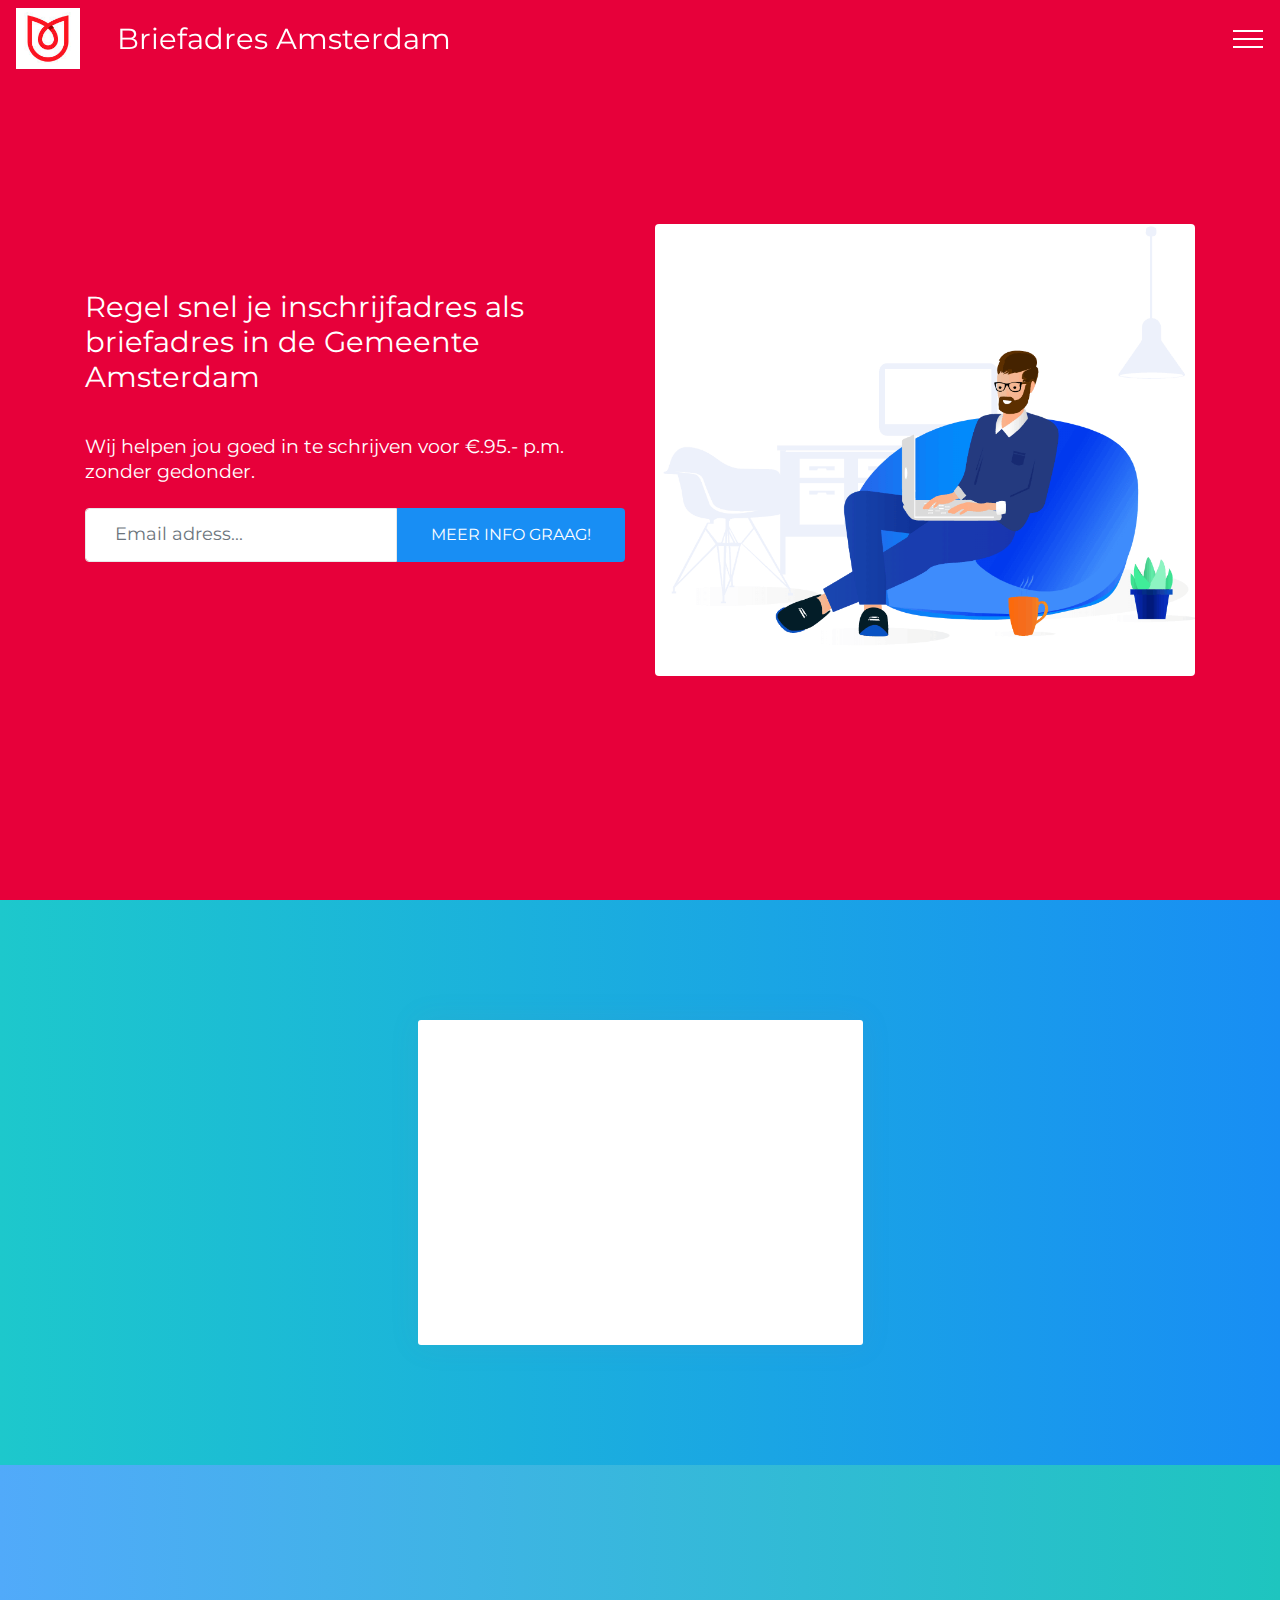
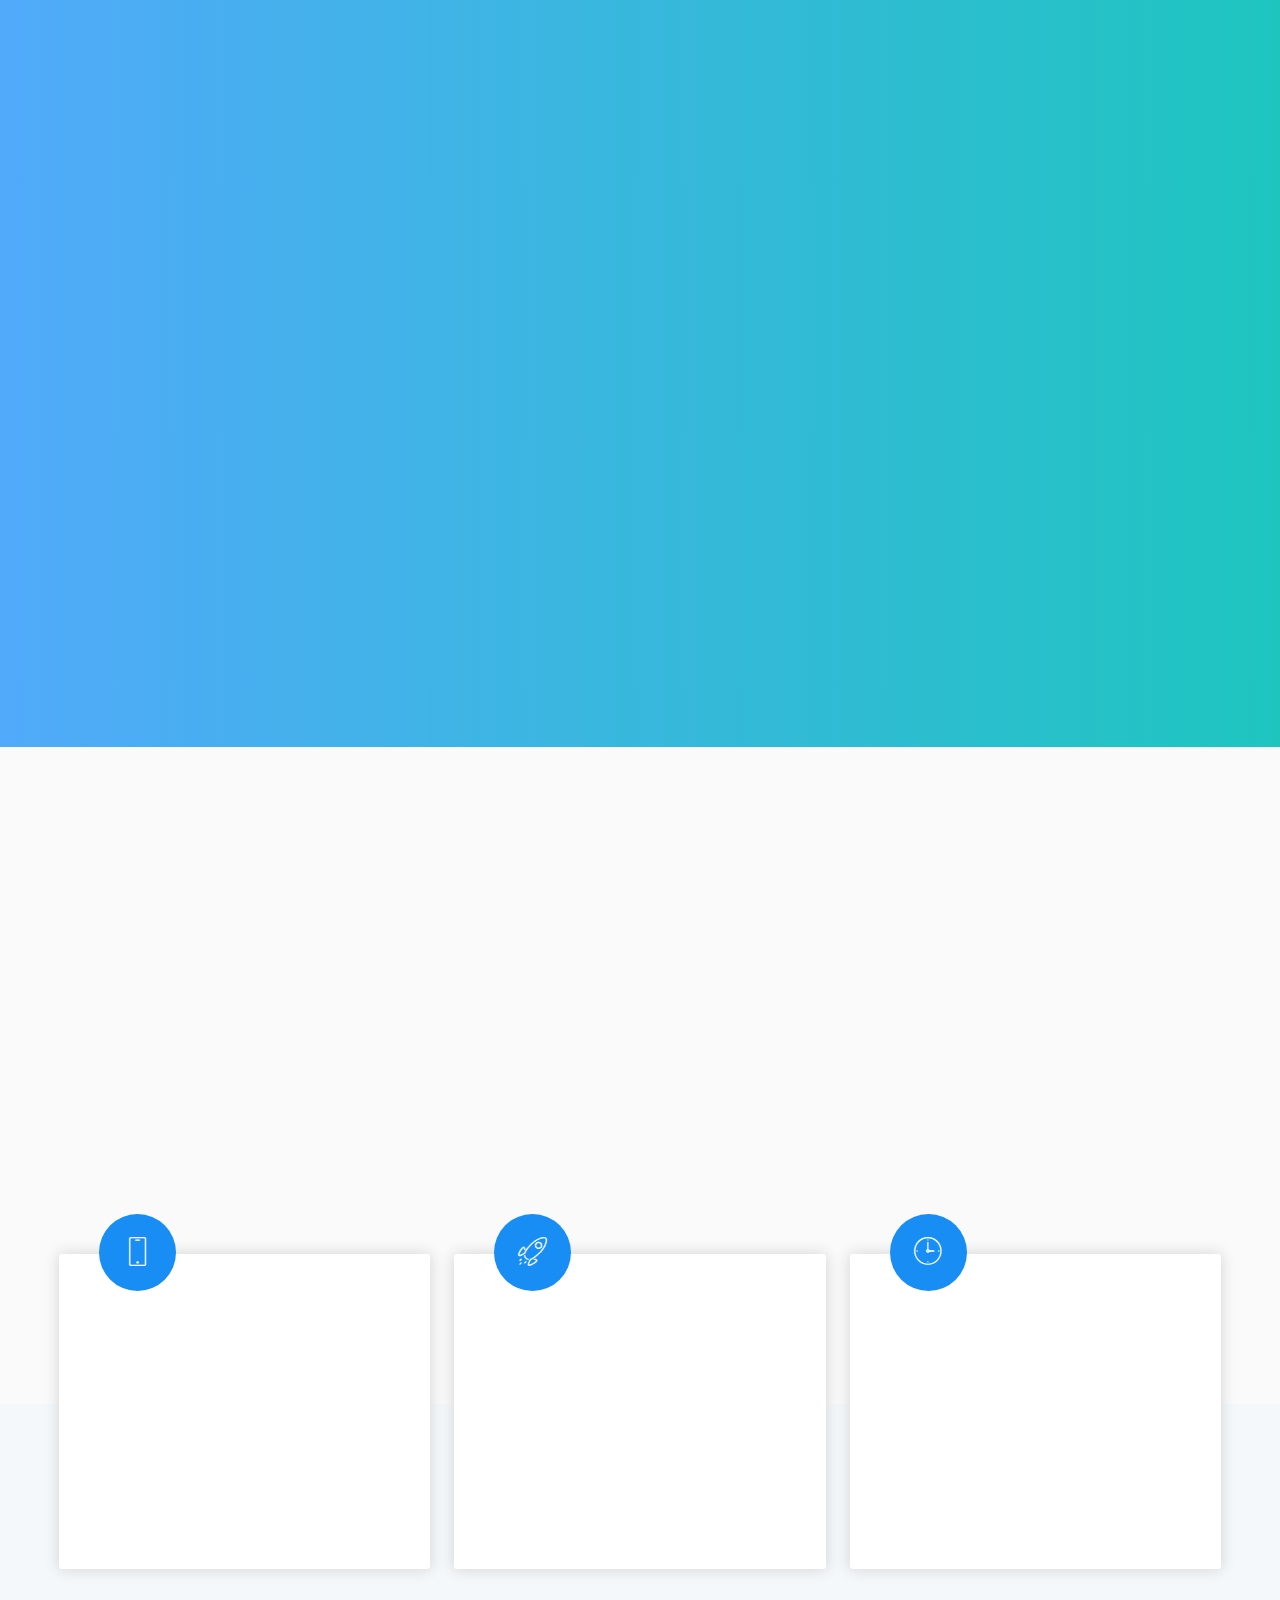
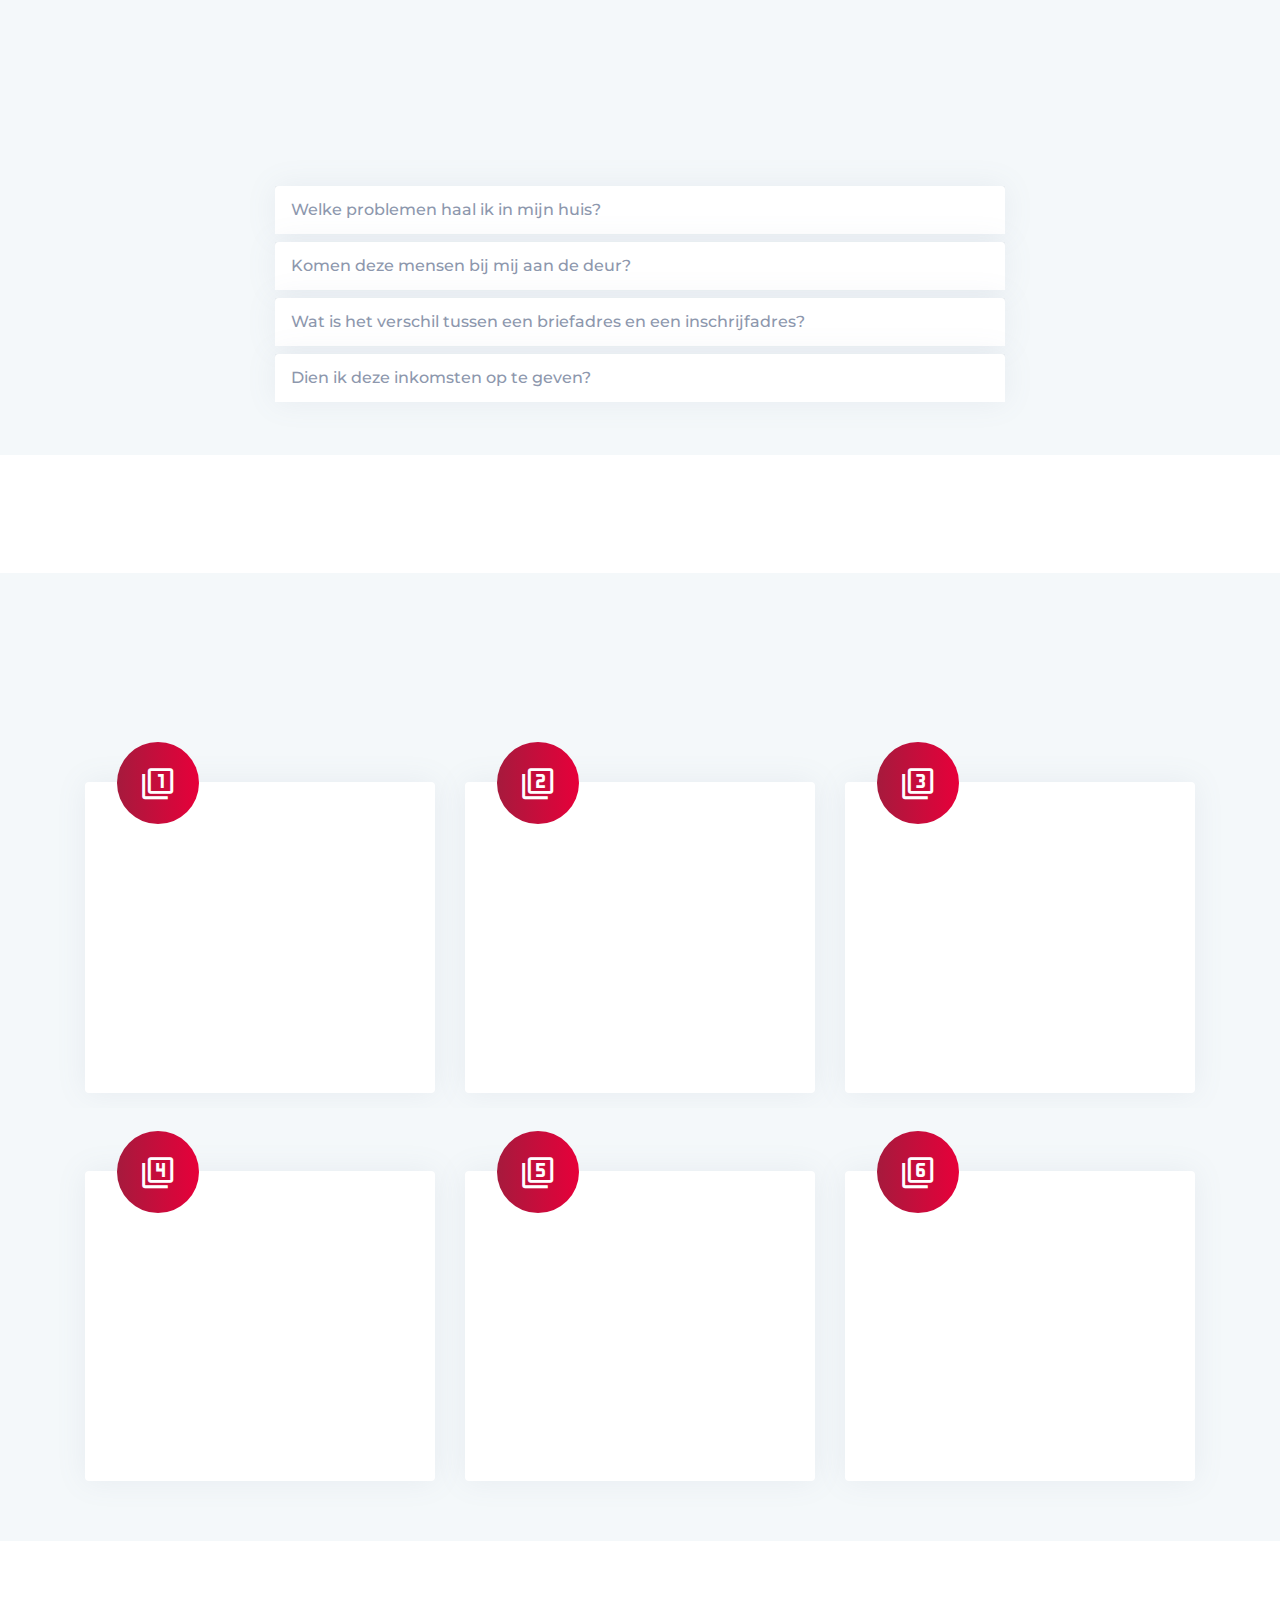
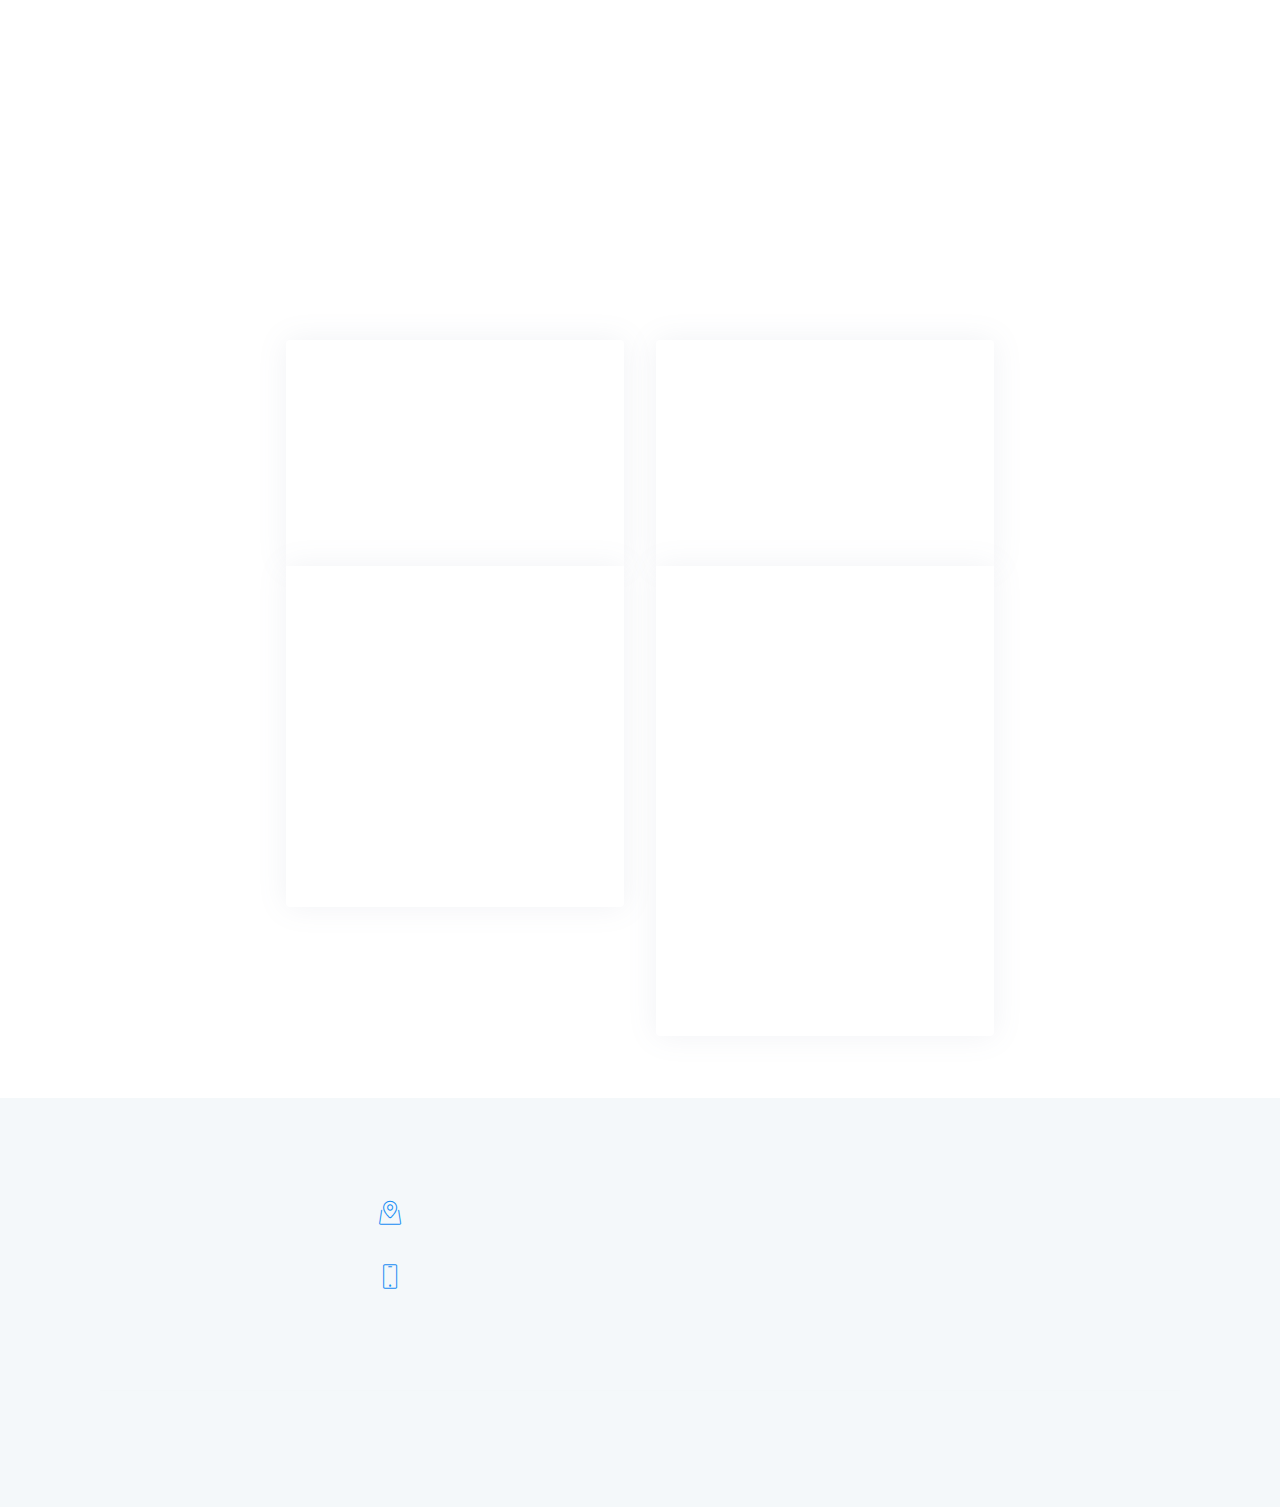
<file: index.html>
<!DOCTYPE html>
<html >
<head>
  <!-- Site made with Mobirise Website Builder v4.8.1, https://mobirise.com -->
  <meta charset="UTF-8">
  <meta http-equiv="X-UA-Compatible" content="IE=edge">
  <meta name="generator" content="Mobirise v4.8.1, mobirise.com">
  <meta name="viewport" content="width=device-width, initial-scale=1, minimum-scale=1">
  <link rel="shortcut icon" href="assets/images/logo-briefadres-adam-123x116.png" type="image/x-icon">
  <meta name="description" content="">
  <title>Home</title>
  <link rel="stylesheet" href="assets/bootstrap-material-design-font/css/material.css">
  <link rel="stylesheet" href="assets/web/assets/mobirise-icons/mobirise-icons.css">
  <link rel="stylesheet" href="assets/tether/tether.min.css">
  <link rel="stylesheet" href="assets/soundcloud-plugin/style.css">
  <link rel="stylesheet" href="assets/bootstrap/css/bootstrap.min.css">
  <link rel="stylesheet" href="assets/bootstrap/css/bootstrap-grid.min.css">
  <link rel="stylesheet" href="assets/bootstrap/css/bootstrap-reboot.min.css">
  <link rel="stylesheet" href="assets/animatecss/animate.min.css">
  <link rel="stylesheet" href="assets/dropdown/css/style.css">
  <link rel="stylesheet" href="assets/socicon/css/styles.css">
  <link rel="stylesheet" href="assets/theme/css/style.css">
  <link rel="stylesheet" href="assets/mobirise/css/mbr-additional.css" type="text/css">
  
  
  
</head>
<body>
  <section class="menu cid-r4xgkAUjNh" once="menu" id="menu1-5">

    
    

    <nav class="navbar navbar-dropdown navbar-fixed-top collapsed">
        <div class="navbar-brand">
            <span class="navbar-logo">
                <a href="https://mobirise.com">
                    <img src="assets/images/shutterstock-450867634-1-122x115.jpg" alt="Mobirise" title="" style="height: 3.8rem;">
                </a>
            </span>
            <span class="navbar-caption-wrap"><a class="navbar-caption text-white display-2" href="index.html#features4-3k">&nbsp; &nbsp;Briefadres Amsterdam
                </a></span>
        </div>
        <button class="navbar-toggler" type="button" data-toggle="collapse" data-target="#navbarSupportedContent" aria-controls="navbarNavAltMarkup" aria-expanded="false" aria-label="Toggle navigation">
            <div class="hamburger">
                <span></span>
                <span></span>
                <span></span>
                <span></span>
            </div>
        </button>
      <div class="collapse navbar-collapse" id="navbarSupportedContent">
            <ul class="navbar-nav nav-dropdown" data-app-modern-menu="true"><li class="nav-item">
                    <a class="nav-link link text-white display-4" href="#top">
                        HOME<br></a>
                </li><li class="nav-item"><a class="nav-link link text-white display-4" href="Beoordeling-Reservering .html">
                        Aanvragen<br></a></li>
                <li class="nav-item">
                    <a class="nav-link link text-white display-4" href="faq.html">
                        FAQ</a>
                </li><li class="nav-item"><a class="nav-link link text-white display-4" href="Blogs.html">
                        BLOG</a></li>
                <li class="nav-item">
                    <a class="nav-link link text-white display-4" href="Over-ons.html">
                        OVER ONS</a>
                </li></ul>
            <div class="icons-menu">
              <div class="soc-item">
                <a href="https://mobirise.com" target="_blank">
                  <span class="mbr-iconfont socicon socicon-twitter"></span>
                </a>
              </div>
              
              
              
              
              
            </div>
            <div class="navbar-buttons mbr-section-btn"><a class="btn btn-sm btn-white display-4" href="Contact.html">
                  Contact Us
                </a></div>
      </div>
    </nav>
</section>

<section class="header3 cid-r4x8AwfDh1 mbr-fullscreen" id="header3-0">

    

    
    <div class="container">
        <div class="row align-items-center">
            <div class="mbr-white col-lg-6">
                <h1 class="mbr-section-title mbr-white mbr-fonts-style align-left display-2">Regel snel je inschrijfadres als briefadres in de Gemeente Amsterdam</h1>
                <h3 class="mbr-section-subtitle pb-3 mbr-fonts-style mbr-white align-left display-5">Wij helpen jou goed in te schrijven voor €.95.- p.m. zonder gedonder.</h3>
                <div class="input-form">
                            <div class="align-center input-form" data-form-type="formoid">
                    <div data-form-alert="" hidden="">Bedankt voor uw interesse. U ontvangt binnen enkele minuten meer informatie. 

Met vriendelijke groet,

Het Team Amsterdammers Helpen</div>
                    <form class="mbr-form" action="https://mobirise.com/" method="post" data-form-title="Mobirise Form"><input type="hidden" name="email" data-form-email="true" value="Utny2WxiM+j7QNiGN50Wq9vUj9omBnWryylk/rMBOyaakRAxB9g9BvrPRkVsZl8o0tK3eNdPszdm9snCMQIdQR6vkDGVIhLaIUhRJpxwMIl3PrGKYdGBGWjEVtjXG1KL" data-form-field="Email">
                        <div class="mbr-subscribe input-group">
                            <input class="form-control rounded-left" type="email" name="email" placeholder="Email adress..." data-form-field="Email" required="" id="email-header3-0">
                            <span class="input-group-btn mbr-section-btn"><button href="" type="submit" class="btn btn-info rounded-right display-7">MEER INFO GRAAG!</button></span>
                        </div>
                    </form>
                </div> 
                  </div>
            </div>
            <div class="col-lg-6 align-left img-block">
                <div class="mbr-figure">
                    <img src="assets/images/knipsel-913x765.png" alt="Mobirise" title="">
                </div>
            </div>
        </div>
    </div>
</section>

<section class="features4 cid-r4CDzaMbRh" id="features4-3k">

    

    

    <div class="container align-left">
        <div class="row  justify-content-center">
            <div class="mbr-black col-lg-5 col-md-8">
                <div class="card-wrap">
                    <h1 class="mbr-section-title align-center pb-3 mbr-fonts-style display-2">Wil jij verbonden zijn met de mooiste stad van Nederland</h1>
                    <h3 class="mbr-text align-center pb-3 mbr-fonts-style display-7">Door onze ruime ervaring weten we het goed hoe je op een eerlijke wijze je kunt registreren</h3>
                    <div class="mbr-section-btn align-center"><a class="btn btn-info btn-md display-4" href="Beoordeling-Reservering .html" target="_blank">Doe de gratis beoordeling aanvraag!</a></div>
                </div>
            </div>
        </div>
    </div>
</section>

<section class="features16 cid-r4xcClqZuK" id="features16-3">
    

    

    <div class="container">
        <div class="row main-row">
            <div class="media-content mb-4 col-lg-6">
                <h2 class="mb-4 mbr-fonts-style mbr-section-title display-5"><div></div></h2>
                <h3 class="mbr-fonts-style mbr-text section-text align-left  display-2"><strong>In Amsterdam zijn er vele mensen die niet geregistreerd zijn in het BRP (Basis Register Personen).
</strong></h3>
                <div class="mbr-text counter-container col-12  mbr-fonts-style display-7"><a href="faq.html#accordion1-35">
                    </a><ul><a href="faq.html#accordion1-35">
                        </a><li><a href="faq.html#accordion1-35" class="text-danger">Deze personen worden ook wel de "nieuwe daklozen" genoemd&nbsp;
</a></li><li><a href="faq.html#accordion1-35" class="text-danger">Ze leven niet op straat maar logeren tijdelijk tot ze weer een eigen huis hebben bij vrienden en kennissen.
</a></li><li><a href="faq.html#accordion1-35" class="text-danger">Het zijn daklozen die geen psychiatrische of verslavingsproblemen hebben, maar op straat zijn beland door schulden, ontslag, te weinig zzp-inkomsten of een scheiding.
</a></li><li><a href="faq.html#accordion1-35" class="text-danger">Deze nieuwe daklozen zijn gestart met werk en zij worden nergens geholpen met een woning of briefadres.
</a></li><li><a href="faq.html#accordion1-35" class="text-danger">Om een beroep te doen bij de gemeente voor een briefadres dien je psychiatrische of verslavingsproblemen hebben wat zij dus juist NIET hebben.</a></li><a href="faq.html#accordion1-35">
                    </a></ul><a href="faq.html#accordion1-35">
                </a></div>
                <div class="mbr-section-btn align-left pt-3"><a class="btn btn-md btn-primary display-4" href="Daklozen.html">Leer hier meer</a></div>
            </div>
     
            <div class="mbr-figure col-lg-5">
            	<div class="mbr-figure__img">
                    <img src="assets/images/shutterstock-525045907-950x633.jpg" alt="Mobirise" title="">
                </div>
            	<p class="mbr-fonts-style m-0 mbr-text card-text mbr-white display-5">De ‘nieuwe daklozen’ kunnen zich eigenlijk best redden, als snel hulp wordt geboden.<br><br>In de praktijk ontbreekt het daar vaak aan. Nieuwe daklozen krijgen vaak te horen dat ze hun problemen zelf moeten oplossen, of binnen hun netwerk.&nbsp;<br></p>
            </div>

        </div>
    </div>
</section>

<section class="header5 cid-r5F08fF30r mbr-parallax-background" id="header5-3s">

    

    <div class="mbr-overlay" style="opacity: 0.7; background-color: rgb(255, 255, 255);">
    </div>

    <div class="container">
        <div class="media-container-row">
            <div class="mb-4 content-container col-md-10">
                <h1 class="mbr-section-title pb-3 mbr-fonts-style align-center display-1">Save time and money, focus on development. Professional templates that are easy to use.</h1>
                <p class="mbr-text pb-3 mbr-fonts-style p-descr align-center display-5">
                    Lorem ipsum dolor sit amet, consectetur adipisicing elit. Sint modi rerum corporis accusamus beatae animi iste quod nulla quaerat sequi vero quas eligendi, suscipit facilis libero quo in voluptates cum.
                </p>
            </div>
        </div>
    </div>
    <div class="container-boxes mbr-white">
        <div class="box-item">
            <div class="icon-block-top pb-4">
                <span class="mbr-iconfont mbri-mobile display-2"></span>
            </div>
            <h4 class="box-item-title pb-3 mbr-fonts-style mbr-black display-5">Flexible Rates</h4>
            <p class="box-item-text mbr-fonts-style display-7">Lorem ipsum dolor sit amet, consectetur adipisicing elit. Aspernatur, cupiditate delectus doloremque ea enim eveniet id magni necessitatibus odio.</p>
            <div class="mbr-section-btn">
                <a class="btn-underline mr-3 text-info display-4" href="https://mobirise.com">Read More</a>
            </div>
        </div>
        <div class="box-item">
            <div class="icon-block-top pb-4">
                <span class="mbr-iconfont mbri-rocket display-2"></span>
            </div>
            <h4 class="box-item-title pb-3 mbr-fonts-style mbr-black display-5">Business Solutions</h4>
            <p class="box-item-text mbr-fonts-style display-7">Lorem ipsum dolor sit amet, consectetur adipisicing elit. Aspernatur, cupiditate delectus doloremque ea enim eveniet id magni necessitatibus odio.</p>
            <div class="mbr-section-btn">
                <a class="btn-underline mr-3 text-info display-4" href="https://mobirise.com">Read More</a>
            </div>

        </div>
        <div class="box-item">
            <div class="icon-block-top pb-4">
                <span class="mbr-iconfont mbri-clock display-2"></span>
            </div>
            <h4 class="box-item-title pb-3 mbr-fonts-style mbr-black display-5">Opening Hours</h4>
            <p class="box-item-text mbr-fonts-style display-7">Lorem ipsum dolor sit amet, consectetur adipisicing elit. Aspernatur, cupiditate delectus doloremque ea enim eveniet id magni necessitatibus odio.</p>
            <div class="mbr-section-btn">
                <a class="btn-underline mr-3 text-info display-4" href="https://mobirise.com">Read More</a>
            </div>

        </div>
    </div>
</section>

<section class="accordion1 cid-r5f10zHHry" id="accordion1-3o">

    

    
    <div class="container">
        <h2 class="mbr-fonts-style mbr-section-title align-center display-2">Top meest gestelde vragen!</h2>
        
        <div class="row justify-content-center pt-4">
            <div class="col-md-10 col-lg-8 content-block">
            <div class="accordion-content">
                <div id="bootstrap-accordion_4" class="panel-group accordionStyles accordion " role="tablist" aria-multiselectable="true">
                        <div class="card">
                            <div class="card-header" role="tab" id="headingOne">
                                <a role="button" class="collapsed panel-title text-black" data-toggle="collapse" data-core="" href="#collapse1_4" aria-expanded="false" aria-controls="collapse1">
                                    <h4 class="mbr-fonts-style header-text display-7">Welke problemen haal ik in mijn huis?</h4>
                                </a>
                            </div>
                            <div id="collapse1_4" class="panel-collapse noScroll collapse" role="tabpanel" aria-labelledby="headingOne" data-parent="#bootstrap-accordion_4">
                                <div class="panel-body p-4">
                                    <p class="mbr-fonts-style panel-text mbr-text display-7">
                                       Geen.&nbsp;Bij incasso bureau's, deurwaarders en overige instanties is de aanduiding briefadres in hun systeem een signalement dat het adres geen bezoek adres is. Instanties zijn met dit principe bekend. &nbsp;Een briefadres is wat de naam al doet vermoeden. Er komen, kunnen geen deurwaarders bij u komen om geld te halen, of beslagleggingen te komen doen. </p>
                                </div>
                            </div>
                        </div>
                
                        <div class="card">
                            <div class="card-header" role="tab" id="headingTwo">
                                <a role="button" class="collapsed panel-title text-black" data-toggle="collapse" data-core="" href="#collapse2_4" aria-expanded="false" aria-controls="collapse2">
                                    <h4 class="mbr-fonts-style header-text display-7">Komen deze mensen bij mij aan de deur?</h4>
                                </a>
                                
                            </div>
                            <div id="collapse2_4" class="panel-collapse noScroll collapse" role="tabpanel" aria-labelledby="headingTwo" data-parent="#bootstrap-accordion_4">
                                <div class="panel-body p-4">
                                    <p class="mbr-fonts-style panel-text mbr-text display-7">
                                       Nee, beslist niet, wij zijn uw contact persoon. Wij doen dit al enige tijd en hebben de nodige ervaring.</p>
                                </div>
                            </div>
                        </div>
                
                        <div class="card">
                            <div class="card-header" role="tab" id="headingThree">
                                <a role="button" class="collapsed panel-title text-black" data-toggle="collapse" data-core="" href="#collapse3_4" aria-expanded="false" aria-controls="collapse3">
                                    <h4 class="mbr-fonts-style header-text display-7">Wat is het verschil tussen een briefadres en een inschrijfadres?</h4>

                                </a>
                            </div>
                            <div id="collapse3_4" class="panel-collapse noScroll collapse" role="tabpanel" aria-labelledby="headingThree" data-parent="#bootstrap-accordion_4">
                                <div class="panel-body p-4">
                                    <p class="mbr-fonts-style panel-text mbr-text display-7">
                                       Een briefadres is het adres waar diegene die geen vast woonadres heeft zijn post ontvangt van derden. Een inschrijfadres is een vermelding in het GBA waaruit blijkt dat u woonachtig bent op dit adres wat dus in 99% van de gevallen negatief uitpakt voor de inschrijfverschaffer.</p>
                                </div>
                            </div>
                        </div>
                
                        <div class="card">
                            <div class="card-header" role="tab" id="headingFour">
                                <a role="button" class="collapsed panel-title text-black" data-toggle="collapse" data-core="" href="#collapse4_4" aria-expanded="false" aria-controls="collapse4">
                                    <h4 class="mbr-fonts-style header-text display-7">Dien ik deze inkomsten op te geven?</h4>

                                </a>
                            </div>
                            <div id="collapse4_4" class="panel-collapse noScroll collapse" role="tabpanel" aria-labelledby="headingFour" data-parent="#bootstrap-accordion_4">
                                <div class="panel-body p-4">
                                    <p class="mbr-fonts-style panel-text mbr-text display-7">
                                       Het briefadres systeem staat bij instanties zoals belastingdienst de UWV bekend als iets waar je iemand mee verder wilt helpen. Je kunt het gewoon melden wanneer u een uitkering als inkomen heeft. Het is aan u verantwoording om de maandelijkse inkomsten op te geven. Bij de meeste vormen van uitkeringen is het zelfs vrij van belasting of vrij op vermindering van uw uitkering.  Wij betalen u maandelijks uit via contante betalingen. </p>
                                </div>
                            </div>
                        </div>
                
                        
                
                        
                </div>
            </div>
            </div>
    </div>
    </div>         
</section>

<section class="mbr-section content8 cid-r5flApDyAT" id="content2-3q">

    

    <div class="container">
        <div class="media-container-row title">
            <div class="col-md-10 col-lg-8">
                <div class="mbr-section-btn align-center"><a class="btn btn-black btn-md display-4" href="faq.html#features12-1q">Kijk hier voor alle FAQ</a></div>
            </div>
        </div>
    </div>
</section>

<section class="features2 cid-r4xtmvb4Kh" id="features2-11">

	

	
	<div class="container">
		<h2 class="mbr-fonts-style mbr-section-title align-center display-2"><strong>Hoe gaat het in zijn werk!</strong></h2>
		<h3 class="mbr-fonts-style mbr-section-subtitle align-center mbr-light pt-3 mb-3 display-5">Lees hier de stappen en bij lees meer vindt u <br>uitgebreidere beandwoording</h3>

		<div class="row justify-content-left pt-5">
			<div class="col-md-6 row-item col-lg-4">
				<div class="wrapper">
					<div class="card-img pb-3 align-left">
						<span class="mbr-iconfont mdi-image-filter-1"></span>
					</div>
					<h4 class="mbr-fonts-style mbr-card-title align-left pb-2 display-5">Neem met ons contact op!</h4>

					<p class="mbr-text mbr-fonts-style align-left display-7">U kunt met ons bellen, een email sturen of chatten en het contact formulier invullen om u zich aan te melden. Zo kunnen we u iedere vraag beandwoorden.<br><br><a href="Contact.html">Lees hier meer...</a><br></p>
				</div>
			</div>

			<div class="col-md-6 row-item col-lg-4">
				<div class="wrapper">
					<div class="card-img pb-3 align-left">
						<span class="mbr-iconfont mdi-image-filter-2"></span>
					</div>
					<h4 class="mbr-fonts-style mbr-card-title align-left pb-2 display-5">We maken een afspraak&nbsp;</h4>

					<p class="mbr-text mbr-fonts-style align-left display-7">Nadat alle vragen beandwoord zijn maken we een afspraak bij u thuis om het toestemming-formulier voor het vetrekken van een briefadres in.<br><br><a href="faq.html#accordion1-2l">Lees hier meer...</a></p>
				</div>
			</div>

			<div class="col-md-6 row-item col-lg-4">
				<div class="wrapper">
					<div class="card-img pb-3 align-left">
						<span class="mbr-iconfont mdi-image-filter-3"></span>
					</div>
					<h4 class="mbr-fonts-style mbr-card-title align-left pb-2 display-5">Naar de Gemeente&nbsp;</h4>
					<p class="mbr-text mbr-fonts-style align-left display-7">De persoon in kwestie gaat samen met iemand van ons naar de Gemeente Amsterdam om de ondertekende formulieren in te dienen aan het loket.<br><br><a href="faq.html#accordion1-1r">Lees hier meer...</a></p>
				</div>
			</div>

			
		</div>
	</div>
</section>

<section class="features2 cid-r4xjq7Psse" id="features2-c">

	

	
	<div class="container">
		
		

		<div class="row justify-content-left pt-5">
			<div class="col-md-6 row-item col-lg-4">
				<div class="wrapper">
					<div class="card-img pb-3 align-left">
						<span class="mbr-iconfont mdi-image-filter-4"></span>
					</div>
					<h4 class="mbr-fonts-style mbr-card-title align-left pb-2 display-5">Briefadres check Gemeente&nbsp;</h4>

					<p class="mbr-text mbr-fonts-style align-left display-7">De Gemeente Amsterdam doet intern een check op juistheid van de gegevens en of de persoon in aanmerking komt voor het inschrijfadres als briefadres bij u.<br><br><a href="faq.html#accordion1-1r">Lees hier meer...</a></p>
				</div>
			</div>

			<div class="col-md-6 row-item col-lg-4">
				<div class="wrapper">
					<div class="card-img pb-3 align-left">
						<span class="mbr-iconfont mdi-image-filter-5"></span>
					</div>
					<h4 class="mbr-fonts-style mbr-card-title align-left pb-2 display-5">Ontvangst brief besluit&nbsp;</h4>

					<p class="mbr-text mbr-fonts-style align-left display-7">De gemeente stuurd u binnen 4 weken na het afgeven van de formulieren u een brief met daarin meestal het besluit dat de inschrijving wordt toegelaten.<br><br><a href="faq.html#accordion1-1r">Lees hier meer...</a></p>
				</div>
			</div>

			<div class="col-md-6 row-item col-lg-4">
				<div class="wrapper">
					<div class="card-img pb-3 align-left">
						<span class="mbr-iconfont mdi-image-filter-6"></span>
					</div>
					<h4 class="mbr-fonts-style mbr-card-title align-left pb-2 display-5">U ontvangt u eerste betaling</h4>
					<p class="mbr-text mbr-fonts-style align-left display-7">Bij een positief besluit. Maken we een afspraak met u binnen 4 dagen na ontvangst van de brief om uw eerste maand verdienste te overhandigen aan u.<br><br><a href="faq.html#accordion1-1v">Lees hier meer...</a></p>
				</div>
			</div>

			
		</div>
	</div>
</section>

<section class="mbr-section info3 cid-r4D6VIAgV1" id="info3-3m">

    

    
    <div class="container">
        <div class="row justify-content-center content-row">
            <div class="media-container-column title col-12 col-lg-7 col-md-6">
                <h2 class="align-left mbr-bold mbr-fonts-style pb-3 display-2">
                    Schrijf je nu in!</h2>
                <h3 class="mbr-section-subtitle align-left mbr-light mbr-fonts-style display-7">
                    Wij garanderen dat je geen gelazer krijgt. Dus&nbsp;</h3>
            </div>
            <div class="media-container-column col-12 col-lg-3 col-md-4">
                <div class="mbr-section-btn align-right py-4"><a class="btn btn-md btn-primary display-4" href="Beoordeling-Reservering .html">Ja ik wil me inschrijven&nbsp;</a> <a class="btn btn-md btn-black display-4" href="faq.html#features12-1q">Ik wil eerst meer informatie</a></div>
            </div>
        </div>
    </div>
</section>

<section class="features3 cid-r4yeUgmbvL" id="features3-2p">
    
    

    
    <div class="container">
        <h2 class="mbr-fonts-style mb-4 align-center display-2"><strong>Blogs over wat er in de </strong><br><strong>media geschreven is!</strong></h2>
        
        <div class="media-container-row">
            <div class="card col-12 col-md-4">
                <div class="card-img">
                    <img src="assets/images/08.jpg" alt="Mobirise">
                </div>
                <div class="card-box">
                    <h4 class="card-title mbr-fonts-style align-center display-5">Pechmannen zijn de nieuwe daklozen</h4>
                    <p class="mbr-text mbr-fonts-style align-center mbr-light display-7">Daklozen;&nbsp;Ze zijn niet verslaafd of psychotisch, maar wonen wel op straat – vaak gewoon door geldproblemen. De ‘nieuwe daklozen’ kunnen zich eigenlijk best redden, als snel hulp wordt geboden.</p>
                    <div class="mbr-section-btn align-center"><a class="btn-underline mr-3 text-info display-4" href="Blogs.html#content7-2t">Lees meer</a></div>
                </div>
            </div>
            <div class="card col-12 col-md-4">
                <div class="card-img">
                    <img src="assets/images/05.jpg" alt="Mobirise">
                </div>
                <div class="card-box">
                    <h4 class="card-title mbr-fonts-style align-center display-5">Eerste dakloze is Onder de Pannen in Zaanstad!</h4>
                    <p class="mbr-text mbr-fonts-style align-center mbr-light display-7">
                        Onder De Pannen is onlangs ook in Zaanstad van start gegaan en nu al is de eerste dakloze ondergebracht bij een stadgenoot. Matties (op de foto, "het is afgeleid van Mattheus") verhuurt zijn ongebruikte hobbykamer aan de dakloze Richard (37): “Dat kamertje, daar kwam ik alleen als ik eens een boek moest hebben, verder stond het toch leeg"
                    </p>
                    <div class="mbr-section-btn align-center"><a class="btn-underline mr-3 text-info display-4" href="Blogs.html#content7-2v">Lees meer</a></div>
                </div>
            </div>
            
        </div>
    </div>
</section>

<section class="footer1 cid-r4x8SufbJA" id="footer1-1">

    

    

    <div class="container">
        <div class="media-container-row content text-white">
            <div class="col-12 col-lg-3 col-md-6">
                <div class="media-wrap">
                    <a href="index.html">
                        <img src="assets/images/shutterstock-450867634-1-288x273.jpg" alt="Mobirise" title="">
                    </a>
                </div>
                <p class="mbr-fonts-style mbr-black logo-subtitle display-7">
                    Mensen als mens zien in plaats kasje naar de de muur sturen.
                </p>
            </div>
            <div class="col-12 col-lg-3 mbr-fonts-style mbr-black col-md-6">
                <h5 class="pb-3 column-title display-5">
                    Address
                </h5>
                <div class="contact-list display-7">
                    
                    
                <div class="list-item">
                        <span class="mbr-iconfont mbri-map-pin"></span>
                        <p>J. Rebelstraat 24<br>1069 CC Amsterdam</p>
                    </div><div class="list-item">
                        <span class="mbr-iconfont mbri-mobile"></span>
                        <p>020- 705 300 50</p>
                    </div></div>
            </div>
            <div class="col-12 col-lg-3 mbr-fonts-style mbr-black col-md-6">
                <h5 class="pb-3 column-title display-5">
                    Links
                </h5>
                <div class="mbr-text mbr-fonts-style display-7">
                    <ul class="list">
                        <li><a href="index.html">Home</a></li><a href="index.html">
                        </a><li><a href="Daklozen.html">Daklozen</a></li><li><a href="Beoordeling-Reservering .html" target="_blank">Aanvraag Formulier</a><br></li><li><a href="Beoordeling-Reservering .html" target="_blank">FAQ</a></li>
                    </ul>
                </div>
            </div>
            <div class="col-12 col-lg-3 mbr-fonts-style mbr-black col-md-6">
                <h5 class="pb-3 column-title display-5">
                    Links
                </h5>
                <div class="mbr-text mbr-fonts-style display-7">
                    <ul class="list">
                        <li><a href="Contact.html">Contact</a></li><li><a href="Over-ons.html">Over Ons</a><br></li><a href="Contact.html">
                        </a><li><a href="Blogs.html">Blog</a></li><li><a href="Privacy-Beleid.html">Privacy-Beleid</a></li><li><a href="Algemene-Voorwaarden.html">Algemene-Voorwaarden</a></li>
                    </ul>
                </div>
            </div>
        </div>

        <div class="footer-lower">
            <div class="media-container-row">
                <div class="col-sm-12">
                    <hr>
                </div>
            </div>
            <div class="media-container-row mbr-black">
                <div class="col-sm-6 copyright">
                    <p class="mbr-fonts-style display-7">
                        © Copyright 2018 Briefadres Amsterdam - All Rights Reserved
                    </p>
                </div>
                <div class="col-md-6">
                    <div class="social-list align-right">
                        <div class="soc-item">
                            <a href="https://twitter.com/mobirise" target="_blank">
                                <span class="socicon-twitter socicon mbr-iconfont mbr-iconfont-social"></span>
                            </a>
                        </div>
                        <div class="soc-item">
                            <a href="https://www.facebook.com/pages/Mobirise/1616226671953247" target="_blank">
                                <span class="socicon-facebook socicon mbr-iconfont mbr-iconfont-social"></span>
                            </a>
                        </div>
                        
                        
                        
                        
                    </div>
                </div>
            </div>
        </div>
    </div>
</section>


  <script src="assets/web/assets/jquery/jquery.min.js"></script>
  <script src="assets/popper/popper.min.js"></script>
  <script src="assets/tether/tether.min.js"></script>
  <script src="assets/bootstrap/js/bootstrap.min.js"></script>
  <script src="assets/smoothscroll/smooth-scroll.js"></script>
  <script src="assets/viewportchecker/jquery.viewportchecker.js"></script>
  <script src="assets/parallax/jarallax.min.js"></script>
  <script src="assets/dropdown/js/script.min.js"></script>
  <script src="assets/touch-swipe/jquery.touch-swipe.min.js"></script>
  <script src="assets/theme/js/script.js"></script>
  <script src="assets/formoid/formoid.min.js"></script>
  
  
 <div id="scrollToTop" class="scrollToTop mbr-arrow-up"><a style="text-align: center;"><i></i></a></div>
    <input name="animation" type="hidden">
  </body>
</html>
</file>
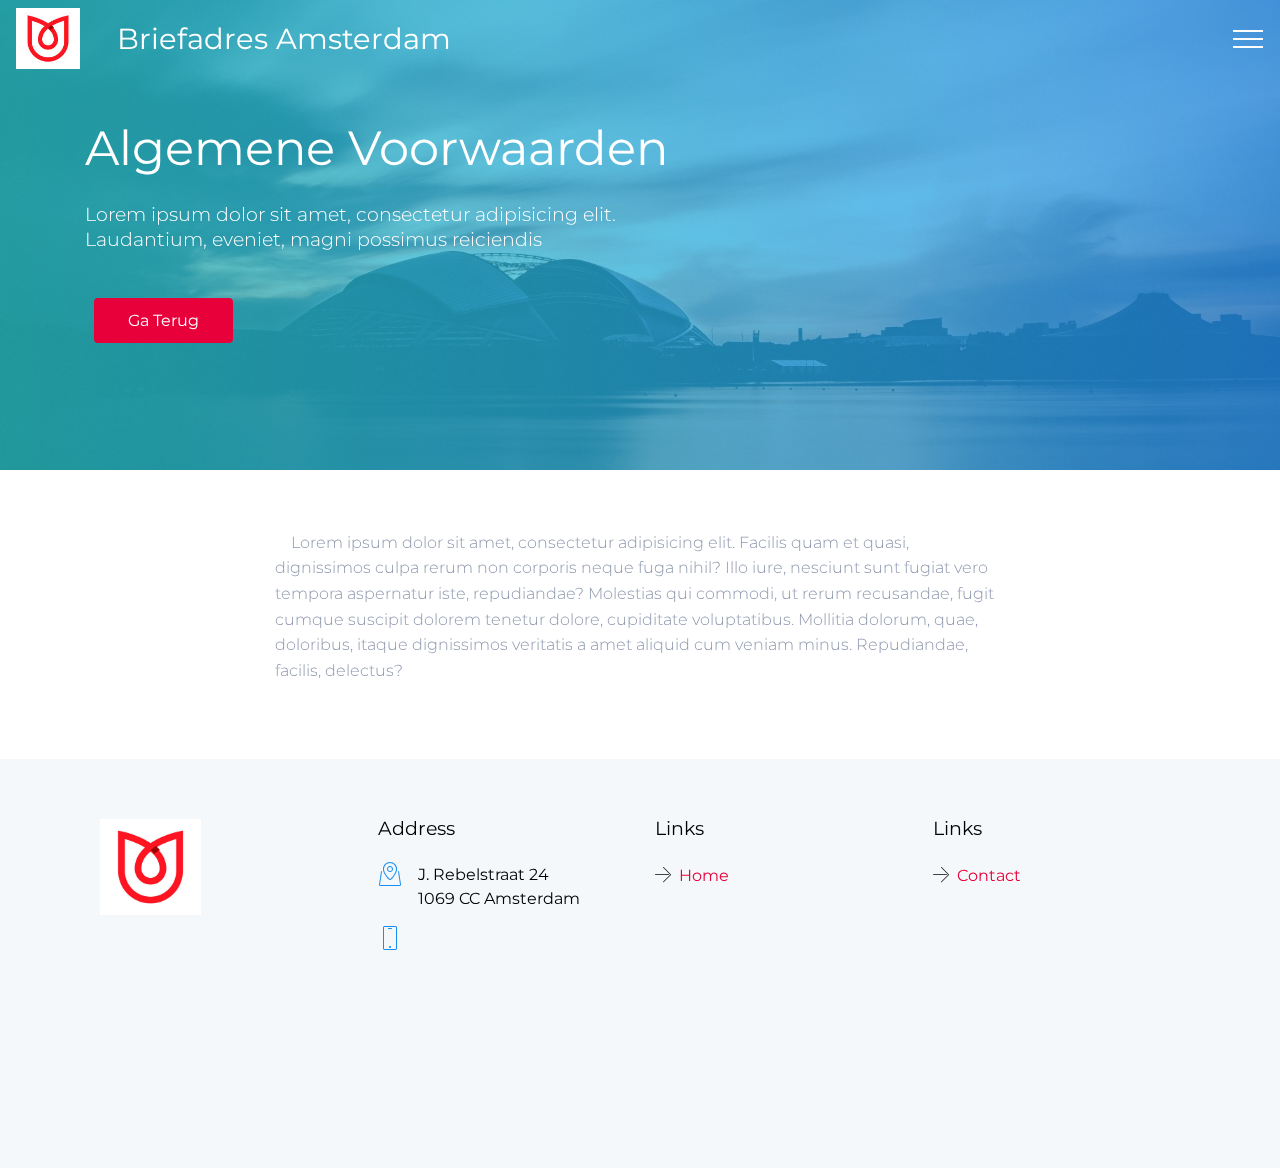
<file: Algemene-Voorwaarden.html>
<!DOCTYPE html>
<html >
<head>
  <!-- Site made with Mobirise Website Builder v4.8.1, https://mobirise.com -->
  <meta charset="UTF-8">
  <meta http-equiv="X-UA-Compatible" content="IE=edge">
  <meta name="generator" content="Mobirise v4.8.1, mobirise.com">
  <meta name="viewport" content="width=device-width, initial-scale=1, minimum-scale=1">
  <link rel="shortcut icon" href="assets/images/logo-briefadres-adam-123x116.png" type="image/x-icon">
  <meta name="description" content="">
  <title>Algemene-Voorwaarden</title>
  <link rel="stylesheet" href="assets/web/assets/mobirise-icons/mobirise-icons.css">
  <link rel="stylesheet" href="assets/tether/tether.min.css">
  <link rel="stylesheet" href="assets/bootstrap/css/bootstrap.min.css">
  <link rel="stylesheet" href="assets/bootstrap/css/bootstrap-grid.min.css">
  <link rel="stylesheet" href="assets/bootstrap/css/bootstrap-reboot.min.css">
  <link rel="stylesheet" href="assets/soundcloud-plugin/style.css">
  <link rel="stylesheet" href="assets/animatecss/animate.min.css">
  <link rel="stylesheet" href="assets/dropdown/css/style.css">
  <link rel="stylesheet" href="assets/socicon/css/styles.css">
  <link rel="stylesheet" href="assets/theme/css/style.css">
  <link rel="stylesheet" href="assets/mobirise/css/mbr-additional.css" type="text/css">
  
  
  
</head>
<body>
  <section class="menu cid-r4xgkAUjNh" once="menu" id="menu1-3b">

    
    

    <nav class="navbar navbar-dropdown navbar-fixed-top collapsed">
        <div class="navbar-brand">
            <span class="navbar-logo">
                <a href="https://mobirise.com">
                    <img src="assets/images/shutterstock-450867634-1-122x115.jpg" alt="Mobirise" title="" style="height: 3.8rem;">
                </a>
            </span>
            <span class="navbar-caption-wrap"><a class="navbar-caption text-white display-2" href="index.html#features4-3k">&nbsp; &nbsp;Briefadres Amsterdam
                </a></span>
        </div>
        <button class="navbar-toggler" type="button" data-toggle="collapse" data-target="#navbarSupportedContent" aria-controls="navbarNavAltMarkup" aria-expanded="false" aria-label="Toggle navigation">
            <div class="hamburger">
                <span></span>
                <span></span>
                <span></span>
                <span></span>
            </div>
        </button>
      <div class="collapse navbar-collapse" id="navbarSupportedContent">
            <ul class="navbar-nav nav-dropdown" data-app-modern-menu="true"><li class="nav-item">
                    <a class="nav-link link text-white display-4" href="#top">
                        HOME<br></a>
                </li><li class="nav-item"><a class="nav-link link text-white display-4" href="Beoordeling-Reservering .html">
                        Aanvragen<br></a></li>
                <li class="nav-item">
                    <a class="nav-link link text-white display-4" href="faq.html">
                        FAQ</a>
                </li><li class="nav-item"><a class="nav-link link text-white display-4" href="Blogs.html">
                        BLOG</a></li>
                <li class="nav-item">
                    <a class="nav-link link text-white display-4" href="Over-ons.html">
                        OVER ONS</a>
                </li></ul>
            <div class="icons-menu">
              <div class="soc-item">
                <a href="https://mobirise.com" target="_blank">
                  <span class="mbr-iconfont socicon socicon-twitter"></span>
                </a>
              </div>
              
              
              
              
              
            </div>
            <div class="navbar-buttons mbr-section-btn"><a class="btn btn-sm btn-white display-4" href="Contact.html">
                  Contact Us
                </a></div>
      </div>
    </nav>
</section>

<section class="features12 cid-r4Bf6rr8ff mbr-parallax-background" id="features12-3c">

    

    <div class="mbr-overlay" style="opacity: 0.7;">
    </div>

    <div class="container align-left">
        <div class="row justify-content-center">
            <div class="mbr-black col-md-12">
                <h1 class="mbr-section-title align-left pb-3 mbr-fonts-style mbr-white display-1">Algemene Voorwaarden</h1>
                <h3 class="mbr-section-subtitle align-left mbr-light pb-3 mbr-fonts-style mbr-white display-5">
                    Lorem ipsum dolor sit amet, consectetur adipisicing elit. <br>Laudantium, eveniet, magni possimus reiciendis
                </h3>
                <div class="mbr-section-btn align-left pt-3"><a class="btn btn-primary btn-md display-4" href="index.html">Ga Terug</a></div>
            </div>
        </div>
    </div>
</section>

<section class="mbr-section content1 cid-r4Bf8y4ezc" id="content1-3d">
    
     

    <div class="container">
        <div class="row justify-content-center">
            <div class="col-lg-8 col-md-10">
                <p class="mbr-text mbr-fonts-style mbr-light display-7">&nbsp;&nbsp;&nbsp;&nbsp;Lorem ipsum dolor sit amet, consectetur adipisicing elit. Facilis quam et quasi, dignissimos culpa rerum non corporis neque fuga nihil? Illo iure, nesciunt sunt fugiat vero tempora aspernatur iste, repudiandae? Molestias qui commodi, ut rerum recusandae, fugit cumque suscipit dolorem tenetur dolore, cupiditate voluptatibus. Mollitia dolorum, quae, doloribus, itaque dignissimos veritatis a amet aliquid cum veniam minus. Repudiandae, facilis, delectus?
                </p>
            </div>
        </div>
    </div>
</section>

<section class="footer1 cid-r4x8SufbJA" id="footer1-3a">

    

    

    <div class="container">
        <div class="media-container-row content text-white">
            <div class="col-12 col-lg-3 col-md-6">
                <div class="media-wrap">
                    <a href="index.html">
                        <img src="assets/images/shutterstock-450867634-1-288x273.jpg" alt="Mobirise" title="">
                    </a>
                </div>
                <p class="mbr-fonts-style mbr-black logo-subtitle display-7">
                    Mensen als mens zien in plaats kasje naar de de muur sturen.
                </p>
            </div>
            <div class="col-12 col-lg-3 mbr-fonts-style mbr-black col-md-6">
                <h5 class="pb-3 column-title display-5">
                    Address
                </h5>
                <div class="contact-list display-7">
                    
                    
                <div class="list-item">
                        <span class="mbr-iconfont mbri-map-pin"></span>
                        <p>J. Rebelstraat 24<br>1069 CC Amsterdam</p>
                    </div><div class="list-item">
                        <span class="mbr-iconfont mbri-mobile"></span>
                        <p>020- 705 300 50</p>
                    </div></div>
            </div>
            <div class="col-12 col-lg-3 mbr-fonts-style mbr-black col-md-6">
                <h5 class="pb-3 column-title display-5">
                    Links
                </h5>
                <div class="mbr-text mbr-fonts-style display-7">
                    <ul class="list">
                        <li><a href="index.html">Home</a></li><a href="index.html">
                        </a><li><a href="Daklozen.html">Daklozen</a></li><li><a href="Beoordeling-Reservering .html" target="_blank">Aanvraag Formulier</a><br></li><li><a href="Beoordeling-Reservering .html" target="_blank">FAQ</a></li>
                    </ul>
                </div>
            </div>
            <div class="col-12 col-lg-3 mbr-fonts-style mbr-black col-md-6">
                <h5 class="pb-3 column-title display-5">
                    Links
                </h5>
                <div class="mbr-text mbr-fonts-style display-7">
                    <ul class="list">
                        <li><a href="Contact.html">Contact</a></li><li><a href="Over-ons.html">Over Ons</a><br></li><a href="Contact.html">
                        </a><li><a href="Blogs.html">Blog</a></li><li><a href="Privacy-Beleid.html">Privacy-Beleid</a></li><li><a href="Algemene-Voorwaarden.html">Algemene-Voorwaarden</a></li>
                    </ul>
                </div>
            </div>
        </div>

        <div class="footer-lower">
            <div class="media-container-row">
                <div class="col-sm-12">
                    <hr>
                </div>
            </div>
            <div class="media-container-row mbr-black">
                <div class="col-sm-6 copyright">
                    <p class="mbr-fonts-style display-7">
                        © Copyright 2018 Briefadres Amsterdam - All Rights Reserved
                    </p>
                </div>
                <div class="col-md-6">
                    <div class="social-list align-right">
                        <div class="soc-item">
                            <a href="https://twitter.com/mobirise" target="_blank">
                                <span class="socicon-twitter socicon mbr-iconfont mbr-iconfont-social"></span>
                            </a>
                        </div>
                        <div class="soc-item">
                            <a href="https://www.facebook.com/pages/Mobirise/1616226671953247" target="_blank">
                                <span class="socicon-facebook socicon mbr-iconfont mbr-iconfont-social"></span>
                            </a>
                        </div>
                        
                        
                        
                        
                    </div>
                </div>
            </div>
        </div>
    </div>
</section>


  <script src="assets/web/assets/jquery/jquery.min.js"></script>
  <script src="assets/popper/popper.min.js"></script>
  <script src="assets/tether/tether.min.js"></script>
  <script src="assets/bootstrap/js/bootstrap.min.js"></script>
  <script src="assets/smoothscroll/smooth-scroll.js"></script>
  <script src="assets/parallax/jarallax.min.js"></script>
  <script src="assets/viewportchecker/jquery.viewportchecker.js"></script>
  <script src="assets/dropdown/js/script.min.js"></script>
  <script src="assets/touch-swipe/jquery.touch-swipe.min.js"></script>
  <script src="assets/theme/js/script.js"></script>
  
  
 <div id="scrollToTop" class="scrollToTop mbr-arrow-up"><a style="text-align: center;"><i></i></a></div>
    <input name="animation" type="hidden">
  </body>
</html>
</file>
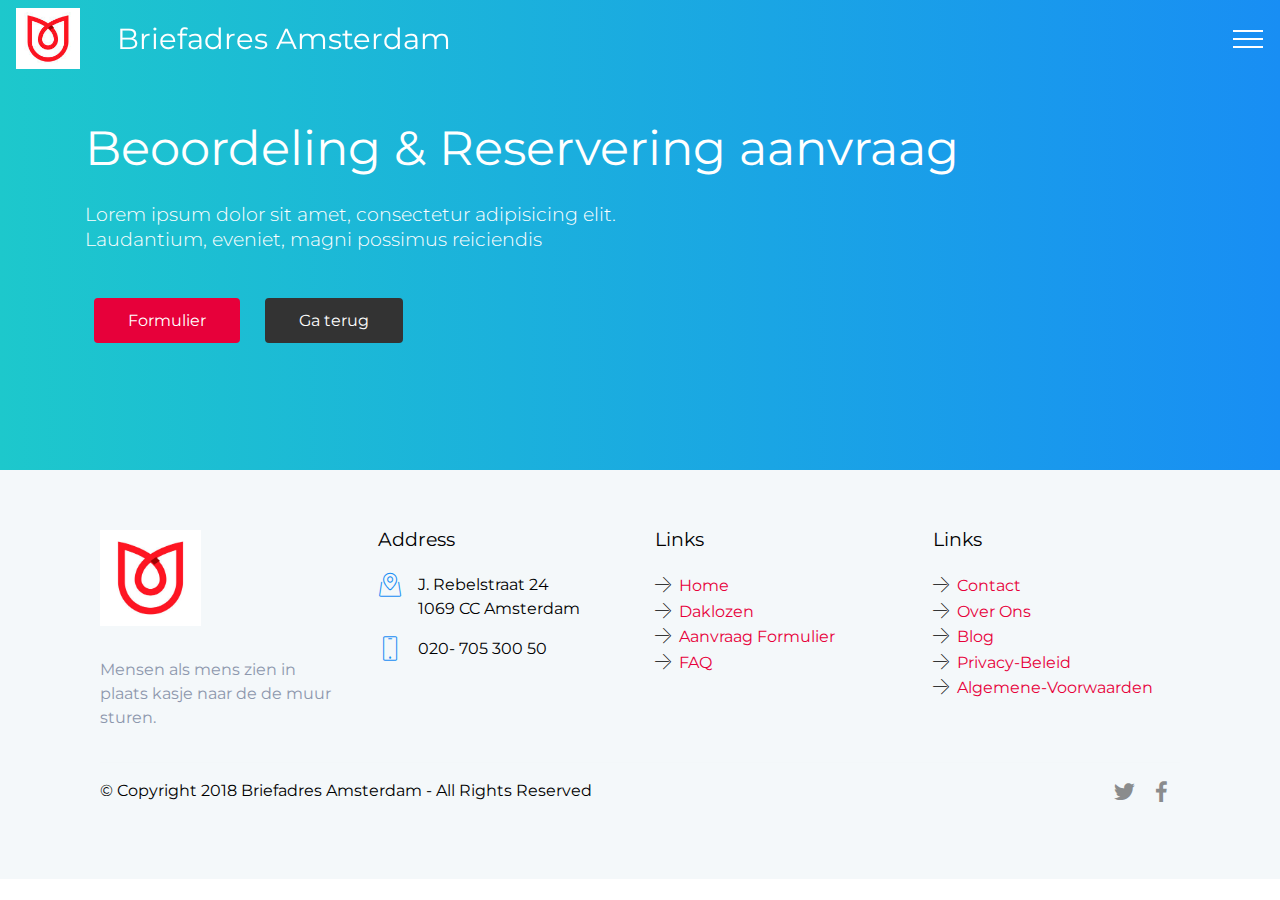
<file: Beoordeling-Reservering .html>
<!DOCTYPE html>
<html >
<head>
  <!-- Site made with Mobirise Website Builder v4.8.1, https://mobirise.com -->
  <meta charset="UTF-8">
  <meta http-equiv="X-UA-Compatible" content="IE=edge">
  <meta name="generator" content="Mobirise v4.8.1, mobirise.com">
  <meta name="viewport" content="width=device-width, initial-scale=1, minimum-scale=1">
  <link rel="shortcut icon" href="assets/images/logo-briefadres-adam-123x116.png" type="image/x-icon">
  <meta name="description" content="">
  <title>Beoordeling & Reservering </title>
  <link rel="stylesheet" href="assets/web/assets/mobirise-icons/mobirise-icons.css">
  <link rel="stylesheet" href="assets/tether/tether.min.css">
  <link rel="stylesheet" href="assets/soundcloud-plugin/style.css">
  <link rel="stylesheet" href="assets/bootstrap/css/bootstrap.min.css">
  <link rel="stylesheet" href="assets/bootstrap/css/bootstrap-grid.min.css">
  <link rel="stylesheet" href="assets/bootstrap/css/bootstrap-reboot.min.css">
  <link rel="stylesheet" href="assets/animatecss/animate.min.css">
  <link rel="stylesheet" href="assets/dropdown/css/style.css">
  <link rel="stylesheet" href="assets/socicon/css/styles.css">
  <link rel="stylesheet" href="assets/theme/css/style.css">
  <link rel="stylesheet" href="assets/mobirise/css/mbr-additional.css" type="text/css">
  
  
  
</head>
<body>
  <section class="menu cid-r4xgkAUjNh" once="menu" id="menu1-3u">

    
    

    <nav class="navbar navbar-dropdown navbar-fixed-top collapsed">
        <div class="navbar-brand">
            <span class="navbar-logo">
                <a href="https://mobirise.com">
                    <img src="assets/images/shutterstock-450867634-1-122x115.jpg" alt="Mobirise" title="" style="height: 3.8rem;">
                </a>
            </span>
            <span class="navbar-caption-wrap"><a class="navbar-caption text-white display-2" href="index.html#features4-3k">&nbsp; &nbsp;Briefadres Amsterdam
                </a></span>
        </div>
        <button class="navbar-toggler" type="button" data-toggle="collapse" data-target="#navbarSupportedContent" aria-controls="navbarNavAltMarkup" aria-expanded="false" aria-label="Toggle navigation">
            <div class="hamburger">
                <span></span>
                <span></span>
                <span></span>
                <span></span>
            </div>
        </button>
      <div class="collapse navbar-collapse" id="navbarSupportedContent">
            <ul class="navbar-nav nav-dropdown" data-app-modern-menu="true"><li class="nav-item">
                    <a class="nav-link link text-white display-4" href="#top">
                        HOME<br></a>
                </li><li class="nav-item"><a class="nav-link link text-white display-4" href="Beoordeling-Reservering .html">
                        Aanvragen<br></a></li>
                <li class="nav-item">
                    <a class="nav-link link text-white display-4" href="faq.html">
                        FAQ</a>
                </li><li class="nav-item"><a class="nav-link link text-white display-4" href="Blogs.html">
                        BLOG</a></li>
                <li class="nav-item">
                    <a class="nav-link link text-white display-4" href="Over-ons.html">
                        OVER ONS</a>
                </li></ul>
            <div class="icons-menu">
              <div class="soc-item">
                <a href="https://mobirise.com" target="_blank">
                  <span class="mbr-iconfont socicon socicon-twitter"></span>
                </a>
              </div>
              
              
              
              
              
            </div>
            <div class="navbar-buttons mbr-section-btn"><a class="btn btn-sm btn-white display-4" href="Contact.html">
                  Contact Us
                </a></div>
      </div>
    </nav>
</section>

<section class="features12 cid-r5F3s4iuse" id="features12-3v">

    

    

    <div class="container align-left">
        <div class="row justify-content-center">
            <div class="mbr-black col-md-12">
                <h1 class="mbr-section-title align-left pb-3 mbr-fonts-style mbr-white display-1">Beoordeling &amp; Reservering aanvraag</h1>
                <h3 class="mbr-section-subtitle align-left mbr-light pb-3 mbr-fonts-style mbr-white display-5">
                    Lorem ipsum dolor sit amet, consectetur adipisicing elit. <br>Laudantium, eveniet, magni possimus reiciendis
                </h3>
                <div class="mbr-section-btn align-left pt-3"><a class="btn btn-primary btn-md display-4" href="https://airtable.com/shrGOuBPaZN5VStyq" target="_blank">Formulier</a> <a class="btn btn-md btn-black display-4" href="index.html">Ga terug</a></div>
            </div>
        </div>
    </div>
</section>

<section class="footer1 cid-r4x8SufbJA" id="footer1-3t">

    

    

    <div class="container">
        <div class="media-container-row content text-white">
            <div class="col-12 col-lg-3 col-md-6">
                <div class="media-wrap">
                    <a href="index.html">
                        <img src="assets/images/shutterstock-450867634-1-288x273.jpg" alt="Mobirise" title="">
                    </a>
                </div>
                <p class="mbr-fonts-style mbr-black logo-subtitle display-7">
                    Mensen als mens zien in plaats kasje naar de de muur sturen.
                </p>
            </div>
            <div class="col-12 col-lg-3 mbr-fonts-style mbr-black col-md-6">
                <h5 class="pb-3 column-title display-5">
                    Address
                </h5>
                <div class="contact-list display-7">
                    
                    
                <div class="list-item">
                        <span class="mbr-iconfont mbri-map-pin"></span>
                        <p>J. Rebelstraat 24<br>1069 CC Amsterdam</p>
                    </div><div class="list-item">
                        <span class="mbr-iconfont mbri-mobile"></span>
                        <p>020- 705 300 50</p>
                    </div></div>
            </div>
            <div class="col-12 col-lg-3 mbr-fonts-style mbr-black col-md-6">
                <h5 class="pb-3 column-title display-5">
                    Links
                </h5>
                <div class="mbr-text mbr-fonts-style display-7">
                    <ul class="list">
                        <li><a href="index.html">Home</a></li><a href="index.html">
                        </a><li><a href="Daklozen.html">Daklozen</a></li><li><a href="Beoordeling-Reservering .html" target="_blank">Aanvraag Formulier</a><br></li><li><a href="Beoordeling-Reservering .html" target="_blank">FAQ</a></li>
                    </ul>
                </div>
            </div>
            <div class="col-12 col-lg-3 mbr-fonts-style mbr-black col-md-6">
                <h5 class="pb-3 column-title display-5">
                    Links
                </h5>
                <div class="mbr-text mbr-fonts-style display-7">
                    <ul class="list">
                        <li><a href="Contact.html">Contact</a></li><li><a href="Over-ons.html">Over Ons</a><br></li><a href="Contact.html">
                        </a><li><a href="Blogs.html">Blog</a></li><li><a href="Privacy-Beleid.html">Privacy-Beleid</a></li><li><a href="Algemene-Voorwaarden.html">Algemene-Voorwaarden</a></li>
                    </ul>
                </div>
            </div>
        </div>

        <div class="footer-lower">
            <div class="media-container-row">
                <div class="col-sm-12">
                    <hr>
                </div>
            </div>
            <div class="media-container-row mbr-black">
                <div class="col-sm-6 copyright">
                    <p class="mbr-fonts-style display-7">
                        © Copyright 2018 Briefadres Amsterdam - All Rights Reserved
                    </p>
                </div>
                <div class="col-md-6">
                    <div class="social-list align-right">
                        <div class="soc-item">
                            <a href="https://twitter.com/mobirise" target="_blank">
                                <span class="socicon-twitter socicon mbr-iconfont mbr-iconfont-social"></span>
                            </a>
                        </div>
                        <div class="soc-item">
                            <a href="https://www.facebook.com/pages/Mobirise/1616226671953247" target="_blank">
                                <span class="socicon-facebook socicon mbr-iconfont mbr-iconfont-social"></span>
                            </a>
                        </div>
                        
                        
                        
                        
                    </div>
                </div>
            </div>
        </div>
    </div>
</section>


  <script src="assets/web/assets/jquery/jquery.min.js"></script>
  <script src="assets/popper/popper.min.js"></script>
  <script src="assets/tether/tether.min.js"></script>
  <script src="assets/bootstrap/js/bootstrap.min.js"></script>
  <script src="assets/smoothscroll/smooth-scroll.js"></script>
  <script src="assets/viewportchecker/jquery.viewportchecker.js"></script>
  <script src="assets/dropdown/js/script.min.js"></script>
  <script src="assets/touch-swipe/jquery.touch-swipe.min.js"></script>
  <script src="assets/theme/js/script.js"></script>
  
  
 <div id="scrollToTop" class="scrollToTop mbr-arrow-up"><a style="text-align: center;"><i></i></a></div>
    <input name="animation" type="hidden">
  </body>
</html>
</file>
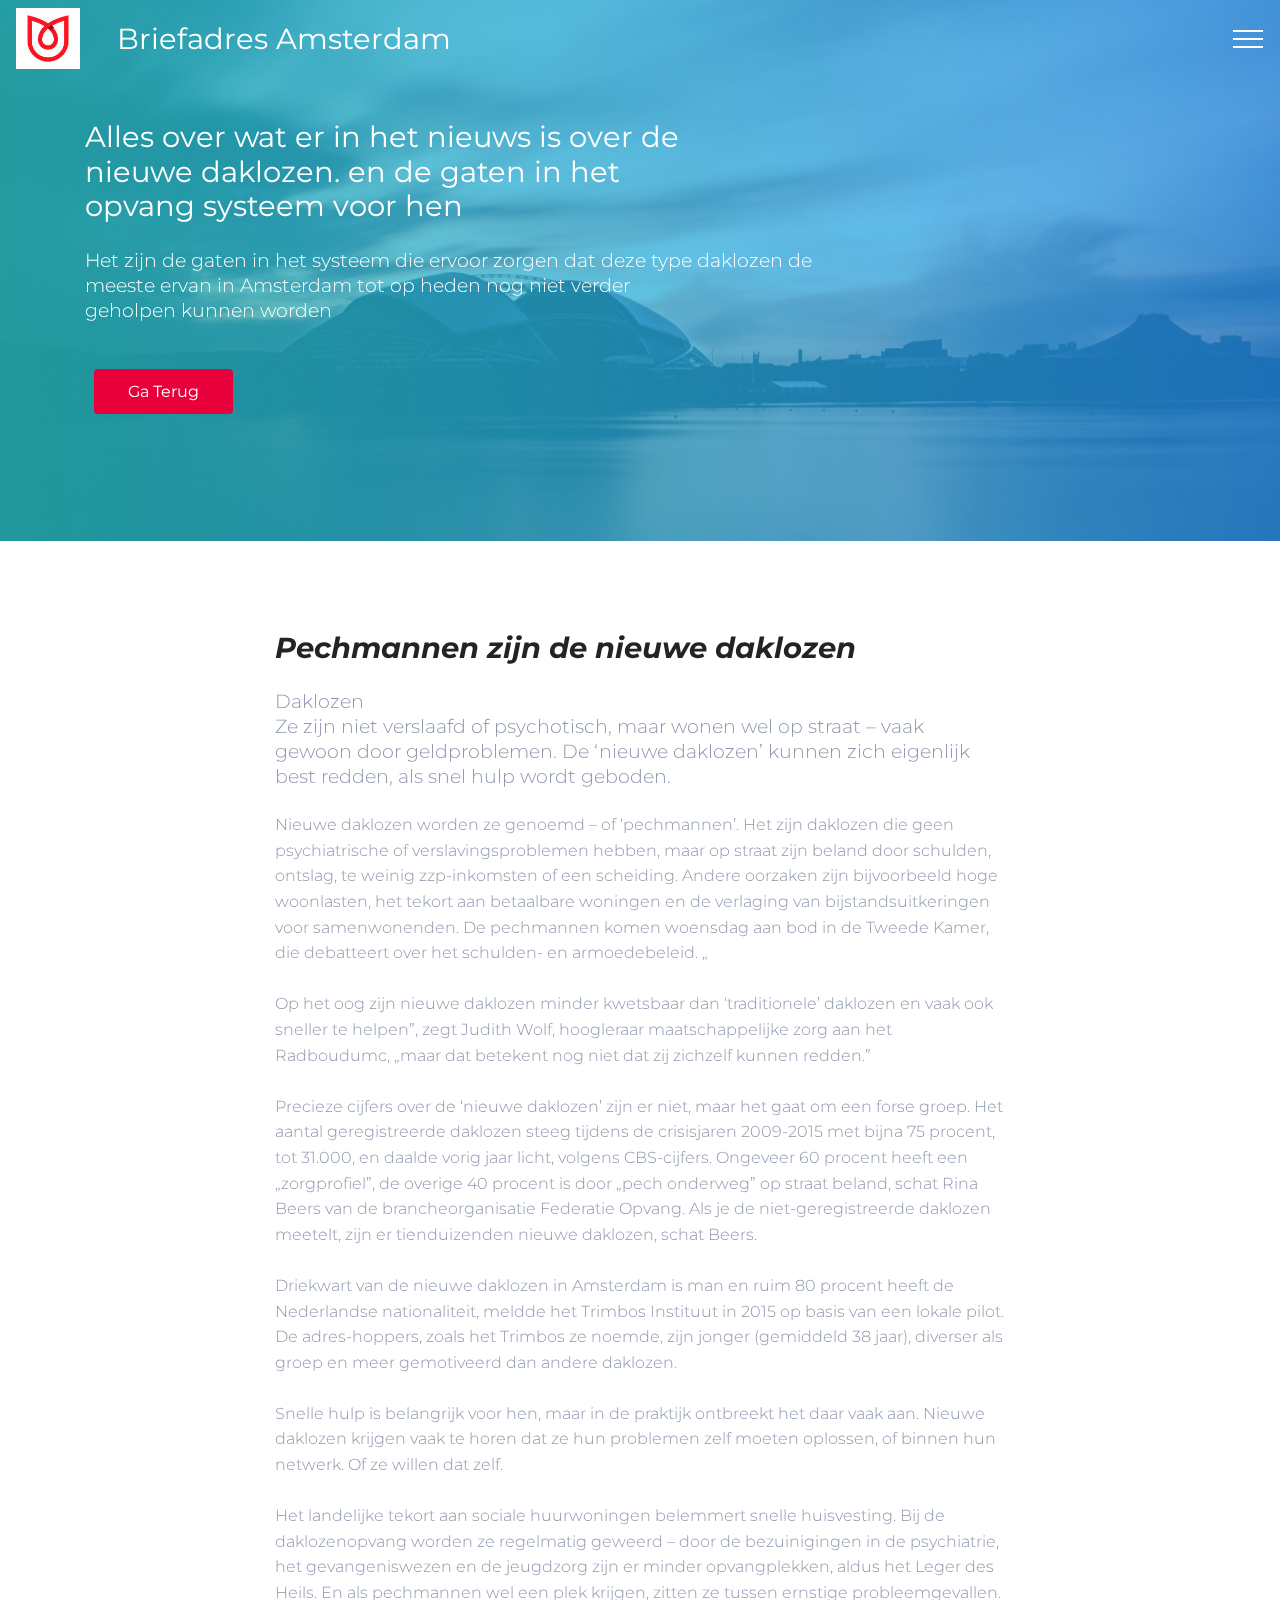
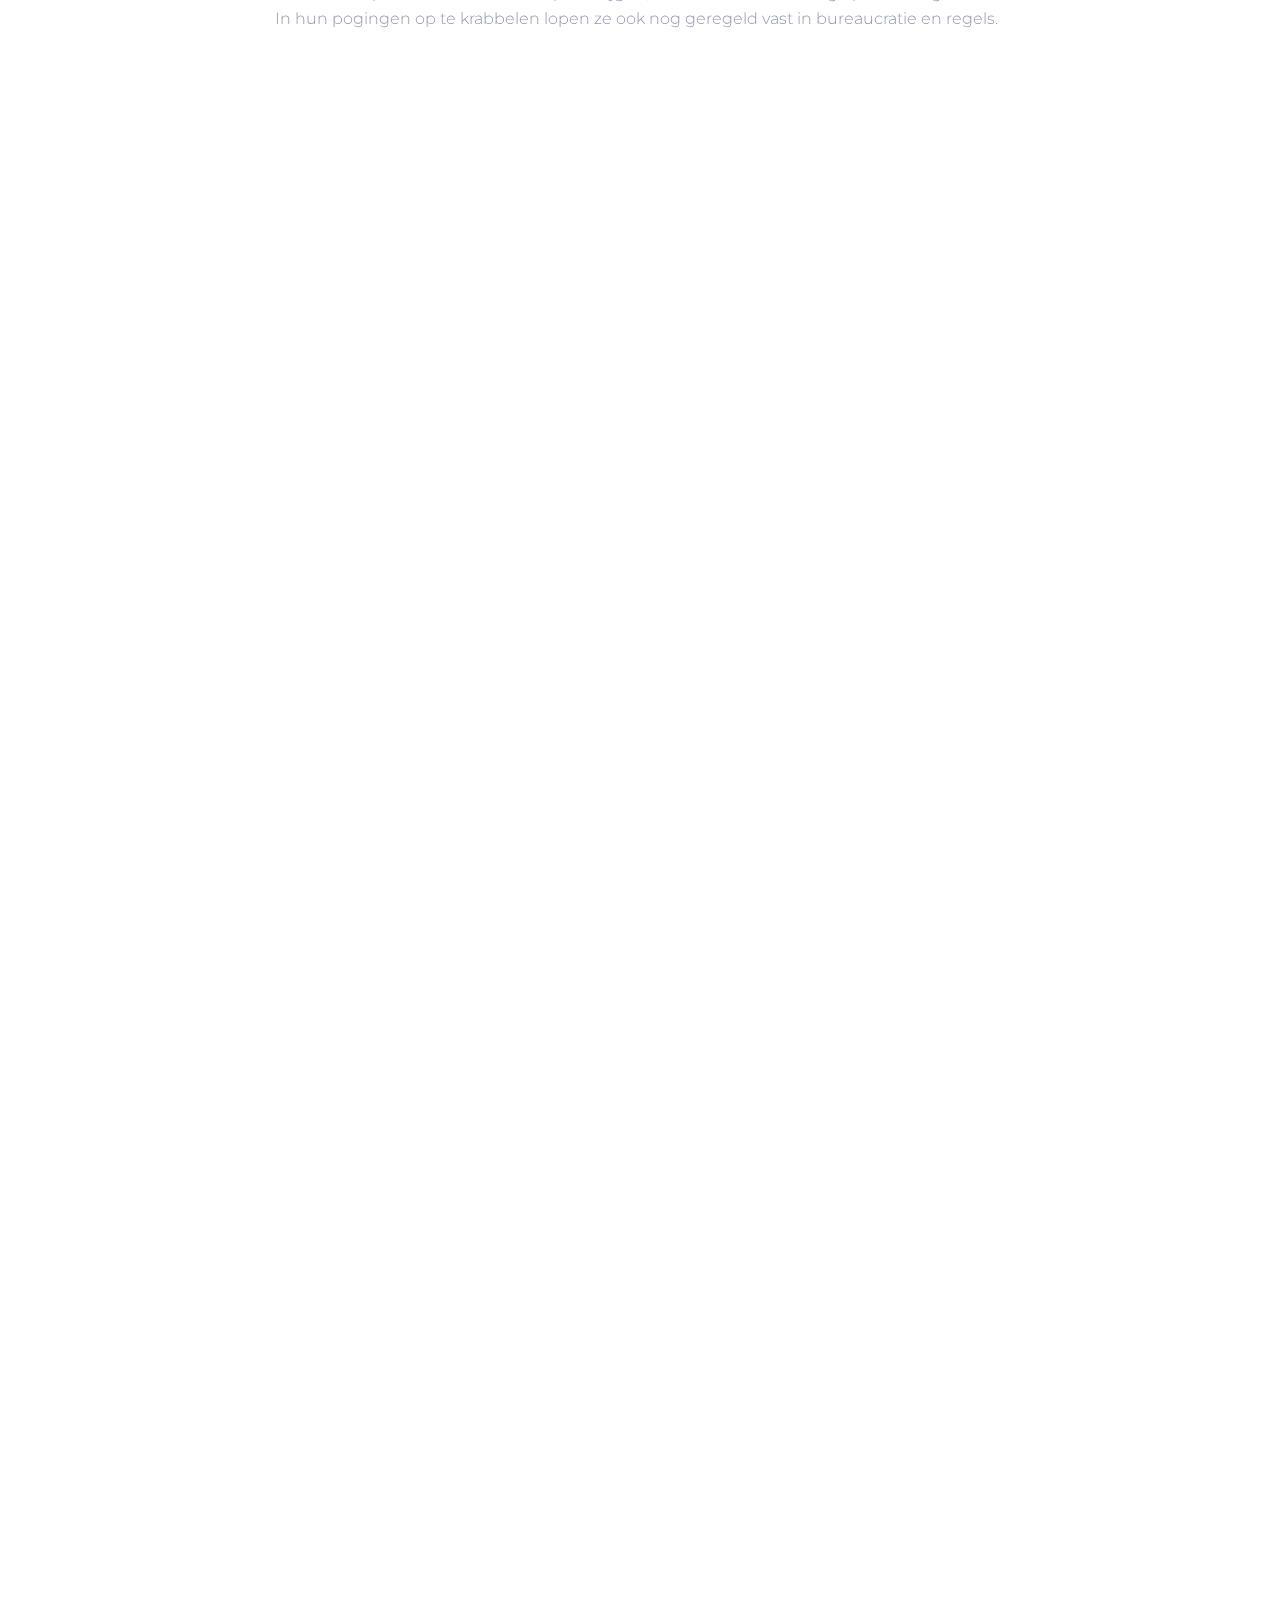
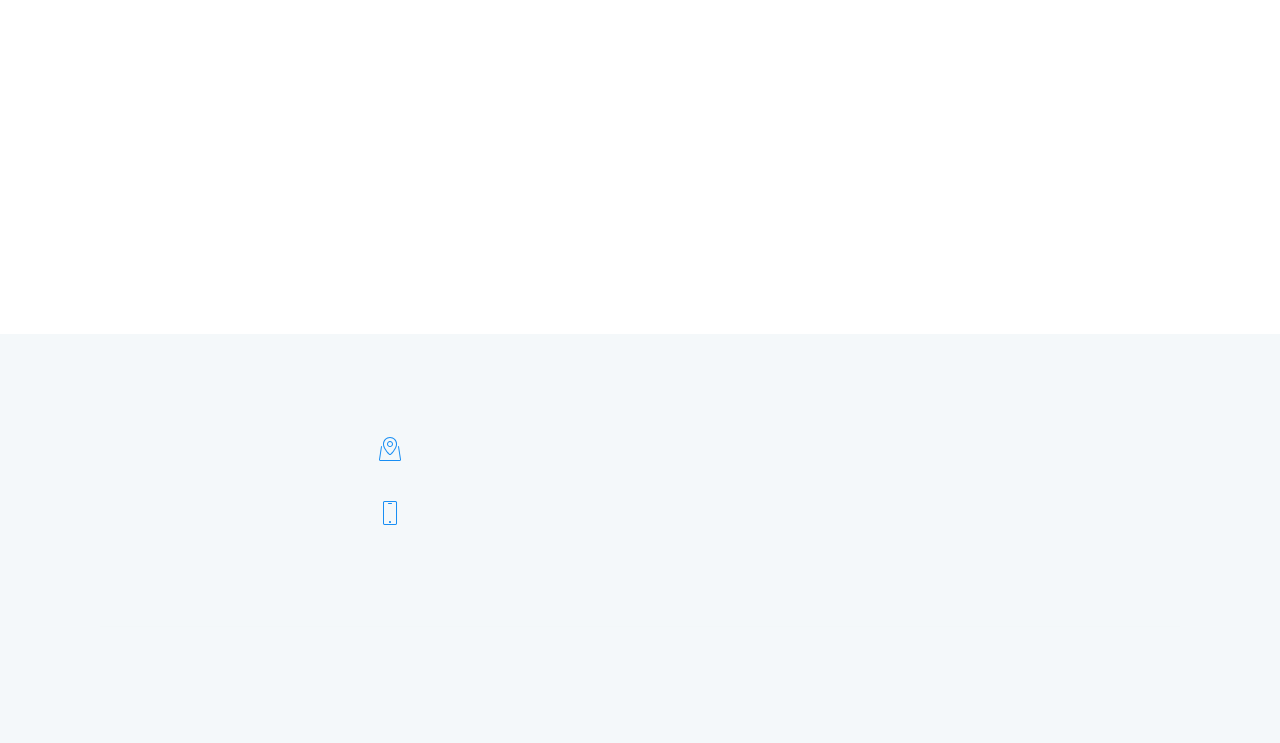
<file: Blogs.html>
<!DOCTYPE html>
<html >
<head>
  <!-- Site made with Mobirise Website Builder v4.8.1, https://mobirise.com -->
  <meta charset="UTF-8">
  <meta http-equiv="X-UA-Compatible" content="IE=edge">
  <meta name="generator" content="Mobirise v4.8.1, mobirise.com">
  <meta name="viewport" content="width=device-width, initial-scale=1, minimum-scale=1">
  <link rel="shortcut icon" href="assets/images/logo-briefadres-adam-123x116.png" type="image/x-icon">
  <meta name="description" content="">
  <title>Blogs</title>
  <link rel="stylesheet" href="assets/web/assets/mobirise-icons/mobirise-icons.css">
  <link rel="stylesheet" href="assets/tether/tether.min.css">
  <link rel="stylesheet" href="assets/bootstrap/css/bootstrap.min.css">
  <link rel="stylesheet" href="assets/bootstrap/css/bootstrap-grid.min.css">
  <link rel="stylesheet" href="assets/bootstrap/css/bootstrap-reboot.min.css">
  <link rel="stylesheet" href="assets/soundcloud-plugin/style.css">
  <link rel="stylesheet" href="assets/animatecss/animate.min.css">
  <link rel="stylesheet" href="assets/dropdown/css/style.css">
  <link rel="stylesheet" href="assets/socicon/css/styles.css">
  <link rel="stylesheet" href="assets/theme/css/style.css">
  <link rel="stylesheet" href="assets/mobirise/css/mbr-additional.css" type="text/css">
  
  
  
</head>
<body>
  <section class="menu cid-r4xgkAUjNh" once="menu" id="menu1-2r">

    
    

    <nav class="navbar navbar-dropdown navbar-fixed-top collapsed">
        <div class="navbar-brand">
            <span class="navbar-logo">
                <a href="https://mobirise.com">
                    <img src="assets/images/shutterstock-450867634-1-122x115.jpg" alt="Mobirise" title="" style="height: 3.8rem;">
                </a>
            </span>
            <span class="navbar-caption-wrap"><a class="navbar-caption text-white display-2" href="index.html#features4-3k">&nbsp; &nbsp;Briefadres Amsterdam
                </a></span>
        </div>
        <button class="navbar-toggler" type="button" data-toggle="collapse" data-target="#navbarSupportedContent" aria-controls="navbarNavAltMarkup" aria-expanded="false" aria-label="Toggle navigation">
            <div class="hamburger">
                <span></span>
                <span></span>
                <span></span>
                <span></span>
            </div>
        </button>
      <div class="collapse navbar-collapse" id="navbarSupportedContent">
            <ul class="navbar-nav nav-dropdown" data-app-modern-menu="true"><li class="nav-item">
                    <a class="nav-link link text-white display-4" href="#top">
                        HOME<br></a>
                </li><li class="nav-item"><a class="nav-link link text-white display-4" href="Beoordeling-Reservering .html">
                        Aanvragen<br></a></li>
                <li class="nav-item">
                    <a class="nav-link link text-white display-4" href="faq.html">
                        FAQ</a>
                </li><li class="nav-item"><a class="nav-link link text-white display-4" href="Blogs.html">
                        BLOG</a></li>
                <li class="nav-item">
                    <a class="nav-link link text-white display-4" href="Over-ons.html">
                        OVER ONS</a>
                </li></ul>
            <div class="icons-menu">
              <div class="soc-item">
                <a href="https://mobirise.com" target="_blank">
                  <span class="mbr-iconfont socicon socicon-twitter"></span>
                </a>
              </div>
              
              
              
              
              
            </div>
            <div class="navbar-buttons mbr-section-btn"><a class="btn btn-sm btn-white display-4" href="Contact.html">
                  Contact Us
                </a></div>
      </div>
    </nav>
</section>

<section class="features12 cid-r4yfqv8I9S mbr-parallax-background" id="features12-2s">

    

    <div class="mbr-overlay" style="opacity: 0.7;">
    </div>

    <div class="container align-left">
        <div class="row justify-content-center">
            <div class="mbr-black col-md-12">
                <h1 class="mbr-section-title align-left pb-3 mbr-fonts-style mbr-white display-2">Alles over wat er in het nieuws is over de <br>nieuwe daklozen. en de gaten in het <br>opvang systeem voor hen</h1>
                <h3 class="mbr-section-subtitle align-left mbr-light pb-3 mbr-fonts-style mbr-white display-5">Het zijn de gaten in het systeem die ervoor zorgen dat deze type daklozen de <br>meeste ervan in Amsterdam tot op heden nog niet verder <br>geholpen kunnen worden</h3>
                <div class="mbr-section-btn align-left pt-3"><a class="btn btn-primary btn-md display-4" href="index.html#features3-2p">Ga Terug</a></div>
            </div>
        </div>
    </div>
</section>

<section class="content7 cid-r4yfCXE4Ci" id="content7-2t">

    

    
    <div class="container">
        <div class="row justify-content-center">
            <div class="col-12 col-lg-8 col-md-10 align-left">
                <h2 class="mbr-section-title align-left mbr-fonts-style pb-3 mbr-light display-2"><strong><em>Pechmannen zijn de nieuwe daklozen</em></strong></h2>
                <h3 class="mbr-section-subtitle align-left mbr-fonts-style mbr-light  display-5">
                    Daklozen
                <div>Ze zijn niet verslaafd of psychotisch, maar wonen wel op straat – vaak gewoon door geldproblemen. De ‘nieuwe daklozen’ kunnen zich eigenlijk best redden, als snel hulp wordt geboden.</div></h3>
            </div>
        </div>
    </div>
</section>

<section class="mbr-section content1 cid-r4yfELovs5" id="content1-2u">
    
     

    <div class="container">
        <div class="row justify-content-center">
            <div class="col-lg-8 col-md-10">
                <p class="mbr-text mbr-fonts-style mbr-light display-7">Nieuwe daklozen worden ze genoemd – of ‘pechmannen’. Het zijn daklozen die geen psychiatrische of verslavingsproblemen hebben, maar op straat zijn beland door schulden, ontslag, te weinig zzp-inkomsten of een scheiding. Andere oorzaken zijn bijvoorbeeld hoge woonlasten, het tekort aan betaalbare woningen en de verlaging van bijstandsuitkeringen voor samenwonenden. De pechmannen komen woensdag aan bod in de Tweede Kamer, die debatteert over het schulden- en armoedebeleid. „<br><br>Op het oog zijn nieuwe daklozen minder kwetsbaar dan ‘traditionele’ daklozen en vaak ook sneller te helpen”, zegt Judith Wolf, hoogleraar maatschappelijke zorg aan het Radboudumc, „maar dat betekent nog niet dat zij zichzelf kunnen redden.”
<br><br>Precieze cijfers over de ‘nieuwe daklozen’ zijn er niet, maar het gaat om een forse groep. Het aantal geregistreerde daklozen steeg tijdens de crisisjaren 2009-2015 met bijna 75 procent, tot 31.000, en daalde vorig jaar licht, volgens CBS-cijfers. Ongeveer 60 procent heeft een „zorgprofiel”, de overige 40 procent is door „pech onderweg” op straat beland, schat Rina Beers van de brancheorganisatie Federatie Opvang. Als je de niet-geregistreerde daklozen meetelt, zijn er tienduizenden nieuwe daklozen, schat Beers.<br><br>Driekwart van de nieuwe daklozen in Amsterdam is man en ruim 80 procent heeft de Nederlandse nationaliteit, meldde het Trimbos Instituut in 2015 op basis van een lokale pilot. De adres-hoppers, zoals het Trimbos ze noemde, zijn jonger (gemiddeld 38 jaar), diverser als groep en meer gemotiveerd dan andere daklozen.
<br><br>Snelle hulp is belangrijk voor hen, maar in de praktijk ontbreekt het daar vaak aan. Nieuwe daklozen krijgen vaak te horen dat ze hun problemen zelf moeten oplossen, of binnen hun netwerk. Of ze willen dat zelf.
<br><br>Het landelijke tekort aan sociale huurwoningen belemmert snelle huisvesting. Bij de daklozenopvang worden ze regelmatig geweerd – door de bezuinigingen in de psychiatrie, het gevangeniswezen en de jeugdzorg zijn er minder opvangplekken, aldus het Leger des Heils. En als pechmannen wel een plek krijgen, zitten ze tussen ernstige probleemgevallen. In hun pogingen op te krabbelen lopen ze ook nog geregeld vast in bureaucratie en regels.
<br>
<br></p>
            </div>
        </div>
    </div>
</section>

<section class="mbr-section content8 cid-r4yu5etua4" id="content2-2x">

    

    <div class="container">
        <div class="media-container-row title">
            <div class="col-md-10 col-lg-8">
                <div class="mbr-section-btn align-center"><a class="btn btn-primary btn-md display-4" href="index.html#features3-2p">Ga Terug&nbsp;</a>
                    <a class="btn btn-black btn-md display-4" href="faq.html#features12-1q">Ga naar FAQ</a></div>
            </div>
        </div>
    </div>
</section>

<section class="content7 cid-r4ytzOf28A" id="content7-2v">

    

    
    <div class="container">
        <div class="row justify-content-center">
            <div class="col-12 col-lg-8 col-md-10 align-left">
                <h2 class="mbr-section-title align-left mbr-fonts-style pb-3 mbr-light display-2"><strong><em>Eerste dakloze is Onder de Pannen <br>in Zaanstad!</em></strong></h2>
                <h3 class="mbr-section-subtitle align-left mbr-fonts-style mbr-light  display-5">Onder De Pannen is onlangs ook in Zaanstad van start gegaan en nu al is de eerste dakloze ondergebracht bij een stadgenoot. Matties (op de foto, "het is afgeleid van Mattheus") verhuurt zijn ongebruikte hobbykamer aan de dakloze Richard (37): “Dat kamertje, daar kwam ik alleen als ik eens een boek moest hebben, verder stond het toch leeg"</h3>
            </div>
        </div>
    </div>
</section>

<section class="mbr-section content1 cid-r4ytBvdoXu" id="content1-2w">
    
     

    <div class="container">
        <div class="row justify-content-center">
            <div class="col-lg-8 col-md-10">
                <p class="mbr-text mbr-fonts-style mbr-light display-7">Nog maar net van start en de eerste dakloze in Zaanstad is al ondergebracht bij een stadsgenoot. Richard voldoet door zijn historie als reiziger en kraker misschien niet echt aan het standaardbeeld van een 'pechman', maar komt wel in aanmerking voor het project, daar hij al lang dakloos is, zonder de complexe problematiek die daar vaak mee gepaard gaat. 
<br>
<br>Matties: “Ik kan gewoon niet begrijpen hoe onze overheid mensen zo lang op straat kan laten lopen en dat er dan initiatieven zoals dit moeten zijn om het wél te regelen. De menselijke maat verdwijnt, lijkt wel.”
<br>
<br>…En die vul jij nu aan. Hoe gaat jullie nieuw verkregen huisgenootschap vorm krijgen?
<br>
<br>Matties: “Richard is zelfstandig en heeft zijn eigen leven. Ik ga ook echt niet patriarchaal doen. Hij moet gewoon ergens terecht kunnen en zijn verhaal kwijt kunnen. Deze jongen heeft bijzondere kwaliteiten. Voor iemand die zo lang dakloos is geweest en niet aan de drugs of alcohol is geraakt én geen schulden heeft... Ik heb mensen aan minder er onderdoor zien gaan.”
<br>
<br>Eenzaam
<br>
<br>Naast de financiële voordelen wordt door verhuurders bij Onder de Pannen ook wel eens gekozen voor een huisgenoot, omdat het dan wat minder stil is in huis. Dit is bij Matties niet het geval; hij heeft twee kinderen (zeventien en achttien), een herder en drie katten. Lachend: “Waarvan het jongste katje die herder weer aankan… En een intelligente vrouw. Richard vindt het heel fijn met haar te praten. En we maken samen regelmatig ook lekker ruzie, omdat we het heel vaak niet eens zijn.”
<br>
<br>Hoe komen jullie bij elkaar en bij Onder de Pannen?
<br>
<br>Matties: “Mijn gebruikelijke geluk, ik was op een cursus en was buiten een sigaretje aan het roken, toen hij langs kwam fietsen en we raakten in gesprek. Richard was in alle staten, dus ik ging maar eens mee naar het sociaal wijkteam met hem. En dan zie je dus dat ze onmachtig zijn omdat ze bijna geen bevoegdheden hebben. Ik denk dat jullie (De Regenboog Groep –red.) maar een hele grote stapel van die Onder De Pannen folders moeten neerleggen daar. Het is echt dank zij jullie dat wij hier nu zitten. Dat jullie hier al jaren mee bezig zijn in Amsterdam en daarvoor er tien jaar voor gevochten hebben dat mensen zoiets simpels mogen doen als een kamer onderverhuren aan iemand die dat nodig heeft.”
<br>
<br>Win-Win
<br>
<br>Het project ook voordelen voor inwoners van Amsterdam en Zaanstad die niet hun hele (huur-)woning nodig hebben. De kamer die ze over hebben kan nu via de regeling legaal verhuurd worden en zo kunnen zij er ook nog iets aan overhouden. Zelfs wanneer de inwoners een sociale huurwoning hebben, een uitkering ontvangen en toeslagen, worden ze niet gekort maar kunnen ze er nog iets aan overhouden.
<br>
<br>Ook een kamer verhuren? Kijk snel naar de mogelijkheden! Ook in Zaanstad.</p>
            </div>
        </div>
    </div>
</section>

<section class="mbr-section content8 cid-r4yu6eR3Qz" id="content2-2y">

    

    <div class="container">
        <div class="media-container-row title">
            <div class="col-md-10 col-lg-8">
                <div class="mbr-section-btn align-center"><a class="btn btn-primary btn-md display-4" href="index.html#features3-2p">Ga Terug</a>
                    <a class="btn btn-black btn-md display-4" href="faq.html#features12-1q">Ga naar FAQ</a></div>
            </div>
        </div>
    </div>
</section>

<section class="footer1 cid-r4x8SufbJA" id="footer1-2q">

    

    

    <div class="container">
        <div class="media-container-row content text-white">
            <div class="col-12 col-lg-3 col-md-6">
                <div class="media-wrap">
                    <a href="index.html">
                        <img src="assets/images/shutterstock-450867634-1-288x273.jpg" alt="Mobirise" title="">
                    </a>
                </div>
                <p class="mbr-fonts-style mbr-black logo-subtitle display-7">
                    Mensen als mens zien in plaats kasje naar de de muur sturen.
                </p>
            </div>
            <div class="col-12 col-lg-3 mbr-fonts-style mbr-black col-md-6">
                <h5 class="pb-3 column-title display-5">
                    Address
                </h5>
                <div class="contact-list display-7">
                    
                    
                <div class="list-item">
                        <span class="mbr-iconfont mbri-map-pin"></span>
                        <p>J. Rebelstraat 24<br>1069 CC Amsterdam</p>
                    </div><div class="list-item">
                        <span class="mbr-iconfont mbri-mobile"></span>
                        <p>020- 705 300 50</p>
                    </div></div>
            </div>
            <div class="col-12 col-lg-3 mbr-fonts-style mbr-black col-md-6">
                <h5 class="pb-3 column-title display-5">
                    Links
                </h5>
                <div class="mbr-text mbr-fonts-style display-7">
                    <ul class="list">
                        <li><a href="index.html">Home</a></li><a href="index.html">
                        </a><li><a href="Daklozen.html">Daklozen</a></li><li><a href="Beoordeling-Reservering .html" target="_blank">Aanvraag Formulier</a><br></li><li><a href="Beoordeling-Reservering .html" target="_blank">FAQ</a></li>
                    </ul>
                </div>
            </div>
            <div class="col-12 col-lg-3 mbr-fonts-style mbr-black col-md-6">
                <h5 class="pb-3 column-title display-5">
                    Links
                </h5>
                <div class="mbr-text mbr-fonts-style display-7">
                    <ul class="list">
                        <li><a href="Contact.html">Contact</a></li><li><a href="Over-ons.html">Over Ons</a><br></li><a href="Contact.html">
                        </a><li><a href="Blogs.html">Blog</a></li><li><a href="Privacy-Beleid.html">Privacy-Beleid</a></li><li><a href="Algemene-Voorwaarden.html">Algemene-Voorwaarden</a></li>
                    </ul>
                </div>
            </div>
        </div>

        <div class="footer-lower">
            <div class="media-container-row">
                <div class="col-sm-12">
                    <hr>
                </div>
            </div>
            <div class="media-container-row mbr-black">
                <div class="col-sm-6 copyright">
                    <p class="mbr-fonts-style display-7">
                        © Copyright 2018 Briefadres Amsterdam - All Rights Reserved
                    </p>
                </div>
                <div class="col-md-6">
                    <div class="social-list align-right">
                        <div class="soc-item">
                            <a href="https://twitter.com/mobirise" target="_blank">
                                <span class="socicon-twitter socicon mbr-iconfont mbr-iconfont-social"></span>
                            </a>
                        </div>
                        <div class="soc-item">
                            <a href="https://www.facebook.com/pages/Mobirise/1616226671953247" target="_blank">
                                <span class="socicon-facebook socicon mbr-iconfont mbr-iconfont-social"></span>
                            </a>
                        </div>
                        
                        
                        
                        
                    </div>
                </div>
            </div>
        </div>
    </div>
</section>


  <script src="assets/web/assets/jquery/jquery.min.js"></script>
  <script src="assets/popper/popper.min.js"></script>
  <script src="assets/tether/tether.min.js"></script>
  <script src="assets/bootstrap/js/bootstrap.min.js"></script>
  <script src="assets/smoothscroll/smooth-scroll.js"></script>
  <script src="assets/parallax/jarallax.min.js"></script>
  <script src="assets/viewportchecker/jquery.viewportchecker.js"></script>
  <script src="assets/dropdown/js/script.min.js"></script>
  <script src="assets/touch-swipe/jquery.touch-swipe.min.js"></script>
  <script src="assets/theme/js/script.js"></script>
  
  
 <div id="scrollToTop" class="scrollToTop mbr-arrow-up"><a style="text-align: center;"><i></i></a></div>
    <input name="animation" type="hidden">
  </body>
</html>
</file>
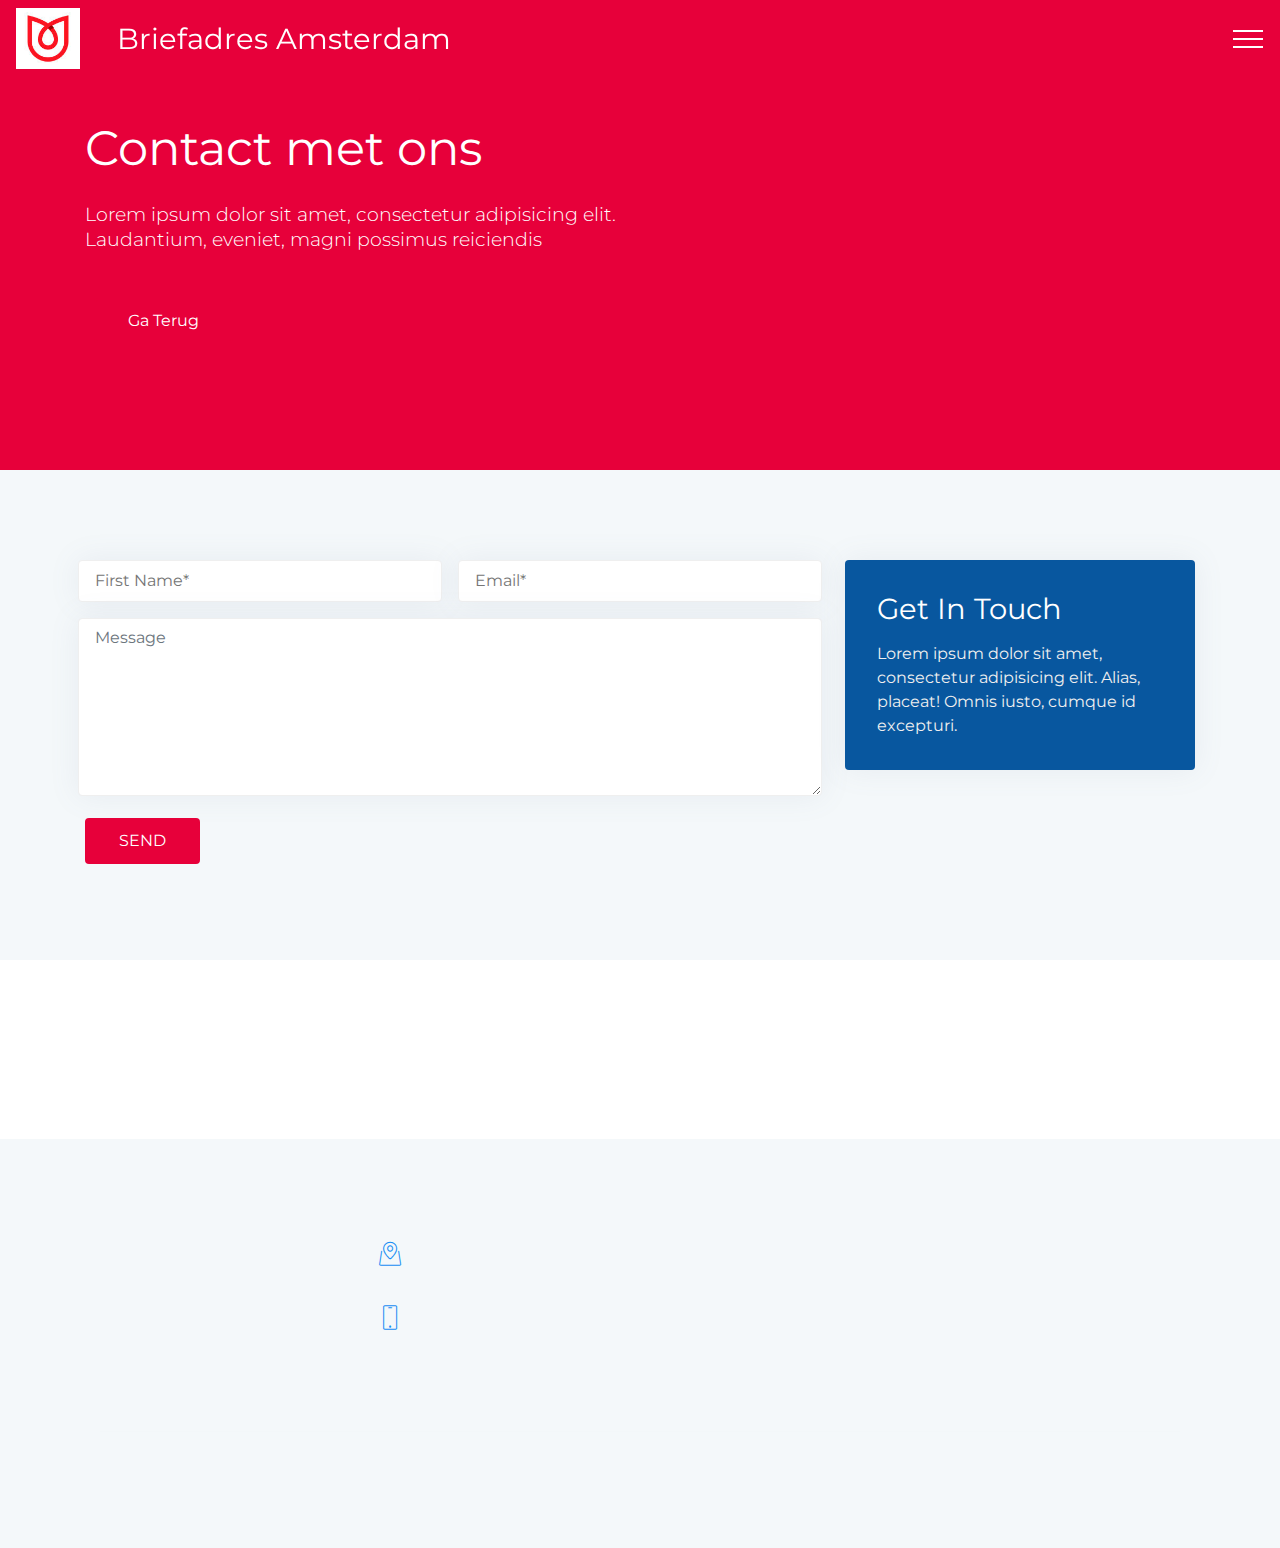
<file: Contact.html>
<!DOCTYPE html>
<html >
<head>
  <!-- Site made with Mobirise Website Builder v4.8.1, https://mobirise.com -->
  <meta charset="UTF-8">
  <meta http-equiv="X-UA-Compatible" content="IE=edge">
  <meta name="generator" content="Mobirise v4.8.1, mobirise.com">
  <meta name="viewport" content="width=device-width, initial-scale=1, minimum-scale=1">
  <link rel="shortcut icon" href="assets/images/logo-briefadres-adam-123x116.png" type="image/x-icon">
  <meta name="description" content="">
  <title>Contact</title>
  <link rel="stylesheet" href="assets/web/assets/mobirise-icons/mobirise-icons.css">
  <link rel="stylesheet" href="assets/tether/tether.min.css">
  <link rel="stylesheet" href="assets/bootstrap/css/bootstrap.min.css">
  <link rel="stylesheet" href="assets/bootstrap/css/bootstrap-grid.min.css">
  <link rel="stylesheet" href="assets/bootstrap/css/bootstrap-reboot.min.css">
  <link rel="stylesheet" href="assets/soundcloud-plugin/style.css">
  <link rel="stylesheet" href="assets/animatecss/animate.min.css">
  <link rel="stylesheet" href="assets/dropdown/css/style.css">
  <link rel="stylesheet" href="assets/socicon/css/styles.css">
  <link rel="stylesheet" href="assets/theme/css/style.css">
  <link rel="stylesheet" href="assets/mobirise/css/mbr-additional.css" type="text/css">
  
  
  
</head>
<body>
  <section class="menu cid-r4xgkAUjNh" once="menu" id="menu1-27">

    
    

    <nav class="navbar navbar-dropdown navbar-fixed-top collapsed">
        <div class="navbar-brand">
            <span class="navbar-logo">
                <a href="https://mobirise.com">
                    <img src="assets/images/shutterstock-450867634-1-122x115.jpg" alt="Mobirise" title="" style="height: 3.8rem;">
                </a>
            </span>
            <span class="navbar-caption-wrap"><a class="navbar-caption text-white display-2" href="index.html#features4-3k">&nbsp; &nbsp;Briefadres Amsterdam
                </a></span>
        </div>
        <button class="navbar-toggler" type="button" data-toggle="collapse" data-target="#navbarSupportedContent" aria-controls="navbarNavAltMarkup" aria-expanded="false" aria-label="Toggle navigation">
            <div class="hamburger">
                <span></span>
                <span></span>
                <span></span>
                <span></span>
            </div>
        </button>
      <div class="collapse navbar-collapse" id="navbarSupportedContent">
            <ul class="navbar-nav nav-dropdown" data-app-modern-menu="true"><li class="nav-item">
                    <a class="nav-link link text-white display-4" href="#top">
                        HOME<br></a>
                </li><li class="nav-item"><a class="nav-link link text-white display-4" href="Beoordeling-Reservering .html">
                        Aanvragen<br></a></li>
                <li class="nav-item">
                    <a class="nav-link link text-white display-4" href="faq.html">
                        FAQ</a>
                </li><li class="nav-item"><a class="nav-link link text-white display-4" href="Blogs.html">
                        BLOG</a></li>
                <li class="nav-item">
                    <a class="nav-link link text-white display-4" href="Over-ons.html">
                        OVER ONS</a>
                </li></ul>
            <div class="icons-menu">
              <div class="soc-item">
                <a href="https://mobirise.com" target="_blank">
                  <span class="mbr-iconfont socicon socicon-twitter"></span>
                </a>
              </div>
              
              
              
              
              
            </div>
            <div class="navbar-buttons mbr-section-btn"><a class="btn btn-sm btn-white display-4" href="Contact.html">
                  Contact Us
                </a></div>
      </div>
    </nav>
</section>

<section class="features12 cid-r4xZDpl2H4" id="features12-28">

    

    

    <div class="container align-left">
        <div class="row justify-content-center">
            <div class="mbr-black col-md-12">
                <h1 class="mbr-section-title align-left pb-3 mbr-fonts-style mbr-white display-1">Contact met ons</h1>
                <h3 class="mbr-section-subtitle align-left mbr-light pb-3 mbr-fonts-style mbr-white display-5">
                    Lorem ipsum dolor sit amet, consectetur adipisicing elit. <br>Laudantium, eveniet, magni possimus reiciendis
                </h3>
                <div class="mbr-section-btn align-left pt-3"><a class="btn btn-primary btn-md display-4" href="index.html#features2-11">Ga Terug</a></div>
            </div>
        </div>
    </div>
</section>

<section class="form1 cid-r4xZHt1DuL" id="form1-2a">

    

    
    <div class="container">
        <div class="row main-row justify-content-center">
            <div class="col-sm-12 col-lg-8 col-md-6" data-form-type="formoid">
                <div data-form-alert="" hidden="">Bedankt voor uw bericht, we nemen binnen 24 uur contact met u op. </div>
                <form class="mbr-form" action="https://mobirise.com/" method="post" data-form-title="My Mobirise Form"><input type="hidden" name="email" data-form-email="true" value="xp/eu9ixHLTpc7Gz0FNhAPC5GxoFmaOrhLKcZbGie4uIsv5M8Kh6WmIeCrtZr6HEwKgswh2WKdmLPFzQsSKUEG0Be0bbpKwSH4Gkw3zVxl1uYg+Ud/ADDsXVL/mhkILG" data-form-field="Email">
                    <div class="row input-main">
                        <div class="col-md-12 col-lg-6 input-wrap" data-for="firstname">
                            <input type="text" class="field display-7" name="firstname" placeholder="First Name*" data-form-field="First Name" required="" id="firstname-form1-2a">
                        </div>
                        <div class="col-md-12 col-lg-6 input-wrap" data-for="email">
                            <input type="email" class="field display-7" name="email" data-form-field="Email" placeholder="Email*" required="" id="email-form1-2a">
                        </div>
                        
                        
                    </div>

                    <div class="row input-main">
                        <div class="col-md-12 col-lg-12 form-group" data-for="message">
                            <textarea type="text" class="form-control display-7" name="message" rows="7" data-form-field="Message" placeholder="Message" id="message-form1-2a"></textarea>
                        </div>
                    </div>
                    <div class="row input-main">
                        <div class="col-md-12 col-lg-12 btn-row">
                            <span class="input-group-btn">
                                <button href="" type="submit" class="btn btn-form btn-primary display-4">SEND</button>
                            </span>
                        </div>
                    </div>
                </form>
            </div>
            <div class="col-sm-12 col-lg-4 col-md-6 text-block">            
                <div class="content-panel">
                    <h2 class="mbr-section-title mbr-fonts-style align-left mbr-white pb-2 display-2">
                        Get In Touch
                    </h2>
                    <p class="content-block mbr-fonts-style align-left m-0 display-7">
                        Lorem ipsum dolor sit amet, consectetur adipisicing elit. Alias, placeat! Omnis iusto, cumque id excepturi.
                    </p>
                </div>
            </div>
        </div>
   </div>
</section>

<section class="mbr-section content8 cid-r4xZFslRJl" id="content2-29">

    

    <div class="container">
        <div class="media-container-row title">
            <div class="col-md-10 col-lg-8">
                <div class="mbr-section-btn align-center"><a class="btn btn-primary btn-md display-4" href="faq.html">Ga naar FAQ</a> <a class="btn btn-md btn-black display-4" href="index.html#header3-0">Ga naar HOME</a></div>
            </div>
        </div>
    </div>
</section>

<section class="footer1 cid-r4x8SufbJA" id="footer1-26">

    

    

    <div class="container">
        <div class="media-container-row content text-white">
            <div class="col-12 col-lg-3 col-md-6">
                <div class="media-wrap">
                    <a href="index.html">
                        <img src="assets/images/shutterstock-450867634-1-288x273.jpg" alt="Mobirise" title="">
                    </a>
                </div>
                <p class="mbr-fonts-style mbr-black logo-subtitle display-7">
                    Mensen als mens zien in plaats kasje naar de de muur sturen.
                </p>
            </div>
            <div class="col-12 col-lg-3 mbr-fonts-style mbr-black col-md-6">
                <h5 class="pb-3 column-title display-5">
                    Address
                </h5>
                <div class="contact-list display-7">
                    
                    
                <div class="list-item">
                        <span class="mbr-iconfont mbri-map-pin"></span>
                        <p>J. Rebelstraat 24<br>1069 CC Amsterdam</p>
                    </div><div class="list-item">
                        <span class="mbr-iconfont mbri-mobile"></span>
                        <p>020- 705 300 50</p>
                    </div></div>
            </div>
            <div class="col-12 col-lg-3 mbr-fonts-style mbr-black col-md-6">
                <h5 class="pb-3 column-title display-5">
                    Links
                </h5>
                <div class="mbr-text mbr-fonts-style display-7">
                    <ul class="list">
                        <li><a href="index.html">Home</a></li><a href="index.html">
                        </a><li><a href="Daklozen.html">Daklozen</a></li><li><a href="Beoordeling-Reservering .html" target="_blank">Aanvraag Formulier</a><br></li><li><a href="Beoordeling-Reservering .html" target="_blank">FAQ</a></li>
                    </ul>
                </div>
            </div>
            <div class="col-12 col-lg-3 mbr-fonts-style mbr-black col-md-6">
                <h5 class="pb-3 column-title display-5">
                    Links
                </h5>
                <div class="mbr-text mbr-fonts-style display-7">
                    <ul class="list">
                        <li><a href="Contact.html">Contact</a></li><li><a href="Over-ons.html">Over Ons</a><br></li><a href="Contact.html">
                        </a><li><a href="Blogs.html">Blog</a></li><li><a href="Privacy-Beleid.html">Privacy-Beleid</a></li><li><a href="Algemene-Voorwaarden.html">Algemene-Voorwaarden</a></li>
                    </ul>
                </div>
            </div>
        </div>

        <div class="footer-lower">
            <div class="media-container-row">
                <div class="col-sm-12">
                    <hr>
                </div>
            </div>
            <div class="media-container-row mbr-black">
                <div class="col-sm-6 copyright">
                    <p class="mbr-fonts-style display-7">
                        © Copyright 2018 Briefadres Amsterdam - All Rights Reserved
                    </p>
                </div>
                <div class="col-md-6">
                    <div class="social-list align-right">
                        <div class="soc-item">
                            <a href="https://twitter.com/mobirise" target="_blank">
                                <span class="socicon-twitter socicon mbr-iconfont mbr-iconfont-social"></span>
                            </a>
                        </div>
                        <div class="soc-item">
                            <a href="https://www.facebook.com/pages/Mobirise/1616226671953247" target="_blank">
                                <span class="socicon-facebook socicon mbr-iconfont mbr-iconfont-social"></span>
                            </a>
                        </div>
                        
                        
                        
                        
                    </div>
                </div>
            </div>
        </div>
    </div>
</section>


  <script src="assets/web/assets/jquery/jquery.min.js"></script>
  <script src="assets/popper/popper.min.js"></script>
  <script src="assets/tether/tether.min.js"></script>
  <script src="assets/bootstrap/js/bootstrap.min.js"></script>
  <script src="assets/smoothscroll/smooth-scroll.js"></script>
  <script src="assets/viewportchecker/jquery.viewportchecker.js"></script>
  <script src="assets/dropdown/js/script.min.js"></script>
  <script src="assets/touch-swipe/jquery.touch-swipe.min.js"></script>
  <script src="assets/theme/js/script.js"></script>
  <script src="assets/formoid/formoid.min.js"></script>
  
  
 <div id="scrollToTop" class="scrollToTop mbr-arrow-up"><a style="text-align: center;"><i></i></a></div>
    <input name="animation" type="hidden">
  </body>
</html>
</file>
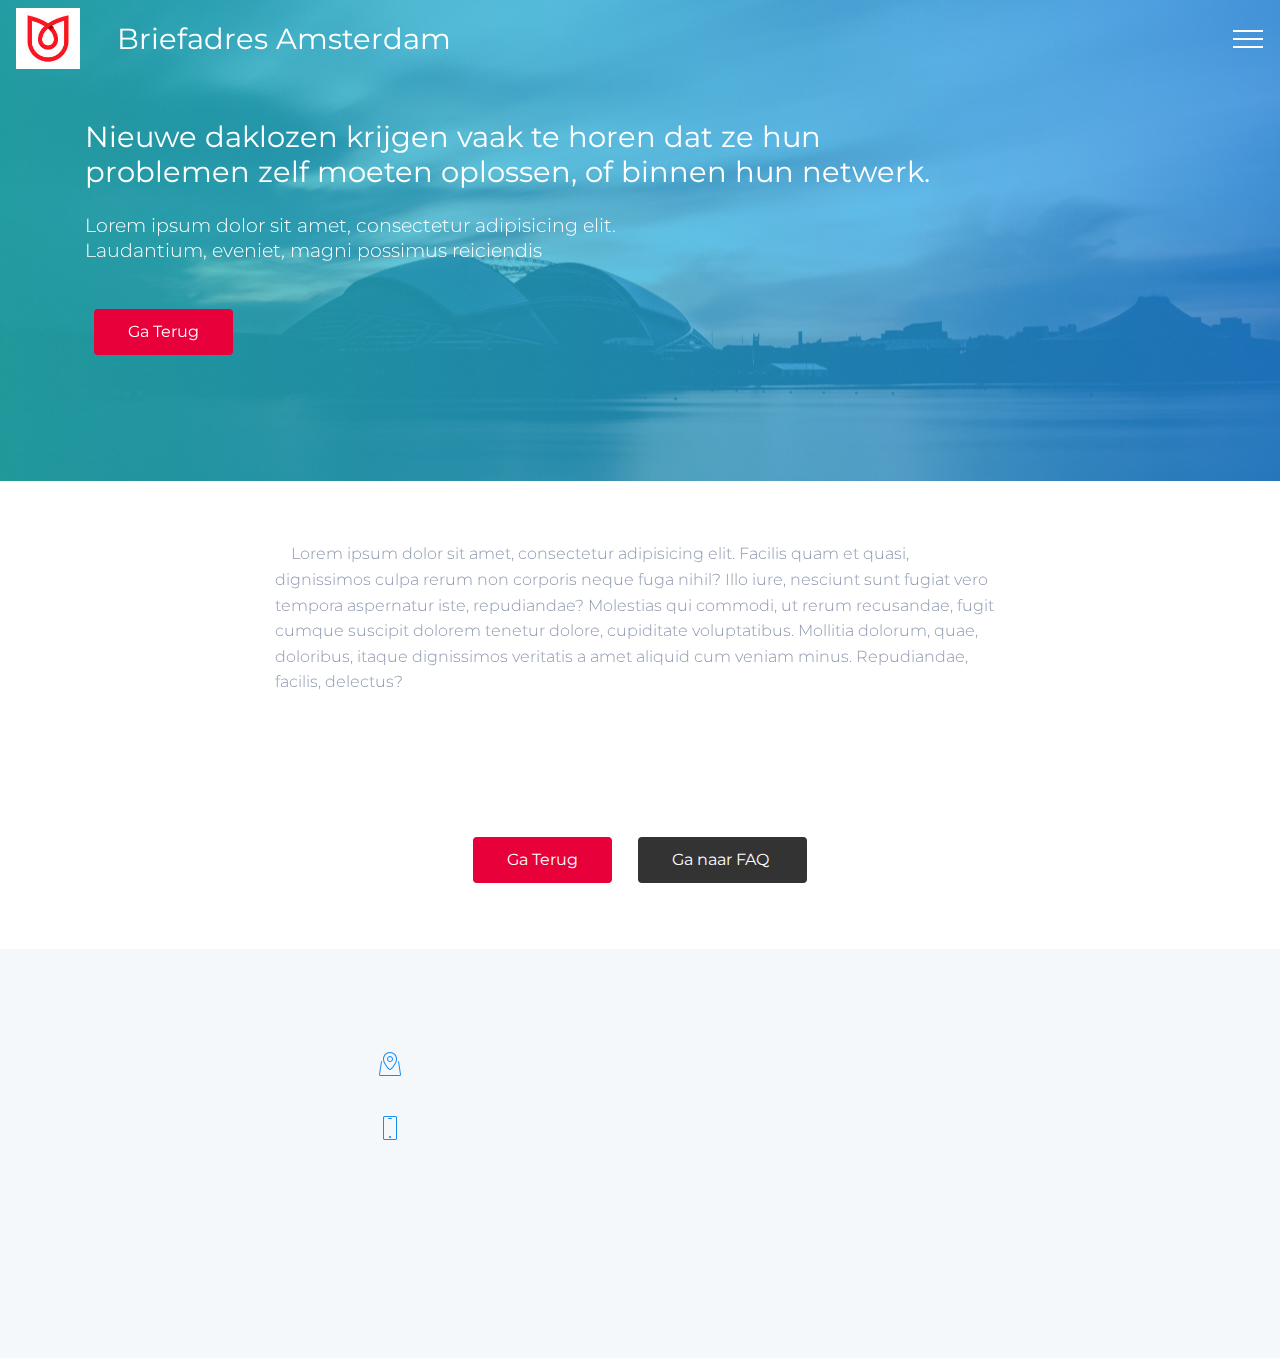
<file: Daklozen.html>
<!DOCTYPE html>
<html >
<head>
  <!-- Site made with Mobirise Website Builder v4.8.1, https://mobirise.com -->
  <meta charset="UTF-8">
  <meta http-equiv="X-UA-Compatible" content="IE=edge">
  <meta name="generator" content="Mobirise v4.8.1, mobirise.com">
  <meta name="viewport" content="width=device-width, initial-scale=1, minimum-scale=1">
  <link rel="shortcut icon" href="assets/images/logo-briefadres-adam-123x116.png" type="image/x-icon">
  <meta name="description" content="">
  <title>Daklozen</title>
  <link rel="stylesheet" href="assets/web/assets/mobirise-icons/mobirise-icons.css">
  <link rel="stylesheet" href="assets/tether/tether.min.css">
  <link rel="stylesheet" href="assets/bootstrap/css/bootstrap.min.css">
  <link rel="stylesheet" href="assets/bootstrap/css/bootstrap-grid.min.css">
  <link rel="stylesheet" href="assets/bootstrap/css/bootstrap-reboot.min.css">
  <link rel="stylesheet" href="assets/soundcloud-plugin/style.css">
  <link rel="stylesheet" href="assets/animatecss/animate.min.css">
  <link rel="stylesheet" href="assets/dropdown/css/style.css">
  <link rel="stylesheet" href="assets/socicon/css/styles.css">
  <link rel="stylesheet" href="assets/theme/css/style.css">
  <link rel="stylesheet" href="assets/mobirise/css/mbr-additional.css" type="text/css">
  
  
  
</head>
<body>
  <section class="menu cid-r4xgkAUjNh" once="menu" id="menu1-2h">

    
    

    <nav class="navbar navbar-dropdown navbar-fixed-top collapsed">
        <div class="navbar-brand">
            <span class="navbar-logo">
                <a href="https://mobirise.com">
                    <img src="assets/images/shutterstock-450867634-1-122x115.jpg" alt="Mobirise" title="" style="height: 3.8rem;">
                </a>
            </span>
            <span class="navbar-caption-wrap"><a class="navbar-caption text-white display-2" href="index.html#features4-3k">&nbsp; &nbsp;Briefadres Amsterdam
                </a></span>
        </div>
        <button class="navbar-toggler" type="button" data-toggle="collapse" data-target="#navbarSupportedContent" aria-controls="navbarNavAltMarkup" aria-expanded="false" aria-label="Toggle navigation">
            <div class="hamburger">
                <span></span>
                <span></span>
                <span></span>
                <span></span>
            </div>
        </button>
      <div class="collapse navbar-collapse" id="navbarSupportedContent">
            <ul class="navbar-nav nav-dropdown" data-app-modern-menu="true"><li class="nav-item">
                    <a class="nav-link link text-white display-4" href="#top">
                        HOME<br></a>
                </li><li class="nav-item"><a class="nav-link link text-white display-4" href="Beoordeling-Reservering .html">
                        Aanvragen<br></a></li>
                <li class="nav-item">
                    <a class="nav-link link text-white display-4" href="faq.html">
                        FAQ</a>
                </li><li class="nav-item"><a class="nav-link link text-white display-4" href="Blogs.html">
                        BLOG</a></li>
                <li class="nav-item">
                    <a class="nav-link link text-white display-4" href="Over-ons.html">
                        OVER ONS</a>
                </li></ul>
            <div class="icons-menu">
              <div class="soc-item">
                <a href="https://mobirise.com" target="_blank">
                  <span class="mbr-iconfont socicon socicon-twitter"></span>
                </a>
              </div>
              
              
              
              
              
            </div>
            <div class="navbar-buttons mbr-section-btn"><a class="btn btn-sm btn-white display-4" href="Contact.html">
                  Contact Us
                </a></div>
      </div>
    </nav>
</section>

<section class="features12 cid-r4y1Pe7eAi mbr-parallax-background" id="features12-2i">

    

    <div class="mbr-overlay" style="opacity: 0.7;">
    </div>

    <div class="container align-left">
        <div class="row justify-content-center">
            <div class="mbr-black col-md-12">
                <h1 class="mbr-section-title align-left pb-3 mbr-fonts-style mbr-white display-2">Nieuwe daklozen krijgen vaak te horen dat ze hun <br>problemen zelf moeten oplossen, of binnen hun netwerk.</h1>
                <h3 class="mbr-section-subtitle align-left mbr-light pb-3 mbr-fonts-style mbr-white display-5">
                    Lorem ipsum dolor sit amet, consectetur adipisicing elit. <br>Laudantium, eveniet, magni possimus reiciendis
                </h3>
                <div class="mbr-section-btn align-left pt-3"><a class="btn btn-primary btn-md display-4" href="index.html#features16-3">Ga Terug</a></div>
            </div>
        </div>
    </div>
</section>

<section class="mbr-section content1 cid-r4y1Sbrn0b" id="content1-2j">
    
     

    <div class="container">
        <div class="row justify-content-center">
            <div class="col-lg-8 col-md-10">
                <p class="mbr-text mbr-fonts-style mbr-light display-7">&nbsp;&nbsp;&nbsp;&nbsp;Lorem ipsum dolor sit amet, consectetur adipisicing elit. Facilis quam et quasi, dignissimos culpa rerum non corporis neque fuga nihil? Illo iure, nesciunt sunt fugiat vero tempora aspernatur iste, repudiandae? Molestias qui commodi, ut rerum recusandae, fugit cumque suscipit dolorem tenetur dolore, cupiditate voluptatibus. Mollitia dolorum, quae, doloribus, itaque dignissimos veritatis a amet aliquid cum veniam minus. Repudiandae, facilis, delectus?
                </p>
            </div>
        </div>
    </div>
</section>

<section class="mbr-section content8 cid-r4y1SIRC1U" id="content2-2k">

    

    <div class="container">
        <div class="media-container-row title">
            <div class="col-md-10 col-lg-8">
                <div class="mbr-section-btn align-center"><a class="btn btn-primary btn-md display-4" href="index.html#features16-3">Ga Terug</a>
                    <a class="btn btn-black btn-md display-4" href="faq.html#accordion1-35">Ga naar FAQ&nbsp;</a></div>
            </div>
        </div>
    </div>
</section>

<section class="footer1 cid-r4x8SufbJA" id="footer1-2g">

    

    

    <div class="container">
        <div class="media-container-row content text-white">
            <div class="col-12 col-lg-3 col-md-6">
                <div class="media-wrap">
                    <a href="index.html">
                        <img src="assets/images/shutterstock-450867634-1-288x273.jpg" alt="Mobirise" title="">
                    </a>
                </div>
                <p class="mbr-fonts-style mbr-black logo-subtitle display-7">
                    Mensen als mens zien in plaats kasje naar de de muur sturen.
                </p>
            </div>
            <div class="col-12 col-lg-3 mbr-fonts-style mbr-black col-md-6">
                <h5 class="pb-3 column-title display-5">
                    Address
                </h5>
                <div class="contact-list display-7">
                    
                    
                <div class="list-item">
                        <span class="mbr-iconfont mbri-map-pin"></span>
                        <p>J. Rebelstraat 24<br>1069 CC Amsterdam</p>
                    </div><div class="list-item">
                        <span class="mbr-iconfont mbri-mobile"></span>
                        <p>020- 705 300 50</p>
                    </div></div>
            </div>
            <div class="col-12 col-lg-3 mbr-fonts-style mbr-black col-md-6">
                <h5 class="pb-3 column-title display-5">
                    Links
                </h5>
                <div class="mbr-text mbr-fonts-style display-7">
                    <ul class="list">
                        <li><a href="index.html">Home</a></li><a href="index.html">
                        </a><li><a href="Daklozen.html">Daklozen</a></li><li><a href="Beoordeling-Reservering .html" target="_blank">Aanvraag Formulier</a><br></li><li><a href="Beoordeling-Reservering .html" target="_blank">FAQ</a></li>
                    </ul>
                </div>
            </div>
            <div class="col-12 col-lg-3 mbr-fonts-style mbr-black col-md-6">
                <h5 class="pb-3 column-title display-5">
                    Links
                </h5>
                <div class="mbr-text mbr-fonts-style display-7">
                    <ul class="list">
                        <li><a href="Contact.html">Contact</a></li><li><a href="Over-ons.html">Over Ons</a><br></li><a href="Contact.html">
                        </a><li><a href="Blogs.html">Blog</a></li><li><a href="Privacy-Beleid.html">Privacy-Beleid</a></li><li><a href="Algemene-Voorwaarden.html">Algemene-Voorwaarden</a></li>
                    </ul>
                </div>
            </div>
        </div>

        <div class="footer-lower">
            <div class="media-container-row">
                <div class="col-sm-12">
                    <hr>
                </div>
            </div>
            <div class="media-container-row mbr-black">
                <div class="col-sm-6 copyright">
                    <p class="mbr-fonts-style display-7">
                        © Copyright 2018 Briefadres Amsterdam - All Rights Reserved
                    </p>
                </div>
                <div class="col-md-6">
                    <div class="social-list align-right">
                        <div class="soc-item">
                            <a href="https://twitter.com/mobirise" target="_blank">
                                <span class="socicon-twitter socicon mbr-iconfont mbr-iconfont-social"></span>
                            </a>
                        </div>
                        <div class="soc-item">
                            <a href="https://www.facebook.com/pages/Mobirise/1616226671953247" target="_blank">
                                <span class="socicon-facebook socicon mbr-iconfont mbr-iconfont-social"></span>
                            </a>
                        </div>
                        
                        
                        
                        
                    </div>
                </div>
            </div>
        </div>
    </div>
</section>


  <script src="assets/web/assets/jquery/jquery.min.js"></script>
  <script src="assets/popper/popper.min.js"></script>
  <script src="assets/tether/tether.min.js"></script>
  <script src="assets/bootstrap/js/bootstrap.min.js"></script>
  <script src="assets/smoothscroll/smooth-scroll.js"></script>
  <script src="assets/parallax/jarallax.min.js"></script>
  <script src="assets/viewportchecker/jquery.viewportchecker.js"></script>
  <script src="assets/dropdown/js/script.min.js"></script>
  <script src="assets/touch-swipe/jquery.touch-swipe.min.js"></script>
  <script src="assets/theme/js/script.js"></script>
  
  
 <div id="scrollToTop" class="scrollToTop mbr-arrow-up"><a style="text-align: center;"><i></i></a></div>
    <input name="animation" type="hidden">
  </body>
</html>
</file>
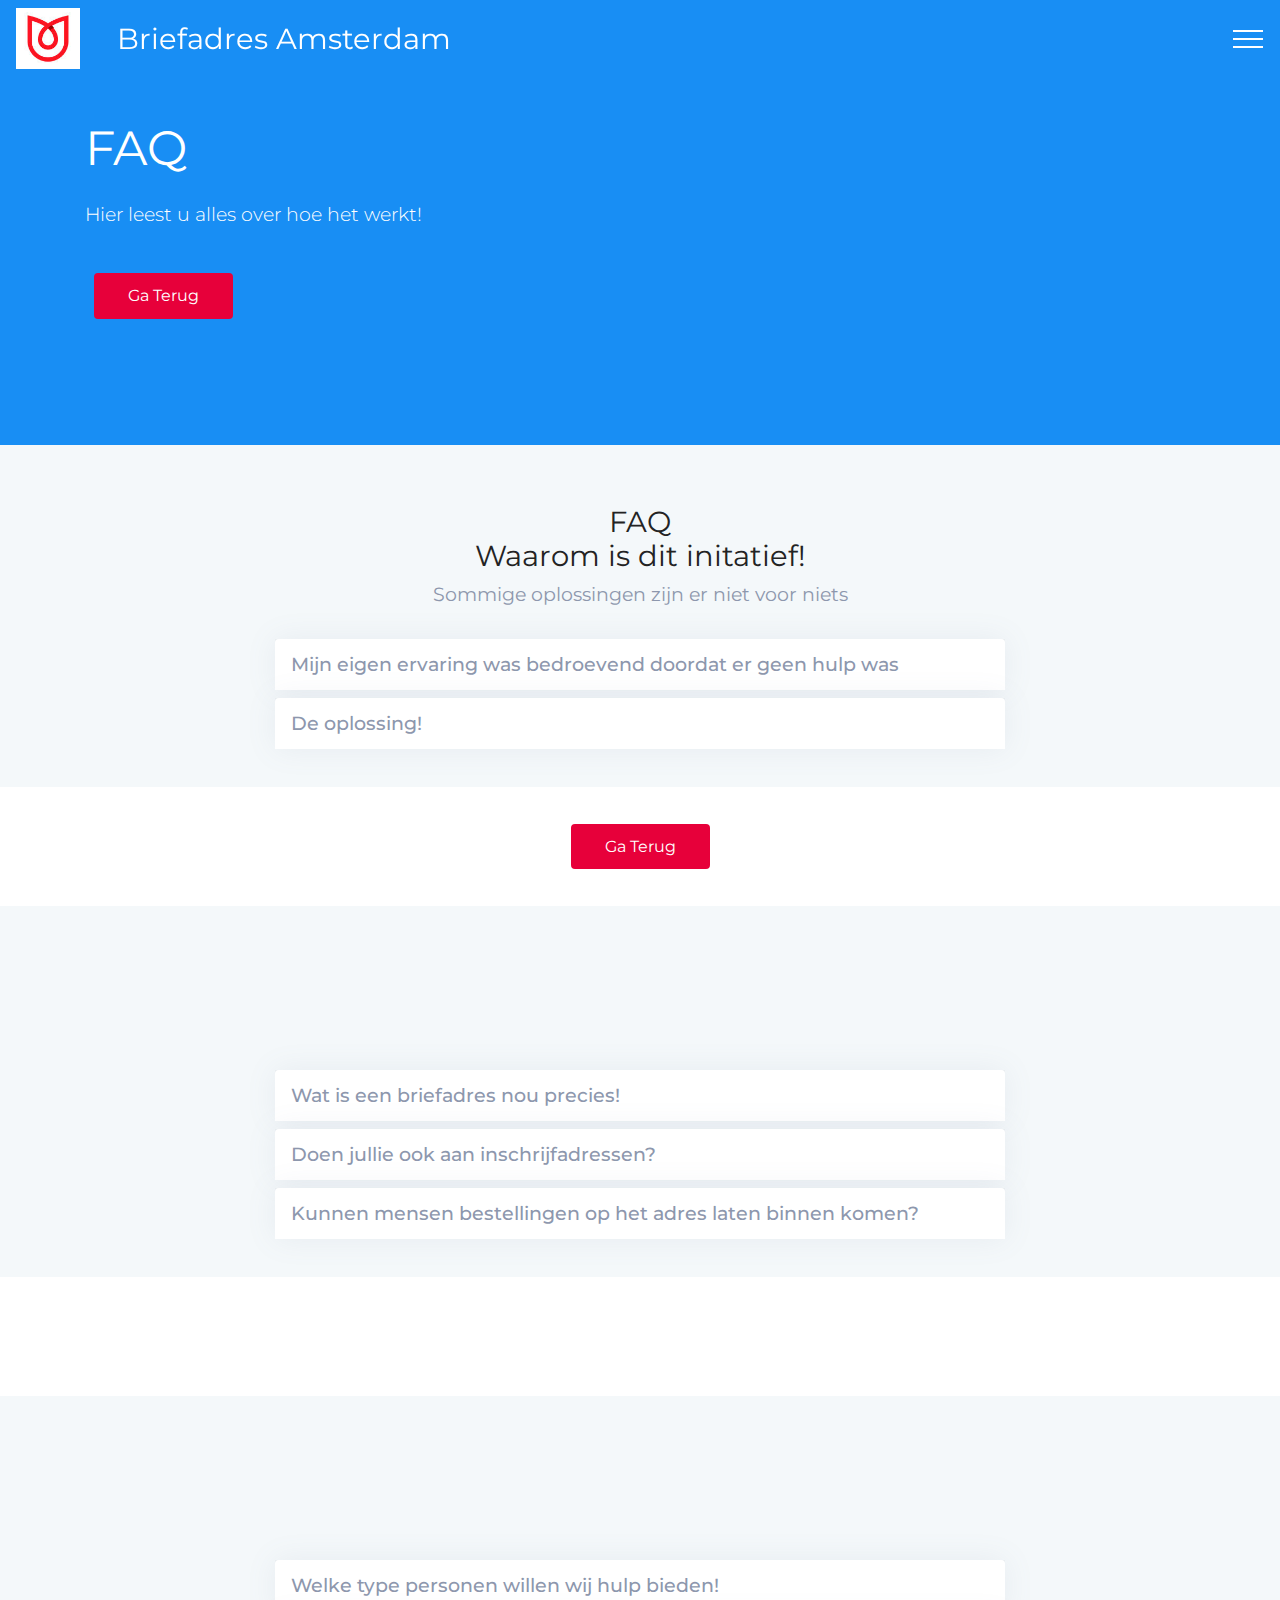
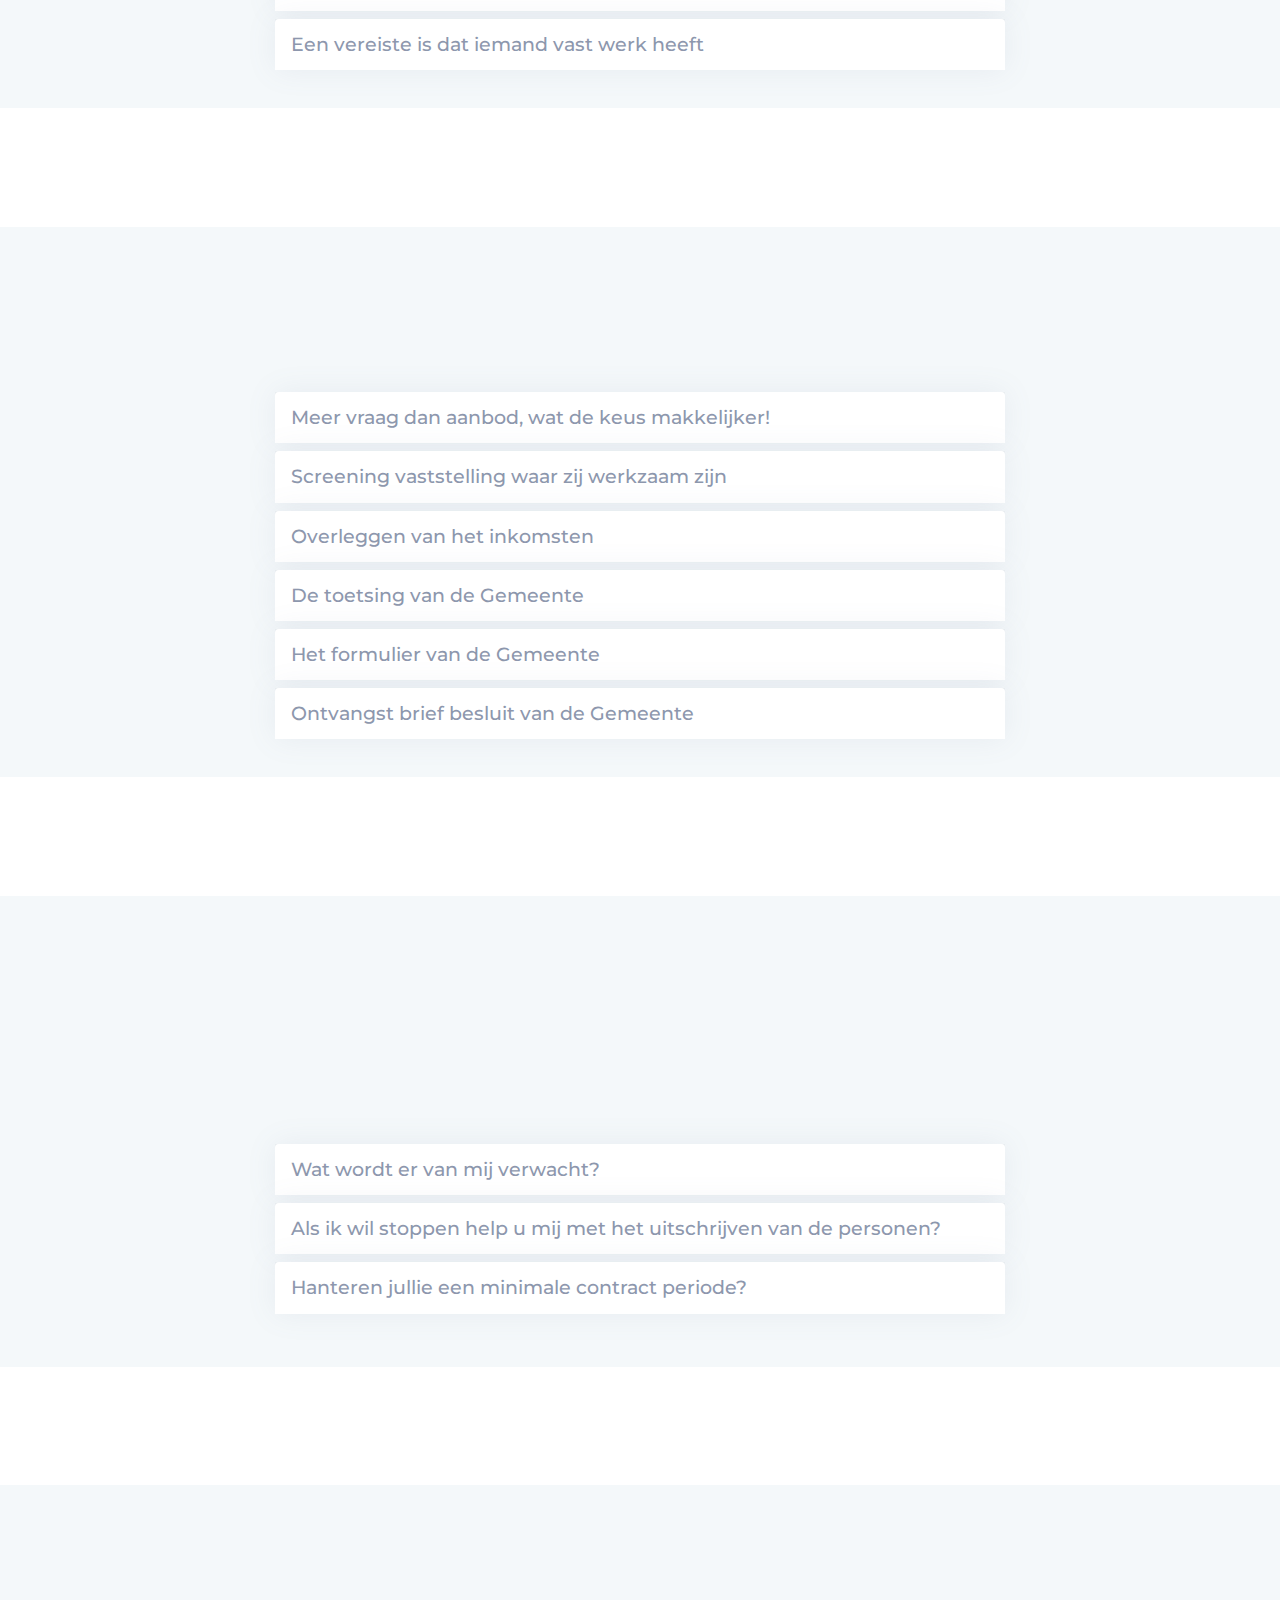
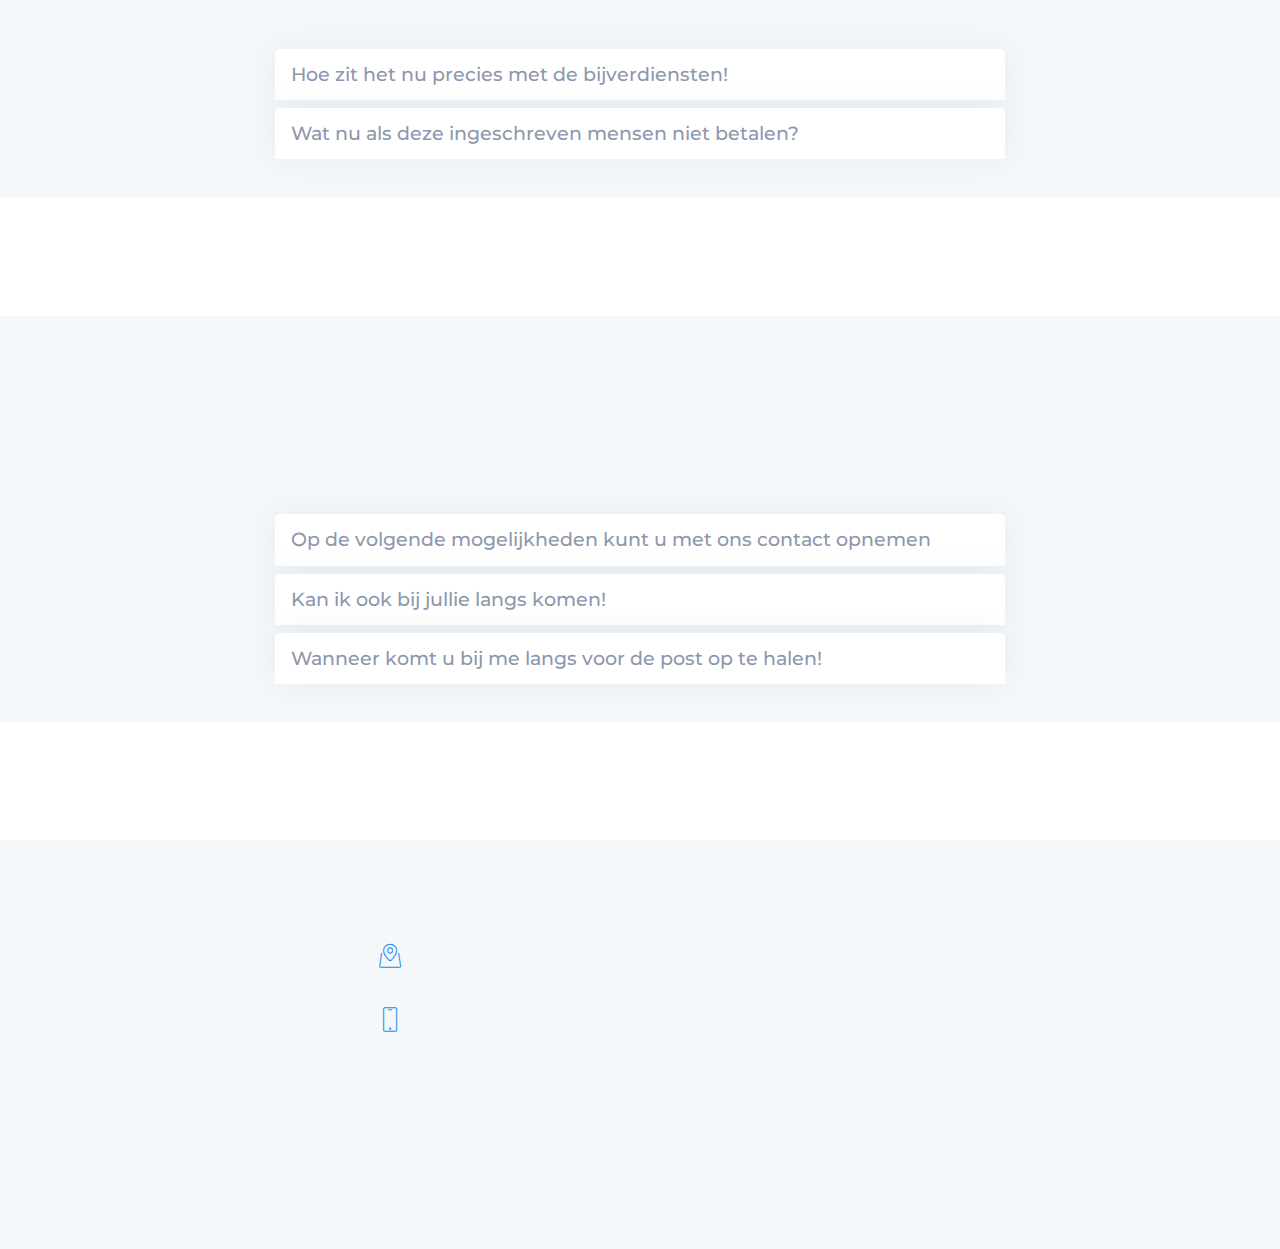
<file: faq.html>
<!DOCTYPE html>
<html >
<head>
  <!-- Site made with Mobirise Website Builder v4.8.1, https://mobirise.com -->
  <meta charset="UTF-8">
  <meta http-equiv="X-UA-Compatible" content="IE=edge">
  <meta name="generator" content="Mobirise v4.8.1, mobirise.com">
  <meta name="viewport" content="width=device-width, initial-scale=1, minimum-scale=1">
  <link rel="shortcut icon" href="assets/images/logo-briefadres-adam-123x116.png" type="image/x-icon">
  <meta name="description" content="">
  <title>FAQ</title>
  <link rel="stylesheet" href="assets/web/assets/mobirise-icons/mobirise-icons.css">
  <link rel="stylesheet" href="assets/tether/tether.min.css">
  <link rel="stylesheet" href="assets/soundcloud-plugin/style.css">
  <link rel="stylesheet" href="assets/bootstrap/css/bootstrap.min.css">
  <link rel="stylesheet" href="assets/bootstrap/css/bootstrap-grid.min.css">
  <link rel="stylesheet" href="assets/bootstrap/css/bootstrap-reboot.min.css">
  <link rel="stylesheet" href="assets/animatecss/animate.min.css">
  <link rel="stylesheet" href="assets/dropdown/css/style.css">
  <link rel="stylesheet" href="assets/socicon/css/styles.css">
  <link rel="stylesheet" href="assets/theme/css/style.css">
  <link rel="stylesheet" href="assets/mobirise/css/mbr-additional.css" type="text/css">
  
  
  
</head>
<body>
  <section class="menu cid-r4xgkAUjNh" once="menu" id="menu1-7">

    
    

    <nav class="navbar navbar-dropdown navbar-fixed-top collapsed">
        <div class="navbar-brand">
            <span class="navbar-logo">
                <a href="https://mobirise.com">
                    <img src="assets/images/shutterstock-450867634-1-122x115.jpg" alt="Mobirise" title="" style="height: 3.8rem;">
                </a>
            </span>
            <span class="navbar-caption-wrap"><a class="navbar-caption text-white display-2" href="index.html#features4-3k">&nbsp; &nbsp;Briefadres Amsterdam
                </a></span>
        </div>
        <button class="navbar-toggler" type="button" data-toggle="collapse" data-target="#navbarSupportedContent" aria-controls="navbarNavAltMarkup" aria-expanded="false" aria-label="Toggle navigation">
            <div class="hamburger">
                <span></span>
                <span></span>
                <span></span>
                <span></span>
            </div>
        </button>
      <div class="collapse navbar-collapse" id="navbarSupportedContent">
            <ul class="navbar-nav nav-dropdown" data-app-modern-menu="true"><li class="nav-item">
                    <a class="nav-link link text-white display-4" href="#top">
                        HOME<br></a>
                </li><li class="nav-item"><a class="nav-link link text-white display-4" href="Beoordeling-Reservering .html">
                        Aanvragen<br></a></li>
                <li class="nav-item">
                    <a class="nav-link link text-white display-4" href="faq.html">
                        FAQ</a>
                </li><li class="nav-item"><a class="nav-link link text-white display-4" href="Blogs.html">
                        BLOG</a></li>
                <li class="nav-item">
                    <a class="nav-link link text-white display-4" href="Over-ons.html">
                        OVER ONS</a>
                </li></ul>
            <div class="icons-menu">
              <div class="soc-item">
                <a href="https://mobirise.com" target="_blank">
                  <span class="mbr-iconfont socicon socicon-twitter"></span>
                </a>
              </div>
              
              
              
              
              
            </div>
            <div class="navbar-buttons mbr-section-btn"><a class="btn btn-sm btn-white display-4" href="Contact.html">
                  Contact Us
                </a></div>
      </div>
    </nav>
</section>

<section class="features12 cid-r4xSOwdxEn" id="features12-1q">

    

    

    <div class="container align-left">
        <div class="row justify-content-center">
            <div class="mbr-black col-md-12">
                <h1 class="mbr-section-title align-left pb-3 mbr-fonts-style mbr-white display-1">FAQ</h1>
                <h3 class="mbr-section-subtitle align-left mbr-light pb-3 mbr-fonts-style mbr-white display-5">Hier leest u alles over hoe het werkt!</h3>
                <div class="mbr-section-btn align-left pt-3"><a class="btn btn-primary btn-md display-4" href="index.html#features16-3">Ga Terug</a></div>
            </div>
        </div>
    </div>
</section>

<section class="accordion1 cid-r4xVC3iQ4X" id="accordion1-21">

    

    
    <div class="container">
        <h2 class="mbr-fonts-style mbr-section-title align-center display-2">FAQ<br>Waarom is dit initatief!</h2>
        <h3 class="mbr-fonts-style mbr-section-subtitle align-center display-5">Sommige oplossingen zijn er niet voor niets</h3>
        <div class="row justify-content-center pt-4">
            <div class="col-md-10 col-lg-8 content-block">
            <div class="accordion-content">
                <div id="bootstrap-accordion_19" class="panel-group accordionStyles accordion " role="tablist" aria-multiselectable="true">
                        <div class="card">
                            <div class="card-header" role="tab" id="headingOne">
                                <a role="button" class="collapsed panel-title text-black" data-toggle="collapse" data-core="" href="#collapse1_19" aria-expanded="false" aria-controls="collapse1">
                                    <h4 class="mbr-fonts-style header-text display-5">Mijn eigen ervaring was bedroevend doordat er geen hulp was</h4>
                                </a>
                            </div>
                            <div id="collapse1_19" class="panel-collapse noScroll collapse" role="tabpanel" aria-labelledby="headingOne" data-parent="#bootstrap-accordion_19">
                                <div class="panel-body p-4">
                                    <p class="mbr-fonts-style panel-text mbr-text display-7">
                                       Zelf ben ik destijds in een situatie beland waarop ik geen adres had, ik wilde mijn familie hiermee niet lastig vallen. Ik belande al snel bij onbetrouwbare adressen regelaars terecht die het niet zo nauw namen met mijn belangen.</p>
                                </div>
                            </div>
                        </div>
                
                        <div class="card">
                            <div class="card-header" role="tab" id="headingTwo">
                                <a role="button" class="collapsed panel-title text-black" data-toggle="collapse" data-core="" href="#collapse2_19" aria-expanded="false" aria-controls="collapse2">
                                    <h4 class="mbr-fonts-style header-text display-5">
                                        De oplossing!</h4>
                                </a>
                                
                            </div>
                            <div id="collapse2_19" class="panel-collapse noScroll collapse" role="tabpanel" aria-labelledby="headingTwo" data-parent="#bootstrap-accordion_19">
                                <div class="panel-body p-4">
                                    <p class="mbr-fonts-style panel-text mbr-text display-7">
                                       Uiteindelijk kon ik me een tijdje bij een relatie inschrijven als briefadres. Ik betaalde deze relatie hiervoor maandelijks. Toen ik alles weer op de rit had, had ik zijn briefadres niet langer meer nodig. De relatie was inmiddels gewend geraakt aan iedere maand die bijverdienste van mij. Ik besloot om te kijken of er meer mensen met het zelfde probleem te maken hadden zoals ik. Tot mijn verbazing was ik zeker niet de enige. Al snel had ik zelf twee mensen voor hem gevonden. Mijn relatie blij en de mensen die er konden ingeschreven worden ook hartstikke blij. Als ik mensen om mij heen wel eens hoorde over dat ze iets graag zouden willen bijverdienen begon ik hier op den duur een business van te maken.&nbsp;</p>
                                </div>
                            </div>
                        </div>
                
                        
                
                        
                
                        
                
                        
                </div>
            </div>
            </div>
    </div>
    </div>         
</section>

<section class="mbr-section content8 cid-r4BdUyRAVb" id="content2-37">

    

    <div class="container">
        <div class="media-container-row title">
            <div class="col-md-10 col-lg-8">
                <div class="mbr-section-btn align-center"><a class="btn btn-primary btn-md display-4" href="index.html#tabs1-14">Ga Terug</a></div>
            </div>
        </div>
    </div>
</section>

<section class="accordion1 cid-r4xUFXszOY" id="accordion1-1z">

    

    
    <div class="container">
        <h2 class="mbr-fonts-style mbr-section-title align-center display-2">FAQ<br>Wat&nbsp;het is &nbsp;!</h2>
        <h3 class="mbr-fonts-style mbr-section-subtitle align-center display-5">Om betekenisvol te zijn dienen partijen gelukkig ermee te zijn.</h3>
        <div class="row justify-content-center pt-4">
            <div class="col-md-10 col-lg-8 content-block">
            <div class="accordion-content">
                <div id="bootstrap-accordion_21" class="panel-group accordionStyles accordion " role="tablist" aria-multiselectable="true">
                        <div class="card">
                            <div class="card-header" role="tab" id="headingOne">
                                <a role="button" class="collapsed panel-title text-black" data-toggle="collapse" data-core="" href="#collapse1_21" aria-expanded="false" aria-controls="collapse1">
                                    <h4 class="mbr-fonts-style header-text display-5">
                                        Wat is een briefadres nou precies!</h4>
                                </a>
                            </div>
                            <div id="collapse1_21" class="panel-collapse noScroll collapse" role="tabpanel" aria-labelledby="headingOne" data-parent="#bootstrap-accordion_21">
                                <div class="panel-body p-4">
                                    <p class="mbr-fonts-style panel-text mbr-text display-7">
                                       Een briefadres is een adres waar de persoon in kwestie niet woont, maar alleen post ontvangt. Het is een tijdelijke oplossing voor een periode waarin hij geen vast woonadres hebt. Bijvoorbeeld als door een scheiding niet in het eigen gewoont kan worden. De officiële post gaat dan naar het briefadres.</p>
                                </div>
                            </div>
                        </div>
                
                        <div class="card">
                            <div class="card-header" role="tab" id="headingTwo">
                                <a role="button" class="collapsed panel-title text-black" data-toggle="collapse" data-core="" href="#collapse2_21" aria-expanded="false" aria-controls="collapse2">
                                    <h4 class="mbr-fonts-style header-text display-5">Doen jullie ook aan inschrijfadressen?</h4>
                                </a>
                                
                            </div>
                            <div id="collapse2_21" class="panel-collapse noScroll collapse" role="tabpanel" aria-labelledby="headingTwo" data-parent="#bootstrap-accordion_21">
                                <div class="panel-body p-4">
                                    <p class="mbr-fonts-style panel-text mbr-text display-7">
                                       Nee absoluut niet. Onze missie is om beide partijen blij te maken en bij een inschrijfadres is uiteindelijk alleen de inschrijver blij. Wanneer u iemand als ingeschrevende bij u laat inschrijven dan ziet de wet dit als inwonend. Dit betekend dat wanneer er schulden b.v zijn zij hoe dan ook bij u aan de deur komen waar geen van ons beide op zit te wachten.</p>
                                </div>
                            </div>
                        </div>
                
                        <div class="card">
                            <div class="card-header" role="tab" id="headingThree">
                                <a role="button" class="collapsed panel-title text-black" data-toggle="collapse" data-core="" href="#collapse3_21" aria-expanded="false" aria-controls="collapse3">
                                    <h4 class="mbr-fonts-style header-text display-5">Kunnen mensen bestellingen op het adres laten binnen komen?&nbsp;</h4>

                                </a>
                            </div>
                            <div id="collapse3_21" class="panel-collapse noScroll collapse" role="tabpanel" aria-labelledby="headingThree" data-parent="#bootstrap-accordion_21">
                                <div class="panel-body p-4">
                                    <p class="mbr-fonts-style panel-text mbr-text display-7">
                                       Nee dit wordt niet geaccepteerd, Mensen zijn hiervan op de hoogte. De meeste webshops doen bij het leveren op rekening 99% van de orders een krediet check waaruit al meteen naar voren komt dat het een briefadres is waarop nooit op rekening wordt geleverd. Mocht het toch gebeuren dan weigert u het, en indien bij de buren wordt afgegeven meld u dit direct bij ons wij komen dan in actie. Alsnog hoeft u zich sowieso niet bezorgt te zijn dat u daarvoor ooit verantwoordelijk wordt gehouden. Wij zullen zorgen dat het pakketje weer retour afzender zal gaan of u mag dit zelf uiteraard ook doen.</p>
                                </div>
                            </div>
                        </div>
                
                        
                
                        
                
                        
                </div>
            </div>
            </div>
    </div>
    </div>         
</section>

<section class="mbr-section content8 cid-r4xWpzrdpa" id="content2-22">

    

    <div class="container">
        <div class="media-container-row title">
            <div class="col-md-10 col-lg-8">
                <div class="mbr-section-btn align-center"><a class="btn btn-primary btn-md display-4" href="index.html#tabs1-14">Ga Terug</a></div>
            </div>
        </div>
    </div>
</section>

<section class="accordion1 cid-r4xVrLEKbv" id="accordion1-20">

    

    
    <div class="container">
        <h2 class="mbr-fonts-style mbr-section-title align-center display-2">FAQ<br>Voor Wie het is !</h2>
        <h3 class="mbr-fonts-style mbr-section-subtitle align-center display-5">Het is een goede zaak om voor een ander iets te betekenen.</h3>
        <div class="row justify-content-center pt-4">
            <div class="col-md-10 col-lg-8 content-block">
            <div class="accordion-content">
                <div id="bootstrap-accordion_23" class="panel-group accordionStyles accordion " role="tablist" aria-multiselectable="true">
                        <div class="card">
                            <div class="card-header" role="tab" id="headingOne">
                                <a role="button" class="collapsed panel-title text-black" data-toggle="collapse" data-core="" href="#collapse1_23" aria-expanded="false" aria-controls="collapse1">
                                    <h4 class="mbr-fonts-style header-text display-5">
                                        Welke type personen willen wij hulp bieden!</h4>
                                </a>
                            </div>
                            <div id="collapse1_23" class="panel-collapse noScroll collapse" role="tabpanel" aria-labelledby="headingOne" data-parent="#bootstrap-accordion_23">
                                <div class="panel-body p-4">
                                    <p class="mbr-fonts-style panel-text mbr-text display-7">Personen die tijdelijk niet in uw eigen huis wonen, bijvoorbeeld vanwege een echtscheiding of een breuk in een lange relatie.<br><br>Personen die een korte periode overbruggen tussen twee woningen in.&nbsp;<br><br>De persoon heeft schulden waardoor hij/zij in de problemen zijn gekomen.&nbsp;<br><br>De persoon heeft een beroep waarvoor hij/zij rondreist en daarom heeft hij/zij geen vast adres. Hij/zij is bijvoorbeeld binnenvaartschipper of circusartiest, wereldreiziger.<br><br>De persoon gaat tijdelijk naar het buitenland en wilt een adres in Nederland houden. Dit kan alleen als hij/zij korter dan 8 maanden weggaat.&nbsp;<br></p>
                                </div>
                            </div>
                        </div>
                
                        <div class="card">
                            <div class="card-header" role="tab" id="headingTwo">
                                <a role="button" class="collapsed panel-title text-black" data-toggle="collapse" data-core="" href="#collapse2_23" aria-expanded="false" aria-controls="collapse2">
                                    <h4 class="mbr-fonts-style header-text display-5">
                                        Een vereiste is dat iemand vast werk heeft</h4>
                                </a>
                                
                            </div>
                            <div id="collapse2_23" class="panel-collapse noScroll collapse" role="tabpanel" aria-labelledby="headingTwo" data-parent="#bootstrap-accordion_23">
                                <div class="panel-body p-4">
                                    <p class="mbr-fonts-style panel-text mbr-text display-7">
                                       Wanneer mensen in de put zitten maar inmiddels of altijd nog werk hebben weten we dat ze serieuzer zijn dan mensen die geen werk hebben. Tenslotte dient er ook een vergoeding maandelijks van hun te komen waarover meer zekerheid is als zij werken.</p>
                                </div>
                            </div>
                        </div>
                
                        
                
                        
                
                        
                
                        
                </div>
            </div>
            </div>
    </div>
    </div>         
</section>

<section class="mbr-section content8 cid-r4BipiUirc" id="content2-3g">

    

    <div class="container">
        <div class="media-container-row title">
            <div class="col-md-10 col-lg-8">
                <div class="mbr-section-btn align-center"><a class="btn btn-primary btn-md display-4" href="index.html#tabs1-14">Ga Terug</a></div>
            </div>
        </div>
    </div>
</section>

<section class="accordion1 cid-r4xSRrEFmw" id="accordion1-1r">

    

    
    <div class="container">
        <h2 class="mbr-fonts-style mbr-section-title align-center display-2">FAQ&nbsp;<br>Hoe de Screening van <br>personen verloopt!</h2>
        
        <div class="row justify-content-center pt-4">
            <div class="col-md-10 col-lg-8 content-block">
            <div class="accordion-content">
                <div id="bootstrap-accordion_25" class="panel-group accordionStyles accordion " role="tablist" aria-multiselectable="true">
                        <div class="card">
                            <div class="card-header" role="tab" id="headingOne">
                                <a role="button" class="collapsed panel-title text-black" data-toggle="collapse" data-core="" href="#collapse1_25" aria-expanded="false" aria-controls="collapse1">
                                    <h4 class="mbr-fonts-style header-text display-5">
                                        Meer vraag dan aanbod, wat de keus makkelijker!</h4>
                                </a>
                            </div>
                            <div id="collapse1_25" class="panel-collapse noScroll collapse" role="tabpanel" aria-labelledby="headingOne" data-parent="#bootstrap-accordion_25">
                                <div class="panel-body p-4">
                                    <p class="mbr-fonts-style panel-text mbr-text display-7">
                                       Maakt u zich niet ongerust, wij krijgen dagelijks meerdere aanvragen van mensen die zich ergens om verschillende rede willen inschrijven op een briefadres. Zij dienen als eerste een aanvraag formulier via een email die wij hen toesturen in te vullen (<a href="https://airtable.com/shrmH1yANVB3Nm07E">zie hier het aanvraag formulier</a>). <br><br>In dit aanvraag formulier scheiden we in de eerste fase een grote groep die wij juist niet wensen. Nadat wij een ingevuld formulier hebben ontvangen nemen we telefonisch contact op. Doorlopen alle vragen. We vragen hen of ze bereid zijn bewijsstukken te overleggen waaruit blijkt dat zij voldoen aan een van de genoemde voorwaarden van ons zie <a href="faq.html#accordion1-1z">voor wie het is</a>.</p>
                                </div>
                            </div>
                        </div>
                
                        <div class="card">
                            <div class="card-header" role="tab" id="headingTwo">
                                <a role="button" class="collapsed panel-title text-black" data-toggle="collapse" data-core="" href="#collapse2_25" aria-expanded="false" aria-controls="collapse2">
                                    <h4 class="mbr-fonts-style header-text display-5">
                                        Screening vaststelling waar zij werkzaam zijn</h4>
                                </a>
                                
                            </div>
                            <div id="collapse2_25" class="panel-collapse noScroll collapse" role="tabpanel" aria-labelledby="headingTwo" data-parent="#bootstrap-accordion_25">
                                <div class="panel-body p-4">
                                    <p class="mbr-fonts-style panel-text mbr-text display-7">
                                       Met behulp van een nieuw innovatieve cloud oplossing &nbsp;Zijn we in staat te&nbsp;verifiëren of hij/zij daadwerkelijk werkzaam is wat wordt opgegeven. Wij hebben een abonnement bij <a href="http://www.cv-ok.com/">CV-OK</a>.&nbsp;</p>
                                </div>
                            </div>
                        </div>
                
                        <div class="card">
                            <div class="card-header" role="tab" id="headingThree">
                                <a role="button" class="collapsed panel-title text-black" data-toggle="collapse" data-core="" href="#collapse3_25" aria-expanded="false" aria-controls="collapse3">
                                    <h4 class="mbr-fonts-style header-text display-5">
                                        Overleggen van het inkomsten&nbsp;</h4>

                                </a>
                            </div>
                            <div id="collapse3_25" class="panel-collapse noScroll collapse" role="tabpanel" aria-labelledby="headingThree" data-parent="#bootstrap-accordion_25">
                                <div class="panel-body p-4">
                                    <p class="mbr-fonts-style panel-text mbr-text display-7">
                                       De persoon dient zijn loonstrook en overige kosten en schulden te overleggen om zo te beoordelen of hij/zij in stata is de kosten aan ons te kunnen vergoeden.</p>
                                </div>
                            </div>
                        </div>
                
                        <div class="card">
                            <div class="card-header" role="tab" id="headingFour">
                                <a role="button" class="collapsed panel-title text-black" data-toggle="collapse" data-core="" href="#collapse4_25" aria-expanded="false" aria-controls="collapse4">
                                    <h4 class="mbr-fonts-style header-text display-5">De toetsing van de Gemeente</h4>

                                </a>
                            </div>
                            <div id="collapse4_25" class="panel-collapse noScroll collapse" role="tabpanel" aria-labelledby="headingFour" data-parent="#bootstrap-accordion_25">
                                <div class="panel-body p-4">
                                    <p class="mbr-fonts-style panel-text mbr-text display-7">De Gemeente doet een toetsing op de volgende feiten;<br>Is hij/zij al eerder via een briefadres ingeschreven!.<br><br>Het moet aangetoont worden dat hij/zij staat ingeschreven bij woning-net en min 5 reacties heeft op woningen waarop hij/zij heeft gereageert in de afgelopen periode.&nbsp;</p>
                                </div>
                            </div>
                        </div>
                
                        <div class="card">
                            <div class="card-header" role="tab" id="headingFive">
                                <a role="button" class="collapsed panel-title text-black" data-toggle="collapse" data-core="" href="#collapse5_25" aria-expanded="false" aria-controls="collapse5">
                                    <h4 class="mbr-fonts-style header-text display-5">Het formulier van de Gemeente&nbsp;</h4>

                                </a>
                            </div>
                            <div id="collapse5_25" class="panel-collapse noScroll collapse" data-parent="#bootstrap-accordion_25" role="tabpanel" aria-labelledby="headingFive">
                                <div class="panel-body p-4">
                                    <p class="mbr-fonts-style panel-text mbr-text display-7">
                                       De Gemeente heeft een standaart toestemmings-formulier welke u hier kunt <a href="https://drive.google.com/file/d/1C4zTYR6F9YpHxaDXlEJQuamzZB8793IL/view?usp=sharing" target="_blank">inzien </a>of kunt <a href="https://drive.google.com/file/d/1C4zTYR6F9YpHxaDXlEJQuamzZB8793IL/view?usp=sharing" target="_blank">dowloaden</a>.</p>
                                </div>
                            </div>
                        </div>
                
                        <div class="card">
                            <div class="card-header" role="tab" id="headingSix">
                                <a role="button" class="collapsed panel-title text-black" data-toggle="collapse" data-core="" href="#collapse6_25" aria-expanded="false" aria-controls="collapse6">
                                    <h4 class="mbr-fonts-style header-text display-5">Ontvangst brief besluit 
van de Gemeente</h4>

                                </a>
                            </div>
                            <div id="collapse6_25" class="panel-collapse noScroll collapse" data-parent="#bootstrap-accordion_25" role="tabpanel" aria-labelledby="headingSix">
                                <div class="panel-body p-4">
                                    <p class="mbr-fonts-style panel-text mbr-text display-7">Wanneer de persoon samen met ons bij de Gemeente is langs geweest om de aanvraag in te dienen, ontvangt u hiervan binnen 3 tot 6 weken een brief van de Gemeente met daarin het besluit of hij/zij met een briefadres is toegelaten of is geweigerd. &nbsp;Meestal is er een positief besluit. De datum in de brief van de gemeente is de datum vanaf wanneer u geld gaat ontvangen.</p>
                                </div>
                            </div>
                        </div>
                </div>
            </div>
            </div>
    </div>
    </div>         
</section>

<section class="mbr-section content8 cid-r4xU3Ooa8V" id="content2-1y">

    

    <div class="container">
        <div class="media-container-row title">
            <div class="col-md-10 col-lg-8">
                <div class="mbr-section-btn align-center"><a class="btn btn-primary btn-md display-4" href="index.html#tabs1-14">Ga Terug</a></div>
            </div>
        </div>
    </div>
</section>

<section class="accordion1 cid-r4xSXlnjWn" id="accordion1-1u">

    

    
    <div class="container">
        <h2 class="mbr-fonts-style mbr-section-title align-center display-2">FAQ&nbsp;<br>De verandwoording <br>aan elkaar&nbsp;<br><br></h2>
        <h3 class="mbr-fonts-style mbr-section-subtitle align-center display-5">Lorem Ipsum Dolor Sit Amet</h3>
        <div class="row justify-content-center pt-4">
            <div class="col-md-10 col-lg-8 content-block">
            <div class="accordion-content">
                <div id="bootstrap-accordion_27" class="panel-group accordionStyles accordion " role="tablist" aria-multiselectable="true">
                        <div class="card">
                            <div class="card-header" role="tab" id="headingOne">
                                <a role="button" class="collapsed panel-title text-black" data-toggle="collapse" data-core="" href="#collapse1_27" aria-expanded="false" aria-controls="collapse1">
                                    <h4 class="mbr-fonts-style header-text display-5">Wat wordt er van mij verwacht?</h4>
                                </a>
                            </div>
                            <div id="collapse1_27" class="panel-collapse noScroll collapse" role="tabpanel" aria-labelledby="headingOne" data-parent="#bootstrap-accordion_27">
                                <div class="panel-body p-4">
                                    <p class="mbr-fonts-style panel-text mbr-text display-7">1. De post die u ontvangt onopgemaakt twee tot drie keer per maand aan ons overhandigen op basis van een afspraak die u schikt.<br><br>2. Wanneer u gaat verhuizen ons tijdig liefst 6 weken vooraf ons hiervan in kennis stelt zodat we de verhuizing met de persoon in gang kunnen zetten.<br><br>3. We maken het nauwelijks mee maar mocht u de samenwerking willen beëindigen dan is dit om gaten tussen een verhuizing naar een ander adres te krijgen beter als u ons hiervan eerst in kennis stelt.</p>
                                </div>
                            </div>
                        </div>
                
                        <div class="card">
                            <div class="card-header" role="tab" id="headingTwo">
                                <a role="button" class="collapsed panel-title text-black" data-toggle="collapse" data-core="" href="#collapse2_27" aria-expanded="false" aria-controls="collapse2">
                                    <h4 class="mbr-fonts-style header-text display-5">Als ik wil stoppen help u mij met het uitschrijven van de personen?</h4>
                                </a>
                                
                            </div>
                            <div id="collapse2_27" class="panel-collapse noScroll collapse" role="tabpanel" aria-labelledby="headingTwo" data-parent="#bootstrap-accordion_27">
                                <div class="panel-body p-4">
                                    <p class="mbr-fonts-style panel-text mbr-text display-7">
                                       Uiteraard, we willen flexibel zijn en richten ons op het helpen van beide partijen. Mocht u het liever zelf doen dan mag dit uiteraard ook, graag ontvangen we vooraf wel van u keuze zodat we de persoon in kwestie op tijd verder kunnen helpen. </p>
                                </div>
                            </div>
                        </div>
                
                        <div class="card">
                            <div class="card-header" role="tab" id="headingThree">
                                <a role="button" class="collapsed panel-title text-black" data-toggle="collapse" data-core="" href="#collapse3_27" aria-expanded="false" aria-controls="collapse3">
                                    <h4 class="mbr-fonts-style header-text display-5">Hanteren jullie een minimale contract periode?</h4>

                                </a>
                            </div>
                            <div id="collapse3_27" class="panel-collapse noScroll collapse" role="tabpanel" aria-labelledby="headingThree" data-parent="#bootstrap-accordion_27">
                                <div class="panel-body p-4">
                                    <p class="mbr-fonts-style panel-text mbr-text display-7">Een verhuizing voor de persoon die als briefadres bij u staat genoteerd duurt gemiddeld 4 tot 6 weken om een nieuwe aanvraag in te dienen. De opzegtermijn is 2 maanden dan ondervinden we geen schade eraan.</p>
                                </div>
                            </div>
                        </div>
                
                        
                
                        
                
                        
                </div>
            </div>
            </div>
    </div>
    </div>         
</section>

<section class="mbr-section content8 cid-r4BiKdqErE" id="content2-3i">

    

    <div class="container">
        <div class="media-container-row title">
            <div class="col-md-10 col-lg-8">
                <div class="mbr-section-btn align-center"><a class="btn btn-primary btn-md display-4" href="index.html#features2-11">Ga Terug</a></div>
            </div>
        </div>
    </div>
</section>

<section class="accordion1 cid-r4xSXQhXP2" id="accordion1-1v">

    

    
    <div class="container">
        <h2 class="mbr-fonts-style mbr-section-title align-center display-2">FAQ&nbsp;<br>Uw verdiendsten !</h2>
        <h3 class="mbr-fonts-style mbr-section-subtitle align-center display-5">Lorem Ipsum Dolor Sit Amet</h3>
        <div class="row justify-content-center pt-4">
            <div class="col-md-10 col-lg-8 content-block">
            <div class="accordion-content">
                <div id="bootstrap-accordion_29" class="panel-group accordionStyles accordion " role="tablist" aria-multiselectable="true">
                        <div class="card">
                            <div class="card-header" role="tab" id="headingOne">
                                <a role="button" class="collapsed panel-title text-black" data-toggle="collapse" data-core="" href="#collapse1_29" aria-expanded="false" aria-controls="collapse1">
                                    <h4 class="mbr-fonts-style header-text display-5">
                                        Hoe zit het nu precies met de bijverdiensten!</h4>
                                </a>
                            </div>
                            <div id="collapse1_29" class="panel-collapse noScroll collapse" role="tabpanel" aria-labelledby="headingOne" data-parent="#bootstrap-accordion_29">
                                <div class="panel-body p-4">
                                    <p class="mbr-fonts-style panel-text mbr-text display-7">
                                       Er mogen maximaal twee personen bij u als briefadres ingeschreven worden. Dus wanneer u ons benadert om te gaan starten, hebben we meestal in een week de eerste twee kandidaten. Maximaal 6 tot 7 weken na ons eerste contact heeft u twee personen ingeschreven. En dus gaat u vanaf dat moment geld verdienen. <br>U verdient 2 x €.50.- p.m = €.100.- cash per maand.</p>
                                </div>
                            </div>
                        </div>
                
                        <div class="card">
                            <div class="card-header" role="tab" id="headingTwo">
                                <a role="button" class="collapsed panel-title text-black" data-toggle="collapse" data-core="" href="#collapse2_29" aria-expanded="false" aria-controls="collapse2">
                                    <h4 class="mbr-fonts-style header-text display-5">Wat nu als deze ingeschreven mensen niet betalen?</h4>
                                </a>
                                
                            </div>
                            <div id="collapse2_29" class="panel-collapse noScroll collapse" role="tabpanel" aria-labelledby="headingTwo" data-parent="#bootstrap-accordion_29">
                                <div class="panel-body p-4">
                                    <p class="mbr-fonts-style panel-text mbr-text display-7">
                                       U hoeft zich daar geen zorgen om te maken, wij zullen u blijven betalen. Wel zullen wij uw medewerking vragen om na twee maanden achterstand hun te laten uitschrijven zodat we nieuwe mensen opnieuw kunnen inschrijven die wel betalen. Het gebeurt gelukkig niet vaak.</p>
                                </div>
                            </div>
                        </div>
                
                        
                
                        
                
                        
                
                        
                </div>
            </div>
            </div>
    </div>
    </div>         
</section>

<section class="mbr-section content8 cid-r4xWPm2pHW" id="content2-23">

    

    <div class="container">
        <div class="media-container-row title">
            <div class="col-md-10 col-lg-8">
                <div class="mbr-section-btn align-center"><a class="btn btn-primary btn-md display-4" href="index.html#features2-11">Ga Terug</a></div>
            </div>
        </div>
    </div>
</section>

<section class="accordion1 cid-r4y6Butu0B" id="accordion1-2l">

    

    
    <div class="container">
        <h2 class="mbr-fonts-style mbr-section-title align-center display-2">FAQ&nbsp;<br>Hoe met ons in <br>contact zijn !</h2>
        <h3 class="mbr-fonts-style mbr-section-subtitle align-center display-5">Lorem Ipsum Dolor Sit Amet</h3>
        <div class="row justify-content-center pt-4">
            <div class="col-md-10 col-lg-8 content-block">
            <div class="accordion-content">
                <div id="bootstrap-accordion_31" class="panel-group accordionStyles accordion " role="tablist" aria-multiselectable="true">
                        <div class="card">
                            <div class="card-header" role="tab" id="headingOne">
                                <a role="button" class="collapsed panel-title text-black" data-toggle="collapse" data-core="" href="#collapse1_31" aria-expanded="false" aria-controls="collapse1">
                                    <h4 class="mbr-fonts-style header-text display-5">
                                        Op de volgende mogelijkheden kunt u met ons contact opnemen</h4>
                                </a>
                            </div>
                            <div id="collapse1_31" class="panel-collapse noScroll collapse" role="tabpanel" aria-labelledby="headingOne" data-parent="#bootstrap-accordion_31">
                                <div class="panel-body p-4">
                                    <p class="mbr-fonts-style panel-text mbr-text display-7">
                                       U kunt ons bellen op telefoon nummer 020-850 750 50 of mobiel 06-5200000 en altijd een email sturen.</p>
                                </div>
                            </div>
                        </div>
                
                        <div class="card">
                            <div class="card-header" role="tab" id="headingTwo">
                                <a role="button" class="collapsed panel-title text-black" data-toggle="collapse" data-core="" href="#collapse2_31" aria-expanded="false" aria-controls="collapse2">
                                    <h4 class="mbr-fonts-style header-text display-5">
                                        Kan ik ook bij jullie langs komen!</h4>
                                </a>
                                
                            </div>
                            <div id="collapse2_31" class="panel-collapse noScroll collapse" role="tabpanel" aria-labelledby="headingTwo" data-parent="#bootstrap-accordion_31">
                                <div class="panel-body p-4">
                                    <p class="mbr-fonts-style panel-text mbr-text display-7">
                                       Ja hoor dat mag, het is wel raadzaam hiervoor even vooraf af te stemmen of we op het kantoor adres aanwezig zijn, we zijn vaak onderweg naar de Gemeente of naar u om de post op te halen.&nbsp;</p>
                                </div>
                            </div>
                        </div>
                
                        <div class="card">
                            <div class="card-header" role="tab" id="headingThree">
                                <a role="button" class="collapsed panel-title text-black" data-toggle="collapse" data-core="" href="#collapse3_31" aria-expanded="false" aria-controls="collapse3">
                                    <h4 class="mbr-fonts-style header-text display-5">
                                        Wanneer komt u bij me langs voor de post op te halen!</h4>

                                </a>
                            </div>
                            <div id="collapse3_31" class="panel-collapse noScroll collapse" role="tabpanel" aria-labelledby="headingThree" data-parent="#bootstrap-accordion_31">
                                <div class="panel-body p-4">
                                    <p class="mbr-fonts-style panel-text mbr-text display-7">
                                       We doen dit op afspraak dat het ons beide geschikt komt, sommige mensen hebben hiervoor een vaste afspraak en met andere bellen we een aantal dagen ervoor wanneer het schikt. Het kan ook in de avonden.</p>
                                </div>
                            </div>
                        </div>
                
                        
                
                        
                
                        
                </div>
            </div>
            </div>
    </div>
    </div>         
</section>

<section class="mbr-section content8 cid-r4y6NVz0Vd" id="content2-2m">

    

    <div class="container">
        <div class="media-container-row title">
            <div class="col-md-10 col-lg-8">
                <div class="mbr-section-btn align-center"><a class="btn btn-primary btn-md display-4" href="index.html#features2-11">Ga Terug</a></div>
            </div>
        </div>
    </div>
</section>

<section class="footer1 cid-r4x8SufbJA" id="footer1-6">

    

    

    <div class="container">
        <div class="media-container-row content text-white">
            <div class="col-12 col-lg-3 col-md-6">
                <div class="media-wrap">
                    <a href="index.html">
                        <img src="assets/images/shutterstock-450867634-1-288x273.jpg" alt="Mobirise" title="">
                    </a>
                </div>
                <p class="mbr-fonts-style mbr-black logo-subtitle display-7">
                    Mensen als mens zien in plaats kasje naar de de muur sturen.
                </p>
            </div>
            <div class="col-12 col-lg-3 mbr-fonts-style mbr-black col-md-6">
                <h5 class="pb-3 column-title display-5">
                    Address
                </h5>
                <div class="contact-list display-7">
                    
                    
                <div class="list-item">
                        <span class="mbr-iconfont mbri-map-pin"></span>
                        <p>J. Rebelstraat 24<br>1069 CC Amsterdam</p>
                    </div><div class="list-item">
                        <span class="mbr-iconfont mbri-mobile"></span>
                        <p>020- 705 300 50</p>
                    </div></div>
            </div>
            <div class="col-12 col-lg-3 mbr-fonts-style mbr-black col-md-6">
                <h5 class="pb-3 column-title display-5">
                    Links
                </h5>
                <div class="mbr-text mbr-fonts-style display-7">
                    <ul class="list">
                        <li><a href="index.html">Home</a></li><a href="index.html">
                        </a><li><a href="Daklozen.html">Daklozen</a></li><li><a href="Beoordeling-Reservering .html" target="_blank">Aanvraag Formulier</a><br></li><li><a href="Beoordeling-Reservering .html" target="_blank">FAQ</a></li>
                    </ul>
                </div>
            </div>
            <div class="col-12 col-lg-3 mbr-fonts-style mbr-black col-md-6">
                <h5 class="pb-3 column-title display-5">
                    Links
                </h5>
                <div class="mbr-text mbr-fonts-style display-7">
                    <ul class="list">
                        <li><a href="Contact.html">Contact</a></li><li><a href="Over-ons.html">Over Ons</a><br></li><a href="Contact.html">
                        </a><li><a href="Blogs.html">Blog</a></li><li><a href="Privacy-Beleid.html">Privacy-Beleid</a></li><li><a href="Algemene-Voorwaarden.html">Algemene-Voorwaarden</a></li>
                    </ul>
                </div>
            </div>
        </div>

        <div class="footer-lower">
            <div class="media-container-row">
                <div class="col-sm-12">
                    <hr>
                </div>
            </div>
            <div class="media-container-row mbr-black">
                <div class="col-sm-6 copyright">
                    <p class="mbr-fonts-style display-7">
                        © Copyright 2018 Briefadres Amsterdam - All Rights Reserved
                    </p>
                </div>
                <div class="col-md-6">
                    <div class="social-list align-right">
                        <div class="soc-item">
                            <a href="https://twitter.com/mobirise" target="_blank">
                                <span class="socicon-twitter socicon mbr-iconfont mbr-iconfont-social"></span>
                            </a>
                        </div>
                        <div class="soc-item">
                            <a href="https://www.facebook.com/pages/Mobirise/1616226671953247" target="_blank">
                                <span class="socicon-facebook socicon mbr-iconfont mbr-iconfont-social"></span>
                            </a>
                        </div>
                        
                        
                        
                        
                    </div>
                </div>
            </div>
        </div>
    </div>
</section>


  <script src="assets/web/assets/jquery/jquery.min.js"></script>
  <script src="assets/popper/popper.min.js"></script>
  <script src="assets/tether/tether.min.js"></script>
  <script src="assets/bootstrap/js/bootstrap.min.js"></script>
  <script src="assets/smoothscroll/smooth-scroll.js"></script>
  <script src="assets/viewportchecker/jquery.viewportchecker.js"></script>
  <script src="assets/dropdown/js/script.min.js"></script>
  <script src="assets/touch-swipe/jquery.touch-swipe.min.js"></script>
  <script src="assets/theme/js/script.js"></script>
  
  
 <div id="scrollToTop" class="scrollToTop mbr-arrow-up"><a style="text-align: center;"><i></i></a></div>
    <input name="animation" type="hidden">
  </body>
</html>
</file>
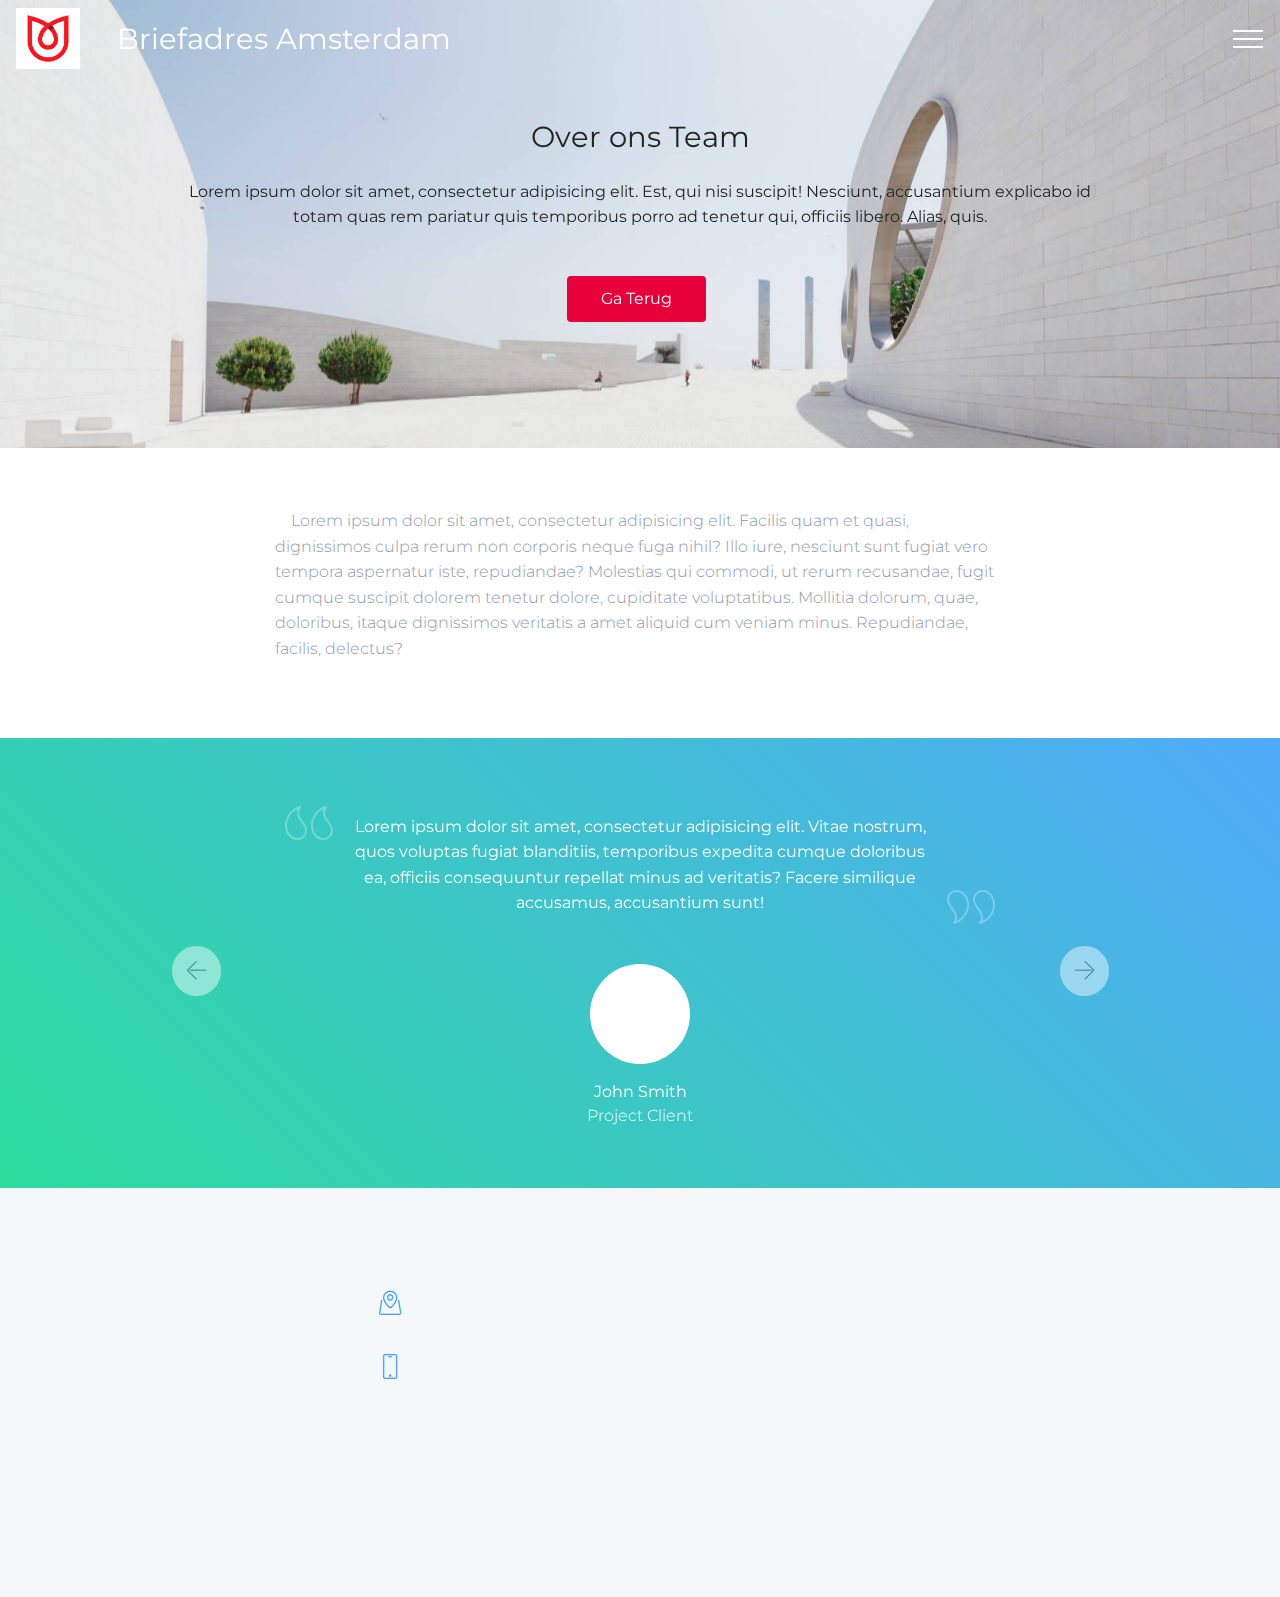
<file: Over-ons.html>
<!DOCTYPE html>
<html >
<head>
  <!-- Site made with Mobirise Website Builder v4.8.1, https://mobirise.com -->
  <meta charset="UTF-8">
  <meta http-equiv="X-UA-Compatible" content="IE=edge">
  <meta name="generator" content="Mobirise v4.8.1, mobirise.com">
  <meta name="viewport" content="width=device-width, initial-scale=1, minimum-scale=1">
  <link rel="shortcut icon" href="assets/images/logo-briefadres-adam-123x116.png" type="image/x-icon">
  <meta name="description" content="">
  <title>Over ons</title>
  <link rel="stylesheet" href="assets/web/assets/mobirise-icons/mobirise-icons.css">
  <link rel="stylesheet" href="assets/tether/tether.min.css">
  <link rel="stylesheet" href="assets/soundcloud-plugin/style.css">
  <link rel="stylesheet" href="assets/bootstrap/css/bootstrap.min.css">
  <link rel="stylesheet" href="assets/bootstrap/css/bootstrap-grid.min.css">
  <link rel="stylesheet" href="assets/bootstrap/css/bootstrap-reboot.min.css">
  <link rel="stylesheet" href="assets/socicon/css/styles.css">
  <link rel="stylesheet" href="assets/animatecss/animate.min.css">
  <link rel="stylesheet" href="assets/dropdown/css/style.css">
  <link rel="stylesheet" href="assets/theme/css/style.css">
  <link rel="stylesheet" href="assets/mobirise/css/mbr-additional.css" type="text/css">
  
  
  
</head>
<body>
  <section class="menu cid-r4xgkAUjNh" once="menu" id="menu1-2c">

    
    

    <nav class="navbar navbar-dropdown navbar-fixed-top collapsed">
        <div class="navbar-brand">
            <span class="navbar-logo">
                <a href="https://mobirise.com">
                    <img src="assets/images/shutterstock-450867634-1-122x115.jpg" alt="Mobirise" title="" style="height: 3.8rem;">
                </a>
            </span>
            <span class="navbar-caption-wrap"><a class="navbar-caption text-white display-2" href="index.html#features4-3k">&nbsp; &nbsp;Briefadres Amsterdam
                </a></span>
        </div>
        <button class="navbar-toggler" type="button" data-toggle="collapse" data-target="#navbarSupportedContent" aria-controls="navbarNavAltMarkup" aria-expanded="false" aria-label="Toggle navigation">
            <div class="hamburger">
                <span></span>
                <span></span>
                <span></span>
                <span></span>
            </div>
        </button>
      <div class="collapse navbar-collapse" id="navbarSupportedContent">
            <ul class="navbar-nav nav-dropdown" data-app-modern-menu="true"><li class="nav-item">
                    <a class="nav-link link text-white display-4" href="#top">
                        HOME<br></a>
                </li><li class="nav-item"><a class="nav-link link text-white display-4" href="Beoordeling-Reservering .html">
                        Aanvragen<br></a></li>
                <li class="nav-item">
                    <a class="nav-link link text-white display-4" href="faq.html">
                        FAQ</a>
                </li><li class="nav-item"><a class="nav-link link text-white display-4" href="Blogs.html">
                        BLOG</a></li>
                <li class="nav-item">
                    <a class="nav-link link text-white display-4" href="Over-ons.html">
                        OVER ONS</a>
                </li></ul>
            <div class="icons-menu">
              <div class="soc-item">
                <a href="https://mobirise.com" target="_blank">
                  <span class="mbr-iconfont socicon socicon-twitter"></span>
                </a>
              </div>
              
              
              
              
              
            </div>
            <div class="navbar-buttons mbr-section-btn"><a class="btn btn-sm btn-white display-4" href="Contact.html">
                  Contact Us
                </a></div>
      </div>
    </nav>
</section>

<section class="info1 cid-r4y0vAepjZ mbr-parallax-background" id="info1-2e">

    

    

    <div class="container align-left">
        <div class="row justify-content-center">
            <div class="media-container-column col-md-10">
                <h1 class="mbr-section-title align-center pb-3 mbr-fonts-style display-2">Over ons Team</h1>
                <h3 class="mbr-text align-center  pb-3 mbr-fonts-style display-7">
                    Lorem ipsum dolor sit amet, consectetur adipisicing elit. Est, qui nisi suscipit! Nesciunt, accusantium explicabo id totam quas rem pariatur quis temporibus porro ad tenetur qui, officiis libero. Alias, quis.
                </h3>
                <div class="mbr-section-btn align-center pt-3"><a class="btn btn-md btn-primary display-4" href="index.html">Ga Terug</a></div>
            </div>
        </div>
    </div>
</section>

<section class="mbr-section content1 cid-r4y0xMuQkF" id="content1-2f">
    
     

    <div class="container">
        <div class="row justify-content-center">
            <div class="col-lg-8 col-md-10">
                <p class="mbr-text mbr-fonts-style mbr-light display-7">&nbsp;&nbsp;&nbsp;&nbsp;Lorem ipsum dolor sit amet, consectetur adipisicing elit. Facilis quam et quasi, dignissimos culpa rerum non corporis neque fuga nihil? Illo iure, nesciunt sunt fugiat vero tempora aspernatur iste, repudiandae? Molestias qui commodi, ut rerum recusandae, fugit cumque suscipit dolorem tenetur dolore, cupiditate voluptatibus. Mollitia dolorum, quae, doloribus, itaque dignissimos veritatis a amet aliquid cum veniam minus. Repudiandae, facilis, delectus?
                </p>
            </div>
        </div>
    </div>
</section>

<section class="carousel slide testimonials-slider testimonials1 cid-r4y0tLLk26" id="testimonials1-2d">
    
    

    

    <div class="container text-center">
        

        <div class="carousel slide" data-ride="carousel" role="listbox">
            <div class="carousel-inner">
                

            <div class="carousel-item">
                    <div class="user col-md-10 col-lg-8">
                        <div class="user_text pb-3">
                            <span class="left-top mbr-iconfont mbri-quote-left inactive"></span>
                            <p class="mbr-fonts-style mbr-text m-0 mbr-white display-7">
                                Lorem ipsum dolor sit amet, consectetur adipisicing elit. Vitae nostrum, quos voluptas fugiat blanditiis, temporibus expedita cumque doloribus ea, officiis consequuntur repellat minus ad veritatis? Facere similique accusamus, accusantium sunt!
                            </p>
                            <span class="right-bottom mbr-iconfont mbri-quote-right inactive"></span>
                            
                        </div>
                        <div class="user_image">
                            <img src="assets/images/face1.jpg">
                        </div>
                        <div class="user_name  mbr-fonts-style mbr-white display-7">
                            John Smith
                        </div>
                        <div class="user_desk mbr-light mbr-fonts-style mbr-white display-7">
                            Project Client
                        </div>
                    </div>
                </div><div class="carousel-item">
                    <div class="user col-md-10 col-lg-8">
                        <div class="user_text pb-3">
                            <span class="left-top mbr-iconfont mbri-quote-left inactive"></span>
                            <p class="mbr-fonts-style mbr-text m-0 mbr-white display-7">
                                Lorem ipsum dolor sit amet, consectetur adipisicing elit. Vitae nostrum, quos voluptas fugiat blanditiis, temporibus expedita cumque doloribus ea, officiis consequuntur repellat minus ad veritatis? Facere similique accusamus, accusantium sunt!
                            </p>
                            <span class="right-bottom mbr-iconfont mbri-quote-right inactive"></span>
                            
                        </div>
                        <div class="user_image">
                            <img src="assets/images/face1.jpg">
                        </div>
                        <div class="user_name  mbr-fonts-style mbr-white display-7">
                            John Smith
                        </div>
                        <div class="user_desk mbr-light mbr-fonts-style mbr-white display-7">
                            Project Client
                        </div>
                    </div>
                </div></div>

            <div class="carousel-controls">
                <a class="carousel-control-prev" role="button" data-slide="prev">
                  <span aria-hidden="true" class="mbri-left mbr-iconfont"></span>
                  <span class="sr-only">Previous</span>
                </a>
                
                <a class="carousel-control-next" role="button" data-slide="next">
                  <span aria-hidden="true" class="mbri-right mbr-iconfont"></span>
                  <span class="sr-only">Next</span>
                </a>
            </div>
        </div>
    </div>
</section>

<section class="footer1 cid-r4x8SufbJA" id="footer1-2b">

    

    

    <div class="container">
        <div class="media-container-row content text-white">
            <div class="col-12 col-lg-3 col-md-6">
                <div class="media-wrap">
                    <a href="index.html">
                        <img src="assets/images/shutterstock-450867634-1-288x273.jpg" alt="Mobirise" title="">
                    </a>
                </div>
                <p class="mbr-fonts-style mbr-black logo-subtitle display-7">
                    Mensen als mens zien in plaats kasje naar de de muur sturen.
                </p>
            </div>
            <div class="col-12 col-lg-3 mbr-fonts-style mbr-black col-md-6">
                <h5 class="pb-3 column-title display-5">
                    Address
                </h5>
                <div class="contact-list display-7">
                    
                    
                <div class="list-item">
                        <span class="mbr-iconfont mbri-map-pin"></span>
                        <p>J. Rebelstraat 24<br>1069 CC Amsterdam</p>
                    </div><div class="list-item">
                        <span class="mbr-iconfont mbri-mobile"></span>
                        <p>020- 705 300 50</p>
                    </div></div>
            </div>
            <div class="col-12 col-lg-3 mbr-fonts-style mbr-black col-md-6">
                <h5 class="pb-3 column-title display-5">
                    Links
                </h5>
                <div class="mbr-text mbr-fonts-style display-7">
                    <ul class="list">
                        <li><a href="index.html">Home</a></li><a href="index.html">
                        </a><li><a href="Daklozen.html">Daklozen</a></li><li><a href="Beoordeling-Reservering .html" target="_blank">Aanvraag Formulier</a><br></li><li><a href="Beoordeling-Reservering .html" target="_blank">FAQ</a></li>
                    </ul>
                </div>
            </div>
            <div class="col-12 col-lg-3 mbr-fonts-style mbr-black col-md-6">
                <h5 class="pb-3 column-title display-5">
                    Links
                </h5>
                <div class="mbr-text mbr-fonts-style display-7">
                    <ul class="list">
                        <li><a href="Contact.html">Contact</a></li><li><a href="Over-ons.html">Over Ons</a><br></li><a href="Contact.html">
                        </a><li><a href="Blogs.html">Blog</a></li><li><a href="Privacy-Beleid.html">Privacy-Beleid</a></li><li><a href="Algemene-Voorwaarden.html">Algemene-Voorwaarden</a></li>
                    </ul>
                </div>
            </div>
        </div>

        <div class="footer-lower">
            <div class="media-container-row">
                <div class="col-sm-12">
                    <hr>
                </div>
            </div>
            <div class="media-container-row mbr-black">
                <div class="col-sm-6 copyright">
                    <p class="mbr-fonts-style display-7">
                        © Copyright 2018 Briefadres Amsterdam - All Rights Reserved
                    </p>
                </div>
                <div class="col-md-6">
                    <div class="social-list align-right">
                        <div class="soc-item">
                            <a href="https://twitter.com/mobirise" target="_blank">
                                <span class="socicon-twitter socicon mbr-iconfont mbr-iconfont-social"></span>
                            </a>
                        </div>
                        <div class="soc-item">
                            <a href="https://www.facebook.com/pages/Mobirise/1616226671953247" target="_blank">
                                <span class="socicon-facebook socicon mbr-iconfont mbr-iconfont-social"></span>
                            </a>
                        </div>
                        
                        
                        
                        
                    </div>
                </div>
            </div>
        </div>
    </div>
</section>


  <script src="assets/web/assets/jquery/jquery.min.js"></script>
  <script src="assets/popper/popper.min.js"></script>
  <script src="assets/tether/tether.min.js"></script>
  <script src="assets/bootstrap/js/bootstrap.min.js"></script>
  <script src="assets/touch-swipe/jquery.touch-swipe.min.js"></script>
  <script src="assets/smoothscroll/smooth-scroll.js"></script>
  <script src="assets/viewportchecker/jquery.viewportchecker.js"></script>
  <script src="assets/bootstrapcarouselswipe/bootstrap-carousel-swipe.js"></script>
  <script src="assets/mbr-testimonials-slider/mbr-testimonials-slider.js"></script>
  <script src="assets/dropdown/js/script.min.js"></script>
  <script src="assets/parallax/jarallax.min.js"></script>
  <script src="assets/theme/js/script.js"></script>
  
  
 <div id="scrollToTop" class="scrollToTop mbr-arrow-up"><a style="text-align: center;"><i></i></a></div>
    <input name="animation" type="hidden">
  </body>
</html>
</file>
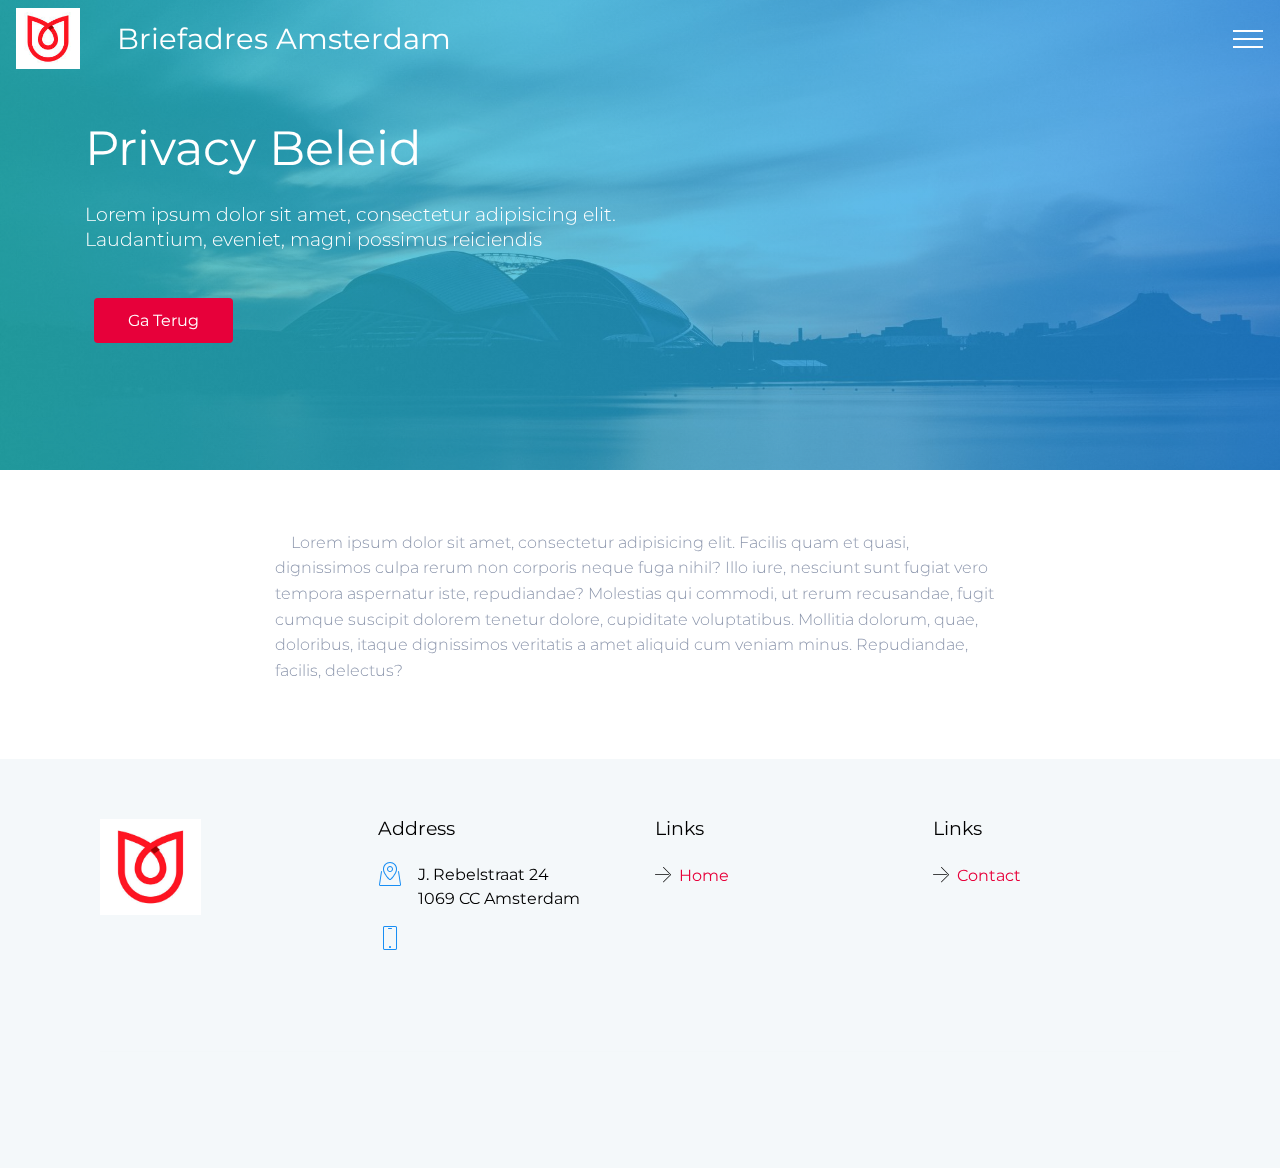
<file: Privacy-Beleid.html>
<!DOCTYPE html>
<html >
<head>
  <!-- Site made with Mobirise Website Builder v4.8.1, https://mobirise.com -->
  <meta charset="UTF-8">
  <meta http-equiv="X-UA-Compatible" content="IE=edge">
  <meta name="generator" content="Mobirise v4.8.1, mobirise.com">
  <meta name="viewport" content="width=device-width, initial-scale=1, minimum-scale=1">
  <link rel="shortcut icon" href="assets/images/logo-briefadres-adam-123x116.png" type="image/x-icon">
  <meta name="description" content="">
  <title>Privacy-Beleid</title>
  <link rel="stylesheet" href="assets/web/assets/mobirise-icons/mobirise-icons.css">
  <link rel="stylesheet" href="assets/tether/tether.min.css">
  <link rel="stylesheet" href="assets/bootstrap/css/bootstrap.min.css">
  <link rel="stylesheet" href="assets/bootstrap/css/bootstrap-grid.min.css">
  <link rel="stylesheet" href="assets/bootstrap/css/bootstrap-reboot.min.css">
  <link rel="stylesheet" href="assets/soundcloud-plugin/style.css">
  <link rel="stylesheet" href="assets/animatecss/animate.min.css">
  <link rel="stylesheet" href="assets/dropdown/css/style.css">
  <link rel="stylesheet" href="assets/socicon/css/styles.css">
  <link rel="stylesheet" href="assets/theme/css/style.css">
  <link rel="stylesheet" href="assets/mobirise/css/mbr-additional.css" type="text/css">
  
  
  
</head>
<body>
  <section class="menu cid-r4xgkAUjNh" once="menu" id="menu1-39">

    
    

    <nav class="navbar navbar-dropdown navbar-fixed-top collapsed">
        <div class="navbar-brand">
            <span class="navbar-logo">
                <a href="https://mobirise.com">
                    <img src="assets/images/shutterstock-450867634-1-122x115.jpg" alt="Mobirise" title="" style="height: 3.8rem;">
                </a>
            </span>
            <span class="navbar-caption-wrap"><a class="navbar-caption text-white display-2" href="index.html#features4-3k">&nbsp; &nbsp;Briefadres Amsterdam
                </a></span>
        </div>
        <button class="navbar-toggler" type="button" data-toggle="collapse" data-target="#navbarSupportedContent" aria-controls="navbarNavAltMarkup" aria-expanded="false" aria-label="Toggle navigation">
            <div class="hamburger">
                <span></span>
                <span></span>
                <span></span>
                <span></span>
            </div>
        </button>
      <div class="collapse navbar-collapse" id="navbarSupportedContent">
            <ul class="navbar-nav nav-dropdown" data-app-modern-menu="true"><li class="nav-item">
                    <a class="nav-link link text-white display-4" href="#top">
                        HOME<br></a>
                </li><li class="nav-item"><a class="nav-link link text-white display-4" href="Beoordeling-Reservering .html">
                        Aanvragen<br></a></li>
                <li class="nav-item">
                    <a class="nav-link link text-white display-4" href="faq.html">
                        FAQ</a>
                </li><li class="nav-item"><a class="nav-link link text-white display-4" href="Blogs.html">
                        BLOG</a></li>
                <li class="nav-item">
                    <a class="nav-link link text-white display-4" href="Over-ons.html">
                        OVER ONS</a>
                </li></ul>
            <div class="icons-menu">
              <div class="soc-item">
                <a href="https://mobirise.com" target="_blank">
                  <span class="mbr-iconfont socicon socicon-twitter"></span>
                </a>
              </div>
              
              
              
              
              
            </div>
            <div class="navbar-buttons mbr-section-btn"><a class="btn btn-sm btn-white display-4" href="Contact.html">
                  Contact Us
                </a></div>
      </div>
    </nav>
</section>

<section class="features12 cid-r4BgpzZe10 mbr-parallax-background" id="features12-3f">

    

    <div class="mbr-overlay" style="opacity: 0.7;">
    </div>

    <div class="container align-left">
        <div class="row justify-content-center">
            <div class="mbr-black col-md-12">
                <h1 class="mbr-section-title align-left pb-3 mbr-fonts-style mbr-white display-1">Privacy Beleid</h1>
                <h3 class="mbr-section-subtitle align-left mbr-light pb-3 mbr-fonts-style mbr-white display-5">
                    Lorem ipsum dolor sit amet, consectetur adipisicing elit. <br>Laudantium, eveniet, magni possimus reiciendis
                </h3>
                <div class="mbr-section-btn align-left pt-3"><a class="btn btn-primary btn-md display-4" href="index.html">Ga Terug</a></div>
            </div>
        </div>
    </div>
</section>

<section class="mbr-section content1 cid-r4BgolDqVW" id="content1-3e">
    
     

    <div class="container">
        <div class="row justify-content-center">
            <div class="col-lg-8 col-md-10">
                <p class="mbr-text mbr-fonts-style mbr-light display-7">&nbsp;&nbsp;&nbsp;&nbsp;Lorem ipsum dolor sit amet, consectetur adipisicing elit. Facilis quam et quasi, dignissimos culpa rerum non corporis neque fuga nihil? Illo iure, nesciunt sunt fugiat vero tempora aspernatur iste, repudiandae? Molestias qui commodi, ut rerum recusandae, fugit cumque suscipit dolorem tenetur dolore, cupiditate voluptatibus. Mollitia dolorum, quae, doloribus, itaque dignissimos veritatis a amet aliquid cum veniam minus. Repudiandae, facilis, delectus?
                </p>
            </div>
        </div>
    </div>
</section>

<section class="footer1 cid-r4x8SufbJA" id="footer1-38">

    

    

    <div class="container">
        <div class="media-container-row content text-white">
            <div class="col-12 col-lg-3 col-md-6">
                <div class="media-wrap">
                    <a href="index.html">
                        <img src="assets/images/shutterstock-450867634-1-288x273.jpg" alt="Mobirise" title="">
                    </a>
                </div>
                <p class="mbr-fonts-style mbr-black logo-subtitle display-7">
                    Mensen als mens zien in plaats kasje naar de de muur sturen.
                </p>
            </div>
            <div class="col-12 col-lg-3 mbr-fonts-style mbr-black col-md-6">
                <h5 class="pb-3 column-title display-5">
                    Address
                </h5>
                <div class="contact-list display-7">
                    
                    
                <div class="list-item">
                        <span class="mbr-iconfont mbri-map-pin"></span>
                        <p>J. Rebelstraat 24<br>1069 CC Amsterdam</p>
                    </div><div class="list-item">
                        <span class="mbr-iconfont mbri-mobile"></span>
                        <p>020- 705 300 50</p>
                    </div></div>
            </div>
            <div class="col-12 col-lg-3 mbr-fonts-style mbr-black col-md-6">
                <h5 class="pb-3 column-title display-5">
                    Links
                </h5>
                <div class="mbr-text mbr-fonts-style display-7">
                    <ul class="list">
                        <li><a href="index.html">Home</a></li><a href="index.html">
                        </a><li><a href="Daklozen.html">Daklozen</a></li><li><a href="Beoordeling-Reservering .html" target="_blank">Aanvraag Formulier</a><br></li><li><a href="Beoordeling-Reservering .html" target="_blank">FAQ</a></li>
                    </ul>
                </div>
            </div>
            <div class="col-12 col-lg-3 mbr-fonts-style mbr-black col-md-6">
                <h5 class="pb-3 column-title display-5">
                    Links
                </h5>
                <div class="mbr-text mbr-fonts-style display-7">
                    <ul class="list">
                        <li><a href="Contact.html">Contact</a></li><li><a href="Over-ons.html">Over Ons</a><br></li><a href="Contact.html">
                        </a><li><a href="Blogs.html">Blog</a></li><li><a href="Privacy-Beleid.html">Privacy-Beleid</a></li><li><a href="Algemene-Voorwaarden.html">Algemene-Voorwaarden</a></li>
                    </ul>
                </div>
            </div>
        </div>

        <div class="footer-lower">
            <div class="media-container-row">
                <div class="col-sm-12">
                    <hr>
                </div>
            </div>
            <div class="media-container-row mbr-black">
                <div class="col-sm-6 copyright">
                    <p class="mbr-fonts-style display-7">
                        © Copyright 2018 Briefadres Amsterdam - All Rights Reserved
                    </p>
                </div>
                <div class="col-md-6">
                    <div class="social-list align-right">
                        <div class="soc-item">
                            <a href="https://twitter.com/mobirise" target="_blank">
                                <span class="socicon-twitter socicon mbr-iconfont mbr-iconfont-social"></span>
                            </a>
                        </div>
                        <div class="soc-item">
                            <a href="https://www.facebook.com/pages/Mobirise/1616226671953247" target="_blank">
                                <span class="socicon-facebook socicon mbr-iconfont mbr-iconfont-social"></span>
                            </a>
                        </div>
                        
                        
                        
                        
                    </div>
                </div>
            </div>
        </div>
    </div>
</section>


  <script src="assets/web/assets/jquery/jquery.min.js"></script>
  <script src="assets/popper/popper.min.js"></script>
  <script src="assets/tether/tether.min.js"></script>
  <script src="assets/bootstrap/js/bootstrap.min.js"></script>
  <script src="assets/smoothscroll/smooth-scroll.js"></script>
  <script src="assets/parallax/jarallax.min.js"></script>
  <script src="assets/viewportchecker/jquery.viewportchecker.js"></script>
  <script src="assets/dropdown/js/script.min.js"></script>
  <script src="assets/touch-swipe/jquery.touch-swipe.min.js"></script>
  <script src="assets/theme/js/script.js"></script>
  
  
 <div id="scrollToTop" class="scrollToTop mbr-arrow-up"><a style="text-align: center;"><i></i></a></div>
    <input name="animation" type="hidden">
  </body>
</html>
</file>
<file: assets/bootstrap-material-design-font/css/material.css>
@font-face {
  font-family: 'Material-Design-Icons';
  src: url('../fonts/Material-Design-Icons.eot?3ocs8m');
  src: url('../fonts/Material-Design-Icons.eot?#iefix3ocs8m') format('embedded-opentype'), url('../fonts/Material-Design-Icons.woff?3ocs8m') format('woff'), url('../fonts/Material-Design-Icons.ttf?3ocs8m') format('truetype'), url('../fonts/Material-Design-Icons.svg?3ocs8m#Material-Design-Icons') format('svg');
  font-weight: normal;
  font-style: normal;
}
[class^="mdi-"],
[class*="mdi-"] {
  speak: none;
  display: inline-block;
  font-style: normal;
  font-variant:normal;
  font-weight:normal;
/*  font-size:24px;*/
  line-height:1;
  font-family:'Material-Design-Icons' !important;
  text-rendering: auto;
  
  -webkit-font-smoothing: antialiased;
  -moz-osx-font-smoothing: grayscale;
  -webkit-transform: translate(0, 0);
      -ms-transform: translate(0, 0);
          transform: translate(0, 0);
}
[class^="mdi-"]:before,
[class*="mdi-"]:before {
  display: inline-block;
  speak: none;
  text-decoration: inherit;
}
[class^="mdi-"].pull-left,
[class*="mdi-"].pull-left {
  margin-right: .3em;
}
[class^="mdi-"].pull-right,
[class*="mdi-"].pull-right {
  margin-left: .3em;
}
[class^="mdi-"].mdi-lg:before,
[class*="mdi-"].mdi-lg:before,
[class^="mdi-"].mdi-lg:after,
[class*="mdi-"].mdi-lg:after {
  font-size: 1.33333333em;
  line-height: 0.75em;
  vertical-align: -15%;
}
[class^="mdi-"].mdi-2x:before,
[class*="mdi-"].mdi-2x:before,
[class^="mdi-"].mdi-2x:after,
[class*="mdi-"].mdi-2x:after {
  font-size: 2em;
}
[class^="mdi-"].mdi-3x:before,
[class*="mdi-"].mdi-3x:before,
[class^="mdi-"].mdi-3x:after,
[class*="mdi-"].mdi-3x:after {
  font-size: 3em;
}
[class^="mdi-"].mdi-4x:before,
[class*="mdi-"].mdi-4x:before,
[class^="mdi-"].mdi-4x:after,
[class*="mdi-"].mdi-4x:after {
  font-size: 4em;
}
[class^="mdi-"].mdi-5x:before,
[class*="mdi-"].mdi-5x:before,
[class^="mdi-"].mdi-5x:after,
[class*="mdi-"].mdi-5x:after {
  font-size: 5em;
}
[class^="mdi-device-signal-cellular-"]:after,
[class^="mdi-device-battery-"]:after,
[class^="mdi-device-battery-charging-"]:after,
[class^="mdi-device-signal-cellular-connected-no-internet-"]:after,
[class^="mdi-device-signal-wifi-"]:after,
[class^="mdi-device-signal-wifi-statusbar-not-connected"]:after,
.mdi-device-network-wifi:after {
  opacity: .3;
  position: absolute;
  left: 0;
  top: 0;
  z-index: 1;
  display: inline-block;
  speak: none;
  text-decoration: inherit;
}
[class^="mdi-device-signal-cellular-"]:after {
  content: "\e758";
}
[class^="mdi-device-battery-"]:after {
  content: "\e735";
}
[class^="mdi-device-battery-charging-"]:after {
  content: "\e733";
}
[class^="mdi-device-signal-cellular-connected-no-internet-"]:after {
  content: "\e75d";
}
[class^="mdi-device-signal-wifi-"]:after,
.mdi-device-network-wifi:after {
  content: "\e765";
}
[class^="mdi-device-signal-wifi-statusbasr-not-connected"]:after {
  content: "\e8f7";
}
.mdi-device-signal-cellular-off:after,
.mdi-device-signal-cellular-null:after,
.mdi-device-signal-cellular-no-sim:after,
.mdi-device-signal-wifi-off:after,
.mdi-device-signal-wifi-4-bar:after,
.mdi-device-signal-cellular-4-bar:after,
.mdi-device-battery-alert:after,
.mdi-device-signal-cellular-connected-no-internet-4-bar:after,
.mdi-device-battery-std:after,
.mdi-device-battery-full .mdi-device-battery-unknown:after {
  content: "";
}
.mdi-fw {
  width: 1.28571429em;
  text-align: center;
}
.mdi-ul {
  padding-left: 0;
  margin-left: 2.14285714em;
  list-style-type: none;
}
.mdi-ul > li {
  position: relative;
}
.mdi-li {
  position: absolute;
  left: -2.14285714em;
  width: 2.14285714em;
  top: 0.14285714em;
  text-align: center;
}
.mdi-li.mdi-lg {
  left: -1.85714286em;
}
.mdi-border {
  padding: .2em .25em .15em;
  border: solid 0.08em #eeeeee;
  border-radius: .1em;
}
.mdi-spin {
  -webkit-animation: mdi-spin 2s infinite linear;
  animation: mdi-spin 2s infinite linear;
  -webkit-transform-origin: 50% 50%;
  -ms-transform-origin: 50% 50%;
      transform-origin: 50% 50%;
}
.mdi-pulse {
  -webkit-animation: mdi-spin 1s steps(8) infinite;
  animation: mdi-spin 1s steps(8) infinite;
  -webkit-transform-origin: 50% 50%;
  -ms-transform-origin: 50% 50%;
      transform-origin: 50% 50%;
}
@-webkit-keyframes mdi-spin {
  0% {
    -webkit-transform: rotate(0deg);
    transform: rotate(0deg);
  }
  100% {
    -webkit-transform: rotate(359deg);
    transform: rotate(359deg);
  }
}
@keyframes mdi-spin {
  0% {
    -webkit-transform: rotate(0deg);
    transform: rotate(0deg);
  }
  100% {
    -webkit-transform: rotate(359deg);
    transform: rotate(359deg);
  }
}
.mdi-rotate-90 {
  filter: progid:DXImageTransform.Microsoft.BasicImage(rotation=1);
  -webkit-transform: rotate(90deg);
  -ms-transform: rotate(90deg);
  transform: rotate(90deg);
}
.mdi-rotate-180 {
  filter: progid:DXImageTransform.Microsoft.BasicImage(rotation=2);
  -webkit-transform: rotate(180deg);
  -ms-transform: rotate(180deg);
  transform: rotate(180deg);
}
.mdi-rotate-270 {
  filter: progid:DXImageTransform.Microsoft.BasicImage(rotation=3);
  -webkit-transform: rotate(270deg);
  -ms-transform: rotate(270deg);
  transform: rotate(270deg);
}
.mdi-flip-horizontal {
  filter: progid:DXImageTransform.Microsoft.BasicImage(rotation=0, mirror=1);
  -webkit-transform: scale(-1, 1);
  -ms-transform: scale(-1, 1);
  transform: scale(-1, 1);
}
.mdi-flip-vertical {
  filter: progid:DXImageTransform.Microsoft.BasicImage(rotation=2, mirror=1);
  -webkit-transform: scale(1, -1);
  -ms-transform: scale(1, -1);
  transform: scale(1, -1);
}
:root .mdi-rotate-90,
:root .mdi-rotate-180,
:root .mdi-rotate-270,
:root .mdi-flip-horizontal,
:root .mdi-flip-vertical {
  -webkit-filter: none;
          filter: none;
}
.mdi-stack {
  position: relative;
  display: inline-block;
  width: 2em;
  height: 2em;
  line-height: 2em;
  vertical-align: middle;
}
.mdi-stack-1x,
.mdi-stack-2x {
  position: absolute;
  left: 0;
  width: 100%;
  text-align: center;
}
.mdi-stack-1x {
  line-height: inherit;
}
.mdi-stack-2x {
  font-size: 2em;
}
.mdi-inverse {
  color: #ffffff;
}
/* Start Icons */
.mdi-action-3d-rotation:before {
  content: "\e600";
}
.mdi-action-accessibility:before {
  content: "\e601";
}
.mdi-action-account-balance-wallet:before {
  content: "\e602";
}
.mdi-action-account-balance:before {
  content: "\e603";
}
.mdi-action-account-box:before {
  content: "\e604";
}
.mdi-action-account-child:before {
  content: "\e605";
}
.mdi-action-account-circle:before {
  content: "\e606";
}
.mdi-action-add-shopping-cart:before {
  content: "\e607";
}
.mdi-action-alarm-add:before {
  content: "\e608";
}
.mdi-action-alarm-off:before {
  content: "\e609";
}
.mdi-action-alarm-on:before {
  content: "\e60a";
}
.mdi-action-alarm:before {
  content: "\e60b";
}
.mdi-action-android:before {
  content: "\e60c";
}
.mdi-action-announcement:before {
  content: "\e60d";
}
.mdi-action-aspect-ratio:before {
  content: "\e60e";
}
.mdi-action-assessment:before {
  content: "\e60f";
}
.mdi-action-assignment-ind:before {
  content: "\e610";
}
.mdi-action-assignment-late:before {
  content: "\e611";
}
.mdi-action-assignment-return:before {
  content: "\e612";
}
.mdi-action-assignment-returned:before {
  content: "\e613";
}
.mdi-action-assignment-turned-in:before {
  content: "\e614";
}
.mdi-action-assignment:before {
  content: "\e615";
}
.mdi-action-autorenew:before {
  content: "\e616";
}
.mdi-action-backup:before {
  content: "\e617";
}
.mdi-action-book:before {
  content: "\e618";
}
.mdi-action-bookmark-outline:before {
  content: "\e619";
}
.mdi-action-bookmark:before {
  content: "\e61a";
}
.mdi-action-bug-report:before {
  content: "\e61b";
}
.mdi-action-cached:before {
  content: "\e61c";
}
.mdi-action-check-circle:before {
  content: "\e61d";
}
.mdi-action-class:before {
  content: "\e61e";
}
.mdi-action-credit-card:before {
  content: "\e61f";
}
.mdi-action-dashboard:before {
  content: "\e620";
}
.mdi-action-delete:before {
  content: "\e621";
}
.mdi-action-description:before {
  content: "\e622";
}
.mdi-action-dns:before {
  content: "\e623";
}
.mdi-action-done-all:before {
  content: "\e624";
}
.mdi-action-done:before {
  content: "\e625";
}
.mdi-action-event:before {
  content: "\e626";
}
.mdi-action-exit-to-app:before {
  content: "\e627";
}
.mdi-action-explore:before {
  content: "\e628";
}
.mdi-action-extension:before {
  content: "\e629";
}
.mdi-action-face-unlock:before {
  content: "\e62a";
}
.mdi-action-favorite-outline:before {
  content: "\e62b";
}
.mdi-action-favorite:before {
  content: "\e62c";
}
.mdi-action-find-in-page:before {
  content: "\e62d";
}
.mdi-action-find-replace:before {
  content: "\e62e";
}
.mdi-action-flip-to-back:before {
  content: "\e62f";
}
.mdi-action-flip-to-front:before {
  content: "\e630";
}
.mdi-action-get-app:before {
  content: "\e631";
}
.mdi-action-grade:before {
  content: "\e632";
}
.mdi-action-group-work:before {
  content: "\e633";
}
.mdi-action-help:before {
  content: "\e634";
}
.mdi-action-highlight-remove:before {
  content: "\e635";
}
.mdi-action-history:before {
  content: "\e636";
}
.mdi-action-home:before {
  content: "\e637";
}
.mdi-action-https:before {
  content: "\e638";
}
.mdi-action-info-outline:before {
  content: "\e639";
}
.mdi-action-info:before {
  content: "\e63a";
}
.mdi-action-input:before {
  content: "\e63b";
}
.mdi-action-invert-colors:before {
  content: "\e63c";
}
.mdi-action-label-outline:before {
  content: "\e63d";
}
.mdi-action-label:before {
  content: "\e63e";
}
.mdi-action-language:before {
  content: "\e63f";
}
.mdi-action-launch:before {
  content: "\e640";
}
.mdi-action-list:before {
  content: "\e641";
}
.mdi-action-lock-open:before {
  content: "\e642";
}
.mdi-action-lock-outline:before {
  content: "\e643";
}
.mdi-action-lock:before {
  content: "\e644";
}
.mdi-action-loyalty:before {
  content: "\e645";
}
.mdi-action-markunread-mailbox:before {
  content: "\e646";
}
.mdi-action-note-add:before {
  content: "\e647";
}
.mdi-action-open-in-browser:before {
  content: "\e648";
}
.mdi-action-open-in-new:before {
  content: "\e649";
}
.mdi-action-open-with:before {
  content: "\e64a";
}
.mdi-action-pageview:before {
  content: "\e64b";
}
.mdi-action-payment:before {
  content: "\e64c";
}
.mdi-action-perm-camera-mic:before {
  content: "\e64d";
}
.mdi-action-perm-contact-cal:before {
  content: "\e64e";
}
.mdi-action-perm-data-setting:before {
  content: "\e64f";
}
.mdi-action-perm-device-info:before {
  content: "\e650";
}
.mdi-action-perm-identity:before {
  content: "\e651";
}
.mdi-action-perm-media:before {
  content: "\e652";
}
.mdi-action-perm-phone-msg:before {
  content: "\e653";
}
.mdi-action-perm-scan-wifi:before {
  content: "\e654";
}
.mdi-action-picture-in-picture:before {
  content: "\e655";
}
.mdi-action-polymer:before {
  content: "\e656";
}
.mdi-action-print:before {
  content: "\e657";
}
.mdi-action-query-builder:before {
  content: "\e658";
}
.mdi-action-question-answer:before {
  content: "\e659";
}
.mdi-action-receipt:before {
  content: "\e65a";
}
.mdi-action-redeem:before {
  content: "\e65b";
}
.mdi-action-reorder:before {
  content: "\e65c";
}
.mdi-action-report-problem:before {
  content: "\e65d";
}
.mdi-action-restore:before {
  content: "\e65e";
}
.mdi-action-room:before {
  content: "\e65f";
}
.mdi-action-schedule:before {
  content: "\e660";
}
.mdi-action-search:before {
  content: "\e661";
}
.mdi-action-settings-applications:before {
  content: "\e662";
}
.mdi-action-settings-backup-restore:before {
  content: "\e663";
}
.mdi-action-settings-bluetooth:before {
  content: "\e664";
}
.mdi-action-settings-cell:before {
  content: "\e665";
}
.mdi-action-settings-display:before {
  content: "\e666";
}
.mdi-action-settings-ethernet:before {
  content: "\e667";
}
.mdi-action-settings-input-antenna:before {
  content: "\e668";
}
.mdi-action-settings-input-component:before {
  content: "\e669";
}
.mdi-action-settings-input-composite:before {
  content: "\e66a";
}
.mdi-action-settings-input-hdmi:before {
  content: "\e66b";
}
.mdi-action-settings-input-svideo:before {
  content: "\e66c";
}
.mdi-action-settings-overscan:before {
  content: "\e66d";
}
.mdi-action-settings-phone:before {
  content: "\e66e";
}
.mdi-action-settings-power:before {
  content: "\e66f";
}
.mdi-action-settings-remote:before {
  content: "\e670";
}
.mdi-action-settings-voice:before {
  content: "\e671";
}
.mdi-action-settings:before {
  content: "\e672";
}
.mdi-action-shop-two:before {
  content: "\e673";
}
.mdi-action-shop:before {
  content: "\e674";
}
.mdi-action-shopping-basket:before {
  content: "\e675";
}
.mdi-action-shopping-cart:before {
  content: "\e676";
}
.mdi-action-speaker-notes:before {
  content: "\e677";
}
.mdi-action-spellcheck:before {
  content: "\e678";
}
.mdi-action-star-rate:before {
  content: "\e679";
}
.mdi-action-stars:before {
  content: "\e67a";
}
.mdi-action-store:before {
  content: "\e67b";
}
.mdi-action-subject:before {
  content: "\e67c";
}
.mdi-action-supervisor-account:before {
  content: "\e67d";
}
.mdi-action-swap-horiz:before {
  content: "\e67e";
}
.mdi-action-swap-vert-circle:before {
  content: "\e67f";
}
.mdi-action-swap-vert:before {
  content: "\e680";
}
.mdi-action-system-update-tv:before {
  content: "\e681";
}
.mdi-action-tab-unselected:before {
  content: "\e682";
}
.mdi-action-tab:before {
  content: "\e683";
}
.mdi-action-theaters:before {
  content: "\e684";
}
.mdi-action-thumb-down:before {
  content: "\e685";
}
.mdi-action-thumb-up:before {
  content: "\e686";
}
.mdi-action-thumbs-up-down:before {
  content: "\e687";
}
.mdi-action-toc:before {
  content: "\e688";
}
.mdi-action-today:before {
  content: "\e689";
}
.mdi-action-track-changes:before {
  content: "\e68a";
}
.mdi-action-translate:before {
  content: "\e68b";
}
.mdi-action-trending-down:before {
  content: "\e68c";
}
.mdi-action-trending-neutral:before {
  content: "\e68d";
}
.mdi-action-trending-up:before {
  content: "\e68e";
}
.mdi-action-turned-in-not:before {
  content: "\e68f";
}
.mdi-action-turned-in:before {
  content: "\e690";
}
.mdi-action-verified-user:before {
  content: "\e691";
}
.mdi-action-view-agenda:before {
  content: "\e692";
}
.mdi-action-view-array:before {
  content: "\e693";
}
.mdi-action-view-carousel:before {
  content: "\e694";
}
.mdi-action-view-column:before {
  content: "\e695";
}
.mdi-action-view-day:before {
  content: "\e696";
}
.mdi-action-view-headline:before {
  content: "\e697";
}
.mdi-action-view-list:before {
  content: "\e698";
}
.mdi-action-view-module:before {
  content: "\e699";
}
.mdi-action-view-quilt:before {
  content: "\e69a";
}
.mdi-action-view-stream:before {
  content: "\e69b";
}
.mdi-action-view-week:before {
  content: "\e69c";
}
.mdi-action-visibility-off:before {
  content: "\e69d";
}
.mdi-action-visibility:before {
  content: "\e69e";
}
.mdi-action-wallet-giftcard:before {
  content: "\e69f";
}
.mdi-action-wallet-membership:before {
  content: "\e6a0";
}
.mdi-action-wallet-travel:before {
  content: "\e6a1";
}
.mdi-action-work:before {
  content: "\e6a2";
}
.mdi-alert-error:before {
  content: "\e6a3";
}
.mdi-alert-warning:before {
  content: "\e6a4";
}
.mdi-av-album:before {
  content: "\e6a5";
}
.mdi-av-closed-caption:before {
  content: "\e6a6";
}
.mdi-av-equalizer:before {
  content: "\e6a7";
}
.mdi-av-explicit:before {
  content: "\e6a8";
}
.mdi-av-fast-forward:before {
  content: "\e6a9";
}
.mdi-av-fast-rewind:before {
  content: "\e6aa";
}
.mdi-av-games:before {
  content: "\e6ab";
}
.mdi-av-hearing:before {
  content: "\e6ac";
}
.mdi-av-high-quality:before {
  content: "\e6ad";
}
.mdi-av-loop:before {
  content: "\e6ae";
}
.mdi-av-mic-none:before {
  content: "\e6af";
}
.mdi-av-mic-off:before {
  content: "\e6b0";
}
.mdi-av-mic:before {
  content: "\e6b1";
}
.mdi-av-movie:before {
  content: "\e6b2";
}
.mdi-av-my-library-add:before {
  content: "\e6b3";
}
.mdi-av-my-library-books:before {
  content: "\e6b4";
}
.mdi-av-my-library-music:before {
  content: "\e6b5";
}
.mdi-av-new-releases:before {
  content: "\e6b6";
}
.mdi-av-not-interested:before {
  content: "\e6b7";
}
.mdi-av-pause-circle-fill:before {
  content: "\e6b8";
}
.mdi-av-pause-circle-outline:before {
  content: "\e6b9";
}
.mdi-av-pause:before {
  content: "\e6ba";
}
.mdi-av-play-arrow:before {
  content: "\e6bb";
}
.mdi-av-play-circle-fill:before {
  content: "\e6bc";
}
.mdi-av-play-circle-outline:before {
  content: "\e6bd";
}
.mdi-av-play-shopping-bag:before {
  content: "\e6be";
}
.mdi-av-playlist-add:before {
  content: "\e6bf";
}
.mdi-av-queue-music:before {
  content: "\e6c0";
}
.mdi-av-queue:before {
  content: "\e6c1";
}
.mdi-av-radio:before {
  content: "\e6c2";
}
.mdi-av-recent-actors:before {
  content: "\e6c3";
}
.mdi-av-repeat-one:before {
  content: "\e6c4";
}
.mdi-av-repeat:before {
  content: "\e6c5";
}
.mdi-av-replay:before {
  content: "\e6c6";
}
.mdi-av-shuffle:before {
  content: "\e6c7";
}
.mdi-av-skip-next:before {
  content: "\e6c8";
}
.mdi-av-skip-previous:before {
  content: "\e6c9";
}
.mdi-av-snooze:before {
  content: "\e6ca";
}
.mdi-av-stop:before {
  content: "\e6cb";
}
.mdi-av-subtitles:before {
  content: "\e6cc";
}
.mdi-av-surround-sound:before {
  content: "\e6cd";
}
.mdi-av-timer:before {
  content: "\e6ce";
}
.mdi-av-video-collection:before {
  content: "\e6cf";
}
.mdi-av-videocam-off:before {
  content: "\e6d0";
}
.mdi-av-videocam:before {
  content: "\e6d1";
}
.mdi-av-volume-down:before {
  content: "\e6d2";
}
.mdi-av-volume-mute:before {
  content: "\e6d3";
}
.mdi-av-volume-off:before {
  content: "\e6d4";
}
.mdi-av-volume-up:before {
  content: "\e6d5";
}
.mdi-av-web:before {
  content: "\e6d6";
}
.mdi-communication-business:before {
  content: "\e6d7";
}
.mdi-communication-call-end:before {
  content: "\e6d8";
}
.mdi-communication-call-made:before {
  content: "\e6d9";
}
.mdi-communication-call-merge:before {
  content: "\e6da";
}
.mdi-communication-call-missed:before {
  content: "\e6db";
}
.mdi-communication-call-received:before {
  content: "\e6dc";
}
.mdi-communication-call-split:before {
  content: "\e6dd";
}
.mdi-communication-call:before {
  content: "\e6de";
}
.mdi-communication-chat:before {
  content: "\e6df";
}
.mdi-communication-clear-all:before {
  content: "\e6e0";
}
.mdi-communication-comment:before {
  content: "\e6e1";
}
.mdi-communication-contacts:before {
  content: "\e6e2";
}
.mdi-communication-dialer-sip:before {
  content: "\e6e3";
}
.mdi-communication-dialpad:before {
  content: "\e6e4";
}
.mdi-communication-dnd-on:before {
  content: "\e6e5";
}
.mdi-communication-email:before {
  content: "\e6e6";
}
.mdi-communication-forum:before {
  content: "\e6e7";
}
.mdi-communication-import-export:before {
  content: "\e6e8";
}
.mdi-communication-invert-colors-off:before {
  content: "\e6e9";
}
.mdi-communication-invert-colors-on:before {
  content: "\e6ea";
}
.mdi-communication-live-help:before {
  content: "\e6eb";
}
.mdi-communication-location-off:before {
  content: "\e6ec";
}
.mdi-communication-location-on:before {
  content: "\e6ed";
}
.mdi-communication-message:before {
  content: "\e6ee";
}
.mdi-communication-messenger:before {
  content: "\e6ef";
}
.mdi-communication-no-sim:before {
  content: "\e6f0";
}
.mdi-communication-phone:before {
  content: "\e6f1";
}
.mdi-communication-portable-wifi-off:before {
  content: "\e6f2";
}
.mdi-communication-quick-contacts-dialer:before {
  content: "\e6f3";
}
.mdi-communication-quick-contacts-mail:before {
  content: "\e6f4";
}
.mdi-communication-ring-volume:before {
  content: "\e6f5";
}
.mdi-communication-stay-current-landscape:before {
  content: "\e6f6";
}
.mdi-communication-stay-current-portrait:before {
  content: "\e6f7";
}
.mdi-communication-stay-primary-landscape:before {
  content: "\e6f8";
}
.mdi-communication-stay-primary-portrait:before {
  content: "\e6f9";
}
.mdi-communication-swap-calls:before {
  content: "\e6fa";
}
.mdi-communication-textsms:before {
  content: "\e6fb";
}
.mdi-communication-voicemail:before {
  content: "\e6fc";
}
.mdi-communication-vpn-key:before {
  content: "\e6fd";
}
.mdi-content-add-box:before {
  content: "\e6fe";
}
.mdi-content-add-circle-outline:before {
  content: "\e6ff";
}
.mdi-content-add-circle:before {
  content: "\e700";
}
.mdi-content-add:before {
  content: "\e701";
}
.mdi-content-archive:before {
  content: "\e702";
}
.mdi-content-backspace:before {
  content: "\e703";
}
.mdi-content-block:before {
  content: "\e704";
}
.mdi-content-clear:before {
  content: "\e705";
}
.mdi-content-content-copy:before {
  content: "\e706";
}
.mdi-content-content-cut:before {
  content: "\e707";
}
.mdi-content-content-paste:before {
  content: "\e708";
}
.mdi-content-create:before {
  content: "\e709";
}
.mdi-content-drafts:before {
  content: "\e70a";
}
.mdi-content-filter-list:before {
  content: "\e70b";
}
.mdi-content-flag:before {
  content: "\e70c";
}
.mdi-content-forward:before {
  content: "\e70d";
}
.mdi-content-gesture:before {
  content: "\e70e";
}
.mdi-content-inbox:before {
  content: "\e70f";
}
.mdi-content-link:before {
  content: "\e710";
}
.mdi-content-mail:before {
  content: "\e711";
}
.mdi-content-markunread:before {
  content: "\e712";
}
.mdi-content-redo:before {
  content: "\e713";
}
.mdi-content-remove-circle-outline:before {
  content: "\e714";
}
.mdi-content-remove-circle:before {
  content: "\e715";
}
.mdi-content-remove:before {
  content: "\e716";
}
.mdi-content-reply-all:before {
  content: "\e717";
}
.mdi-content-reply:before {
  content: "\e718";
}
.mdi-content-report:before {
  content: "\e719";
}
.mdi-content-save:before {
  content: "\e71a";
}
.mdi-content-select-all:before {
  content: "\e71b";
}
.mdi-content-send:before {
  content: "\e71c";
}
.mdi-content-sort:before {
  content: "\e71d";
}
.mdi-content-text-format:before {
  content: "\e71e";
}
.mdi-content-undo:before {
  content: "\e71f";
}
.mdi-editor-attach-file:before {
  content: "\e776";
}
.mdi-editor-attach-money:before {
  content: "\e777";
}
.mdi-editor-border-all:before {
  content: "\e778";
}
.mdi-editor-border-bottom:before {
  content: "\e779";
}
.mdi-editor-border-clear:before {
  content: "\e77a";
}
.mdi-editor-border-color:before {
  content: "\e77b";
}
.mdi-editor-border-horizontal:before {
  content: "\e77c";
}
.mdi-editor-border-inner:before {
  content: "\e77d";
}
.mdi-editor-border-left:before {
  content: "\e77e";
}
.mdi-editor-border-outer:before {
  content: "\e77f";
}
.mdi-editor-border-right:before {
  content: "\e780";
}
.mdi-editor-border-style:before {
  content: "\e781";
}
.mdi-editor-border-top:before {
  content: "\e782";
}
.mdi-editor-border-vertical:before {
  content: "\e783";
}
.mdi-editor-format-align-center:before {
  content: "\e784";
}
.mdi-editor-format-align-justify:before {
  content: "\e785";
}
.mdi-editor-format-align-left:before {
  content: "\e786";
}
.mdi-editor-format-align-right:before {
  content: "\e787";
}
.mdi-editor-format-bold:before {
  content: "\e788";
}
.mdi-editor-format-clear:before {
  content: "\e789";
}
.mdi-editor-format-color-fill:before {
  content: "\e78a";
}
.mdi-editor-format-color-reset:before {
  content: "\e78b";
}
.mdi-editor-format-color-text:before {
  content: "\e78c";
}
.mdi-editor-format-indent-decrease:before {
  content: "\e78d";
}
.mdi-editor-format-indent-increase:before {
  content: "\e78e";
}
.mdi-editor-format-italic:before {
  content: "\e78f";
}
.mdi-editor-format-line-spacing:before {
  content: "\e790";
}
.mdi-editor-format-list-bulleted:before {
  content: "\e791";
}
.mdi-editor-format-list-numbered:before {
  content: "\e792";
}
.mdi-editor-format-paint:before {
  content: "\e793";
}
.mdi-editor-format-quote:before {
  content: "\e794";
}
.mdi-editor-format-size:before {
  content: "\e795";
}
.mdi-editor-format-strikethrough:before {
  content: "\e796";
}
.mdi-editor-format-textdirection-l-to-r:before {
  content: "\e797";
}
.mdi-editor-format-textdirection-r-to-l:before {
  content: "\e798";
}
.mdi-editor-format-underline:before {
  content: "\e799";
}
.mdi-editor-functions:before {
  content: "\e79a";
}
.mdi-editor-insert-chart:before {
  content: "\e79b";
}
.mdi-editor-insert-comment:before {
  content: "\e79c";
}
.mdi-editor-insert-drive-file:before {
  content: "\e79d";
}
.mdi-editor-insert-emoticon:before {
  content: "\e79e";
}
.mdi-editor-insert-invitation:before {
  content: "\e79f";
}
.mdi-editor-insert-link:before {
  content: "\e7a0";
}
.mdi-editor-insert-photo:before {
  content: "\e7a1";
}
.mdi-editor-merge-type:before {
  content: "\e7a2";
}
.mdi-editor-mode-comment:before {
  content: "\e7a3";
}
.mdi-editor-mode-edit:before {
  content: "\e7a4";
}
.mdi-editor-publish:before {
  content: "\e7a5";
}
.mdi-editor-vertical-align-bottom:before {
  content: "\e7a6";
}
.mdi-editor-vertical-align-center:before {
  content: "\e7a7";
}
.mdi-editor-vertical-align-top:before {
  content: "\e7a8";
}
.mdi-editor-wrap-text:before {
  content: "\e7a9";
}
.mdi-file-attachment:before {
  content: "\e7aa";
}
.mdi-file-cloud-circle:before {
  content: "\e7ab";
}
.mdi-file-cloud-done:before {
  content: "\e7ac";
}
.mdi-file-cloud-download:before {
  content: "\e7ad";
}
.mdi-file-cloud-off:before {
  content: "\e7ae";
}
.mdi-file-cloud-queue:before {
  content: "\e7af";
}
.mdi-file-cloud-upload:before {
  content: "\e7b0";
}
.mdi-file-cloud:before {
  content: "\e7b1";
}
.mdi-file-file-download:before {
  content: "\e7b2";
}
.mdi-file-file-upload:before {
  content: "\e7b3";
}
.mdi-file-folder-open:before {
  content: "\e7b4";
}
.mdi-file-folder-shared:before {
  content: "\e7b5";
}
.mdi-file-folder:before {
  content: "\e7b6";
}
.mdi-device-access-alarm:before {
  content: "\e720";
}
.mdi-device-access-alarms:before {
  content: "\e721";
}
.mdi-device-access-time:before {
  content: "\e722";
}
.mdi-device-add-alarm:before {
  content: "\e723";
}
.mdi-device-airplanemode-off:before {
  content: "\e724";
}
.mdi-device-airplanemode-on:before {
  content: "\e725";
}
.mdi-device-battery-20:before {
  content: "\e726";
}
.mdi-device-battery-30:before {
  content: "\e727";
}
.mdi-device-battery-50:before {
  content: "\e728";
}
.mdi-device-battery-60:before {
  content: "\e729";
}
.mdi-device-battery-80:before {
  content: "\e72a";
}
.mdi-device-battery-90:before {
  content: "\e72b";
}
.mdi-device-battery-alert:before {
  content: "\e72c";
}
.mdi-device-battery-charging-20:before {
  content: "\e72d";
}
.mdi-device-battery-charging-30:before {
  content: "\e72e";
}
.mdi-device-battery-charging-50:before {
  content: "\e72f";
}
.mdi-device-battery-charging-60:before {
  content: "\e730";
}
.mdi-device-battery-charging-80:before {
  content: "\e731";
}
.mdi-device-battery-charging-90:before {
  content: "\e732";
}
.mdi-device-battery-charging-full:before {
  content: "\e733";
}
.mdi-device-battery-full:before {
  content: "\e734";
}
.mdi-device-battery-std:before {
  content: "\e735";
}
.mdi-device-battery-unknown:before {
  content: "\e736";
}
.mdi-device-bluetooth-connected:before {
  content: "\e737";
}
.mdi-device-bluetooth-disabled:before {
  content: "\e738";
}
.mdi-device-bluetooth-searching:before {
  content: "\e739";
}
.mdi-device-bluetooth:before {
  content: "\e73a";
}
.mdi-device-brightness-auto:before {
  content: "\e73b";
}
.mdi-device-brightness-high:before {
  content: "\e73c";
}
.mdi-device-brightness-low:before {
  content: "\e73d";
}
.mdi-device-brightness-medium:before {
  content: "\e73e";
}
.mdi-device-data-usage:before {
  content: "\e73f";
}
.mdi-device-developer-mode:before {
  content: "\e740";
}
.mdi-device-devices:before {
  content: "\e741";
}
.mdi-device-dvr:before {
  content: "\e742";
}
.mdi-device-gps-fixed:before {
  content: "\e743";
}
.mdi-device-gps-not-fixed:before {
  content: "\e744";
}
.mdi-device-gps-off:before {
  content: "\e745";
}
.mdi-device-location-disabled:before {
  content: "\e746";
}
.mdi-device-location-searching:before {
  content: "\e747";
}
.mdi-device-multitrack-audio:before {
  content: "\e748";
}
.mdi-device-network-cell:before {
  content: "\e749";
}
.mdi-device-network-wifi:before {
  content: "\e74a";
}
.mdi-device-nfc:before {
  content: "\e74b";
}
.mdi-device-now-wallpaper:before {
  content: "\e74c";
}
.mdi-device-now-widgets:before {
  content: "\e74d";
}
.mdi-device-screen-lock-landscape:before {
  content: "\e74e";
}
.mdi-device-screen-lock-portrait:before {
  content: "\e74f";
}
.mdi-device-screen-lock-rotation:before {
  content: "\e750";
}
.mdi-device-screen-rotation:before {
  content: "\e751";
}
.mdi-device-sd-storage:before {
  content: "\e752";
}
.mdi-device-settings-system-daydream:before {
  content: "\e753";
}
.mdi-device-signal-cellular-0-bar:before {
  content: "\e754";
}
.mdi-device-signal-cellular-1-bar:before {
  content: "\e755";
}
.mdi-device-signal-cellular-2-bar:before {
  content: "\e756";
}
.mdi-device-signal-cellular-3-bar:before {
  content: "\e757";
}
.mdi-device-signal-cellular-4-bar:before {
  content: "\e758";
}
.mdi-signal-wifi-statusbar-connected-no-internet-after:before {
  content: "\e8f6";
}
.mdi-device-signal-cellular-connected-no-internet-0-bar:before {
  content: "\e759";
}
.mdi-device-signal-cellular-connected-no-internet-1-bar:before {
  content: "\e75a";
}
.mdi-device-signal-cellular-connected-no-internet-2-bar:before {
  content: "\e75b";
}
.mdi-device-signal-cellular-connected-no-internet-3-bar:before {
  content: "\e75c";
}
.mdi-device-signal-cellular-connected-no-internet-4-bar:before {
  content: "\e75d";
}
.mdi-device-signal-cellular-no-sim:before {
  content: "\e75e";
}
.mdi-device-signal-cellular-null:before {
  content: "\e75f";
}
.mdi-device-signal-cellular-off:before {
  content: "\e760";
}
.mdi-device-signal-wifi-0-bar:before {
  content: "\e761";
}
.mdi-device-signal-wifi-1-bar:before {
  content: "\e762";
}
.mdi-device-signal-wifi-2-bar:before {
  content: "\e763";
}
.mdi-device-signal-wifi-3-bar:before {
  content: "\e764";
}
.mdi-device-signal-wifi-4-bar:before {
  content: "\e765";
}
.mdi-device-signal-wifi-off:before {
  content: "\e766";
}
.mdi-device-signal-wifi-statusbar-1-bar:before {
  content: "\e767";
}
.mdi-device-signal-wifi-statusbar-2-bar:before {
  content: "\e768";
}
.mdi-device-signal-wifi-statusbar-3-bar:before {
  content: "\e769";
}
.mdi-device-signal-wifi-statusbar-4-bar:before {
  content: "\e76a";
}
.mdi-device-signal-wifi-statusbar-connected-no-internet-:before {
  content: "\e76b";
}
.mdi-device-signal-wifi-statusbar-connected-no-internet:before {
  content: "\e76f";
}
.mdi-device-signal-wifi-statusbar-connected-no-internet-2:before {
  content: "\e76c";
}
.mdi-device-signal-wifi-statusbar-connected-no-internet-3:before {
  content: "\e76d";
}
.mdi-device-signal-wifi-statusbar-connected-no-internet-4:before {
  content: "\e76e";
}
.mdi-signal-wifi-statusbar-not-connected-after:before {
  content: "\e8f7";
}
.mdi-device-signal-wifi-statusbar-not-connected:before {
  content: "\e770";
}
.mdi-device-signal-wifi-statusbar-null:before {
  content: "\e771";
}
.mdi-device-storage:before {
  content: "\e772";
}
.mdi-device-usb:before {
  content: "\e773";
}
.mdi-device-wifi-lock:before {
  content: "\e774";
}
.mdi-device-wifi-tethering:before {
  content: "\e775";
}
.mdi-hardware-cast-connected:before {
  content: "\e7b7";
}
.mdi-hardware-cast:before {
  content: "\e7b8";
}
.mdi-hardware-computer:before {
  content: "\e7b9";
}
.mdi-hardware-desktop-mac:before {
  content: "\e7ba";
}
.mdi-hardware-desktop-windows:before {
  content: "\e7bb";
}
.mdi-hardware-dock:before {
  content: "\e7bc";
}
.mdi-hardware-gamepad:before {
  content: "\e7bd";
}
.mdi-hardware-headset-mic:before {
  content: "\e7be";
}
.mdi-hardware-headset:before {
  content: "\e7bf";
}
.mdi-hardware-keyboard-alt:before {
  content: "\e7c0";
}
.mdi-hardware-keyboard-arrow-down:before {
  content: "\e7c1";
}
.mdi-hardware-keyboard-arrow-left:before {
  content: "\e7c2";
}
.mdi-hardware-keyboard-arrow-right:before {
  content: "\e7c3";
}
.mdi-hardware-keyboard-arrow-up:before {
  content: "\e7c4";
}
.mdi-hardware-keyboard-backspace:before {
  content: "\e7c5";
}
.mdi-hardware-keyboard-capslock:before {
  content: "\e7c6";
}
.mdi-hardware-keyboard-control:before {
  content: "\e7c7";
}
.mdi-hardware-keyboard-hide:before {
  content: "\e7c8";
}
.mdi-hardware-keyboard-return:before {
  content: "\e7c9";
}
.mdi-hardware-keyboard-tab:before {
  content: "\e7ca";
}
.mdi-hardware-keyboard-voice:before {
  content: "\e7cb";
}
.mdi-hardware-keyboard:before {
  content: "\e7cc";
}
.mdi-hardware-laptop-chromebook:before {
  content: "\e7cd";
}
.mdi-hardware-laptop-mac:before {
  content: "\e7ce";
}
.mdi-hardware-laptop-windows:before {
  content: "\e7cf";
}
.mdi-hardware-laptop:before {
  content: "\e7d0";
}
.mdi-hardware-memory:before {
  content: "\e7d1";
}
.mdi-hardware-mouse:before {
  content: "\e7d2";
}
.mdi-hardware-phone-android:before {
  content: "\e7d3";
}
.mdi-hardware-phone-iphone:before {
  content: "\e7d4";
}
.mdi-hardware-phonelink-off:before {
  content: "\e7d5";
}
.mdi-hardware-phonelink:before {
  content: "\e7d6";
}
.mdi-hardware-security:before {
  content: "\e7d7";
}
.mdi-hardware-sim-card:before {
  content: "\e7d8";
}
.mdi-hardware-smartphone:before {
  content: "\e7d9";
}
.mdi-hardware-speaker:before {
  content: "\e7da";
}
.mdi-hardware-tablet-android:before {
  content: "\e7db";
}
.mdi-hardware-tablet-mac:before {
  content: "\e7dc";
}
.mdi-hardware-tablet:before {
  content: "\e7dd";
}
.mdi-hardware-tv:before {
  content: "\e7de";
}
.mdi-hardware-watch:before {
  content: "\e7df";
}
.mdi-image-add-to-photos:before {
  content: "\e7e0";
}
.mdi-image-adjust:before {
  content: "\e7e1";
}
.mdi-image-assistant-photo:before {
  content: "\e7e2";
}
.mdi-image-audiotrack:before {
  content: "\e7e3";
}
.mdi-image-blur-circular:before {
  content: "\e7e4";
}
.mdi-image-blur-linear:before {
  content: "\e7e5";
}
.mdi-image-blur-off:before {
  content: "\e7e6";
}
.mdi-image-blur-on:before {
  content: "\e7e7";
}
.mdi-image-brightness-1:before {
  content: "\e7e8";
}
.mdi-image-brightness-2:before {
  content: "\e7e9";
}
.mdi-image-brightness-3:before {
  content: "\e7ea";
}
.mdi-image-brightness-4:before {
  content: "\e7eb";
}
.mdi-image-brightness-5:before {
  content: "\e7ec";
}
.mdi-image-brightness-6:before {
  content: "\e7ed";
}
.mdi-image-brightness-7:before {
  content: "\e7ee";
}
.mdi-image-brush:before {
  content: "\e7ef";
}
.mdi-image-camera-alt:before {
  content: "\e7f0";
}
.mdi-image-camera-front:before {
  content: "\e7f1";
}
.mdi-image-camera-rear:before {
  content: "\e7f2";
}
.mdi-image-camera-roll:before {
  content: "\e7f3";
}
.mdi-image-camera:before {
  content: "\e7f4";
}
.mdi-image-center-focus-strong:before {
  content: "\e7f5";
}
.mdi-image-center-focus-weak:before {
  content: "\e7f6";
}
.mdi-image-collections:before {
  content: "\e7f7";
}
.mdi-image-color-lens:before {
  content: "\e7f8";
}
.mdi-image-colorize:before {
  content: "\e7f9";
}
.mdi-image-compare:before {
  content: "\e7fa";
}
.mdi-image-control-point-duplicate:before {
  content: "\e7fb";
}
.mdi-image-control-point:before {
  content: "\e7fc";
}
.mdi-image-crop-3-2:before {
  content: "\e7fd";
}
.mdi-image-crop-5-4:before {
  content: "\e7fe";
}
.mdi-image-crop-7-5:before {
  content: "\e7ff";
}
.mdi-image-crop-16-9:before {
  content: "\e800";
}
.mdi-image-crop-din:before {
  content: "\e801";
}
.mdi-image-crop-free:before {
  content: "\e802";
}
.mdi-image-crop-landscape:before {
  content: "\e803";
}
.mdi-image-crop-original:before {
  content: "\e804";
}
.mdi-image-crop-portrait:before {
  content: "\e805";
}
.mdi-image-crop-square:before {
  content: "\e806";
}
.mdi-image-crop:before {
  content: "\e807";
}
.mdi-image-dehaze:before {
  content: "\e808";
}
.mdi-image-details:before {
  content: "\e809";
}
.mdi-image-edit:before {
  content: "\e80a";
}
.mdi-image-exposure-minus-1:before {
  content: "\e80b";
}
.mdi-image-exposure-minus-2:before {
  content: "\e80c";
}
.mdi-image-exposure-plus-1:before {
  content: "\e80d";
}
.mdi-image-exposure-plus-2:before {
  content: "\e80e";
}
.mdi-image-exposure-zero:before {
  content: "\e80f";
}
.mdi-image-exposure:before {
  content: "\e810";
}
.mdi-image-filter-1:before {
  content: "\e811";
}
.mdi-image-filter-2:before {
  content: "\e812";
}
.mdi-image-filter-3:before {
  content: "\e813";
}
.mdi-image-filter-4:before {
  content: "\e814";
}
.mdi-image-filter-5:before {
  content: "\e815";
}
.mdi-image-filter-6:before {
  content: "\e816";
}
.mdi-image-filter-7:before {
  content: "\e817";
}
.mdi-image-filter-8:before {
  content: "\e818";
}
.mdi-image-filter-9-plus:before {
  content: "\e819";
}
.mdi-image-filter-9:before {
  content: "\e81a";
}
.mdi-image-filter-b-and-w:before {
  content: "\e81b";
}
.mdi-image-filter-center-focus:before {
  content: "\e81c";
}
.mdi-image-filter-drama:before {
  content: "\e81d";
}
.mdi-image-filter-frames:before {
  content: "\e81e";
}
.mdi-image-filter-hdr:before {
  content: "\e81f";
}
.mdi-image-filter-none:before {
  content: "\e820";
}
.mdi-image-filter-tilt-shift:before {
  content: "\e821";
}
.mdi-image-filter-vintage:before {
  content: "\e822";
}
.mdi-image-filter:before {
  content: "\e823";
}
.mdi-image-flare:before {
  content: "\e824";
}
.mdi-image-flash-auto:before {
  content: "\e825";
}
.mdi-image-flash-off:before {
  content: "\e826";
}
.mdi-image-flash-on:before {
  content: "\e827";
}
.mdi-image-flip:before {
  content: "\e828";
}
.mdi-image-gradient:before {
  content: "\e829";
}
.mdi-image-grain:before {
  content: "\e82a";
}
.mdi-image-grid-off:before {
  content: "\e82b";
}
.mdi-image-grid-on:before {
  content: "\e82c";
}
.mdi-image-hdr-off:before {
  content: "\e82d";
}
.mdi-image-hdr-on:before {
  content: "\e82e";
}
.mdi-image-hdr-strong:before {
  content: "\e82f";
}
.mdi-image-hdr-weak:before {
  content: "\e830";
}
.mdi-image-healing:before {
  content: "\e831";
}
.mdi-image-image-aspect-ratio:before {
  content: "\e832";
}
.mdi-image-image:before {
  content: "\e833";
}
.mdi-image-iso:before {
  content: "\e834";
}
.mdi-image-landscape:before {
  content: "\e835";
}
.mdi-image-leak-add:before {
  content: "\e836";
}
.mdi-image-leak-remove:before {
  content: "\e837";
}
.mdi-image-lens:before {
  content: "\e838";
}
.mdi-image-looks-3:before {
  content: "\e839";
}
.mdi-image-looks-4:before {
  content: "\e83a";
}
.mdi-image-looks-5:before {
  content: "\e83b";
}
.mdi-image-looks-6:before {
  content: "\e83c";
}
.mdi-image-looks-one:before {
  content: "\e83d";
}
.mdi-image-looks-two:before {
  content: "\e83e";
}
.mdi-image-looks:before {
  content: "\e83f";
}
.mdi-image-loupe:before {
  content: "\e840";
}
.mdi-image-movie-creation:before {
  content: "\e841";
}
.mdi-image-nature-people:before {
  content: "\e842";
}
.mdi-image-nature:before {
  content: "\e843";
}
.mdi-image-navigate-before:before {
  content: "\e844";
}
.mdi-image-navigate-next:before {
  content: "\e845";
}
.mdi-image-palette:before {
  content: "\e846";
}
.mdi-image-panorama-fisheye:before {
  content: "\e847";
}
.mdi-image-panorama-horizontal:before {
  content: "\e848";
}
.mdi-image-panorama-vertical:before {
  content: "\e849";
}
.mdi-image-panorama-wide-angle:before {
  content: "\e84a";
}
.mdi-image-panorama:before {
  content: "\e84b";
}
.mdi-image-photo-album:before {
  content: "\e84c";
}
.mdi-image-photo-camera:before {
  content: "\e84d";
}
.mdi-image-photo-library:before {
  content: "\e84e";
}
.mdi-image-photo:before {
  content: "\e84f";
}
.mdi-image-portrait:before {
  content: "\e850";
}
.mdi-image-remove-red-eye:before {
  content: "\e851";
}
.mdi-image-rotate-left:before {
  content: "\e852";
}
.mdi-image-rotate-right:before {
  content: "\e853";
}
.mdi-image-slideshow:before {
  content: "\e854";
}
.mdi-image-straighten:before {
  content: "\e855";
}
.mdi-image-style:before {
  content: "\e856";
}
.mdi-image-switch-camera:before {
  content: "\e857";
}
.mdi-image-switch-video:before {
  content: "\e858";
}
.mdi-image-tag-faces:before {
  content: "\e859";
}
.mdi-image-texture:before {
  content: "\e85a";
}
.mdi-image-timelapse:before {
  content: "\e85b";
}
.mdi-image-timer-3:before {
  content: "\e85c";
}
.mdi-image-timer-10:before {
  content: "\e85d";
}
.mdi-image-timer-auto:before {
  content: "\e85e";
}
.mdi-image-timer-off:before {
  content: "\e85f";
}
.mdi-image-timer:before {
  content: "\e860";
}
.mdi-image-tonality:before {
  content: "\e861";
}
.mdi-image-transform:before {
  content: "\e862";
}
.mdi-image-tune:before {
  content: "\e863";
}
.mdi-image-wb-auto:before {
  content: "\e864";
}
.mdi-image-wb-cloudy:before {
  content: "\e865";
}
.mdi-image-wb-incandescent:before {
  content: "\e866";
}
.mdi-image-wb-irradescent:before {
  content: "\e867";
}
.mdi-image-wb-sunny:before {
  content: "\e868";
}
.mdi-maps-beenhere:before {
  content: "\e869";
}
.mdi-maps-directions-bike:before {
  content: "\e86a";
}
.mdi-maps-directions-bus:before {
  content: "\e86b";
}
.mdi-maps-directions-car:before {
  content: "\e86c";
}
.mdi-maps-directions-ferry:before {
  content: "\e86d";
}
.mdi-maps-directions-subway:before {
  content: "\e86e";
}
.mdi-maps-directions-train:before {
  content: "\e86f";
}
.mdi-maps-directions-transit:before {
  content: "\e870";
}
.mdi-maps-directions-walk:before {
  content: "\e871";
}
.mdi-maps-directions:before {
  content: "\e872";
}
.mdi-maps-flight:before {
  content: "\e873";
}
.mdi-maps-hotel:before {
  content: "\e874";
}
.mdi-maps-layers-clear:before {
  content: "\e875";
}
.mdi-maps-layers:before {
  content: "\e876";
}
.mdi-maps-local-airport:before {
  content: "\e877";
}
.mdi-maps-local-atm:before {
  content: "\e878";
}
.mdi-maps-local-attraction:before {
  content: "\e879";
}
.mdi-maps-local-bar:before {
  content: "\e87a";
}
.mdi-maps-local-cafe:before {
  content: "\e87b";
}
.mdi-maps-local-car-wash:before {
  content: "\e87c";
}
.mdi-maps-local-convenience-store:before {
  content: "\e87d";
}
.mdi-maps-local-drink:before {
  content: "\e87e";
}
.mdi-maps-local-florist:before {
  content: "\e87f";
}
.mdi-maps-local-gas-station:before {
  content: "\e880";
}
.mdi-maps-local-grocery-store:before {
  content: "\e881";
}
.mdi-maps-local-hospital:before {
  content: "\e882";
}
.mdi-maps-local-hotel:before {
  content: "\e883";
}
.mdi-maps-local-laundry-service:before {
  content: "\e884";
}
.mdi-maps-local-library:before {
  content: "\e885";
}
.mdi-maps-local-mall:before {
  content: "\e886";
}
.mdi-maps-local-movies:before {
  content: "\e887";
}
.mdi-maps-local-offer:before {
  content: "\e888";
}
.mdi-maps-local-parking:before {
  content: "\e889";
}
.mdi-maps-local-pharmacy:before {
  content: "\e88a";
}
.mdi-maps-local-phone:before {
  content: "\e88b";
}
.mdi-maps-local-pizza:before {
  content: "\e88c";
}
.mdi-maps-local-play:before {
  content: "\e88d";
}
.mdi-maps-local-post-office:before {
  content: "\e88e";
}
.mdi-maps-local-print-shop:before {
  content: "\e88f";
}
.mdi-maps-local-restaurant:before {
  content: "\e890";
}
.mdi-maps-local-see:before {
  content: "\e891";
}
.mdi-maps-local-shipping:before {
  content: "\e892";
}
.mdi-maps-local-taxi:before {
  content: "\e893";
}
.mdi-maps-location-history:before {
  content: "\e894";
}
.mdi-maps-map:before {
  content: "\e895";
}
.mdi-maps-my-location:before {
  content: "\e896";
}
.mdi-maps-navigation:before {
  content: "\e897";
}
.mdi-maps-pin-drop:before {
  content: "\e898";
}
.mdi-maps-place:before {
  content: "\e899";
}
.mdi-maps-rate-review:before {
  content: "\e89a";
}
.mdi-maps-restaurant-menu:before {
  content: "\e89b";
}
.mdi-maps-satellite:before {
  content: "\e89c";
}
.mdi-maps-store-mall-directory:before {
  content: "\e89d";
}
.mdi-maps-terrain:before {
  content: "\e89e";
}
.mdi-maps-traffic:before {
  content: "\e89f";
}
.mdi-navigation-apps:before {
  content: "\e8a0";
}
.mdi-navigation-arrow-back:before {
  content: "\e8a1";
}
.mdi-navigation-arrow-drop-down-circle:before {
  content: "\e8a2";
}
.mdi-navigation-arrow-drop-down:before {
  content: "\e8a3";
}
.mdi-navigation-arrow-drop-up:before {
  content: "\e8a4";
}
.mdi-navigation-arrow-forward:before {
  content: "\e8a5";
}
.mdi-navigation-cancel:before {
  content: "\e8a6";
}
.mdi-navigation-check:before {
  content: "\e8a7";
}
.mdi-navigation-chevron-left:before {
  content: "\e8a8";
}
.mdi-navigation-chevron-right:before {
  content: "\e8a9";
}
.mdi-navigation-close:before {
  content: "\e8aa";
}
.mdi-navigation-expand-less:before {
  content: "\e8ab";
}
.mdi-navigation-expand-more:before {
  content: "\e8ac";
}
.mdi-navigation-fullscreen-exit:before {
  content: "\e8ad";
}
.mdi-navigation-fullscreen:before {
  content: "\e8ae";
}
.mdi-navigation-menu:before {
  content: "\e8af";
}
.mdi-navigation-more-horiz:before {
  content: "\e8b0";
}
.mdi-navigation-more-vert:before {
  content: "\e8b1";
}
.mdi-navigation-refresh:before {
  content: "\e8b2";
}
.mdi-navigation-unfold-less:before {
  content: "\e8b3";
}
.mdi-navigation-unfold-more:before {
  content: "\e8b4";
}
.mdi-notification-adb:before {
  content: "\e8b5";
}
.mdi-notification-bluetooth-audio:before {
  content: "\e8b6";
}
.mdi-notification-disc-full:before {
  content: "\e8b7";
}
.mdi-notification-dnd-forwardslash:before {
  content: "\e8b8";
}
.mdi-notification-do-not-disturb:before {
  content: "\e8b9";
}
.mdi-notification-drive-eta:before {
  content: "\e8ba";
}
.mdi-notification-event-available:before {
  content: "\e8bb";
}
.mdi-notification-event-busy:before {
  content: "\e8bc";
}
.mdi-notification-event-note:before {
  content: "\e8bd";
}
.mdi-notification-folder-special:before {
  content: "\e8be";
}
.mdi-notification-mms:before {
  content: "\e8bf";
}
.mdi-notification-more:before {
  content: "\e8c0";
}
.mdi-notification-network-locked:before {
  content: "\e8c1";
}
.mdi-notification-phone-bluetooth-speaker:before {
  content: "\e8c2";
}
.mdi-notification-phone-forwarded:before {
  content: "\e8c3";
}
.mdi-notification-phone-in-talk:before {
  content: "\e8c4";
}
.mdi-notification-phone-locked:before {
  content: "\e8c5";
}
.mdi-notification-phone-missed:before {
  content: "\e8c6";
}
.mdi-notification-phone-paused:before {
  content: "\e8c7";
}
.mdi-notification-play-download:before {
  content: "\e8c8";
}
.mdi-notification-play-install:before {
  content: "\e8c9";
}
.mdi-notification-sd-card:before {
  content: "\e8ca";
}
.mdi-notification-sim-card-alert:before {
  content: "\e8cb";
}
.mdi-notification-sms-failed:before {
  content: "\e8cc";
}
.mdi-notification-sms:before {
  content: "\e8cd";
}
.mdi-notification-sync-disabled:before {
  content: "\e8ce";
}
.mdi-notification-sync-problem:before {
  content: "\e8cf";
}
.mdi-notification-sync:before {
  content: "\e8d0";
}
.mdi-notification-system-update:before {
  content: "\e8d1";
}
.mdi-notification-tap-and-play:before {
  content: "\e8d2";
}
.mdi-notification-time-to-leave:before {
  content: "\e8d3";
}
.mdi-notification-vibration:before {
  content: "\e8d4";
}
.mdi-notification-voice-chat:before {
  content: "\e8d5";
}
.mdi-notification-vpn-lock:before {
  content: "\e8d6";
}
.mdi-social-cake:before {
  content: "\e8d7";
}
.mdi-social-domain:before {
  content: "\e8d8";
}
.mdi-social-group-add:before {
  content: "\e8d9";
}
.mdi-social-group:before {
  content: "\e8da";
}
.mdi-social-location-city:before {
  content: "\e8db";
}
.mdi-social-mood:before {
  content: "\e8dc";
}
.mdi-social-notifications-none:before {
  content: "\e8dd";
}
.mdi-social-notifications-off:before {
  content: "\e8de";
}
.mdi-social-notifications-on:before {
  content: "\e8df";
}
.mdi-social-notifications-paused:before {
  content: "\e8e0";
}
.mdi-social-notifications:before {
  content: "\e8e1";
}
.mdi-social-pages:before {
  content: "\e8e2";
}
.mdi-social-party-mode:before {
  content: "\e8e3";
}
.mdi-social-people-outline:before {
  content: "\e8e4";
}
.mdi-social-people:before {
  content: "\e8e5";
}
.mdi-social-person-add:before {
  content: "\e8e6";
}
.mdi-social-person-outline:before {
  content: "\e8e7";
}
.mdi-social-person:before {
  content: "\e8e8";
}
.mdi-social-plus-one:before {
  content: "\e8e9";
}
.mdi-social-poll:before {
  content: "\e8ea";
}
.mdi-social-public:before {
  content: "\e8eb";
}
.mdi-social-school:before {
  content: "\e8ec";
}
.mdi-social-share:before {
  content: "\e8ed";
}
.mdi-social-whatshot:before {
  content: "\e8ee";
}
.mdi-toggle-check-box-outline-blank:before {
  content: "\e8ef";
}
.mdi-toggle-check-box:before {
  content: "\e8f0";
}
.mdi-toggle-radio-button-off:before {
  content: "\e8f1";
}
.mdi-toggle-radio-button-on:before {
  content: "\e8f2";
}
.mdi-toggle-star-half:before {
  content: "\e8f3";
}
.mdi-toggle-star-outline:before {
  content: "\e8f4";
}
.mdi-toggle-star:before {
  content: "\e8f5";
}
</file>
<file: assets/web/assets/mobirise-icons/mobirise-icons.css>
@font-face {
  font-family: 'MobiriseIcons';
  src:  url('mobirise-icons.eot?spat4u');
  src:  url('mobirise-icons.eot?spat4u#iefix') format('embedded-opentype'),
    url('mobirise-icons.ttf?spat4u') format('truetype'),
    url('mobirise-icons.woff?spat4u') format('woff'),
    url('mobirise-icons.svg?spat4u#MobiriseIcons') format('svg');
  font-weight: normal;
  font-style: normal;
}

[class^="mbri-"], [class*=" mbri-"] {
  /* use !important to prevent issues with browser extensions that change fonts */
  font-family: MobiriseIcons !important;
  speak: none;
  font-style: normal;
  font-weight: normal;
  font-variant: normal;
  text-transform: none;
  line-height: 1;

  /* Better Font Rendering =========== */
  -webkit-font-smoothing: antialiased;
  -moz-osx-font-smoothing: grayscale;
}

.mbri-add-submenu:before {
  content: "\e900";
}
.mbri-alert:before {
  content: "\e901";
}
.mbri-align-center:before {
  content: "\e902";
}
.mbri-align-justify:before {
  content: "\e903";
}
.mbri-align-left:before {
  content: "\e904";
}
.mbri-align-right:before {
  content: "\e905";
}
.mbri-android:before {
  content: "\e906";
}
.mbri-apple:before {
  content: "\e907";
}
.mbri-arrow-down:before {
  content: "\e908";
}
.mbri-arrow-next:before {
  content: "\e909";
}
.mbri-arrow-prev:before {
  content: "\e90a";
}
.mbri-arrow-up:before {
  content: "\e90b";
}
.mbri-bold:before {
  content: "\e90c";
}
.mbri-bookmark:before {
  content: "\e90d";
}
.mbri-bootstrap:before {
  content: "\e90e";
}
.mbri-briefcase:before {
  content: "\e90f";
}
.mbri-browse:before {
  content: "\e910";
}
.mbri-bulleted-list:before {
  content: "\e911";
}
.mbri-calendar:before {
  content: "\e912";
}
.mbri-camera:before {
  content: "\e913";
}
.mbri-cart-add:before {
  content: "\e914";
}
.mbri-cart-full:before {
  content: "\e915";
}
.mbri-cash:before {
  content: "\e916";
}
.mbri-change-style:before {
  content: "\e917";
}
.mbri-chat:before {
  content: "\e918";
}
.mbri-clock:before {
  content: "\e919";
}
.mbri-close:before {
  content: "\e91a";
}
.mbri-cloud:before {
  content: "\e91b";
}
.mbri-code:before {
  content: "\e91c";
}
.mbri-contact-form:before {
  content: "\e91d";
}
.mbri-credit-card:before {
  content: "\e91e";
}
.mbri-cursor-click:before {
  content: "\e91f";
}
.mbri-cust-feedback:before {
  content: "\e920";
}
.mbri-database:before {
  content: "\e921";
}
.mbri-delivery:before {
  content: "\e922";
}
.mbri-desktop:before {
  content: "\e923";
}
.mbri-devices:before {
  content: "\e924";
}
.mbri-down:before {
  content: "\e925";
}
.mbri-download:before {
  content: "\e989";
}
.mbri-drag-n-drop:before {
  content: "\e927";
}
.mbri-drag-n-drop2:before {
  content: "\e928";
}
.mbri-edit:before {
  content: "\e929";
}
.mbri-edit2:before {
  content: "\e92a";
}
.mbri-error:before {
  content: "\e92b";
}
.mbri-extension:before {
  content: "\e92c";
}
.mbri-features:before {
  content: "\e92d";
}
.mbri-file:before {
  content: "\e92e";
}
.mbri-flag:before {
  content: "\e92f";
}
.mbri-folder:before {
  content: "\e930";
}
.mbri-gift:before {
  content: "\e931";
}
.mbri-github:before {
  content: "\e932";
}
.mbri-globe:before {
  content: "\e933";
}
.mbri-globe-2:before {
  content: "\e934";
}
.mbri-growing-chart:before {
  content: "\e935";
}
.mbri-hearth:before {
  content: "\e936";
}
.mbri-help:before {
  content: "\e937";
}
.mbri-home:before {
  content: "\e938";
}
.mbri-hot-cup:before {
  content: "\e939";
}
.mbri-idea:before {
  content: "\e93a";
}
.mbri-image-gallery:before {
  content: "\e93b";
}
.mbri-image-slider:before {
  content: "\e93c";
}
.mbri-info:before {
  content: "\e93d";
}
.mbri-italic:before {
  content: "\e93e";
}
.mbri-key:before {
  content: "\e93f";
}
.mbri-laptop:before {
  content: "\e940";
}
.mbri-layers:before {
  content: "\e941";
}
.mbri-left-right:before {
  content: "\e942";
}
.mbri-left:before {
  content: "\e943";
}
.mbri-letter:before {
  content: "\e944";
}
.mbri-like:before {
  content: "\e945";
}
.mbri-link:before {
  content: "\e946";
}
.mbri-lock:before {
  content: "\e947";
}
.mbri-login:before {
  content: "\e948";
}
.mbri-logout:before {
  content: "\e949";
}
.mbri-magic-stick:before {
  content: "\e94a";
}
.mbri-map-pin:before {
  content: "\e94b";
}
.mbri-menu:before {
  content: "\e94c";
}
.mbri-mobile:before {
  content: "\e94d";
}
.mbri-mobile2:before {
  content: "\e94e";
}
.mbri-mobirise:before {
  content: "\e94f";
}
.mbri-more-horizontal:before {
  content: "\e950";
}
.mbri-more-vertical:before {
  content: "\e951";
}
.mbri-music:before {
  content: "\e952";
}
.mbri-new-file:before {
  content: "\e953";
}
.mbri-numbered-list:before {
  content: "\e954";
}
.mbri-opened-folder:before {
  content: "\e955";
}
.mbri-pages:before {
  content: "\e956";
}
.mbri-paper-plane:before {
  content: "\e957";
}
.mbri-paperclip:before {
  content: "\e958";
}
.mbri-photo:before {
  content: "\e959";
}
.mbri-photos:before {
  content: "\e95a";
}
.mbri-pin:before {
  content: "\e95b";
}
.mbri-play:before {
  content: "\e95c";
}
.mbri-plus:before {
  content: "\e95d";
}
.mbri-preview:before {
  content: "\e95e";
}
.mbri-print:before {
  content: "\e95f";
}
.mbri-protect:before {
  content: "\e960";
}
.mbri-question:before {
  content: "\e961";
}
.mbri-quote-left:before {
  content: "\e962";
}
.mbri-quote-right:before {
  content: "\e963";
}
.mbri-refresh:before {
  content: "\e964";
}
.mbri-responsive:before {
  content: "\e965";
}
.mbri-right:before {
  content: "\e966";
}
.mbri-rocket:before {
  content: "\e967";
}
.mbri-sad-face:before {
  content: "\e968";
}
.mbri-sale:before {
  content: "\e969";
}
.mbri-save:before {
  content: "\e96a";
}
.mbri-search:before {
  content: "\e96b";
}
.mbri-setting:before {
  content: "\e96c";
}
.mbri-setting2:before {
  content: "\e96d";
}
.mbri-setting3:before {
  content: "\e96e";
}
.mbri-share:before {
  content: "\e96f";
}
.mbri-shopping-bag:before {
  content: "\e970";
}
.mbri-shopping-basket:before {
  content: "\e971";
}
.mbri-shopping-cart:before {
  content: "\e972";
}
.mbri-sites:before {
  content: "\e973";
}
.mbri-smile-face:before {
  content: "\e974";
}
.mbri-speed:before {
  content: "\e975";
}
.mbri-star:before {
  content: "\e976";
}
.mbri-success:before {
  content: "\e977";
}
.mbri-sun:before {
  content: "\e978";
}
.mbri-sun2:before {
  content: "\e979";
}
.mbri-tablet:before {
  content: "\e97a";
}
.mbri-tablet-vertical:before {
  content: "\e97b";
}
.mbri-target:before {
  content: "\e97c";
}
.mbri-timer:before {
  content: "\e97d";
}
.mbri-to-ftp:before {
  content: "\e97e";
}
.mbri-to-local-drive:before {
  content: "\e97f";
}
.mbri-touch-swipe:before {
  content: "\e980";
}
.mbri-touch:before {
  content: "\e981";
}
.mbri-trash:before {
  content: "\e982";
}
.mbri-underline:before {
  content: "\e983";
}
.mbri-unlink:before {
  content: "\e984";
}
.mbri-unlock:before {
  content: "\e985";
}
.mbri-up-down:before {
  content: "\e986";
}
.mbri-up:before {
  content: "\e987";
}
.mbri-update:before {
  content: "\e988";
}
.mbri-upload:before {
 content: "\e926"; 
}
.mbri-user:before {
  content: "\e98a";
}
.mbri-user2:before {
  content: "\e98b";
}
.mbri-users:before {
  content: "\e98c";
}
.mbri-video:before {
  content: "\e98d";
}
.mbri-video-play:before {
  content: "\e98e";
}
.mbri-watch:before {
  content: "\e98f";
}
.mbri-website-theme:before {
  content: "\e990";
}
.mbri-wifi:before {
  content: "\e991";
}
.mbri-windows:before {
  content: "\e992";
}
.mbri-zoom-out:before {
  content: "\e993";
}
.mbri-redo:before {
  content: "\e994";
}
.mbri-undo:before {
  content: "\e995";
}
</file>
<file: assets/soundcloud-plugin/style.css>
.addons-container {
  position: relative;
  margin-left: auto;
  margin-right: auto;
  padding-right: 15px;
  padding-left: 15px; }
  @media (min-width: 576px) {
    .addons-container {
      padding-right: 15px;
      padding-left: 15px; } }
  @media (min-width: 768px) {
    .addons-container {
      padding-right: 15px;
      padding-left: 15px; } }
  @media (min-width: 992px) {
    .addons-container {
      padding-right: 15px;
      padding-left: 15px; } }
  @media (min-width: 1200px) {
    .addons-container {
      padding-right: 15px;
      padding-left: 15px; } }
  @media (min-width: 576px) {
    .addons-container {
      width: 540px;
      max-width: 100%; } }
  @media (min-width: 768px) {
    .addons-container {
      width: 720px;
      max-width: 100%; } }
  @media (min-width: 992px) {
    .addons-container {
      width: 960px;
      max-width: 100%; } }
  @media (min-width: 1200px) {
    .addons-container {
      width: 1140px;
      max-width: 100%; } }

.addons-container-inner{
    position: relative;
    width: 100%;
    min-height: 1px;
    padding-right: 15px;
    padding-left: 15px;
}
@media (min-width: 567px) {
    .addons-container-inner{
        -ms-flex: 0 0 66.666667%;
        flex: 0 0 66.666667%;
        max-width: 66.666667%;
    }
}
.addons-row{
    display: flex;
    justify-content:center;
}
</file>
<file: assets/dropdown/css/style.css>
.navbar-dropdown {
  left: 0;
  padding: 0;
  position: absolute;
  right: 0;
  top: 0;
  transition: all 0.45s ease;
  z-index: 1030;
  background: #282828; }
  .navbar-dropdown .navbar-logo {
    margin-right: 0.8rem;
    transition: margin 0.3s ease-in-out;
    vertical-align: middle; }
    .navbar-dropdown .navbar-logo img {
      height: 3.125rem;
      transition: all 0.3s ease-in-out; }
    .navbar-dropdown .navbar-logo.mbr-iconfont {
      font-size: 3.125rem;
      line-height: 3.125rem; }
  .navbar-dropdown .navbar-caption {
    font-weight: 700;
    white-space: normal;
    vertical-align: -4px;
    line-height: 3.125rem !important; }
    .navbar-dropdown .navbar-caption, .navbar-dropdown .navbar-caption:hover {
      color: inherit;
      text-decoration: none; }
  .navbar-dropdown .mbr-iconfont + .navbar-caption {
    vertical-align: -1px; }
  .navbar-dropdown.navbar-fixed-top {
    position: fixed; }
  .navbar-dropdown .navbar-brand span {
    vertical-align: -4px; }
  .navbar-dropdown.bg-color.transparent {
    background: none; }
  .navbar-dropdown.navbar-short .navbar-brand {
    padding: 0.625rem 0; }
    .navbar-dropdown.navbar-short .navbar-brand span {
      vertical-align: -1px; }
  .navbar-dropdown.navbar-short .navbar-caption {
    line-height: 2.375rem !important;
    vertical-align: -2px; }
  .navbar-dropdown.navbar-short .navbar-logo {
    margin-right: 0.5rem; }
    .navbar-dropdown.navbar-short .navbar-logo img {
      height: 2.375rem; }
    .navbar-dropdown.navbar-short .navbar-logo.mbr-iconfont {
      font-size: 2.375rem;
      line-height: 2.375rem; }
  .navbar-dropdown.navbar-short .mbr-table-cell {
    height: 3.625rem; }
  .navbar-dropdown .navbar-close {
    left: 0.6875rem;
    position: fixed;
    top: 0.75rem;
    z-index: 1000; }
  .navbar-dropdown .hamburger-icon {
    content: "";
    display: inline-block;
    vertical-align: middle;
    width: 16px;
    -webkit-box-shadow: 0 -6px 0 1px #282828,0 0 0 1px #282828,0 6px 0 1px #282828;
    -moz-box-shadow: 0 -6px 0 1px #282828,0 0 0 1px #282828,0 6px 0 1px #282828;
    box-shadow: 0 -6px 0 1px #282828,0 0 0 1px #282828,0 6px 0 1px #282828; }

.dropdown-menu .dropdown-toggle[data-toggle="dropdown-submenu"]::after {
  border-bottom: 0.35em solid transparent;
  border-left: 0.35em solid;
  border-right: 0;
  border-top: 0.35em solid transparent;
  margin-left: 0.3rem; }

.dropdown-menu .dropdown-item:focus {
  outline: 0; }

.nav-dropdown {
  font-size: 0.75rem;
  font-weight: 500;
  height: auto !important; }
  .nav-dropdown .nav-btn {
    padding-left: 1rem; }
  .nav-dropdown .link {
    margin: .667em 1.667em;
    font-weight: 500;
    padding: 0;
    transition: color .2s ease-in-out; }
    .nav-dropdown .link.dropdown-toggle {
      margin-right: 2.583em; }
      .nav-dropdown .link.dropdown-toggle::after {
        margin-left: .25rem;
        border-top: 0.35em solid;
        border-right: 0.35em solid transparent;
        border-left: 0.35em solid transparent;
        border-bottom: 0; }
      .nav-dropdown .link.dropdown-toggle[aria-expanded="true"] {
        margin: 0;
        padding: 0.667em 3.263em  0.667em 1.667em; }
  .nav-dropdown .link::after,
  .nav-dropdown .dropdown-item::after {
    color: inherit; }
  .nav-dropdown .btn {
    font-size: 0.75rem;
    font-weight: 700;
    letter-spacing: 0;
    margin-bottom: 0;
    padding-left: 1.25rem;
    padding-right: 1.25rem; }
  .nav-dropdown .dropdown-menu {
    border-radius: 0;
    border: 0;
    left: 0;
    margin: 0;
    padding-bottom: 1.25rem;
    padding-top: 1.25rem;
    position: relative; }
  .nav-dropdown .dropdown-submenu {
    margin-left: 0.125rem;
    top: 0; }
  .nav-dropdown .dropdown-item {
    font-weight: 500;
    line-height: 2;
    padding: 0.3846em 4.615em 0.3846em 1.5385em;
    position: relative;
    transition: color .2s ease-in-out, background-color .2s ease-in-out; }
    .nav-dropdown .dropdown-item::after {
      margin-top: -0.3077em;
      position: absolute;
      right: 1.1538em;
      top: 50%; }
    .nav-dropdown .dropdown-item:focus, .nav-dropdown .dropdown-item:hover {
      background: none; }

@media (max-width: 767px) {
  .nav-dropdown.navbar-toggleable-sm {
    bottom: 0;
    display: none;
    left: 0;
    overflow-x: hidden;
    position: fixed;
    top: 0;
    transform: translateX(-100%);
    -ms-transform: translateX(-100%);
    -webkit-transform: translateX(-100%);
    width: 18.75rem;
    z-index: 999; } }
.nav-dropdown.navbar-toggleable-xl {
  bottom: 0;
  display: none;
  left: 0;
  overflow-x: hidden;
  position: fixed;
  top: 0;
  transform: translateX(-100%);
  -ms-transform: translateX(-100%);
  -webkit-transform: translateX(-100%);
  width: 18.75rem;
  z-index: 999; }

.nav-dropdown-sm {
  display: block !important;
  overflow-x: hidden;
  overflow: auto;
  padding-top: 3.875rem; }
  .nav-dropdown-sm::after {
    content: "";
    display: block;
    height: 3rem;
    width: 100%; }
  .nav-dropdown-sm.collapse.in ~ .navbar-close {
    display: block !important; }
  .nav-dropdown-sm.collapsing, .nav-dropdown-sm.collapse.in {
    transform: translateX(0);
    -ms-transform: translateX(0);
    -webkit-transform: translateX(0);
    transition: all 0.25s ease-out;
    -webkit-transition: all 0.25s ease-out;
    background: #282828; }
  .nav-dropdown-sm.collapsing[aria-expanded="false"] {
    transform: translateX(-100%);
    -ms-transform: translateX(-100%);
    -webkit-transform: translateX(-100%); }
  .nav-dropdown-sm .nav-item {
    display: block;
    margin-left: 0 !important;
    padding-left: 0; }
  .nav-dropdown-sm .link,
  .nav-dropdown-sm .dropdown-item {
    border-top: 1px dotted rgba(255, 255, 255, 0.1);
    font-size: 0.8125rem;
    line-height: 1.6;
    margin: 0 !important;
    padding: 0.875rem 2.4rem 0.875rem 1.5625rem !important;
    position: relative;
    white-space: normal; }
    .nav-dropdown-sm .link:focus, .nav-dropdown-sm .link:hover,
    .nav-dropdown-sm .dropdown-item:focus,
    .nav-dropdown-sm .dropdown-item:hover {
      background: rgba(0, 0, 0, 0.2) !important;
      color: #c0a375; }
  .nav-dropdown-sm .nav-btn {
    position: relative;
    padding: 1.5625rem 1.5625rem 0 1.5625rem; }
    .nav-dropdown-sm .nav-btn::before {
      border-top: 1px dotted rgba(255, 255, 255, 0.1);
      content: "";
      left: 0;
      position: absolute;
      top: 0;
      width: 100%; }
    .nav-dropdown-sm .nav-btn + .nav-btn {
      padding-top: 0.625rem; }
      .nav-dropdown-sm .nav-btn + .nav-btn::before {
        display: none; }
  .nav-dropdown-sm .btn {
    padding: 0.625rem 0; }
  .nav-dropdown-sm .dropdown-toggle[data-toggle="dropdown-submenu"]::after {
    margin-left: .25rem;
    border-top: 0.35em solid;
    border-right: 0.35em solid transparent;
    border-left: 0.35em solid transparent;
    border-bottom: 0; }
  .nav-dropdown-sm .dropdown-toggle[data-toggle="dropdown-submenu"][aria-expanded="true"]::after {
    border-top: 0;
    border-right: 0.35em solid transparent;
    border-left: 0.35em solid transparent;
    border-bottom: 0.35em solid; }
  .nav-dropdown-sm .dropdown-menu {
    margin: 0;
    padding: 0;
    position: relative;
    top: 0;
    left: 0;
    width: 100%;
    border: 0;
    float: none;
    border-radius: 0;
    background: none; }
  .nav-dropdown-sm .dropdown-submenu {
    left: 100%;
    margin-left: 0.125rem;
    margin-top: -1.25rem;
    top: 0; }

.navbar-toggleable-sm .nav-dropdown .dropdown-menu {
  position: absolute; }

.navbar-toggleable-sm .nav-dropdown .dropdown-submenu {
  left: 100%;
  margin-left: 0.125rem;
  margin-top: -1.25rem;
  top: 0; }

.navbar-toggleable-sm.opened .nav-dropdown .dropdown-menu {
  position: relative; }

.navbar-toggleable-sm.opened .nav-dropdown .dropdown-submenu {
  left: 0;
  margin-left: 00rem;
  margin-top: 0rem;
  top: 0; }

.is-builder .nav-dropdown.collapsing {
  transition: none !important; }

/*# sourceMappingURL=style.css.map */
</file>
<file: assets/socicon/css/styles.css>
@charset "UTF-8";

@font-face {
  font-family: "socicon";
  src:url("../fonts/socicon.eot");
  src:url("../fonts/socicon.eot?#iefix") format("embedded-opentype"),
    url("../fonts/socicon.woff") format("woff"),
    url("../fonts/socicon.ttf") format("truetype"),
    url("../fonts/socicon.svg#socicon") format("svg");
  font-weight: normal;
  font-style: normal;

}

[data-icon]:before {
  font-family: "socicon" !important;
  content: attr(data-icon);
  font-style: normal !important;
  font-weight: normal !important;
  font-variant: normal !important;
  text-transform: none !important;
  speak: none;
  line-height: 1;
  -webkit-font-smoothing: antialiased;
  -moz-osx-font-smoothing: grayscale;
}

[class^="socicon-"]:before,
[class*=" socicon-"]:before {
  font-family: "socicon" !important;
  font-style: normal !important;
  font-weight: normal !important;
  font-variant: normal !important;
  text-transform: none !important;
  speak: none;
  line-height: 1;
  -webkit-font-smoothing: antialiased;
  -moz-osx-font-smoothing: grayscale;
}

.socicon-modelmayhem:before {
  content: "\e000";
}
.socicon-mixcloud:before {
  content: "\e001";
}
.socicon-drupal:before {
  content: "\e002";
}
.socicon-swarm:before {
  content: "\e003";
}
.socicon-istock:before {
  content: "\e004";
}
.socicon-yammer:before {
  content: "\e005";
}
.socicon-ello:before {
  content: "\e006";
}
.socicon-stackoverflow:before {
  content: "\e007";
}
.socicon-persona:before {
  content: "\e008";
}
.socicon-triplej:before {
  content: "\e009";
}
.socicon-houzz:before {
  content: "\e00a";
}
.socicon-rss:before {
  content: "\e00b";
}
.socicon-paypal:before {
  content: "\e00c";
}
.socicon-odnoklassniki:before {
  content: "\e00d";
}
.socicon-airbnb:before {
  content: "\e00e";
}
.socicon-periscope:before {
  content: "\e00f";
}
.socicon-outlook:before {
  content: "\e010";
}
.socicon-coderwall:before {
  content: "\e011";
}
.socicon-tripadvisor:before {
  content: "\e012";
}
.socicon-appnet:before {
  content: "\e013";
}
.socicon-goodreads:before {
  content: "\e014";
}
.socicon-tripit:before {
  content: "\e015";
}
.socicon-lanyrd:before {
  content: "\e016";
}
.socicon-slideshare:before {
  content: "\e017";
}
.socicon-buffer:before {
  content: "\e018";
}
.socicon-disqus:before {
  content: "\e019";
}
.socicon-vkontakte:before {
  content: "\e01a";
}
.socicon-whatsapp:before {
  content: "\e01b";
}
.socicon-patreon:before {
  content: "\e01c";
}
.socicon-storehouse:before {
  content: "\e01d";
}
.socicon-pocket:before {
  content: "\e01e";
}
.socicon-mail:before {
  content: "\e01f";
}
.socicon-blogger:before {
  content: "\e020";
}
.socicon-technorati:before {
  content: "\e021";
}
.socicon-reddit:before {
  content: "\e022";
}
.socicon-dribbble:before {
  content: "\e023";
}
.socicon-stumbleupon:before {
  content: "\e024";
}
.socicon-digg:before {
  content: "\e025";
}
.socicon-envato:before {
  content: "\e026";
}
.socicon-behance:before {
  content: "\e027";
}
.socicon-delicious:before {
  content: "\e028";
}
.socicon-deviantart:before {
  content: "\e029";
}
.socicon-forrst:before {
  content: "\e02a";
}
.socicon-play:before {
  content: "\e02b";
}
.socicon-zerply:before {
  content: "\e02c";
}
.socicon-wikipedia:before {
  content: "\e02d";
}
.socicon-apple:before {
  content: "\e02e";
}
.socicon-flattr:before {
  content: "\e02f";
}
.socicon-github:before {
  content: "\e030";
}
.socicon-renren:before {
  content: "\e031";
}
.socicon-friendfeed:before {
  content: "\e032";
}
.socicon-newsvine:before {
  content: "\e033";
}
.socicon-identica:before {
  content: "\e034";
}
.socicon-bebo:before {
  content: "\e035";
}
.socicon-zynga:before {
  content: "\e036";
}
.socicon-steam:before {
  content: "\e037";
}
.socicon-xbox:before {
  content: "\e038";
}
.socicon-windows:before {
  content: "\e039";
}
.socicon-qq:before {
  content: "\e03a";
}
.socicon-douban:before {
  content: "\e03b";
}
.socicon-meetup:before {
  content: "\e03c";
}
.socicon-playstation:before {
  content: "\e03d";
}
.socicon-android:before {
  content: "\e03e";
}
.socicon-snapchat:before {
  content: "\e03f";
}
.socicon-twitter:before {
  content: "\e040";
}
.socicon-facebook:before {
  content: "\e041";
}
.socicon-googleplus:before {
  content: "\e042";
}
.socicon-pinterest:before {
  content: "\e043";
}
.socicon-foursquare:before {
  content: "\e044";
}
.socicon-yahoo:before {
  content: "\e045";
}
.socicon-skype:before {
  content: "\e046";
}
.socicon-yelp:before {
  content: "\e047";
}
.socicon-feedburner:before {
  content: "\e048";
}
.socicon-linkedin:before {
  content: "\e049";
}
.socicon-viadeo:before {
  content: "\e04a";
}
.socicon-xing:before {
  content: "\e04b";
}
.socicon-myspace:before {
  content: "\e04c";
}
.socicon-soundcloud:before {
  content: "\e04d";
}
.socicon-spotify:before {
  content: "\e04e";
}
.socicon-grooveshark:before {
  content: "\e04f";
}
.socicon-lastfm:before {
  content: "\e050";
}
.socicon-youtube:before {
  content: "\e051";
}
.socicon-vimeo:before {
  content: "\e052";
}
.socicon-dailymotion:before {
  content: "\e053";
}
.socicon-vine:before {
  content: "\e054";
}
.socicon-flickr:before {
  content: "\e055";
}
.socicon-500px:before {
  content: "\e056";
}
.socicon-wordpress:before {
  content: "\e058";
}
.socicon-tumblr:before {
  content: "\e059";
}
.socicon-twitch:before {
  content: "\e05a";
}
.socicon-8tracks:before {
  content: "\e05b";
}
.socicon-amazon:before {
  content: "\e05c";
}
.socicon-icq:before {
  content: "\e05d";
}
.socicon-smugmug:before {
  content: "\e05e";
}
.socicon-ravelry:before {
  content: "\e05f";
}
.socicon-weibo:before {
  content: "\e060";
}
.socicon-baidu:before {
  content: "\e061";
}
.socicon-angellist:before {
  content: "\e062";
}
.socicon-ebay:before {
  content: "\e063";
}
.socicon-imdb:before {
  content: "\e064";
}
.socicon-stayfriends:before {
  content: "\e065";
}
.socicon-residentadvisor:before {
  content: "\e066";
}
.socicon-google:before {
  content: "\e067";
}
.socicon-yandex:before {
  content: "\e068";
}
.socicon-sharethis:before {
  content: "\e069";
}
.socicon-bandcamp:before {
  content: "\e06a";
}
.socicon-itunes:before {
  content: "\e06b";
}
.socicon-deezer:before {
  content: "\e06c";
}
.socicon-telegram:before {
  content: "\e06e";
}
.socicon-openid:before {
  content: "\e06f";
}
.socicon-amplement:before {
  content: "\e070";
}
.socicon-viber:before {
  content: "\e071";
}
.socicon-zomato:before {
  content: "\e072";
}
.socicon-draugiem:before {
  content: "\e074";
}
.socicon-endomodo:before {
  content: "\e075";
}
.socicon-filmweb:before {
  content: "\e076";
}
.socicon-stackexchange:before {
  content: "\e077";
}
.socicon-wykop:before {
  content: "\e078";
}
.socicon-teamspeak:before {
  content: "\e079";
}
.socicon-teamviewer:before {
  content: "\e07a";
}
.socicon-ventrilo:before {
  content: "\e07b";
}
.socicon-younow:before {
  content: "\e07c";
}
.socicon-raidcall:before {
  content: "\e07d";
}
.socicon-mumble:before {
  content: "\e07e";
}
.socicon-medium:before {
  content: "\e06d";
}
.socicon-bebee:before {
  content: "\e07f";
}
.socicon-hitbox:before {
  content: "\e080";
}
.socicon-reverbnation:before {
  content: "\e081";
}
.socicon-formulr:before {
  content: "\e082";
}
.socicon-instagram:before {
  content: "\e057";
}
.socicon-battlenet:before {
  content: "\e083";
}
.socicon-chrome:before {
  content: "\e084";
}
.socicon-discord:before {
  content: "\e086";
}
.socicon-issuu:before {
  content: "\e087";
}
.socicon-macos:before {
  content: "\e088";
}
.socicon-firefox:before {
  content: "\e089";
}
.socicon-opera:before {
  content: "\e08d";
}
.socicon-keybase:before {
  content: "\e090";
}
.socicon-alliance:before {
  content: "\e091";
}
.socicon-livejournal:before {
  content: "\e092";
}
.socicon-googlephotos:before {
  content: "\e093";
}
.socicon-horde:before {
  content: "\e094";
}
.socicon-etsy:before {
  content: "\e095";
}
.socicon-zapier:before {
  content: "\e096";
}
.socicon-google-scholar:before {
  content: "\e097";
}
.socicon-researchgate:before {
  content: "\e098";
}
.socicon-wechat:before {
  content: "\e099";
}
.socicon-strava:before {
  content: "\e09a";
}
.socicon-line:before {
  content: "\e09b";
}
.socicon-lyft:before {
  content: "\e09c";
}
.socicon-uber:before {
  content: "\e09d";
}
.socicon-songkick:before {
  content: "\e09e";
}
.socicon-viewbug:before {
  content: "\e09f";
}
.socicon-googlegroups:before {
  content: "\e0a0";
}
.socicon-quora:before {
  content: "\e073";
}
.socicon-diablo:before {
  content: "\e085";
}
.socicon-blizzard:before {
  content: "\e0a1";
}
.socicon-hearthstone:before {
  content: "\e08b";
}
.socicon-heroes:before {
  content: "\e08a";
}
.socicon-overwatch:before {
  content: "\e08c";
}
.socicon-warcraft:before {
  content: "\e08e";
}
.socicon-starcraft:before {
  content: "\e08f";
}
.socicon-beam:before {
  content: "\e0a2";
}
.socicon-curse:before {
  content: "\e0a3";
}
.socicon-player:before {
  content: "\e0a4";
}
.socicon-streamjar:before {
  content: "\e0a5";
}
.socicon-nintendo:before {
  content: "\e0a6";
}
.socicon-hellocoton:before {
  content: "\e0a7";
}
</file>
<file: assets/theme/css/style.css>
.engine {
	position: absolute;
	text-indent: -2400px;
	text-align: center;
	padding: 0;
	top: 0;
	left: -2400px;
}/*!
 * Mobirise v4 theme (https://mobirise.com/)
 * Copyright 2017 Mobirise
 */div,span,h1,h2,h3,h4,h5,h6,p,blockquote,a,ol,ul,li,figcaption,textarea,input,.display-1,.display-2{font:inherit}section{background-color:#eeeeee}section,.container,.container-fluid{position:relative;word-wrap:break-word}a.mbr-iconfont:hover{text-decoration:none}.article .lead p,.article .lead ul,.article .lead ol,.article .lead pre,.article .lead blockquote{margin-bottom:0}a{font-style:normal;font-weight:400;cursor:pointer}a,a:hover{text-decoration:none}figure{margin-bottom:0}body{color:#232323}h1,h2,h3,h4,h5,h6,.h1,.h2,.h3,.h4,.h5,.h6,.display-1,.display-2,.display-3,.display-4{line-height:1;word-break:break-word;word-wrap:break-word}b,strong{font-weight:bold}blockquote{padding:10px 0 10px 20px;position:relative;border-left:2px solid;border-color:#ff3366}input:-webkit-autofill,input:-webkit-autofill:hover,input:-webkit-autofill:focus,input:-webkit-autofill:active{transition-delay:9999s;transition-property:background-color, color}textarea[type="hidden"]{display:none}body{position:relative}section{background-position:50% 50%;background-repeat:no-repeat;background-size:cover}section .mbr-background-video,section .mbr-background-video-preview{position:absolute;bottom:0;left:0;right:0;top:0}.hidden{visibility:hidden}.mbr-z-index20{z-index:20}/*! Base colors */.mbr-white{color:#ffffff}.mbr-black{color:#000000}.mbr-bg-white{background-color:#ffffff}.mbr-bg-black{background-color:#000000}/*! Text-aligns */.align-left{text-align:left}.align-center{text-align:center}.align-right{text-align:right}@media (max-width: 767px){.align-left,.align-center,.align-right,.mbr-section-btn,.mbr-section-title{text-align:center}}/*! Font-weight  */.mbr-light{font-weight:300}.mbr-regular{font-weight:400}.mbr-semibold{font-weight:500}.mbr-bold{font-weight:700}/*! Media  */.media-size-item{-webkit-flex:1 1 auto;-moz-flex:1 1 auto;-ms-flex:1 1 auto;-o-flex:1 1 auto;flex:1 1 auto}.media-content{-webkit-flex-basis:100%;flex-basis:100%}.media-container-row{display:-ms-flexbox;display:-webkit-flex;display:flex;-webkit-flex-direction:row;-ms-flex-direction:row;flex-direction:row;-webkit-flex-wrap:wrap;-ms-flex-wrap:wrap;flex-wrap:wrap;-webkit-justify-content:center;-ms-flex-pack:center;justify-content:center;-webkit-align-content:center;-ms-flex-line-pack:center;align-content:center;-webkit-align-items:start;-ms-flex-align:start;align-items:start}.media-container-row .media-size-item{width:400px}.media-container-column{display:-ms-flexbox;display:-webkit-flex;display:flex;-webkit-flex-direction:column;-ms-flex-direction:column;flex-direction:column;-webkit-flex-wrap:wrap;-ms-flex-wrap:wrap;flex-wrap:wrap;-webkit-justify-content:center;-ms-flex-pack:center;justify-content:center;-webkit-align-content:center;-ms-flex-line-pack:center;align-content:center;-webkit-align-items:stretch;-ms-flex-align:stretch;align-items:stretch}.media-container-column>*{width:100%}@media (min-width: 992px){.media-container-row{-webkit-flex-wrap:nowrap;-ms-flex-wrap:nowrap;flex-wrap:nowrap}}figure{overflow:hidden}figure[mbr-media-size]{transition:width 0.1s}.mbr-figure img,.mbr-figure iframe{display:block;width:100%}.card{background-color:transparent;border:none}.card-img{text-align:center;flex-shrink:0;-webkit-flex-shrink:0}.media{max-width:100%;margin:0 auto}.mbr-figure{-ms-flex-item-align:center;-ms-grid-row-align:center;-webkit-align-self:center;align-self:center}.media-container>div{max-width:100%}.mbr-figure img,.card-img img{width:100%}@media (max-width: 991px){.media-size-item{width:auto !important}.media{width:auto}.mbr-figure{width:100% !important}}/*! Buttons */.mbr-section-btn{margin-left:-.25rem;margin-right:-.25rem;font-size:0}nav .mbr-section-btn{margin-left:0rem;margin-right:0rem}/*! Btn icon margin */.btn .mbr-iconfont,.btn.btn-sm .mbr-iconfont{cursor:pointer;margin-right:0.5rem}.btn.btn-md .mbr-iconfont,.btn.btn-md .mbr-iconfont{margin-right:0.8rem}.mbr-regular{font-weight:400}.mbr-semibold{font-weight:500}.mbr-bold{font-weight:700}[type="submit"]{-webkit-appearance:none}/*! Full-screen */.mbr-fullscreen .mbr-overlay{min-height:100vh}.mbr-fullscreen{display:flex;display:-webkit-flex;display:-moz-flex;display:-ms-flex;display:-o-flex;align-items:center;-webkit-align-items:center;min-height:100vh;padding-top:3rem;padding-bottom:3rem}/*! Map */.map{height:25rem;position:relative}.map iframe{width:100%;height:100%}.form-asterisk{font-family:initial;position:absolute;top:-2px;font-weight:normal}/*! Scroll to top arrow */.mbr-arrow-up{bottom:25px;right:90px;position:fixed;text-align:right;z-index:5000;color:#ffffff;font-size:32px;transform:rotate(180deg);-webkit-transform:rotate(180deg)}.mbr-arrow-up a{background:rgba(0,0,0,0.2);border-radius:3px;color:#fff;display:inline-block;height:60px;width:60px;outline-style:none !important;position:relative;text-decoration:none;transition:all .3s ease-in-out;cursor:pointer;text-align:center}.mbr-arrow-up a:hover{background-color:rgba(0,0,0,0.4)}.mbr-arrow-up a i{line-height:60px}.mbr-arrow-up-icon{display:block;color:#fff}.mbr-arrow-up-icon::before{content:"\203a";display:inline-block;font-family:serif;font-size:32px;line-height:1;font-style:normal;position:relative;top:6px;left:-4px;-webkit-transform:rotate(-90deg);transform:rotate(-90deg)}/*! Arrow Down */.mbr-arrow{position:absolute;bottom:45px;left:50%;width:60px;height:60px;cursor:pointer;background-color:rgba(80,80,80,0.5);border-radius:50%;-webkit-transform:translateX(-50%);transform:translateX(-50%)}.mbr-arrow>a{display:inline-block;text-decoration:none;outline-style:none;-webkit-animation:arrowdown 1.7s ease-in-out infinite;animation:arrowdown 1.7s ease-in-out infinite}.mbr-arrow>a>i{position:absolute;top:-2px;left:15px;font-size:2rem}@keyframes arrowdown{0%{transform:translateY(0px);-webkit-transform:translateY(0px)}50%{transform:translateY(-5px);-webkit-transform:translateY(-5px)}100%{transform:translateY(0px);-webkit-transform:translateY(0px)}}@-webkit-keyframes arrowdown{0%{transform:translateY(0px);-webkit-transform:translateY(0px)}50%{transform:translateY(-5px);-webkit-transform:translateY(-5px)}100%{transform:translateY(0px);-webkit-transform:translateY(0px)}}@media (max-width: 500px){.mbr-arrow-up{left:50%;right:auto;transform:translateX(-50%) rotate(180deg);-webkit-transform:translateX(-50%) rotate(180deg)}}@keyframes gradient-animation{from{background-position:0% 100%;animation-timing-function:ease-in-out}to{background-position:100% 0%;animation-timing-function:ease-in-out}}@-webkit-keyframes gradient-animation{from{background-position:0% 100%;animation-timing-function:ease-in-out}to{background-position:100% 0%;animation-timing-function:ease-in-out}}.bg-gradient{background-size:200% 200%;animation:gradient-animation 5s infinite alternate;-webkit-animation:gradient-animation 5s infinite alternate}.menu .navbar-brand{display:-webkit-flex}.menu .navbar-brand span{display:flex;display:-webkit-flex}.menu .navbar-brand .navbar-caption-wrap{display:-webkit-flex}.menu .navbar-brand .navbar-logo img{display:-webkit-flex}@media (max-width: 767px){.menu .navbar-collapse{max-height:60vh;overflow-y:auto}}@media (min-width: 768px) and (max-width: 991px){.menu .navbar-toggleable-sm .navbar-nav{display:-webkit-box;display:-webkit-flex;display:-ms-flexbox}}@media (min-width: 992px){.menu .navbar-nav.nav-dropdown{display:-webkit-flex}.menu .navbar-toggleable-sm .navbar-collapse{display:-webkit-flex !important}}.navbar{display:-webkit-flex;-webkit-flex-wrap:wrap;-webkit-align-items:center;-webkit-justify-content:space-between}.navbar-collapse{-webkit-flex-basis:100%;-webkit-flex-grow:1;-webkit-align-items:center}.nav-dropdown .link{padding:.667em 1.667em !important;margin:0 !important}.nav{display:-webkit-flex;-webkit-flex-wrap:wrap}.row{display:-webkit-flex;-webkit-flex-wrap:wrap}.justify-content-center{-webkit-justify-content:center}.carousel-controls{display:-webkit-flex}.media{display:-webkit-flex}
/*# sourceMappingURL=style.css.map */
</file>
<file: assets/mobirise/css/mbr-additional.css>
@import url(https://fonts.googleapis.com/css?family=Montserrat:300,400,500,600,700);





body {
  font-family: Montserrat;
  font-style: normal;
  line-height: 1.5;
}
.mbr-section-title {
  font-style: normal;
  line-height: 1.2;
}
.mbr-section-subtitle {
  line-height: 1.3;
}
.mbr-text {
  font-style: normal;
  line-height: 1.6;
}
.display-1 {
  font-family: 'Montserrat', sans-serif;
  font-size: 3rem;
}
.display-1 > .mbr-iconfont {
  font-size: 4.8rem;
}
.display-2 {
  font-family: 'Montserrat', sans-serif;
  font-size: 1.8rem;
}
.display-2 > .mbr-iconfont {
  font-size: 2.88rem;
}
.display-4 {
  font-family: 'Montserrat', sans-serif;
  font-size: 1rem;
}
.display-4 > .mbr-iconfont {
  font-size: 1.6rem;
}
.display-5 {
  font-family: 'Montserrat', sans-serif;
  font-size: 1.2rem;
}
.display-5 > .mbr-iconfont {
  font-size: 1.92rem;
}
.display-7 {
  font-family: 'Montserrat', sans-serif;
  font-size: 1rem;
}
.display-7 > .mbr-iconfont {
  font-size: 1.6rem;
}
/* ---- Fluid typography for mobile devices ---- */
/* 1.4 - font scale ratio ( bootstrap == 1.42857 ) */
/* 100vw - current viewport width */
/* (48 - 20)  48 == 48rem == 768px, 20 == 20rem == 320px(minimal supported viewport) */
/* 0.65 - min scale variable, may vary */
@media (max-width: 768px) {
  .display-1 {
    font-size: 2.4rem;
    font-size: calc( 1.7rem + (3 - 1.7) * ((100vw - 20rem) / (48 - 20)));
    line-height: calc( 1.4 * (1.7rem + (3 - 1.7) * ((100vw - 20rem) / (48 - 20))));
  }
  .display-2 {
    font-size: 1.44rem;
    font-size: calc( 1.28rem + (1.8 - 1.28) * ((100vw - 20rem) / (48 - 20)));
    line-height: calc( 1.4 * (1.28rem + (1.8 - 1.28) * ((100vw - 20rem) / (48 - 20))));
  }
  .display-4 {
    font-size: 0.8rem;
    font-size: calc( 1rem + (1 - 1) * ((100vw - 20rem) / (48 - 20)));
    line-height: calc( 1.4 * (1rem + (1 - 1) * ((100vw - 20rem) / (48 - 20))));
  }
  .display-5 {
    font-size: 0.96rem;
    font-size: calc( 1.07rem + (1.2 - 1.07) * ((100vw - 20rem) / (48 - 20)));
    line-height: calc( 1.4 * (1.07rem + (1.2 - 1.07) * ((100vw - 20rem) / (48 - 20))));
  }
}
/* Buttons */
.btn {
  border-radius: .25rem;
  font-weight: 400;
  border-width: 2px;
  font-style: normal;
  letter-spacing: normal;
  margin: .4rem .8rem;
  white-space: normal;
  -webkit-transition: all 0.3s ease-in-out;
  -moz-transition: all 0.3s ease-in-out;
  transition: all 0.3s ease-in-out;
  display: inline-flex;
  align-items: center;
  justify-content: center;
  word-break: break-word;
  -webkit-align-items: center;
  -webkit-justify-content: center;
  display: -webkit-inline-flex;
  padding: 0.8rem 2rem;
  border-radius: 0.25rem;
}
.btn-sm {
  font-weight: 400;
  letter-spacing: normal;
  -webkit-transition: all 0.3s ease-in-out;
  -moz-transition: all 0.3s ease-in-out;
  transition: all 0.3s ease-in-out;
  padding: 0.5rem 1rem;
  border-radius: 0.25rem;
}
.btn-md {
  font-weight: 400;
  letter-spacing: normal;
  margin: .4rem .8rem !important;
  -webkit-transition: all 0.3s ease-in-out;
  -moz-transition: all 0.3s ease-in-out;
  transition: all 0.3s ease-in-out;
  padding: 0.8rem 2rem;
  border-radius: 0.25rem;
}
.btn-md:after {
  font-family: MobiriseIcons !important;
  content: '\e966';
  position: relative;
  opacity: 0;
  font-size: inherit;
  text-align: center;
  transition: all .3s;
  margin-left: -1.5rem;
  padding-left: .5rem;
}
.btn-md:hover {
  padding-left: 1.5rem;
  padding-right: 1.5rem;
}
.btn-md:hover:after {
  transition: all .3s;
  opacity: 1;
  margin-left: 0;
}
.btn-lg {
  font-weight: 400;
  letter-spacing: normal;
  margin: .4rem .8rem !important;
  -webkit-transition: all 0.3s ease-in-out;
  -moz-transition: all 0.3s ease-in-out;
  transition: all 0.3s ease-in-out;
  padding: 0.8rem 2rem;
  border-radius: 0.25rem;
}
.bg-primary {
  background-color: #e7003a !important;
}
.bg-success {
  background-color: #1dc9cb !important;
}
.bg-info {
  background-color: #188ef4 !important;
}
.bg-warning {
  background-color: #c1c1c1 !important;
}
.bg-danger {
  background-color: #000000 !important;
}
.btn-primary,
.btn-primary:active,
.btn-primary.active {
  background-color: #e7003a !important;
  border-color: #e7003a !important;
  transition: all .5s;
  color: #ffffff !important;
}
.btn-primary:hover,
.btn-primary:focus,
.btn-primary.focus {
  transition: all .5s;
  color: #ffffff !important;
  background-color: #9b0027 !important;
  border-color: #9b0027 !important;
}
.btn-primary.disabled,
.btn-primary:disabled {
  color: #ffffff !important;
  background-color: #9b0027 !important;
  border-color: #9b0027 !important;
}
.btn-secondary,
.btn-secondary:active,
.btn-secondary.active {
  background-color: #2bdc9d !important;
  border-color: #2bdc9d !important;
  transition: all .5s;
  color: #ffffff !important;
}
.btn-secondary:hover,
.btn-secondary:focus,
.btn-secondary.focus {
  transition: all .5s;
  color: #ffffff !important;
  background-color: #1aa071 !important;
  border-color: #1aa071 !important;
}
.btn-secondary.disabled,
.btn-secondary:disabled {
  color: #ffffff !important;
  background-color: #1aa071 !important;
  border-color: #1aa071 !important;
}
.btn-info,
.btn-info:active,
.btn-info.active {
  background-color: #188ef4 !important;
  border-color: #188ef4 !important;
  transition: all .5s;
  color: #ffffff !important;
}
.btn-info:hover,
.btn-info:focus,
.btn-info.focus {
  transition: all .5s;
  color: #ffffff !important;
  background-color: #0966b7 !important;
  border-color: #0966b7 !important;
}
.btn-info.disabled,
.btn-info:disabled {
  color: #ffffff !important;
  background-color: #0966b7 !important;
  border-color: #0966b7 !important;
}
.btn-success,
.btn-success:active,
.btn-success.active {
  background-color: #1dc9cb !important;
  border-color: #1dc9cb !important;
  transition: all .5s;
  color: #ffffff !important;
}
.btn-success:hover,
.btn-success:focus,
.btn-success.focus {
  transition: all .5s;
  color: #ffffff !important;
  background-color: #138788 !important;
  border-color: #138788 !important;
}
.btn-success.disabled,
.btn-success:disabled {
  color: #ffffff !important;
  background-color: #138788 !important;
  border-color: #138788 !important;
}
.btn-warning,
.btn-warning:active,
.btn-warning.active {
  background-color: #c1c1c1 !important;
  border-color: #c1c1c1 !important;
  transition: all .5s;
  color: #ffffff !important;
}
.btn-warning:hover,
.btn-warning:focus,
.btn-warning.focus {
  transition: all .5s;
  color: #ffffff !important;
  background-color: #9b9b9b !important;
  border-color: #9b9b9b !important;
}
.btn-warning.disabled,
.btn-warning:disabled {
  color: #ffffff !important;
  background-color: #9b9b9b !important;
  border-color: #9b9b9b !important;
}
.btn-danger,
.btn-danger:active,
.btn-danger.active {
  background-color: #000000 !important;
  border-color: #000000 !important;
  transition: all .5s;
  color: #ffffff !important;
}
.btn-danger:hover,
.btn-danger:focus,
.btn-danger.focus {
  transition: all .5s;
  color: #ffffff !important;
  background-color: #000000 !important;
  border-color: #000000 !important;
}
.btn-danger.disabled,
.btn-danger:disabled {
  color: #ffffff !important;
  background-color: #000000 !important;
  border-color: #000000 !important;
}
.btn-white {
  color: #333333 !important;
}
.btn-white,
.btn-white:active,
.btn-white.active {
  background-color: #ffffff !important;
  border-color: #ffffff !important;
  transition: all .5s;
  color: #808080 !important;
}
.btn-white:hover,
.btn-white:focus,
.btn-white.focus {
  transition: all .5s;
  color: #808080 !important;
  background-color: #d9d9d9 !important;
  border-color: #d9d9d9 !important;
}
.btn-white.disabled,
.btn-white:disabled {
  color: #808080 !important;
  background-color: #d9d9d9 !important;
  border-color: #d9d9d9 !important;
}
.btn-black,
.btn-black:active,
.btn-black.active {
  background-color: #333333 !important;
  border-color: #333333 !important;
  transition: all .5s;
  color: #ffffff !important;
}
.btn-black:hover,
.btn-black:focus,
.btn-black.focus {
  transition: all .5s;
  color: #ffffff !important;
  background-color: #0d0d0d !important;
  border-color: #0d0d0d !important;
}
.btn-black.disabled,
.btn-black:disabled {
  color: #ffffff !important;
  background-color: #0d0d0d !important;
  border-color: #0d0d0d !important;
}
.btn-primary-outline,
.btn-primary-outline:active,
.btn-primary-outline.active {
  background: none !important;
  border-color: #810020 !important;
  color: #810020 !important;
}
.btn-primary-outline:hover,
.btn-primary-outline:focus,
.btn-primary-outline.focus {
  color: #ffffff !important;
  background-color: #e7003a !important;
  border-color: #e7003a !important;
}
.btn-primary-outline.disabled,
.btn-primary-outline:disabled {
  color: #ffffff !important;
  background-color: #e7003a !important;
  border-color: #e7003a !important;
}
.btn-secondary-outline,
.btn-secondary-outline:active,
.btn-secondary-outline.active {
  background: none !important;
  border-color: #178a61 !important;
  color: #178a61 !important;
}
.btn-secondary-outline:hover,
.btn-secondary-outline:focus,
.btn-secondary-outline.focus {
  color: #ffffff !important;
  background-color: #2bdc9d !important;
  border-color: #2bdc9d !important;
}
.btn-secondary-outline.disabled,
.btn-secondary-outline:disabled {
  color: #ffffff !important;
  background-color: #2bdc9d !important;
  border-color: #2bdc9d !important;
}
.btn-info-outline,
.btn-info-outline:active,
.btn-info-outline.active {
  background: none !important;
  border-color: #08589e !important;
  color: #08589e !important;
}
.btn-info-outline:hover,
.btn-info-outline:focus,
.btn-info-outline.focus {
  color: #ffffff !important;
  background-color: #188ef4 !important;
  border-color: #188ef4 !important;
}
.btn-info-outline.disabled,
.btn-info-outline:disabled {
  color: #ffffff !important;
  background-color: #188ef4 !important;
  border-color: #188ef4 !important;
}
.btn-success-outline,
.btn-success-outline:active,
.btn-success-outline.active {
  background: none !important;
  border-color: #107172 !important;
  color: #107172 !important;
}
.btn-success-outline:hover,
.btn-success-outline:focus,
.btn-success-outline.focus {
  color: #ffffff !important;
  background-color: #1dc9cb !important;
  border-color: #1dc9cb !important;
}
.btn-success-outline.disabled,
.btn-success-outline:disabled {
  color: #ffffff !important;
  background-color: #1dc9cb !important;
  border-color: #1dc9cb !important;
}
.btn-warning-outline,
.btn-warning-outline:active,
.btn-warning-outline.active {
  background: none !important;
  border-color: #8e8e8e !important;
  color: #8e8e8e !important;
}
.btn-warning-outline:hover,
.btn-warning-outline:focus,
.btn-warning-outline.focus {
  color: #ffffff !important;
  background-color: #c1c1c1 !important;
  border-color: #c1c1c1 !important;
}
.btn-warning-outline.disabled,
.btn-warning-outline:disabled {
  color: #ffffff !important;
  background-color: #c1c1c1 !important;
  border-color: #c1c1c1 !important;
}
.btn-danger-outline,
.btn-danger-outline:active,
.btn-danger-outline.active {
  background: none !important;
  border-color: #000000 !important;
  color: #000000 !important;
}
.btn-danger-outline:hover,
.btn-danger-outline:focus,
.btn-danger-outline.focus {
  color: #ffffff !important;
  background-color: #000000 !important;
  border-color: #000000 !important;
}
.btn-danger-outline.disabled,
.btn-danger-outline:disabled {
  color: #ffffff !important;
  background-color: #000000 !important;
  border-color: #000000 !important;
}
.btn-black-outline,
.btn-black-outline:active,
.btn-black-outline.active {
  background: none !important;
  border-color: #000000 !important;
  color: #000000 !important;
}
.btn-black-outline:hover,
.btn-black-outline:focus,
.btn-black-outline.focus {
  color: #ffffff !important;
  background-color: #333333 !important;
  border-color: #333333 !important;
}
.btn-black-outline.disabled,
.btn-black-outline:disabled {
  color: #ffffff !important;
  background-color: #333333 !important;
  border-color: #333333 !important;
}
.btn-white-outline,
.btn-white-outline:active,
.btn-white-outline.active {
  background: none;
  border-color: #ffffff;
  color: #ffffff;
}
.btn-white-outline:hover,
.btn-white-outline:focus,
.btn-white-outline.focus {
  color: #333333;
  background-color: #ffffff;
  border-color: #ffffff;
}
.btn-underline {
  padding: .5rem;
  display: inline-flex;
  font-weight: 400;
  align-items: center;
  position: relative;
  transition: all .3s;
  -webkit-align-items: center;
  display: -webkit-inline-flex;
}
.btn-underline .mbr-iconfont {
  color: inherit;
  padding-right: .5rem;
}
.btn-underline:after {
  font-family: MobiriseIcons !important;
  content: '\e966';
  position: relative;
  padding-left: .3rem;
}
.btn-underline:hover {
  filter: brightness(85%);
}
.btn-underline:hover:after {
  transition: all .3s;
  padding-left: .5rem;
}
.text-primary {
  color: #e7003a !important;
}
.text-secondary {
  color: #2bdc9d !important;
}
.text-success {
  color: #1dc9cb !important;
}
.text-info {
  color: #188ef4 !important;
}
.text-warning {
  color: #c1c1c1 !important;
}
.text-danger {
  color: #000000 !important;
}
.text-white {
  color: #ffffff !important;
}
.text-black {
  color: #000000 !important;
}
a.text-primary:hover,
a.text-primary:focus {
  color: #810020 !important;
}
a.text-secondary:hover,
a.text-secondary:focus {
  color: #178a61 !important;
}
a.text-success:hover,
a.text-success:focus {
  color: #107172 !important;
}
a.text-info:hover,
a.text-info:focus {
  color: #08589e !important;
}
a.text-warning:hover,
a.text-warning:focus {
  color: #8e8e8e !important;
}
a.text-danger:hover,
a.text-danger:focus {
  color: #000000 !important;
}
a.text-white:hover,
a.text-white:focus {
  color: #b3b3b3 !important;
}
a.text-black:hover,
a.text-black:focus {
  color: #4d4d4d !important;
}
.alert-success {
  background-color: #1dc9cb;
}
.alert-info {
  background-color: #188ef4;
}
.alert-warning {
  background-color: #c1c1c1;
}
.alert-danger {
  background-color: #000000;
}
.mbr-section-btn a.btn:hover,
.mbr-section-btn a.btn:focus {
  box-shadow: none !important;
}
.mbr-gallery-filter li.active .btn {
  background-color: #e7003a;
  border-color: #e7003a;
  color: #ffffff;
}
.mbr-gallery-filter li.active .btn:focus {
  box-shadow: none;
}
.btn-form {
  border-radius: .25rem;
}
.btn-form:hover {
  cursor: pointer;
}
a,
a:hover {
  color: #e7003a;
}
.mbr-plan-header.bg-primary .mbr-plan-subtitle,
.mbr-plan-header.bg-primary .mbr-plan-price-desc {
  color: #ffb4c7;
}
.mbr-plan-header.bg-success .mbr-plan-subtitle,
.mbr-plan-header.bg-success .mbr-plan-price-desc {
  color: #bef5f6;
}
.mbr-plan-header.bg-info .mbr-plan-subtitle,
.mbr-plan-header.bg-info .mbr-plan-price-desc {
  color: #dbedfd;
}
.mbr-plan-header.bg-warning .mbr-plan-subtitle,
.mbr-plan-header.bg-warning .mbr-plan-price-desc {
  color: #ffffff;
}
.mbr-plan-header.bg-danger .mbr-plan-subtitle,
.mbr-plan-header.bg-danger .mbr-plan-price-desc {
  color: #b3b3b3;
}
/* Scroll to top button*/
.mbr-arrow-up a {
  width: 61px;
  height: 61px;
}
#scrollToTop a {
  background: #188ef4;
}
#scrollToTop a i:before {
  content: '';
  position: absolute;
  height: 40%;
  top: 25%;
  background: #ffffff;
  width: 3%;
  left: calc(50% - 1px);
}
#scrollToTop a i:after {
  content: '';
  position: absolute;
  display: block;
  border-top: 2px solid #ffffff;
  border-right: 2px solid #ffffff;
  width: 40%;
  height: 40%;
  left: 30%;
  bottom: 30%;
  transform: rotate(135deg);
  -webkit-transform: rotate(135deg);
}
/* Others*/
.note-check a[data-value=Rubik] {
  font-style: normal;
}
.mbr-arrow {
  background-color: transparent;
  opacity: .7;
  transition: .3s;
  text-align: center;
  width: auto;
}
.mbr-arrow:hover {
  opacity: 1;
}
.mbr-arrow a {
  display: block;
}
.mbr-arrow a i {
  color: #188ef4;
  top: auto !important;
  left: auto !important;
}
@media (max-width: 767px) {
  .mbr-arrow {
    display: none;
  }
}
.form-control-label {
  position: relative;
  cursor: pointer;
  margin-bottom: .357em;
  padding: 0;
}
.alert {
  color: #ffffff;
  border-radius: 0;
  border: 0;
  font-size: .875rem;
  line-height: 1.5;
  margin-bottom: 1.875rem;
  padding: 1.25rem;
  position: relative;
}
.alert.alert-form::after {
  background-color: inherit;
  bottom: -7px;
  content: "";
  display: block;
  height: 14px;
  left: 50%;
  margin-left: -7px;
  position: absolute;
  transform: rotate(45deg);
  width: 14px;
  -webkit-transform: rotate(45deg);
}
.form-control {
  background-color: #f5f5f5;
  box-shadow: none;
  color: #565656;
  font-family: 'Montserrat', sans-serif;
  font-size: 1rem;
  line-height: 1.43;
  min-height: 3.5em;
  padding: 1.07em .5em;
}
.form-control > .mbr-iconfont {
  font-size: 1.6rem;
}
.form-control,
.form-control:focus {
  border: 1px solid #e8e8e8;
}
.form-active .form-control:invalid {
  border-color: red;
}
.mbr-overlay {
  background-color: #000;
  bottom: 0;
  left: 0;
  opacity: .5;
  position: absolute;
  right: 0;
  top: 0;
  z-index: 0;
}
blockquote {
  font-style: italic;
  padding: 10px 0 10px 20px;
  font-size: 1.09rem;
  position: relative;
  border-color: #e7003a;
  border-width: 3px;
}
ul,
ol,
pre,
blockquote {
  margin-bottom: 2.3125rem;
}
pre {
  background: #f4f4f4;
  padding: 10px 24px;
  white-space: pre-wrap;
}
.inactive {
  -webkit-user-select: none;
  -moz-user-select: none;
  -ms-user-select: none;
  user-select: none;
  pointer-events: none;
  -webkit-user-drag: none;
  user-drag: none;
}
.mbr-section__comments .row {
  justify-content: center;
  -webkit-justify-content: center;
}
/* Forms */
.mbr-form .btn {
  margin: .4rem 0;
}
@media (max-width: 767px) {
  .btn {
    font-size: .75rem !important;
  }
  .btn .mbr-iconfont {
    font-size: 1rem !important;
  }
}
/* Social block */
.btn-social {
  font-size: 20px;
  border-radius: 50%;
  padding: 0;
  width: 44px;
  height: 44px;
  line-height: 44px;
  text-align: center;
  position: relative;
  border: 2px solid #c0a375;
  border-color: #e7003a;
  color: #232323;
  cursor: pointer;
}
.btn-social i {
  top: 0;
  line-height: 44px;
  width: 44px;
}
.btn-social:hover {
  color: #fff;
  background: #e7003a;
}
.btn-social + .btn {
  margin-left: .1rem;
}
.input-wrap input {
  border-radius: 0rem;
  width: 100%;
  padding: .5rem 1rem;
  margin-bottom: 1rem;
  border: 1px solid #efefef;
}
.input-main textarea {
  background-color: #ffffff;
  padding: .5rem 1rem;
  border: 1px solid #efefef;
  border-radius: 0;
}
.carousel-item.active,
.carousel-item-next,
.carousel-item-prev {
  display: -webkit-box;
  display: -webkit-flex;
  display: -ms-flexbox;
  display: flex;
}
.note-air-layout .dropup .dropdown-menu,
.note-air-layout .navbar-fixed-bottom .dropdown .dropdown-menu {
  bottom: initial !important;
}
html,
body {
  height: auto;
  min-height: 100vh;
}
.dropup .dropdown-toggle::after {
  display: none;
}
.cid-r4x8AwfDh1 {
  background-color: #e7003a;
  overflow: hidden !important;
}
.cid-r4x8AwfDh1 .mbr-section-subtitle {
  font-weight: 400;
}
.cid-r4x8AwfDh1 .mbr-section-title {
  padding-bottom: 2rem;
}
.cid-r4x8AwfDh1 .img-block {
  align-self: center;
}
.cid-r4x8AwfDh1 .mbr-figure {
  border-radius: .25rem;
  overflow: hidden;
}
.cid-r4x8AwfDh1 .mbr-form {
  margin-bottom: 3rem;
}
.cid-r4x8AwfDh1 .form-control {
  min-height: 2.7em;
  padding-top: 0rem;
  padding-bottom: 0rem;
  padding-left: 1.8rem;
  padding-right: 1.8rem;
  background-color: white;
  border-radius: 0px;
  font-size: 18px;
}
.cid-r4x8AwfDh1 a.btn {
  flex: 0 0 auto;
  -webkit-flex: 0 0 auto;
}
.cid-r4x8AwfDh1 .input-group-btn {
  align-self: center;
  -webkit-align-self: center;
  z-index: 3;
}
.cid-r4x8AwfDh1 .mbr-subscribe .input-group-btn {
  display: inline-block;
}
.cid-r4x8AwfDh1 .mbr-subscribe .input-group-btn button,
.cid-r4x8AwfDh1 .mbr-subscribe .input-group-btn a {
  margin-top: 0 !important;
  margin-bottom: 0 !important;
}
@media (max-width: 350px) {
  .cid-r4x8AwfDh1 .mbr-subscribe {
    flex-direction: column;
    -webkit-flex-direction: column;
  }
  .cid-r4x8AwfDh1 input[type="email"] {
    width: 100%;
    margin-bottom: 3px;
  }
  .cid-r4x8AwfDh1 .input-group-btn {
    width: 100%;
  }
  .cid-r4x8AwfDh1 .input-group-btn .btn {
    border-radius: 3px;
  }
}
@media (max-width: 767px) {
  .cid-r4x8AwfDh1 .mbr-form {
    margin-bottom: 0;
  }
  .cid-r4x8AwfDh1 .input-form {
    width: 80%;
    margin: 0 auto;
  }
  .cid-r4x8AwfDh1 .input-group-btn a.btn {
    width: 100%;
  }
  .cid-r4x8AwfDh1 .input-group-btn {
    width: calc(92%);
  }
  .cid-r4x8AwfDh1 .input-group-btn button[type="submit"] {
    width: 100%;
  }
  .cid-r4x8AwfDh1 .input-group {
    display: flex;
    flex-direction: column;
    flex-wrap: wrap;
    margin: auto;
    max-width: 300px;
  }
  .cid-r4x8AwfDh1 .input-group input[type="email"] {
    width: 100%;
    margin-bottom: 10px;
  }
  .cid-r4x8AwfDh1 .input-group span {
    display: inline;
    width: 100%;
    padding-left: 0;
    padding-right: 0;
  }
  .cid-r4x8AwfDh1 .input-group-btn button,
  .cid-r4x8AwfDh1 .input-group-btn a {
    margin-left: 0 !important;
    margin-right: 0 !important;
  }
  .cid-r4x8AwfDh1 .input-group > .form-control:not(:last-child) {
    border-top-right-radius: .25rem;
    border-bottom-right-radius: .25rem;
  }
  .cid-r4x8AwfDh1 .mbr-figure {
    margin-top: 1rem;
  }
}
@media (min-width: 768px) {
  .cid-r4x8AwfDh1 .mbr-subscribe > * {
    margin: 0 0rem;
  }
  .cid-r4x8AwfDh1 .input-group-btn a.btn {
    border-top-left-radius: 0px !important;
    border-bottom-left-radius: 0px !important;
  }
  .cid-r4x8AwfDh1 .input-group-btn button.btn {
    border-top-left-radius: 0px !important;
    border-bottom-left-radius: 0px !important;
  }
}
.cid-r4CDzaMbRh {
  padding-top: 120px;
  padding-bottom: 120px;
  background: linear-gradient(90deg, #1dc8cc, #188ef4);
}
.cid-r4CDzaMbRh .mbr-overlay {
  background: #1dc8cc;
  background: linear-gradient(90deg, #1dc8cc, #188ef4);
}
.cid-r4CDzaMbRh .mbr-text {
  color: #8d97ad;
}
.cid-r4CDzaMbRh .card-wrap {
  background-color: #ffffff;
  padding: 2rem;
  border-radius: 3px;
  box-shadow: 0px 0px 30px rgba(115, 128, 157, 0.1);
  -webkit-box-shadow: 0px 0px 30px rgba(115, 128, 157, 0.1);
}
.cid-r4xcClqZuK {
  padding-top: 120px;
  padding-bottom: 90px;
  background-color: #51aafa;
  background: linear-gradient(90deg, #51aafa, #1ec5bf);
}
.cid-r4xcClqZuK .main-row {
  justify-content: space-between;
}
.cid-r4xcClqZuK .section-text {
  color: #ffffff;
}
.cid-r4xcClqZuK .mbr-overlay {
  background: linear-gradient(90deg, #c1c1c1, #efefef);
}
.cid-r4xcClqZuK .media-content {
  padding-left: 0;
}
.cid-r4xcClqZuK .mbr-section-btn {
  margin-left: -0.8rem;
}
.cid-r4xcClqZuK .mbr-figure {
  background: #e7003a;
  overflow: hidden;
  border-radius: .25rem;
  box-shadow: 0px 0px 30px rgba(115, 128, 157, 0.1);
  padding: 0 !important;
}
.cid-r4xcClqZuK .mbr-figure .card-text {
  padding: 2rem;
}
.cid-r4xcClqZuK .counter-container {
  color: #767676;
  padding-top: 1rem;
}
.cid-r4xcClqZuK .counter-container ul {
  margin-bottom: 0;
  padding-left: 1.5rem;
}
.cid-r4xcClqZuK .counter-container ul li {
  margin-bottom: 1rem;
  list-style: none;
}
.cid-r4xcClqZuK .counter-container ul li:before {
  font-family: MobiriseIcons !important;
  content: '\e966';
  position: absolute;
  left: 0px;
  padding-top: 2px;
  display: inline-block;
  text-align: center;
  margin: 4px 10px;
  line-height: 10px;
  transition: all .2s;
  width: 16px;
  height: 16px;
  font-size: 16px !important;
  font-weight: 500;
  background: none;
  color: #333333;
}
@media (max-width: 767px) {
  .cid-r4xcClqZuK .mbr-text {
    text-align: center;
  }
}
.cid-r4xcClqZuK .mbr-text UL {
  color: #444444;
}
.cid-r5F08fF30r {
  padding-top: 120px;
  background-image: url("../../../assets/images/shutterstock-525045925-2000x1333.jpg");
}
.cid-r5F08fF30r .container {
  margin-bottom: 15%;
}
.cid-r5F08fF30r .content-container .btn-bgr {
  z-index: 0;
}
.cid-r5F08fF30r .container-boxes {
  padding-bottom: 90px;
  position: relative;
  display: -webkit-flex;
  justify-content: center;
  flex-wrap: wrap;
  align-items: stretch;
  background-color: #f4f8fa;
  -webkit-justify-content: center;
  -webkit-flex-wrap: wrap;
  -webkit-align-items: stretch;
}
.cid-r5F08fF30r .icon-block-top span {
  background-color: #188ef4;
  padding: 1.5rem;
  position: absolute;
  border-radius: 50%;
  margin-top: -2.5rem;
  top: 0;
}
.cid-r5F08fF30r .box-item {
  position: relative;
  box-shadow: #d2d2d2 0px 0px 15px;
  border-radius: 3px;
  margin-right: 1.5rem;
  width: 29%;
  padding: 2.5rem;
}
.cid-r5F08fF30r .box-item:first-child {
  background-color: #ffffff;
  margin-top: -150px;
}
.cid-r5F08fF30r .box-item:nth-child(2) {
  background-color: #ffffff;
}
.cid-r5F08fF30r .box-item:last-child {
  background-color: #ffffff;
  margin-right: 0;
}
.cid-r5F08fF30r .mbr-text,
.cid-r5F08fF30r .box-item-text {
  color: #8d97ad;
}
.cid-r5F08fF30r .box-list {
  padding-left: 0;
  list-style: none;
  margin-bottom: 0;
}
.cid-r5F08fF30r .box-list li {
  border-bottom: 1px solid;
  padding: 10px 0 5px;
}
.cid-r5F08fF30r .box-list li:last-child {
  border-bottom: none;
}
.cid-r5F08fF30r .box-list li span {
  float: right;
  text-align: right;
  padding-left: 0.5rem;
}
.cid-r5F08fF30r .media-content {
  -webkit-flex-basis: initial;
  flex-basis: initial;
}
@media (min-width: 992px) {
  .cid-r5F08fF30r .box-item {
    margin-top: -150px;
    max-width: 400px;
  }
}
@media (max-width: 767px) {
  .cid-r5F08fF30r .p-descr {
    margin-bottom: 4rem;
  }
}
@media (max-width: 991px) {
  .cid-r5F08fF30r .box-item {
    margin-bottom: 4rem;
    margin-right: 0;
    margin-top: 0;
    width: 90%;
  }
  .cid-r5F08fF30r .box-item:last-child {
    margin-bottom: 0;
  }
  .cid-r5F08fF30r .content-container {
    -webkit-flex-basis: 90%;
    flex-basis: 90%;
  }
  .cid-r5F08fF30r .box-item:first-child {
    margin-top: -100px;
  }
}
.cid-r5F08fF30r H1 {
  color: #ffffff;
}
.cid-r5f10zHHry {
  padding-top: 60px;
  padding-bottom: 45px;
  background-color: #f4f8fa;
}
.cid-r5f10zHHry .accordion-content {
  flex-basis: 100%;
  -webkit-flex-basis: 100%;
}
.cid-r5f10zHHry .panel-group {
  width: 100%;
}
.cid-r5f10zHHry .panel-text,
.cid-r5f10zHHry .header-text,
.cid-r5f10zHHry .mbr-section-subtitle {
  color: #8d97ad;
}
.cid-r5f10zHHry .card {
  box-shadow: 0px 0px 30px rgba(115, 128, 157, 0.1);
  -webkit-box-shadow: 0px 0px 30px rgba(115, 128, 157, 0.1);
  margin-bottom: .5rem;
  border: none;
  border-top-left-radius: .25rem !important;
  border-top-right-radius: .25rem !important;
  border-bottom-right-radius: 0 !important;
  border-bottom-left-radius: 0 !important;
}
.cid-r5f10zHHry .card .card-header {
  border-radius: 0 !important;
  border-bottom: none !important;
  padding: 0;
}
.cid-r5f10zHHry .card .card-header a.panel-title {
  justify-content: space-between;
  transition: all .3s;
  background-color: #ffffff;
  margin-bottom: 0;
  font-style: normal;
  font-weight: 500;
  display: flex;
  align-items: center;
  text-decoration: none !important;
  border-top-left-radius: .25rem;
  border-top-right-radius: .25rem;
  line-height: normal;
}
.cid-r5f10zHHry .card .card-header a.panel-title:focus {
  text-decoration: none !important;
}
.cid-r5f10zHHry .card .card-header a.panel-title .sign {
  padding-right: 1rem;
}
.cid-r5f10zHHry .card .card-header a.panel-title h4 {
  padding: 1rem 1rem;
  margin-bottom: 0;
  width: 100%;
}
.cid-r5f10zHHry .card .card-header a.panel-title[aria-expanded="true"] {
  background-color: #188ef4;
}
.cid-r5f10zHHry .card .card-header a.panel-title[aria-expanded="true"] .header-text {
  color: #ffffff !important;
}
.cid-r5f10zHHry .card .panel-body {
  background: #ffffff;
}
.cid-r5f10zHHry .sign {
  color: #232323;
}
.cid-r5flApDyAT {
  padding-top: 30px;
  padding-bottom: 30px;
  background-color: #ffffff;
}
.cid-r4xtmvb4Kh {
  padding-top: 45px;
  padding-bottom: 15px;
  background-color: #f4f8fa;
}
.cid-r4xtmvb4Kh .mbr-iconfont {
  font-size: 34px;
  transition: color .3s;
  padding: 1.5rem;
  position: absolute;
  top: 0;
  color: #fff;
  margin-top: -2.5rem;
  border-radius: 50%;
}
.cid-r4xtmvb4Kh .mbr-section-title {
  margin: 0;
}
.cid-r4xtmvb4Kh .mbr-section-subtitle {
  color: #8d97ad;
}
.cid-r4xtmvb4Kh .card-img {
  text-align: inherit;
}
.cid-r4xtmvb4Kh .card-img span {
  background: linear-gradient(90deg, #a61a3d, #e7003a);
}
.cid-r4xtmvb4Kh .mbr-text {
  color: #8d97ad;
}
.cid-r4xtmvb4Kh .wrapper {
  border-radius: .25rem;
  padding: 2rem;
  background: #fff;
  box-shadow: 0px 0px 30px rgba(115, 128, 157, 0.1);
  -webkit-box-shadow: 0px 0px 30px rgba(115, 128, 157, 0.1);
}
@media (max-width: 991px) {
  .cid-r4xtmvb4Kh .wrapper {
    margin-bottom: 5rem;
  }
}
.cid-r4xjq7Psse {
  padding-top: 15px;
  padding-bottom: 60px;
  background-color: #f4f8fa;
}
.cid-r4xjq7Psse .mbr-iconfont {
  font-size: 34px;
  transition: color .3s;
  padding: 1.5rem;
  position: absolute;
  top: 0;
  color: #fff;
  margin-top: -2.5rem;
  border-radius: 50%;
}
.cid-r4xjq7Psse .mbr-section-title {
  margin: 0;
}
.cid-r4xjq7Psse .mbr-section-subtitle {
  color: #8d97ad;
}
.cid-r4xjq7Psse .card-img {
  text-align: inherit;
}
.cid-r4xjq7Psse .card-img span {
  background: linear-gradient(90deg, #a61a3d, #e7003a);
}
.cid-r4xjq7Psse .mbr-text {
  color: #8d97ad;
}
.cid-r4xjq7Psse .wrapper {
  border-radius: .25rem;
  padding: 2rem;
  background: #fff;
  box-shadow: 0px 0px 30px rgba(115, 128, 157, 0.1);
  -webkit-box-shadow: 0px 0px 30px rgba(115, 128, 157, 0.1);
}
@media (max-width: 991px) {
  .cid-r4xjq7Psse .wrapper {
    margin-bottom: 5rem;
  }
}
.cid-r4D6VIAgV1 {
  padding-top: 30px;
  padding-bottom: 30px;
  background-color: #ffffff;
}
.cid-r4D6VIAgV1 .mbr-section-subtitle {
  color: #767676;
}
.cid-r4D6VIAgV1 .btn {
  margin: 0 0 .5rem 0;
}
@media (max-width: 768px) {
  .cid-r4D6VIAgV1 h2,
  .cid-r4D6VIAgV1 h3 {
    text-align: center !important;
  }
  .cid-r4D6VIAgV1 .mbr-section-btn {
    text-align: center !important;
  }
}
.cid-r4yeUgmbvL {
  padding-top: 45px;
  padding-bottom: 30px;
  background-color: #ffffff;
}
.cid-r4yeUgmbvL .mbr-overlay {
  background: #efefef;
}
.cid-r4yeUgmbvL .card {
  padding: 1rem 1rem 2rem 1rem;
}
.cid-r4yeUgmbvL .card-img {
  padding: 0;
  box-shadow: 0px 0px 30px rgba(115, 128, 157, 0.1);
  border-top-left-radius: .25rem;
  border-top-right-radius: .25rem;
  border-bottom-left-radius: 0;
  border-bottom-right-radius: 0;
  overflow: hidden;
}
.cid-r4yeUgmbvL .card-box {
  border-bottom-left-radius: .25rem;
  border-bottom-right-radius: .25rem;
  background: #ffffff;
  padding: 2rem;
  box-shadow: 0px 0px 30px rgba(115, 128, 157, 0.1);
}
.cid-r4yeUgmbvL .mbr-text {
  color: #8d97ad;
}
.cid-r4yeUgmbvL .mbr-section-subtitle {
  color: #8d97ad;
}
.cid-r4yeUgmbvL .mbr-section-btn {
  margin-left: 0;
}
@media (max-width: 767px) {
  .cid-r4yeUgmbvL .card-title {
    text-align: center;
  }
  .cid-r4yeUgmbvL p.mbr-text,
  .cid-r4yeUgmbvL p.date {
    text-align: center;
  }
}
.cid-r4x8SufbJA {
  padding-top: 60px;
  padding-bottom: 60px;
  background-color: #f4f8fa;
}
@media (max-width: 767px) {
  .cid-r4x8SufbJA .content {
    text-align: center;
  }
  .cid-r4x8SufbJA .content > div:not(:last-child) {
    margin-bottom: 2rem;
  }
}
.cid-r4x8SufbJA .logo-subtitle {
  color: #8d97ad;
}
.cid-r4x8SufbJA .media-wrap {
  padding-bottom: 2rem;
}
@media (max-width: 767px) {
  .cid-r4x8SufbJA .media-wrap {
    margin-bottom: 1rem;
  }
}
.cid-r4x8SufbJA .media-wrap .mbr-iconfont-logo {
  font-size: 7.5rem;
  color: #f36;
}
.cid-r4x8SufbJA .media-wrap img {
  height: 6rem;
}
@media (max-width: 767px) {
  .cid-r4x8SufbJA .footer-lower .copyright {
    margin-bottom: 1rem;
    text-align: center;
  }
}
.cid-r4x8SufbJA .footer-lower hr {
  margin: 1rem 0;
  border-color: #efefef;
  opacity: .05;
}
.cid-r4x8SufbJA .footer-lower .social-list {
  padding-left: 0;
  margin-bottom: 0;
  list-style: none;
  display: flex;
  flex-wrap: wrap;
  justify-content: flex-end;
  -webkit-justify-content: flex-end;
}
.cid-r4x8SufbJA .footer-lower .social-list .mbr-iconfont-social {
  font-size: 1.3rem;
  color: #232323;
}
.cid-r4x8SufbJA .footer-lower .social-list .soc-item {
  margin: 0 .5rem;
}
.cid-r4x8SufbJA .footer-lower .social-list a {
  margin: 0;
  opacity: .5;
  -webkit-transition: .2s linear;
  transition: .2s linear;
}
.cid-r4x8SufbJA .footer-lower .social-list a:hover {
  opacity: 1;
}
@media (max-width: 767px) {
  .cid-r4x8SufbJA .footer-lower .social-list {
    justify-content: center;
    -webkit-justify-content: center;
  }
}
.cid-r4x8SufbJA .list-item {
  display: flex;
}
.cid-r4x8SufbJA .list-item .mbr-iconfont {
  padding-right: 1rem;
  font-size: 24px;
  color: #188ef4;
}
.cid-r4x8SufbJA ul.list {
  list-style-type: none;
  padding: 0;
  margin: 0;
}
.cid-r4x8SufbJA ul.list li {
  display: flex;
  word-break: break-all;
}
.cid-r4x8SufbJA ul.list li::before {
  font-family: MobiriseIcons !important;
  content: '\e966';
  padding-right: .5rem;
}
.cid-r4xgkAUjNh .dropdown-item:before {
  font-family: MobiriseIcons !important;
  content: '\e966';
  display: inline-block;
  width: 16px;
  position: absolute;
  right: 1rem;
  top: 30%;
  line-height: 1;
  font-size: inherit;
  vertical-align: middle;
  text-align: center;
  transform: scale(0, 1);
  -webkit-transition: all 0.25s ease-in-out;
  -moz-transition: all 0.25s ease-in-out;
  transition: all 0.25s ease-in-out;
}
.cid-r4xgkAUjNh .nav-item,
.cid-r4xgkAUjNh .nav-link,
.cid-r4xgkAUjNh .navbar-caption {
  font-weight: normal;
}
.cid-r4xgkAUjNh .nav-item:focus,
.cid-r4xgkAUjNh .nav-link:focus {
  outline: none;
}
@media (min-width: 992px) {
  .cid-r4xgkAUjNh .dropdown-item:hover:before {
    transform: scale(1, 1);
  }
}
.cid-r4xgkAUjNh .dropdown .dropdown-menu .dropdown-item {
  display: flex;
  align-items: center;
  width: auto;
  -webkit-transition: all 0.25s ease-in-out;
  -moz-transition: all 0.25s ease-in-out;
  transition: all 0.25s ease-in-out;
}
.cid-r4xgkAUjNh .dropdown .dropdown-menu .dropdown-item::after {
  right: 1rem;
}
.cid-r4xgkAUjNh .dropdown .dropdown-menu .dropdown-item:hover .mbr-iconfont:before {
  transform: scale(0, 1);
}
.cid-r4xgkAUjNh .dropdown .dropdown-menu .dropdown-item.dropdown-toggle:before {
  display: none;
}
.cid-r4xgkAUjNh .dropdown .dropdown-menu .dropdown-item .mbr-iconfont {
  margin-left: -1.8rem;
  padding-right: 1rem;
  font-size: inherit;
}
.cid-r4xgkAUjNh .dropdown .dropdown-menu .dropdown-item .mbr-iconfont:before {
  display: inline-block;
  transform: scale(1, 1);
  -webkit-transition: all 0.25s ease-in-out;
  -moz-transition: all 0.25s ease-in-out;
  transition: all 0.25s ease-in-out;
}
.cid-r4xgkAUjNh .collapsed .dropdown-menu .dropdown-item:before {
  display: none;
}
.cid-r4xgkAUjNh .collapsed .dropdown .dropdown-menu .dropdown-item {
  padding: 0.235em 1.5em 0.235em 1.5em !important;
  transition: none;
  margin: 0 !important;
}
.cid-r4xgkAUjNh .navbar {
  min-height: 77px;
  transition: all .3s;
  background: #e7003a;
  background: none;
}
.cid-r4xgkAUjNh .navbar.opened {
  transition: all .3s;
  background: #e7003a !important;
}
.cid-r4xgkAUjNh .navbar .dropdown-item {
  padding: .235rem 2.5rem .235rem 1.5rem;
}
.cid-r4xgkAUjNh .navbar .navbar-collapse {
  justify-content: flex-end;
  z-index: 1;
}
.cid-r4xgkAUjNh .navbar.collapsed .nav-item .nav-link::before {
  display: none;
}
.cid-r4xgkAUjNh .navbar.collapsed.opened .dropdown-menu {
  top: 0;
}
.cid-r4xgkAUjNh .navbar.collapsed .dropdown-menu {
  background: transparent !important;
}
.cid-r4xgkAUjNh .navbar.collapsed .dropdown-menu .dropdown-submenu {
  left: 0 !important;
}
.cid-r4xgkAUjNh .navbar.collapsed .dropdown-menu .dropdown-item:after {
  right: auto;
}
.cid-r4xgkAUjNh .navbar.collapsed .dropdown-menu .dropdown-toggle[data-toggle="dropdown-submenu"]:after {
  margin-left: .25rem;
  border-top: 0.35em solid;
  border-right: 0.35em solid transparent;
  border-left: 0.35em solid transparent;
  border-bottom: 0;
  top: 55%;
}
.cid-r4xgkAUjNh .navbar.collapsed ul.navbar-nav li {
  margin: auto;
}
.cid-r4xgkAUjNh .navbar.collapsed .dropdown-menu .dropdown-item {
  padding: .25rem 1.5rem;
  text-align: center;
  justify-content: center;
}
.cid-r4xgkAUjNh .navbar.collapsed .icons-menu {
  padding-left: 0;
  padding-top: .5rem;
  padding-bottom: .5rem;
}
@media (max-width: 991px) {
  .cid-r4xgkAUjNh .navbar .nav-item .nav-link::before {
    display: none;
  }
  .cid-r4xgkAUjNh .navbar.opened .dropdown-menu {
    top: 0;
  }
  .cid-r4xgkAUjNh .navbar .dropdown-menu {
    background: transparent !important;
  }
  .cid-r4xgkAUjNh .navbar .dropdown-menu .dropdown-submenu {
    left: 0 !important;
  }
  .cid-r4xgkAUjNh .navbar .dropdown-menu .dropdown-item:after {
    right: auto;
  }
  .cid-r4xgkAUjNh .navbar .dropdown-menu .dropdown-toggle[data-toggle="dropdown-submenu"]:after {
    margin-left: .25rem;
    border-top: 0.35em solid;
    border-right: 0.35em solid transparent;
    border-left: 0.35em solid transparent;
    border-bottom: 0;
    top: 55%;
  }
  .cid-r4xgkAUjNh .navbar .navbar-logo img {
    height: 3.8rem !important;
  }
  .cid-r4xgkAUjNh .navbar ul.navbar-nav li {
    margin: auto;
  }
  .cid-r4xgkAUjNh .navbar .dropdown-menu .dropdown-item {
    padding: .25rem 1.5rem !important;
    text-align: center;
    justify-content: center;
  }
  .cid-r4xgkAUjNh .navbar .navbar-brand {
    flex-shrink: initial;
    flex-basis: auto;
    word-break: break-word;
  }
  .cid-r4xgkAUjNh .navbar .navbar-toggler {
    flex-basis: auto;
  }
  .cid-r4xgkAUjNh .navbar .icons-menu {
    padding-left: 0;
    padding-top: .5rem;
    padding-bottom: .5rem;
  }
}
.cid-r4xgkAUjNh .navbar.navbar-short {
  background: #e7003a !important;
  min-height: 60px;
}
.cid-r4xgkAUjNh .navbar.navbar-short .navbar-logo img {
  height: 3rem !important;
}
.cid-r4xgkAUjNh .navbar.navbar-short .navbar-brand {
  padding: 0;
}
.cid-r4xgkAUjNh .navbar-brand {
  flex-shrink: 0;
  align-items: center;
  margin-right: 0;
  padding: 0;
  transition: all .3s;
  word-break: break-word;
  z-index: 1;
}
.cid-r4xgkAUjNh .navbar-brand .navbar-caption {
  line-height: inherit !important;
}
.cid-r4xgkAUjNh .navbar-brand .navbar-logo a {
  outline: none;
}
.cid-r4xgkAUjNh .dropdown-item.active,
.cid-r4xgkAUjNh .dropdown-item:active {
  background-color: transparent;
}
.cid-r4xgkAUjNh .navbar-expand-lg .navbar-nav .nav-link {
  padding: 0;
}
.cid-r4xgkAUjNh .nav-dropdown .link.dropdown-toggle {
  margin-right: 1.667em;
}
.cid-r4xgkAUjNh .nav-dropdown .link.dropdown-toggle[aria-expanded="true"] {
  margin-right: 0;
  padding: 0.667em 1.667em;
}
.cid-r4xgkAUjNh .navbar.navbar-expand-lg .dropdown .dropdown-menu {
  background: #e7003a;
}
.cid-r4xgkAUjNh .navbar.navbar-expand-lg .dropdown .dropdown-menu .dropdown-submenu {
  margin: 0;
  left: 100%;
}
.cid-r4xgkAUjNh .navbar .dropdown.open > .dropdown-menu {
  display: block;
}
.cid-r4xgkAUjNh ul.navbar-nav {
  flex-wrap: wrap;
}
.cid-r4xgkAUjNh .navbar-buttons {
  text-align: center;
}
.cid-r4xgkAUjNh button.navbar-toggler {
  outline: none;
  width: 31px;
  height: 20px;
  cursor: pointer;
  transition: all .2s;
  position: relative;
  align-self: center;
}
.cid-r4xgkAUjNh button.navbar-toggler .hamburger span {
  position: absolute;
  right: 0;
  width: 30px;
  height: 2px;
  border-right: 5px;
  background-color: #ffffff;
}
.cid-r4xgkAUjNh button.navbar-toggler .hamburger span:nth-child(1) {
  top: 0;
  transition: all .2s;
}
.cid-r4xgkAUjNh button.navbar-toggler .hamburger span:nth-child(2) {
  top: 8px;
  transition: all .15s;
}
.cid-r4xgkAUjNh button.navbar-toggler .hamburger span:nth-child(3) {
  top: 8px;
  transition: all .15s;
}
.cid-r4xgkAUjNh button.navbar-toggler .hamburger span:nth-child(4) {
  top: 16px;
  transition: all .2s;
}
.cid-r4xgkAUjNh nav.opened .hamburger span:nth-child(1) {
  top: 8px;
  width: 0;
  opacity: 0;
  right: 50%;
  transition: all .2s;
}
.cid-r4xgkAUjNh nav.opened .hamburger span:nth-child(2) {
  -webkit-transform: rotate(45deg);
  transform: rotate(45deg);
  transition: all .25s;
}
.cid-r4xgkAUjNh nav.opened .hamburger span:nth-child(3) {
  -webkit-transform: rotate(-45deg);
  transform: rotate(-45deg);
  transition: all .25s;
}
.cid-r4xgkAUjNh nav.opened .hamburger span:nth-child(4) {
  top: 8px;
  width: 0;
  opacity: 0;
  right: 50%;
  transition: all .2s;
}
.cid-r4xgkAUjNh .navbar-dropdown {
  padding: .5rem 1rem;
  position: fixed;
}
.cid-r4xgkAUjNh a.nav-link {
  justify-content: center;
  display: flex;
  align-items: center;
}
.cid-r4xgkAUjNh .mbr-iconfont {
  font-size: 1rem;
  color: #ffffff;
  display: inline-flex;
}
.cid-r4xgkAUjNh .mbr-iconfont:before {
  padding: .5rem;
  border: 2px solid;
  border-radius: 100px;
}
.cid-r4xgkAUjNh .soc-item {
  margin: .5rem .3rem;
}
.cid-r4xgkAUjNh .icons-menu {
  flex-wrap: wrap;
  display: flex;
  justify-content: center;
  padding-left: 1rem;
  text-align: center;
  align-items: center;
}
@media screen and (-ms-high-contrast: active), (-ms-high-contrast: none) {
  .cid-r4xgkAUjNh .navbar {
    height: 77px;
  }
  .cid-r4xgkAUjNh .navbar.opened {
    height: auto;
  }
  .cid-r4xgkAUjNh .nav-item .nav-link:hover::before {
    width: 175%;
    max-width: calc(100% + 2rem);
    left: -1rem;
  }
}
.cid-r4y1Pe7eAi {
  padding-top: 120px;
  padding-bottom: 120px;
  background-image: url("../../../assets/images/background5.jpg");
}
.cid-r4y1Pe7eAi .mbr-overlay {
  background: #1dc8cc;
  background: linear-gradient(90deg, #1dc8cc, #188ef4);
}
.cid-r4y1Sbrn0b {
  padding-top: 60px;
  padding-bottom: 60px;
  background-color: #ffffff;
}
.cid-r4y1Sbrn0b .mbr-text {
  color: #8d97ad;
}
.cid-r4y1SIRC1U {
  padding-top: 60px;
  padding-bottom: 60px;
  background-color: #ffffff;
}
.cid-r4x8SufbJA {
  padding-top: 60px;
  padding-bottom: 60px;
  background-color: #f4f8fa;
}
@media (max-width: 767px) {
  .cid-r4x8SufbJA .content {
    text-align: center;
  }
  .cid-r4x8SufbJA .content > div:not(:last-child) {
    margin-bottom: 2rem;
  }
}
.cid-r4x8SufbJA .logo-subtitle {
  color: #8d97ad;
}
.cid-r4x8SufbJA .media-wrap {
  padding-bottom: 2rem;
}
@media (max-width: 767px) {
  .cid-r4x8SufbJA .media-wrap {
    margin-bottom: 1rem;
  }
}
.cid-r4x8SufbJA .media-wrap .mbr-iconfont-logo {
  font-size: 7.5rem;
  color: #f36;
}
.cid-r4x8SufbJA .media-wrap img {
  height: 6rem;
}
@media (max-width: 767px) {
  .cid-r4x8SufbJA .footer-lower .copyright {
    margin-bottom: 1rem;
    text-align: center;
  }
}
.cid-r4x8SufbJA .footer-lower hr {
  margin: 1rem 0;
  border-color: #efefef;
  opacity: .05;
}
.cid-r4x8SufbJA .footer-lower .social-list {
  padding-left: 0;
  margin-bottom: 0;
  list-style: none;
  display: flex;
  flex-wrap: wrap;
  justify-content: flex-end;
  -webkit-justify-content: flex-end;
}
.cid-r4x8SufbJA .footer-lower .social-list .mbr-iconfont-social {
  font-size: 1.3rem;
  color: #232323;
}
.cid-r4x8SufbJA .footer-lower .social-list .soc-item {
  margin: 0 .5rem;
}
.cid-r4x8SufbJA .footer-lower .social-list a {
  margin: 0;
  opacity: .5;
  -webkit-transition: .2s linear;
  transition: .2s linear;
}
.cid-r4x8SufbJA .footer-lower .social-list a:hover {
  opacity: 1;
}
@media (max-width: 767px) {
  .cid-r4x8SufbJA .footer-lower .social-list {
    justify-content: center;
    -webkit-justify-content: center;
  }
}
.cid-r4x8SufbJA .list-item {
  display: flex;
}
.cid-r4x8SufbJA .list-item .mbr-iconfont {
  padding-right: 1rem;
  font-size: 24px;
  color: #188ef4;
}
.cid-r4x8SufbJA ul.list {
  list-style-type: none;
  padding: 0;
  margin: 0;
}
.cid-r4x8SufbJA ul.list li {
  display: flex;
  word-break: break-all;
}
.cid-r4x8SufbJA ul.list li::before {
  font-family: MobiriseIcons !important;
  content: '\e966';
  padding-right: .5rem;
}
.cid-r4xgkAUjNh .dropdown-item:before {
  font-family: MobiriseIcons !important;
  content: '\e966';
  display: inline-block;
  width: 16px;
  position: absolute;
  right: 1rem;
  top: 30%;
  line-height: 1;
  font-size: inherit;
  vertical-align: middle;
  text-align: center;
  transform: scale(0, 1);
  -webkit-transition: all 0.25s ease-in-out;
  -moz-transition: all 0.25s ease-in-out;
  transition: all 0.25s ease-in-out;
}
.cid-r4xgkAUjNh .nav-item,
.cid-r4xgkAUjNh .nav-link,
.cid-r4xgkAUjNh .navbar-caption {
  font-weight: normal;
}
.cid-r4xgkAUjNh .nav-item:focus,
.cid-r4xgkAUjNh .nav-link:focus {
  outline: none;
}
@media (min-width: 992px) {
  .cid-r4xgkAUjNh .dropdown-item:hover:before {
    transform: scale(1, 1);
  }
}
.cid-r4xgkAUjNh .dropdown .dropdown-menu .dropdown-item {
  display: flex;
  align-items: center;
  width: auto;
  -webkit-transition: all 0.25s ease-in-out;
  -moz-transition: all 0.25s ease-in-out;
  transition: all 0.25s ease-in-out;
}
.cid-r4xgkAUjNh .dropdown .dropdown-menu .dropdown-item::after {
  right: 1rem;
}
.cid-r4xgkAUjNh .dropdown .dropdown-menu .dropdown-item:hover .mbr-iconfont:before {
  transform: scale(0, 1);
}
.cid-r4xgkAUjNh .dropdown .dropdown-menu .dropdown-item.dropdown-toggle:before {
  display: none;
}
.cid-r4xgkAUjNh .dropdown .dropdown-menu .dropdown-item .mbr-iconfont {
  margin-left: -1.8rem;
  padding-right: 1rem;
  font-size: inherit;
}
.cid-r4xgkAUjNh .dropdown .dropdown-menu .dropdown-item .mbr-iconfont:before {
  display: inline-block;
  transform: scale(1, 1);
  -webkit-transition: all 0.25s ease-in-out;
  -moz-transition: all 0.25s ease-in-out;
  transition: all 0.25s ease-in-out;
}
.cid-r4xgkAUjNh .collapsed .dropdown-menu .dropdown-item:before {
  display: none;
}
.cid-r4xgkAUjNh .collapsed .dropdown .dropdown-menu .dropdown-item {
  padding: 0.235em 1.5em 0.235em 1.5em !important;
  transition: none;
  margin: 0 !important;
}
.cid-r4xgkAUjNh .navbar {
  min-height: 77px;
  transition: all .3s;
  background: #04367c;
  background: none;
}
.cid-r4xgkAUjNh .navbar.opened {
  transition: all .3s;
  background: #04367c !important;
}
.cid-r4xgkAUjNh .navbar .dropdown-item {
  padding: .235rem 2.5rem .235rem 1.5rem;
}
.cid-r4xgkAUjNh .navbar .navbar-collapse {
  justify-content: flex-end;
  z-index: 1;
}
.cid-r4xgkAUjNh .navbar.collapsed .nav-item .nav-link::before {
  display: none;
}
.cid-r4xgkAUjNh .navbar.collapsed.opened .dropdown-menu {
  top: 0;
}
.cid-r4xgkAUjNh .navbar.collapsed .dropdown-menu {
  background: transparent !important;
}
.cid-r4xgkAUjNh .navbar.collapsed .dropdown-menu .dropdown-submenu {
  left: 0 !important;
}
.cid-r4xgkAUjNh .navbar.collapsed .dropdown-menu .dropdown-item:after {
  right: auto;
}
.cid-r4xgkAUjNh .navbar.collapsed .dropdown-menu .dropdown-toggle[data-toggle="dropdown-submenu"]:after {
  margin-left: .25rem;
  border-top: 0.35em solid;
  border-right: 0.35em solid transparent;
  border-left: 0.35em solid transparent;
  border-bottom: 0;
  top: 55%;
}
.cid-r4xgkAUjNh .navbar.collapsed ul.navbar-nav li {
  margin: auto;
}
.cid-r4xgkAUjNh .navbar.collapsed .dropdown-menu .dropdown-item {
  padding: .25rem 1.5rem;
  text-align: center;
  justify-content: center;
}
.cid-r4xgkAUjNh .navbar.collapsed .icons-menu {
  padding-left: 0;
  padding-top: .5rem;
  padding-bottom: .5rem;
}
@media (max-width: 991px) {
  .cid-r4xgkAUjNh .navbar .nav-item .nav-link::before {
    display: none;
  }
  .cid-r4xgkAUjNh .navbar.opened .dropdown-menu {
    top: 0;
  }
  .cid-r4xgkAUjNh .navbar .dropdown-menu {
    background: transparent !important;
  }
  .cid-r4xgkAUjNh .navbar .dropdown-menu .dropdown-submenu {
    left: 0 !important;
  }
  .cid-r4xgkAUjNh .navbar .dropdown-menu .dropdown-item:after {
    right: auto;
  }
  .cid-r4xgkAUjNh .navbar .dropdown-menu .dropdown-toggle[data-toggle="dropdown-submenu"]:after {
    margin-left: .25rem;
    border-top: 0.35em solid;
    border-right: 0.35em solid transparent;
    border-left: 0.35em solid transparent;
    border-bottom: 0;
    top: 55%;
  }
  .cid-r4xgkAUjNh .navbar .navbar-logo img {
    height: 3.8rem !important;
  }
  .cid-r4xgkAUjNh .navbar ul.navbar-nav li {
    margin: auto;
  }
  .cid-r4xgkAUjNh .navbar .dropdown-menu .dropdown-item {
    padding: .25rem 1.5rem !important;
    text-align: center;
    justify-content: center;
  }
  .cid-r4xgkAUjNh .navbar .navbar-brand {
    flex-shrink: initial;
    flex-basis: auto;
    word-break: break-word;
  }
  .cid-r4xgkAUjNh .navbar .navbar-toggler {
    flex-basis: auto;
  }
  .cid-r4xgkAUjNh .navbar .icons-menu {
    padding-left: 0;
    padding-top: .5rem;
    padding-bottom: .5rem;
  }
}
.cid-r4xgkAUjNh .navbar.navbar-short {
  background: #04367c !important;
  min-height: 60px;
}
.cid-r4xgkAUjNh .navbar.navbar-short .navbar-logo img {
  height: 3rem !important;
}
.cid-r4xgkAUjNh .navbar.navbar-short .navbar-brand {
  padding: 0;
}
.cid-r4xgkAUjNh .navbar-brand {
  flex-shrink: 0;
  align-items: center;
  margin-right: 0;
  padding: 0;
  transition: all .3s;
  word-break: break-word;
  z-index: 1;
}
.cid-r4xgkAUjNh .navbar-brand .navbar-caption {
  line-height: inherit !important;
}
.cid-r4xgkAUjNh .navbar-brand .navbar-logo a {
  outline: none;
}
.cid-r4xgkAUjNh .dropdown-item.active,
.cid-r4xgkAUjNh .dropdown-item:active {
  background-color: transparent;
}
.cid-r4xgkAUjNh .navbar-expand-lg .navbar-nav .nav-link {
  padding: 0;
}
.cid-r4xgkAUjNh .nav-dropdown .link.dropdown-toggle {
  margin-right: 1.667em;
}
.cid-r4xgkAUjNh .nav-dropdown .link.dropdown-toggle[aria-expanded="true"] {
  margin-right: 0;
  padding: 0.667em 1.667em;
}
.cid-r4xgkAUjNh .navbar.navbar-expand-lg .dropdown .dropdown-menu {
  background: #04367c;
}
.cid-r4xgkAUjNh .navbar.navbar-expand-lg .dropdown .dropdown-menu .dropdown-submenu {
  margin: 0;
  left: 100%;
}
.cid-r4xgkAUjNh .navbar .dropdown.open > .dropdown-menu {
  display: block;
}
.cid-r4xgkAUjNh ul.navbar-nav {
  flex-wrap: wrap;
}
.cid-r4xgkAUjNh .navbar-buttons {
  text-align: center;
}
.cid-r4xgkAUjNh button.navbar-toggler {
  outline: none;
  width: 31px;
  height: 20px;
  cursor: pointer;
  transition: all .2s;
  position: relative;
  align-self: center;
}
.cid-r4xgkAUjNh button.navbar-toggler .hamburger span {
  position: absolute;
  right: 0;
  width: 30px;
  height: 2px;
  border-right: 5px;
  background-color: #ffffff;
}
.cid-r4xgkAUjNh button.navbar-toggler .hamburger span:nth-child(1) {
  top: 0;
  transition: all .2s;
}
.cid-r4xgkAUjNh button.navbar-toggler .hamburger span:nth-child(2) {
  top: 8px;
  transition: all .15s;
}
.cid-r4xgkAUjNh button.navbar-toggler .hamburger span:nth-child(3) {
  top: 8px;
  transition: all .15s;
}
.cid-r4xgkAUjNh button.navbar-toggler .hamburger span:nth-child(4) {
  top: 16px;
  transition: all .2s;
}
.cid-r4xgkAUjNh nav.opened .hamburger span:nth-child(1) {
  top: 8px;
  width: 0;
  opacity: 0;
  right: 50%;
  transition: all .2s;
}
.cid-r4xgkAUjNh nav.opened .hamburger span:nth-child(2) {
  -webkit-transform: rotate(45deg);
  transform: rotate(45deg);
  transition: all .25s;
}
.cid-r4xgkAUjNh nav.opened .hamburger span:nth-child(3) {
  -webkit-transform: rotate(-45deg);
  transform: rotate(-45deg);
  transition: all .25s;
}
.cid-r4xgkAUjNh nav.opened .hamburger span:nth-child(4) {
  top: 8px;
  width: 0;
  opacity: 0;
  right: 50%;
  transition: all .2s;
}
.cid-r4xgkAUjNh .navbar-dropdown {
  padding: .5rem 1rem;
}
.cid-r4xgkAUjNh a.nav-link {
  justify-content: center;
  display: flex;
  align-items: center;
}
.cid-r4xgkAUjNh .mbr-iconfont {
  font-size: 1rem;
  color: #ffffff;
  display: inline-flex;
}
.cid-r4xgkAUjNh .mbr-iconfont:before {
  padding: .5rem;
  border: 2px solid;
  border-radius: 100px;
}
.cid-r4xgkAUjNh .soc-item {
  margin: .5rem .3rem;
}
.cid-r4xgkAUjNh .icons-menu {
  flex-wrap: wrap;
  display: flex;
  justify-content: center;
  padding-left: 1rem;
  text-align: center;
  align-items: center;
}
@media screen and (-ms-high-contrast: active), (-ms-high-contrast: none) {
  .cid-r4xgkAUjNh .navbar {
    height: 77px;
  }
  .cid-r4xgkAUjNh .navbar.opened {
    height: auto;
  }
  .cid-r4xgkAUjNh .nav-item .nav-link:hover::before {
    width: 175%;
    max-width: calc(100% + 2rem);
    left: -1rem;
  }
}
.cid-r4yfqv8I9S {
  padding-top: 120px;
  padding-bottom: 120px;
  background-image: url("../../../assets/images/background5.jpg");
}
.cid-r4yfqv8I9S .mbr-overlay {
  background: #1dc8cc;
  background: linear-gradient(90deg, #1dc8cc, #188ef4);
}
.cid-r4yfCXE4Ci {
  padding-top: 90px;
  padding-bottom: 15px;
  background-color: #ffffff;
}
.cid-r4yfCXE4Ci .mbr-section-subtitle {
  color: #8d97ad;
}
.cid-r4yfCXE4Ci .mbr-section-title I {
  color: #2e90e7;
}
.cid-r4yfELovs5 {
  padding-top: 0px;
  padding-bottom: 60px;
  background-color: #ffffff;
}
.cid-r4yfELovs5 .mbr-text {
  color: #8d97ad;
}
.cid-r4yu5etua4 {
  padding-top: 15px;
  padding-bottom: 15px;
  background-color: #ffffff;
}
.cid-r4ytzOf28A {
  padding-top: 90px;
  padding-bottom: 15px;
  background-color: #ffffff;
}
.cid-r4ytzOf28A .mbr-section-subtitle {
  color: #8d97ad;
}
.cid-r4ytzOf28A .mbr-section-title {
  color: #2e90e7;
}
.cid-r4ytBvdoXu {
  padding-top: 15px;
  padding-bottom: 30px;
  background-color: #ffffff;
}
.cid-r4ytBvdoXu .mbr-text {
  color: #8d97ad;
}
.cid-r4yu6eR3Qz {
  padding-top: 30px;
  padding-bottom: 30px;
  background-color: #ffffff;
}
.cid-r4x8SufbJA {
  padding-top: 60px;
  padding-bottom: 60px;
  background-color: #f4f8fa;
}
@media (max-width: 767px) {
  .cid-r4x8SufbJA .content {
    text-align: center;
  }
  .cid-r4x8SufbJA .content > div:not(:last-child) {
    margin-bottom: 2rem;
  }
}
.cid-r4x8SufbJA .logo-subtitle {
  color: #8d97ad;
}
.cid-r4x8SufbJA .media-wrap {
  padding-bottom: 2rem;
}
@media (max-width: 767px) {
  .cid-r4x8SufbJA .media-wrap {
    margin-bottom: 1rem;
  }
}
.cid-r4x8SufbJA .media-wrap .mbr-iconfont-logo {
  font-size: 7.5rem;
  color: #f36;
}
.cid-r4x8SufbJA .media-wrap img {
  height: 6rem;
}
@media (max-width: 767px) {
  .cid-r4x8SufbJA .footer-lower .copyright {
    margin-bottom: 1rem;
    text-align: center;
  }
}
.cid-r4x8SufbJA .footer-lower hr {
  margin: 1rem 0;
  border-color: #efefef;
  opacity: .05;
}
.cid-r4x8SufbJA .footer-lower .social-list {
  padding-left: 0;
  margin-bottom: 0;
  list-style: none;
  display: flex;
  flex-wrap: wrap;
  justify-content: flex-end;
  -webkit-justify-content: flex-end;
}
.cid-r4x8SufbJA .footer-lower .social-list .mbr-iconfont-social {
  font-size: 1.3rem;
  color: #232323;
}
.cid-r4x8SufbJA .footer-lower .social-list .soc-item {
  margin: 0 .5rem;
}
.cid-r4x8SufbJA .footer-lower .social-list a {
  margin: 0;
  opacity: .5;
  -webkit-transition: .2s linear;
  transition: .2s linear;
}
.cid-r4x8SufbJA .footer-lower .social-list a:hover {
  opacity: 1;
}
@media (max-width: 767px) {
  .cid-r4x8SufbJA .footer-lower .social-list {
    justify-content: center;
    -webkit-justify-content: center;
  }
}
.cid-r4x8SufbJA .list-item {
  display: flex;
}
.cid-r4x8SufbJA .list-item .mbr-iconfont {
  padding-right: 1rem;
  font-size: 24px;
  color: #188ef4;
}
.cid-r4x8SufbJA ul.list {
  list-style-type: none;
  padding: 0;
  margin: 0;
}
.cid-r4x8SufbJA ul.list li {
  display: flex;
  word-break: break-all;
}
.cid-r4x8SufbJA ul.list li::before {
  font-family: MobiriseIcons !important;
  content: '\e966';
  padding-right: .5rem;
}
.cid-r4xgkAUjNh .dropdown-item:before {
  font-family: MobiriseIcons !important;
  content: '\e966';
  display: inline-block;
  width: 16px;
  position: absolute;
  right: 1rem;
  top: 30%;
  line-height: 1;
  font-size: inherit;
  vertical-align: middle;
  text-align: center;
  transform: scale(0, 1);
  -webkit-transition: all 0.25s ease-in-out;
  -moz-transition: all 0.25s ease-in-out;
  transition: all 0.25s ease-in-out;
}
.cid-r4xgkAUjNh .nav-item,
.cid-r4xgkAUjNh .nav-link,
.cid-r4xgkAUjNh .navbar-caption {
  font-weight: normal;
}
.cid-r4xgkAUjNh .nav-item:focus,
.cid-r4xgkAUjNh .nav-link:focus {
  outline: none;
}
@media (min-width: 992px) {
  .cid-r4xgkAUjNh .dropdown-item:hover:before {
    transform: scale(1, 1);
  }
}
.cid-r4xgkAUjNh .dropdown .dropdown-menu .dropdown-item {
  display: flex;
  align-items: center;
  width: auto;
  -webkit-transition: all 0.25s ease-in-out;
  -moz-transition: all 0.25s ease-in-out;
  transition: all 0.25s ease-in-out;
}
.cid-r4xgkAUjNh .dropdown .dropdown-menu .dropdown-item::after {
  right: 1rem;
}
.cid-r4xgkAUjNh .dropdown .dropdown-menu .dropdown-item:hover .mbr-iconfont:before {
  transform: scale(0, 1);
}
.cid-r4xgkAUjNh .dropdown .dropdown-menu .dropdown-item.dropdown-toggle:before {
  display: none;
}
.cid-r4xgkAUjNh .dropdown .dropdown-menu .dropdown-item .mbr-iconfont {
  margin-left: -1.8rem;
  padding-right: 1rem;
  font-size: inherit;
}
.cid-r4xgkAUjNh .dropdown .dropdown-menu .dropdown-item .mbr-iconfont:before {
  display: inline-block;
  transform: scale(1, 1);
  -webkit-transition: all 0.25s ease-in-out;
  -moz-transition: all 0.25s ease-in-out;
  transition: all 0.25s ease-in-out;
}
.cid-r4xgkAUjNh .collapsed .dropdown-menu .dropdown-item:before {
  display: none;
}
.cid-r4xgkAUjNh .collapsed .dropdown .dropdown-menu .dropdown-item {
  padding: 0.235em 1.5em 0.235em 1.5em !important;
  transition: none;
  margin: 0 !important;
}
.cid-r4xgkAUjNh .navbar {
  min-height: 77px;
  transition: all .3s;
  background: #04367c;
  background: none;
}
.cid-r4xgkAUjNh .navbar.opened {
  transition: all .3s;
  background: #04367c !important;
}
.cid-r4xgkAUjNh .navbar .dropdown-item {
  padding: .235rem 2.5rem .235rem 1.5rem;
}
.cid-r4xgkAUjNh .navbar .navbar-collapse {
  justify-content: flex-end;
  z-index: 1;
}
.cid-r4xgkAUjNh .navbar.collapsed .nav-item .nav-link::before {
  display: none;
}
.cid-r4xgkAUjNh .navbar.collapsed.opened .dropdown-menu {
  top: 0;
}
.cid-r4xgkAUjNh .navbar.collapsed .dropdown-menu {
  background: transparent !important;
}
.cid-r4xgkAUjNh .navbar.collapsed .dropdown-menu .dropdown-submenu {
  left: 0 !important;
}
.cid-r4xgkAUjNh .navbar.collapsed .dropdown-menu .dropdown-item:after {
  right: auto;
}
.cid-r4xgkAUjNh .navbar.collapsed .dropdown-menu .dropdown-toggle[data-toggle="dropdown-submenu"]:after {
  margin-left: .25rem;
  border-top: 0.35em solid;
  border-right: 0.35em solid transparent;
  border-left: 0.35em solid transparent;
  border-bottom: 0;
  top: 55%;
}
.cid-r4xgkAUjNh .navbar.collapsed ul.navbar-nav li {
  margin: auto;
}
.cid-r4xgkAUjNh .navbar.collapsed .dropdown-menu .dropdown-item {
  padding: .25rem 1.5rem;
  text-align: center;
  justify-content: center;
}
.cid-r4xgkAUjNh .navbar.collapsed .icons-menu {
  padding-left: 0;
  padding-top: .5rem;
  padding-bottom: .5rem;
}
@media (max-width: 991px) {
  .cid-r4xgkAUjNh .navbar .nav-item .nav-link::before {
    display: none;
  }
  .cid-r4xgkAUjNh .navbar.opened .dropdown-menu {
    top: 0;
  }
  .cid-r4xgkAUjNh .navbar .dropdown-menu {
    background: transparent !important;
  }
  .cid-r4xgkAUjNh .navbar .dropdown-menu .dropdown-submenu {
    left: 0 !important;
  }
  .cid-r4xgkAUjNh .navbar .dropdown-menu .dropdown-item:after {
    right: auto;
  }
  .cid-r4xgkAUjNh .navbar .dropdown-menu .dropdown-toggle[data-toggle="dropdown-submenu"]:after {
    margin-left: .25rem;
    border-top: 0.35em solid;
    border-right: 0.35em solid transparent;
    border-left: 0.35em solid transparent;
    border-bottom: 0;
    top: 55%;
  }
  .cid-r4xgkAUjNh .navbar .navbar-logo img {
    height: 3.8rem !important;
  }
  .cid-r4xgkAUjNh .navbar ul.navbar-nav li {
    margin: auto;
  }
  .cid-r4xgkAUjNh .navbar .dropdown-menu .dropdown-item {
    padding: .25rem 1.5rem !important;
    text-align: center;
    justify-content: center;
  }
  .cid-r4xgkAUjNh .navbar .navbar-brand {
    flex-shrink: initial;
    flex-basis: auto;
    word-break: break-word;
  }
  .cid-r4xgkAUjNh .navbar .navbar-toggler {
    flex-basis: auto;
  }
  .cid-r4xgkAUjNh .navbar .icons-menu {
    padding-left: 0;
    padding-top: .5rem;
    padding-bottom: .5rem;
  }
}
.cid-r4xgkAUjNh .navbar.navbar-short {
  background: #04367c !important;
  min-height: 60px;
}
.cid-r4xgkAUjNh .navbar.navbar-short .navbar-logo img {
  height: 3rem !important;
}
.cid-r4xgkAUjNh .navbar.navbar-short .navbar-brand {
  padding: 0;
}
.cid-r4xgkAUjNh .navbar-brand {
  flex-shrink: 0;
  align-items: center;
  margin-right: 0;
  padding: 0;
  transition: all .3s;
  word-break: break-word;
  z-index: 1;
}
.cid-r4xgkAUjNh .navbar-brand .navbar-caption {
  line-height: inherit !important;
}
.cid-r4xgkAUjNh .navbar-brand .navbar-logo a {
  outline: none;
}
.cid-r4xgkAUjNh .dropdown-item.active,
.cid-r4xgkAUjNh .dropdown-item:active {
  background-color: transparent;
}
.cid-r4xgkAUjNh .navbar-expand-lg .navbar-nav .nav-link {
  padding: 0;
}
.cid-r4xgkAUjNh .nav-dropdown .link.dropdown-toggle {
  margin-right: 1.667em;
}
.cid-r4xgkAUjNh .nav-dropdown .link.dropdown-toggle[aria-expanded="true"] {
  margin-right: 0;
  padding: 0.667em 1.667em;
}
.cid-r4xgkAUjNh .navbar.navbar-expand-lg .dropdown .dropdown-menu {
  background: #04367c;
}
.cid-r4xgkAUjNh .navbar.navbar-expand-lg .dropdown .dropdown-menu .dropdown-submenu {
  margin: 0;
  left: 100%;
}
.cid-r4xgkAUjNh .navbar .dropdown.open > .dropdown-menu {
  display: block;
}
.cid-r4xgkAUjNh ul.navbar-nav {
  flex-wrap: wrap;
}
.cid-r4xgkAUjNh .navbar-buttons {
  text-align: center;
}
.cid-r4xgkAUjNh button.navbar-toggler {
  outline: none;
  width: 31px;
  height: 20px;
  cursor: pointer;
  transition: all .2s;
  position: relative;
  align-self: center;
}
.cid-r4xgkAUjNh button.navbar-toggler .hamburger span {
  position: absolute;
  right: 0;
  width: 30px;
  height: 2px;
  border-right: 5px;
  background-color: #ffffff;
}
.cid-r4xgkAUjNh button.navbar-toggler .hamburger span:nth-child(1) {
  top: 0;
  transition: all .2s;
}
.cid-r4xgkAUjNh button.navbar-toggler .hamburger span:nth-child(2) {
  top: 8px;
  transition: all .15s;
}
.cid-r4xgkAUjNh button.navbar-toggler .hamburger span:nth-child(3) {
  top: 8px;
  transition: all .15s;
}
.cid-r4xgkAUjNh button.navbar-toggler .hamburger span:nth-child(4) {
  top: 16px;
  transition: all .2s;
}
.cid-r4xgkAUjNh nav.opened .hamburger span:nth-child(1) {
  top: 8px;
  width: 0;
  opacity: 0;
  right: 50%;
  transition: all .2s;
}
.cid-r4xgkAUjNh nav.opened .hamburger span:nth-child(2) {
  -webkit-transform: rotate(45deg);
  transform: rotate(45deg);
  transition: all .25s;
}
.cid-r4xgkAUjNh nav.opened .hamburger span:nth-child(3) {
  -webkit-transform: rotate(-45deg);
  transform: rotate(-45deg);
  transition: all .25s;
}
.cid-r4xgkAUjNh nav.opened .hamburger span:nth-child(4) {
  top: 8px;
  width: 0;
  opacity: 0;
  right: 50%;
  transition: all .2s;
}
.cid-r4xgkAUjNh .navbar-dropdown {
  padding: .5rem 1rem;
}
.cid-r4xgkAUjNh a.nav-link {
  justify-content: center;
  display: flex;
  align-items: center;
}
.cid-r4xgkAUjNh .mbr-iconfont {
  font-size: 1rem;
  color: #ffffff;
  display: inline-flex;
}
.cid-r4xgkAUjNh .mbr-iconfont:before {
  padding: .5rem;
  border: 2px solid;
  border-radius: 100px;
}
.cid-r4xgkAUjNh .soc-item {
  margin: .5rem .3rem;
}
.cid-r4xgkAUjNh .icons-menu {
  flex-wrap: wrap;
  display: flex;
  justify-content: center;
  padding-left: 1rem;
  text-align: center;
  align-items: center;
}
@media screen and (-ms-high-contrast: active), (-ms-high-contrast: none) {
  .cid-r4xgkAUjNh .navbar {
    height: 77px;
  }
  .cid-r4xgkAUjNh .navbar.opened {
    height: auto;
  }
  .cid-r4xgkAUjNh .nav-item .nav-link:hover::before {
    width: 175%;
    max-width: calc(100% + 2rem);
    left: -1rem;
  }
}
.cid-r4xSOwdxEn {
  padding-top: 120px;
  padding-bottom: 120px;
  background: linear-gradient(90deg, #188ef4, #188ef4);
}
.cid-r4xSOwdxEn .mbr-overlay {
  background: #1dc8cc;
  background: linear-gradient(90deg, #1dc8cc, #188ef4);
}
.cid-r4xVC3iQ4X {
  padding-top: 60px;
  padding-bottom: 30px;
  background-color: #f4f8fa;
}
.cid-r4xVC3iQ4X .accordion-content {
  flex-basis: 100%;
  -webkit-flex-basis: 100%;
}
.cid-r4xVC3iQ4X .panel-group {
  width: 100%;
}
.cid-r4xVC3iQ4X .panel-text,
.cid-r4xVC3iQ4X .header-text,
.cid-r4xVC3iQ4X .mbr-section-subtitle {
  color: #8d97ad;
}
.cid-r4xVC3iQ4X .card {
  box-shadow: 0px 0px 30px rgba(115, 128, 157, 0.1);
  -webkit-box-shadow: 0px 0px 30px rgba(115, 128, 157, 0.1);
  margin-bottom: .5rem;
  border: none;
  border-top-left-radius: .25rem !important;
  border-top-right-radius: .25rem !important;
  border-bottom-right-radius: 0 !important;
  border-bottom-left-radius: 0 !important;
}
.cid-r4xVC3iQ4X .card .card-header {
  border-radius: 0 !important;
  border-bottom: none !important;
  padding: 0;
}
.cid-r4xVC3iQ4X .card .card-header a.panel-title {
  justify-content: space-between;
  transition: all .3s;
  background-color: #ffffff;
  margin-bottom: 0;
  font-style: normal;
  font-weight: 500;
  display: flex;
  align-items: center;
  text-decoration: none !important;
  border-top-left-radius: .25rem;
  border-top-right-radius: .25rem;
  line-height: normal;
}
.cid-r4xVC3iQ4X .card .card-header a.panel-title:focus {
  text-decoration: none !important;
}
.cid-r4xVC3iQ4X .card .card-header a.panel-title .sign {
  padding-right: 1rem;
}
.cid-r4xVC3iQ4X .card .card-header a.panel-title h4 {
  padding: 1rem 1rem;
  margin-bottom: 0;
  width: 100%;
}
.cid-r4xVC3iQ4X .card .card-header a.panel-title[aria-expanded="true"] {
  background-color: #188ef4;
}
.cid-r4xVC3iQ4X .card .card-header a.panel-title[aria-expanded="true"] .header-text {
  color: #ffffff !important;
}
.cid-r4xVC3iQ4X .card .panel-body {
  background: #ffffff;
}
.cid-r4xVC3iQ4X .sign {
  color: #232323;
}
.cid-r4BdUyRAVb {
  padding-top: 30px;
  padding-bottom: 30px;
  background-color: #ffffff;
}
.cid-r4xUFXszOY {
  padding-top: 30px;
  padding-bottom: 30px;
  background-color: #f4f8fa;
}
.cid-r4xUFXszOY .accordion-content {
  flex-basis: 100%;
  -webkit-flex-basis: 100%;
}
.cid-r4xUFXszOY .panel-group {
  width: 100%;
}
.cid-r4xUFXszOY .panel-text,
.cid-r4xUFXszOY .header-text,
.cid-r4xUFXszOY .mbr-section-subtitle {
  color: #8d97ad;
}
.cid-r4xUFXszOY .card {
  box-shadow: 0px 0px 30px rgba(115, 128, 157, 0.1);
  -webkit-box-shadow: 0px 0px 30px rgba(115, 128, 157, 0.1);
  margin-bottom: .5rem;
  border: none;
  border-top-left-radius: .25rem !important;
  border-top-right-radius: .25rem !important;
  border-bottom-right-radius: 0 !important;
  border-bottom-left-radius: 0 !important;
}
.cid-r4xUFXszOY .card .card-header {
  border-radius: 0 !important;
  border-bottom: none !important;
  padding: 0;
}
.cid-r4xUFXszOY .card .card-header a.panel-title {
  justify-content: space-between;
  transition: all .3s;
  background-color: #ffffff;
  margin-bottom: 0;
  font-style: normal;
  font-weight: 500;
  display: flex;
  align-items: center;
  text-decoration: none !important;
  border-top-left-radius: .25rem;
  border-top-right-radius: .25rem;
  line-height: normal;
}
.cid-r4xUFXszOY .card .card-header a.panel-title:focus {
  text-decoration: none !important;
}
.cid-r4xUFXszOY .card .card-header a.panel-title .sign {
  padding-right: 1rem;
}
.cid-r4xUFXszOY .card .card-header a.panel-title h4 {
  padding: 1rem 1rem;
  margin-bottom: 0;
  width: 100%;
}
.cid-r4xUFXszOY .card .card-header a.panel-title[aria-expanded="true"] {
  background-color: #188ef4;
}
.cid-r4xUFXszOY .card .card-header a.panel-title[aria-expanded="true"] .header-text {
  color: #ffffff !important;
}
.cid-r4xUFXszOY .card .panel-body {
  background: #ffffff;
}
.cid-r4xUFXszOY .sign {
  color: #232323;
}
.cid-r4xWpzrdpa {
  padding-top: 30px;
  padding-bottom: 30px;
  background-color: #ffffff;
}
.cid-r4xVrLEKbv {
  padding-top: 30px;
  padding-bottom: 30px;
  background-color: #f4f8fa;
}
.cid-r4xVrLEKbv .accordion-content {
  flex-basis: 100%;
  -webkit-flex-basis: 100%;
}
.cid-r4xVrLEKbv .panel-group {
  width: 100%;
}
.cid-r4xVrLEKbv .panel-text,
.cid-r4xVrLEKbv .header-text,
.cid-r4xVrLEKbv .mbr-section-subtitle {
  color: #8d97ad;
}
.cid-r4xVrLEKbv .card {
  box-shadow: 0px 0px 30px rgba(115, 128, 157, 0.1);
  -webkit-box-shadow: 0px 0px 30px rgba(115, 128, 157, 0.1);
  margin-bottom: .5rem;
  border: none;
  border-top-left-radius: .25rem !important;
  border-top-right-radius: .25rem !important;
  border-bottom-right-radius: 0 !important;
  border-bottom-left-radius: 0 !important;
}
.cid-r4xVrLEKbv .card .card-header {
  border-radius: 0 !important;
  border-bottom: none !important;
  padding: 0;
}
.cid-r4xVrLEKbv .card .card-header a.panel-title {
  justify-content: space-between;
  transition: all .3s;
  background-color: #ffffff;
  margin-bottom: 0;
  font-style: normal;
  font-weight: 500;
  display: flex;
  align-items: center;
  text-decoration: none !important;
  border-top-left-radius: .25rem;
  border-top-right-radius: .25rem;
  line-height: normal;
}
.cid-r4xVrLEKbv .card .card-header a.panel-title:focus {
  text-decoration: none !important;
}
.cid-r4xVrLEKbv .card .card-header a.panel-title .sign {
  padding-right: 1rem;
}
.cid-r4xVrLEKbv .card .card-header a.panel-title h4 {
  padding: 1rem 1rem;
  margin-bottom: 0;
  width: 100%;
}
.cid-r4xVrLEKbv .card .card-header a.panel-title[aria-expanded="true"] {
  background-color: #188ef4;
}
.cid-r4xVrLEKbv .card .card-header a.panel-title[aria-expanded="true"] .header-text {
  color: #ffffff !important;
}
.cid-r4xVrLEKbv .card .panel-body {
  background: #ffffff;
}
.cid-r4xVrLEKbv .sign {
  color: #232323;
}
.cid-r4BipiUirc {
  padding-top: 30px;
  padding-bottom: 30px;
  background-color: #ffffff;
}
.cid-r4xSRrEFmw {
  padding-top: 30px;
  padding-bottom: 30px;
  background-color: #f4f8fa;
}
.cid-r4xSRrEFmw .accordion-content {
  flex-basis: 100%;
  -webkit-flex-basis: 100%;
}
.cid-r4xSRrEFmw .panel-group {
  width: 100%;
}
.cid-r4xSRrEFmw .panel-text,
.cid-r4xSRrEFmw .header-text,
.cid-r4xSRrEFmw .mbr-section-subtitle {
  color: #8d97ad;
}
.cid-r4xSRrEFmw .card {
  box-shadow: 0px 0px 30px rgba(115, 128, 157, 0.1);
  -webkit-box-shadow: 0px 0px 30px rgba(115, 128, 157, 0.1);
  margin-bottom: .5rem;
  border: none;
  border-top-left-radius: .25rem !important;
  border-top-right-radius: .25rem !important;
  border-bottom-right-radius: 0 !important;
  border-bottom-left-radius: 0 !important;
}
.cid-r4xSRrEFmw .card .card-header {
  border-radius: 0 !important;
  border-bottom: none !important;
  padding: 0;
}
.cid-r4xSRrEFmw .card .card-header a.panel-title {
  justify-content: space-between;
  transition: all .3s;
  background-color: #ffffff;
  margin-bottom: 0;
  font-style: normal;
  font-weight: 500;
  display: flex;
  align-items: center;
  text-decoration: none !important;
  border-top-left-radius: .25rem;
  border-top-right-radius: .25rem;
  line-height: normal;
}
.cid-r4xSRrEFmw .card .card-header a.panel-title:focus {
  text-decoration: none !important;
}
.cid-r4xSRrEFmw .card .card-header a.panel-title .sign {
  padding-right: 1rem;
}
.cid-r4xSRrEFmw .card .card-header a.panel-title h4 {
  padding: 1rem 1rem;
  margin-bottom: 0;
  width: 100%;
}
.cid-r4xSRrEFmw .card .card-header a.panel-title[aria-expanded="true"] {
  background-color: #188ef4;
}
.cid-r4xSRrEFmw .card .card-header a.panel-title[aria-expanded="true"] .header-text {
  color: #ffffff !important;
}
.cid-r4xSRrEFmw .card .panel-body {
  background: #ffffff;
}
.cid-r4xSRrEFmw .sign {
  color: #232323;
}
.cid-r4xU3Ooa8V {
  padding-top: 30px;
  padding-bottom: 30px;
  background-color: #ffffff;
}
.cid-r4xSXlnjWn {
  padding-top: 45px;
  padding-bottom: 45px;
  background-color: #f4f8fa;
}
.cid-r4xSXlnjWn .accordion-content {
  flex-basis: 100%;
  -webkit-flex-basis: 100%;
}
.cid-r4xSXlnjWn .panel-group {
  width: 100%;
}
.cid-r4xSXlnjWn .panel-text,
.cid-r4xSXlnjWn .header-text,
.cid-r4xSXlnjWn .mbr-section-subtitle {
  color: #8d97ad;
}
.cid-r4xSXlnjWn .card {
  box-shadow: 0px 0px 30px rgba(115, 128, 157, 0.1);
  -webkit-box-shadow: 0px 0px 30px rgba(115, 128, 157, 0.1);
  margin-bottom: .5rem;
  border: none;
  border-top-left-radius: .25rem !important;
  border-top-right-radius: .25rem !important;
  border-bottom-right-radius: 0 !important;
  border-bottom-left-radius: 0 !important;
}
.cid-r4xSXlnjWn .card .card-header {
  border-radius: 0 !important;
  border-bottom: none !important;
  padding: 0;
}
.cid-r4xSXlnjWn .card .card-header a.panel-title {
  justify-content: space-between;
  transition: all .3s;
  background-color: #ffffff;
  margin-bottom: 0;
  font-style: normal;
  font-weight: 500;
  display: flex;
  align-items: center;
  text-decoration: none !important;
  border-top-left-radius: .25rem;
  border-top-right-radius: .25rem;
  line-height: normal;
}
.cid-r4xSXlnjWn .card .card-header a.panel-title:focus {
  text-decoration: none !important;
}
.cid-r4xSXlnjWn .card .card-header a.panel-title .sign {
  padding-right: 1rem;
}
.cid-r4xSXlnjWn .card .card-header a.panel-title h4 {
  padding: 1rem 1rem;
  margin-bottom: 0;
  width: 100%;
}
.cid-r4xSXlnjWn .card .card-header a.panel-title[aria-expanded="true"] {
  background-color: #188ef4;
}
.cid-r4xSXlnjWn .card .card-header a.panel-title[aria-expanded="true"] .header-text {
  color: #ffffff !important;
}
.cid-r4xSXlnjWn .card .panel-body {
  background: #ffffff;
}
.cid-r4xSXlnjWn .sign {
  color: #232323;
}
.cid-r4BiKdqErE {
  padding-top: 30px;
  padding-bottom: 30px;
  background-color: #ffffff;
}
.cid-r4xSXQhXP2 {
  padding-top: 30px;
  padding-bottom: 30px;
  background-color: #f4f8fa;
}
.cid-r4xSXQhXP2 .accordion-content {
  flex-basis: 100%;
  -webkit-flex-basis: 100%;
}
.cid-r4xSXQhXP2 .panel-group {
  width: 100%;
}
.cid-r4xSXQhXP2 .panel-text,
.cid-r4xSXQhXP2 .header-text,
.cid-r4xSXQhXP2 .mbr-section-subtitle {
  color: #8d97ad;
}
.cid-r4xSXQhXP2 .card {
  box-shadow: 0px 0px 30px rgba(115, 128, 157, 0.1);
  -webkit-box-shadow: 0px 0px 30px rgba(115, 128, 157, 0.1);
  margin-bottom: .5rem;
  border: none;
  border-top-left-radius: .25rem !important;
  border-top-right-radius: .25rem !important;
  border-bottom-right-radius: 0 !important;
  border-bottom-left-radius: 0 !important;
}
.cid-r4xSXQhXP2 .card .card-header {
  border-radius: 0 !important;
  border-bottom: none !important;
  padding: 0;
}
.cid-r4xSXQhXP2 .card .card-header a.panel-title {
  justify-content: space-between;
  transition: all .3s;
  background-color: #ffffff;
  margin-bottom: 0;
  font-style: normal;
  font-weight: 500;
  display: flex;
  align-items: center;
  text-decoration: none !important;
  border-top-left-radius: .25rem;
  border-top-right-radius: .25rem;
  line-height: normal;
}
.cid-r4xSXQhXP2 .card .card-header a.panel-title:focus {
  text-decoration: none !important;
}
.cid-r4xSXQhXP2 .card .card-header a.panel-title .sign {
  padding-right: 1rem;
}
.cid-r4xSXQhXP2 .card .card-header a.panel-title h4 {
  padding: 1rem 1rem;
  margin-bottom: 0;
  width: 100%;
}
.cid-r4xSXQhXP2 .card .card-header a.panel-title[aria-expanded="true"] {
  background-color: #188ef4;
}
.cid-r4xSXQhXP2 .card .card-header a.panel-title[aria-expanded="true"] .header-text {
  color: #ffffff !important;
}
.cid-r4xSXQhXP2 .card .panel-body {
  background: #ffffff;
}
.cid-r4xSXQhXP2 .sign {
  color: #232323;
}
.cid-r4xWPm2pHW {
  padding-top: 30px;
  padding-bottom: 30px;
  background-color: #ffffff;
}
.cid-r4y6Butu0B {
  padding-top: 30px;
  padding-bottom: 30px;
  background-color: #f4f8fa;
}
.cid-r4y6Butu0B .accordion-content {
  flex-basis: 100%;
  -webkit-flex-basis: 100%;
}
.cid-r4y6Butu0B .panel-group {
  width: 100%;
}
.cid-r4y6Butu0B .panel-text,
.cid-r4y6Butu0B .header-text,
.cid-r4y6Butu0B .mbr-section-subtitle {
  color: #8d97ad;
}
.cid-r4y6Butu0B .card {
  box-shadow: 0px 0px 30px rgba(115, 128, 157, 0.1);
  -webkit-box-shadow: 0px 0px 30px rgba(115, 128, 157, 0.1);
  margin-bottom: .5rem;
  border: none;
  border-top-left-radius: .25rem !important;
  border-top-right-radius: .25rem !important;
  border-bottom-right-radius: 0 !important;
  border-bottom-left-radius: 0 !important;
}
.cid-r4y6Butu0B .card .card-header {
  border-radius: 0 !important;
  border-bottom: none !important;
  padding: 0;
}
.cid-r4y6Butu0B .card .card-header a.panel-title {
  justify-content: space-between;
  transition: all .3s;
  background-color: #ffffff;
  margin-bottom: 0;
  font-style: normal;
  font-weight: 500;
  display: flex;
  align-items: center;
  text-decoration: none !important;
  border-top-left-radius: .25rem;
  border-top-right-radius: .25rem;
  line-height: normal;
}
.cid-r4y6Butu0B .card .card-header a.panel-title:focus {
  text-decoration: none !important;
}
.cid-r4y6Butu0B .card .card-header a.panel-title .sign {
  padding-right: 1rem;
}
.cid-r4y6Butu0B .card .card-header a.panel-title h4 {
  padding: 1rem 1rem;
  margin-bottom: 0;
  width: 100%;
}
.cid-r4y6Butu0B .card .card-header a.panel-title[aria-expanded="true"] {
  background-color: #188ef4;
}
.cid-r4y6Butu0B .card .card-header a.panel-title[aria-expanded="true"] .header-text {
  color: #ffffff !important;
}
.cid-r4y6Butu0B .card .panel-body {
  background: #ffffff;
}
.cid-r4y6Butu0B .sign {
  color: #232323;
}
.cid-r4y6NVz0Vd {
  padding-top: 30px;
  padding-bottom: 30px;
  background-color: #ffffff;
}
.cid-r4x8SufbJA {
  padding-top: 60px;
  padding-bottom: 60px;
  background-color: #f4f8fa;
}
@media (max-width: 767px) {
  .cid-r4x8SufbJA .content {
    text-align: center;
  }
  .cid-r4x8SufbJA .content > div:not(:last-child) {
    margin-bottom: 2rem;
  }
}
.cid-r4x8SufbJA .logo-subtitle {
  color: #8d97ad;
}
.cid-r4x8SufbJA .media-wrap {
  padding-bottom: 2rem;
}
@media (max-width: 767px) {
  .cid-r4x8SufbJA .media-wrap {
    margin-bottom: 1rem;
  }
}
.cid-r4x8SufbJA .media-wrap .mbr-iconfont-logo {
  font-size: 7.5rem;
  color: #f36;
}
.cid-r4x8SufbJA .media-wrap img {
  height: 6rem;
}
@media (max-width: 767px) {
  .cid-r4x8SufbJA .footer-lower .copyright {
    margin-bottom: 1rem;
    text-align: center;
  }
}
.cid-r4x8SufbJA .footer-lower hr {
  margin: 1rem 0;
  border-color: #efefef;
  opacity: .05;
}
.cid-r4x8SufbJA .footer-lower .social-list {
  padding-left: 0;
  margin-bottom: 0;
  list-style: none;
  display: flex;
  flex-wrap: wrap;
  justify-content: flex-end;
  -webkit-justify-content: flex-end;
}
.cid-r4x8SufbJA .footer-lower .social-list .mbr-iconfont-social {
  font-size: 1.3rem;
  color: #232323;
}
.cid-r4x8SufbJA .footer-lower .social-list .soc-item {
  margin: 0 .5rem;
}
.cid-r4x8SufbJA .footer-lower .social-list a {
  margin: 0;
  opacity: .5;
  -webkit-transition: .2s linear;
  transition: .2s linear;
}
.cid-r4x8SufbJA .footer-lower .social-list a:hover {
  opacity: 1;
}
@media (max-width: 767px) {
  .cid-r4x8SufbJA .footer-lower .social-list {
    justify-content: center;
    -webkit-justify-content: center;
  }
}
.cid-r4x8SufbJA .list-item {
  display: flex;
}
.cid-r4x8SufbJA .list-item .mbr-iconfont {
  padding-right: 1rem;
  font-size: 24px;
  color: #188ef4;
}
.cid-r4x8SufbJA ul.list {
  list-style-type: none;
  padding: 0;
  margin: 0;
}
.cid-r4x8SufbJA ul.list li {
  display: flex;
  word-break: break-all;
}
.cid-r4x8SufbJA ul.list li::before {
  font-family: MobiriseIcons !important;
  content: '\e966';
  padding-right: .5rem;
}
.cid-r4xgkAUjNh .dropdown-item:before {
  font-family: MobiriseIcons !important;
  content: '\e966';
  display: inline-block;
  width: 16px;
  position: absolute;
  right: 1rem;
  top: 30%;
  line-height: 1;
  font-size: inherit;
  vertical-align: middle;
  text-align: center;
  transform: scale(0, 1);
  -webkit-transition: all 0.25s ease-in-out;
  -moz-transition: all 0.25s ease-in-out;
  transition: all 0.25s ease-in-out;
}
.cid-r4xgkAUjNh .nav-item,
.cid-r4xgkAUjNh .nav-link,
.cid-r4xgkAUjNh .navbar-caption {
  font-weight: normal;
}
.cid-r4xgkAUjNh .nav-item:focus,
.cid-r4xgkAUjNh .nav-link:focus {
  outline: none;
}
@media (min-width: 992px) {
  .cid-r4xgkAUjNh .dropdown-item:hover:before {
    transform: scale(1, 1);
  }
}
.cid-r4xgkAUjNh .dropdown .dropdown-menu .dropdown-item {
  display: flex;
  align-items: center;
  width: auto;
  -webkit-transition: all 0.25s ease-in-out;
  -moz-transition: all 0.25s ease-in-out;
  transition: all 0.25s ease-in-out;
}
.cid-r4xgkAUjNh .dropdown .dropdown-menu .dropdown-item::after {
  right: 1rem;
}
.cid-r4xgkAUjNh .dropdown .dropdown-menu .dropdown-item:hover .mbr-iconfont:before {
  transform: scale(0, 1);
}
.cid-r4xgkAUjNh .dropdown .dropdown-menu .dropdown-item.dropdown-toggle:before {
  display: none;
}
.cid-r4xgkAUjNh .dropdown .dropdown-menu .dropdown-item .mbr-iconfont {
  margin-left: -1.8rem;
  padding-right: 1rem;
  font-size: inherit;
}
.cid-r4xgkAUjNh .dropdown .dropdown-menu .dropdown-item .mbr-iconfont:before {
  display: inline-block;
  transform: scale(1, 1);
  -webkit-transition: all 0.25s ease-in-out;
  -moz-transition: all 0.25s ease-in-out;
  transition: all 0.25s ease-in-out;
}
.cid-r4xgkAUjNh .collapsed .dropdown-menu .dropdown-item:before {
  display: none;
}
.cid-r4xgkAUjNh .collapsed .dropdown .dropdown-menu .dropdown-item {
  padding: 0.235em 1.5em 0.235em 1.5em !important;
  transition: none;
  margin: 0 !important;
}
.cid-r4xgkAUjNh .navbar {
  min-height: 77px;
  transition: all .3s;
  background: #04367c;
  background: none;
}
.cid-r4xgkAUjNh .navbar.opened {
  transition: all .3s;
  background: #04367c !important;
}
.cid-r4xgkAUjNh .navbar .dropdown-item {
  padding: .235rem 2.5rem .235rem 1.5rem;
}
.cid-r4xgkAUjNh .navbar .navbar-collapse {
  justify-content: flex-end;
  z-index: 1;
}
.cid-r4xgkAUjNh .navbar.collapsed .nav-item .nav-link::before {
  display: none;
}
.cid-r4xgkAUjNh .navbar.collapsed.opened .dropdown-menu {
  top: 0;
}
.cid-r4xgkAUjNh .navbar.collapsed .dropdown-menu {
  background: transparent !important;
}
.cid-r4xgkAUjNh .navbar.collapsed .dropdown-menu .dropdown-submenu {
  left: 0 !important;
}
.cid-r4xgkAUjNh .navbar.collapsed .dropdown-menu .dropdown-item:after {
  right: auto;
}
.cid-r4xgkAUjNh .navbar.collapsed .dropdown-menu .dropdown-toggle[data-toggle="dropdown-submenu"]:after {
  margin-left: .25rem;
  border-top: 0.35em solid;
  border-right: 0.35em solid transparent;
  border-left: 0.35em solid transparent;
  border-bottom: 0;
  top: 55%;
}
.cid-r4xgkAUjNh .navbar.collapsed ul.navbar-nav li {
  margin: auto;
}
.cid-r4xgkAUjNh .navbar.collapsed .dropdown-menu .dropdown-item {
  padding: .25rem 1.5rem;
  text-align: center;
  justify-content: center;
}
.cid-r4xgkAUjNh .navbar.collapsed .icons-menu {
  padding-left: 0;
  padding-top: .5rem;
  padding-bottom: .5rem;
}
@media (max-width: 991px) {
  .cid-r4xgkAUjNh .navbar .nav-item .nav-link::before {
    display: none;
  }
  .cid-r4xgkAUjNh .navbar.opened .dropdown-menu {
    top: 0;
  }
  .cid-r4xgkAUjNh .navbar .dropdown-menu {
    background: transparent !important;
  }
  .cid-r4xgkAUjNh .navbar .dropdown-menu .dropdown-submenu {
    left: 0 !important;
  }
  .cid-r4xgkAUjNh .navbar .dropdown-menu .dropdown-item:after {
    right: auto;
  }
  .cid-r4xgkAUjNh .navbar .dropdown-menu .dropdown-toggle[data-toggle="dropdown-submenu"]:after {
    margin-left: .25rem;
    border-top: 0.35em solid;
    border-right: 0.35em solid transparent;
    border-left: 0.35em solid transparent;
    border-bottom: 0;
    top: 55%;
  }
  .cid-r4xgkAUjNh .navbar .navbar-logo img {
    height: 3.8rem !important;
  }
  .cid-r4xgkAUjNh .navbar ul.navbar-nav li {
    margin: auto;
  }
  .cid-r4xgkAUjNh .navbar .dropdown-menu .dropdown-item {
    padding: .25rem 1.5rem !important;
    text-align: center;
    justify-content: center;
  }
  .cid-r4xgkAUjNh .navbar .navbar-brand {
    flex-shrink: initial;
    flex-basis: auto;
    word-break: break-word;
  }
  .cid-r4xgkAUjNh .navbar .navbar-toggler {
    flex-basis: auto;
  }
  .cid-r4xgkAUjNh .navbar .icons-menu {
    padding-left: 0;
    padding-top: .5rem;
    padding-bottom: .5rem;
  }
}
.cid-r4xgkAUjNh .navbar.navbar-short {
  background: #04367c !important;
  min-height: 60px;
}
.cid-r4xgkAUjNh .navbar.navbar-short .navbar-logo img {
  height: 3rem !important;
}
.cid-r4xgkAUjNh .navbar.navbar-short .navbar-brand {
  padding: 0;
}
.cid-r4xgkAUjNh .navbar-brand {
  flex-shrink: 0;
  align-items: center;
  margin-right: 0;
  padding: 0;
  transition: all .3s;
  word-break: break-word;
  z-index: 1;
}
.cid-r4xgkAUjNh .navbar-brand .navbar-caption {
  line-height: inherit !important;
}
.cid-r4xgkAUjNh .navbar-brand .navbar-logo a {
  outline: none;
}
.cid-r4xgkAUjNh .dropdown-item.active,
.cid-r4xgkAUjNh .dropdown-item:active {
  background-color: transparent;
}
.cid-r4xgkAUjNh .navbar-expand-lg .navbar-nav .nav-link {
  padding: 0;
}
.cid-r4xgkAUjNh .nav-dropdown .link.dropdown-toggle {
  margin-right: 1.667em;
}
.cid-r4xgkAUjNh .nav-dropdown .link.dropdown-toggle[aria-expanded="true"] {
  margin-right: 0;
  padding: 0.667em 1.667em;
}
.cid-r4xgkAUjNh .navbar.navbar-expand-lg .dropdown .dropdown-menu {
  background: #04367c;
}
.cid-r4xgkAUjNh .navbar.navbar-expand-lg .dropdown .dropdown-menu .dropdown-submenu {
  margin: 0;
  left: 100%;
}
.cid-r4xgkAUjNh .navbar .dropdown.open > .dropdown-menu {
  display: block;
}
.cid-r4xgkAUjNh ul.navbar-nav {
  flex-wrap: wrap;
}
.cid-r4xgkAUjNh .navbar-buttons {
  text-align: center;
}
.cid-r4xgkAUjNh button.navbar-toggler {
  outline: none;
  width: 31px;
  height: 20px;
  cursor: pointer;
  transition: all .2s;
  position: relative;
  align-self: center;
}
.cid-r4xgkAUjNh button.navbar-toggler .hamburger span {
  position: absolute;
  right: 0;
  width: 30px;
  height: 2px;
  border-right: 5px;
  background-color: #ffffff;
}
.cid-r4xgkAUjNh button.navbar-toggler .hamburger span:nth-child(1) {
  top: 0;
  transition: all .2s;
}
.cid-r4xgkAUjNh button.navbar-toggler .hamburger span:nth-child(2) {
  top: 8px;
  transition: all .15s;
}
.cid-r4xgkAUjNh button.navbar-toggler .hamburger span:nth-child(3) {
  top: 8px;
  transition: all .15s;
}
.cid-r4xgkAUjNh button.navbar-toggler .hamburger span:nth-child(4) {
  top: 16px;
  transition: all .2s;
}
.cid-r4xgkAUjNh nav.opened .hamburger span:nth-child(1) {
  top: 8px;
  width: 0;
  opacity: 0;
  right: 50%;
  transition: all .2s;
}
.cid-r4xgkAUjNh nav.opened .hamburger span:nth-child(2) {
  -webkit-transform: rotate(45deg);
  transform: rotate(45deg);
  transition: all .25s;
}
.cid-r4xgkAUjNh nav.opened .hamburger span:nth-child(3) {
  -webkit-transform: rotate(-45deg);
  transform: rotate(-45deg);
  transition: all .25s;
}
.cid-r4xgkAUjNh nav.opened .hamburger span:nth-child(4) {
  top: 8px;
  width: 0;
  opacity: 0;
  right: 50%;
  transition: all .2s;
}
.cid-r4xgkAUjNh .navbar-dropdown {
  padding: .5rem 1rem;
}
.cid-r4xgkAUjNh a.nav-link {
  justify-content: center;
  display: flex;
  align-items: center;
}
.cid-r4xgkAUjNh .mbr-iconfont {
  font-size: 1rem;
  color: #ffffff;
  display: inline-flex;
}
.cid-r4xgkAUjNh .mbr-iconfont:before {
  padding: .5rem;
  border: 2px solid;
  border-radius: 100px;
}
.cid-r4xgkAUjNh .soc-item {
  margin: .5rem .3rem;
}
.cid-r4xgkAUjNh .icons-menu {
  flex-wrap: wrap;
  display: flex;
  justify-content: center;
  padding-left: 1rem;
  text-align: center;
  align-items: center;
}
@media screen and (-ms-high-contrast: active), (-ms-high-contrast: none) {
  .cid-r4xgkAUjNh .navbar {
    height: 77px;
  }
  .cid-r4xgkAUjNh .navbar.opened {
    height: auto;
  }
  .cid-r4xgkAUjNh .nav-item .nav-link:hover::before {
    width: 175%;
    max-width: calc(100% + 2rem);
    left: -1rem;
  }
}
.cid-r4y0vAepjZ {
  padding-top: 120px;
  padding-bottom: 120px;
  background-image: url("../../../assets/images/background8.jpg");
}
.cid-r4y0vAepjZ .mbr-overlay {
  background: #232323;
}
.cid-r4y0xMuQkF {
  padding-top: 60px;
  padding-bottom: 60px;
  background-color: #ffffff;
}
.cid-r4y0xMuQkF .mbr-text {
  color: #8d97ad;
}
.cid-r4y0tLLk26 {
  padding-top: 60px;
  padding-bottom: 60px;
  background: linear-gradient(45deg, #2bdc9d, #51aafa);
}
.cid-r4y0tLLk26 .carousel-item {
  justify-content: center;
}
.cid-r4y0tLLk26 .carousel-item.active,
.cid-r4y0tLLk26 .carousel-item-next,
.cid-r4y0tLLk26 .carousel-item-prev {
  display: flex;
}
.cid-r4y0tLLk26 .carousel-controls a {
  transition: opacity .5s;
  font-size: 2rem;
  width: 20%;
}
.cid-r4y0tLLk26 .carousel-controls a span {
  position: absolute;
  top: 45%;
  font-size: 1.2rem;
  padding: 15px;
  border-radius: 50%;
  color: #000000;
  background: #ffffff;
  opacity: .9;
}
.cid-r4y0tLLk26 .carousel-controls a:hover span {
  opacity: 1;
}
.cid-r4y0tLLk26 .user_image {
  width: 100px;
  height: 100px;
  margin-bottom: 1.6rem;
  overflow: hidden;
  border-radius: 50%;
  background: #ffffff;
  margin: 1rem auto 1rem auto;
  display: flex;
}
.cid-r4y0tLLk26 .user_image img {
  width: 100%;
  min-width: 100%;
  min-height: 100%;
}
.cid-r4y0tLLk26 .mbr-iconfont {
  font-size: 3rem;
  position: absolute;
  opacity: 0.3;
  color: #f4f8fa;
}
.cid-r4y0tLLk26 .mbr-iconfont.left-top {
  top: 0;
  left: 0;
}
.cid-r4y0tLLk26 .mbr-iconfont.right-bottom {
  bottom: 1rem;
  right: 0;
}
.cid-r4y0tLLk26 .user_text {
  color: #767676;
  position: relative;
}
@media (min-width: 768px) {
  .cid-r4y0tLLk26 .user_text p {
    padding: 1rem 4rem;
  }
}
@media (max-width: 230px) {
  .cid-r4y0tLLk26 .user_image {
    width: 100%;
    height: auto;
  }
}
.cid-r4x8SufbJA {
  padding-top: 60px;
  padding-bottom: 60px;
  background-color: #f4f8fa;
}
@media (max-width: 767px) {
  .cid-r4x8SufbJA .content {
    text-align: center;
  }
  .cid-r4x8SufbJA .content > div:not(:last-child) {
    margin-bottom: 2rem;
  }
}
.cid-r4x8SufbJA .logo-subtitle {
  color: #8d97ad;
}
.cid-r4x8SufbJA .media-wrap {
  padding-bottom: 2rem;
}
@media (max-width: 767px) {
  .cid-r4x8SufbJA .media-wrap {
    margin-bottom: 1rem;
  }
}
.cid-r4x8SufbJA .media-wrap .mbr-iconfont-logo {
  font-size: 7.5rem;
  color: #f36;
}
.cid-r4x8SufbJA .media-wrap img {
  height: 6rem;
}
@media (max-width: 767px) {
  .cid-r4x8SufbJA .footer-lower .copyright {
    margin-bottom: 1rem;
    text-align: center;
  }
}
.cid-r4x8SufbJA .footer-lower hr {
  margin: 1rem 0;
  border-color: #efefef;
  opacity: .05;
}
.cid-r4x8SufbJA .footer-lower .social-list {
  padding-left: 0;
  margin-bottom: 0;
  list-style: none;
  display: flex;
  flex-wrap: wrap;
  justify-content: flex-end;
  -webkit-justify-content: flex-end;
}
.cid-r4x8SufbJA .footer-lower .social-list .mbr-iconfont-social {
  font-size: 1.3rem;
  color: #232323;
}
.cid-r4x8SufbJA .footer-lower .social-list .soc-item {
  margin: 0 .5rem;
}
.cid-r4x8SufbJA .footer-lower .social-list a {
  margin: 0;
  opacity: .5;
  -webkit-transition: .2s linear;
  transition: .2s linear;
}
.cid-r4x8SufbJA .footer-lower .social-list a:hover {
  opacity: 1;
}
@media (max-width: 767px) {
  .cid-r4x8SufbJA .footer-lower .social-list {
    justify-content: center;
    -webkit-justify-content: center;
  }
}
.cid-r4x8SufbJA .list-item {
  display: flex;
}
.cid-r4x8SufbJA .list-item .mbr-iconfont {
  padding-right: 1rem;
  font-size: 24px;
  color: #188ef4;
}
.cid-r4x8SufbJA ul.list {
  list-style-type: none;
  padding: 0;
  margin: 0;
}
.cid-r4x8SufbJA ul.list li {
  display: flex;
  word-break: break-all;
}
.cid-r4x8SufbJA ul.list li::before {
  font-family: MobiriseIcons !important;
  content: '\e966';
  padding-right: .5rem;
}
.cid-r4xgkAUjNh .dropdown-item:before {
  font-family: MobiriseIcons !important;
  content: '\e966';
  display: inline-block;
  width: 16px;
  position: absolute;
  right: 1rem;
  top: 30%;
  line-height: 1;
  font-size: inherit;
  vertical-align: middle;
  text-align: center;
  transform: scale(0, 1);
  -webkit-transition: all 0.25s ease-in-out;
  -moz-transition: all 0.25s ease-in-out;
  transition: all 0.25s ease-in-out;
}
.cid-r4xgkAUjNh .nav-item,
.cid-r4xgkAUjNh .nav-link,
.cid-r4xgkAUjNh .navbar-caption {
  font-weight: normal;
}
.cid-r4xgkAUjNh .nav-item:focus,
.cid-r4xgkAUjNh .nav-link:focus {
  outline: none;
}
@media (min-width: 992px) {
  .cid-r4xgkAUjNh .dropdown-item:hover:before {
    transform: scale(1, 1);
  }
}
.cid-r4xgkAUjNh .dropdown .dropdown-menu .dropdown-item {
  display: flex;
  align-items: center;
  width: auto;
  -webkit-transition: all 0.25s ease-in-out;
  -moz-transition: all 0.25s ease-in-out;
  transition: all 0.25s ease-in-out;
}
.cid-r4xgkAUjNh .dropdown .dropdown-menu .dropdown-item::after {
  right: 1rem;
}
.cid-r4xgkAUjNh .dropdown .dropdown-menu .dropdown-item:hover .mbr-iconfont:before {
  transform: scale(0, 1);
}
.cid-r4xgkAUjNh .dropdown .dropdown-menu .dropdown-item.dropdown-toggle:before {
  display: none;
}
.cid-r4xgkAUjNh .dropdown .dropdown-menu .dropdown-item .mbr-iconfont {
  margin-left: -1.8rem;
  padding-right: 1rem;
  font-size: inherit;
}
.cid-r4xgkAUjNh .dropdown .dropdown-menu .dropdown-item .mbr-iconfont:before {
  display: inline-block;
  transform: scale(1, 1);
  -webkit-transition: all 0.25s ease-in-out;
  -moz-transition: all 0.25s ease-in-out;
  transition: all 0.25s ease-in-out;
}
.cid-r4xgkAUjNh .collapsed .dropdown-menu .dropdown-item:before {
  display: none;
}
.cid-r4xgkAUjNh .collapsed .dropdown .dropdown-menu .dropdown-item {
  padding: 0.235em 1.5em 0.235em 1.5em !important;
  transition: none;
  margin: 0 !important;
}
.cid-r4xgkAUjNh .navbar {
  min-height: 77px;
  transition: all .3s;
  background: #04367c;
  background: none;
}
.cid-r4xgkAUjNh .navbar.opened {
  transition: all .3s;
  background: #04367c !important;
}
.cid-r4xgkAUjNh .navbar .dropdown-item {
  padding: .235rem 2.5rem .235rem 1.5rem;
}
.cid-r4xgkAUjNh .navbar .navbar-collapse {
  justify-content: flex-end;
  z-index: 1;
}
.cid-r4xgkAUjNh .navbar.collapsed .nav-item .nav-link::before {
  display: none;
}
.cid-r4xgkAUjNh .navbar.collapsed.opened .dropdown-menu {
  top: 0;
}
.cid-r4xgkAUjNh .navbar.collapsed .dropdown-menu {
  background: transparent !important;
}
.cid-r4xgkAUjNh .navbar.collapsed .dropdown-menu .dropdown-submenu {
  left: 0 !important;
}
.cid-r4xgkAUjNh .navbar.collapsed .dropdown-menu .dropdown-item:after {
  right: auto;
}
.cid-r4xgkAUjNh .navbar.collapsed .dropdown-menu .dropdown-toggle[data-toggle="dropdown-submenu"]:after {
  margin-left: .25rem;
  border-top: 0.35em solid;
  border-right: 0.35em solid transparent;
  border-left: 0.35em solid transparent;
  border-bottom: 0;
  top: 55%;
}
.cid-r4xgkAUjNh .navbar.collapsed ul.navbar-nav li {
  margin: auto;
}
.cid-r4xgkAUjNh .navbar.collapsed .dropdown-menu .dropdown-item {
  padding: .25rem 1.5rem;
  text-align: center;
  justify-content: center;
}
.cid-r4xgkAUjNh .navbar.collapsed .icons-menu {
  padding-left: 0;
  padding-top: .5rem;
  padding-bottom: .5rem;
}
@media (max-width: 991px) {
  .cid-r4xgkAUjNh .navbar .nav-item .nav-link::before {
    display: none;
  }
  .cid-r4xgkAUjNh .navbar.opened .dropdown-menu {
    top: 0;
  }
  .cid-r4xgkAUjNh .navbar .dropdown-menu {
    background: transparent !important;
  }
  .cid-r4xgkAUjNh .navbar .dropdown-menu .dropdown-submenu {
    left: 0 !important;
  }
  .cid-r4xgkAUjNh .navbar .dropdown-menu .dropdown-item:after {
    right: auto;
  }
  .cid-r4xgkAUjNh .navbar .dropdown-menu .dropdown-toggle[data-toggle="dropdown-submenu"]:after {
    margin-left: .25rem;
    border-top: 0.35em solid;
    border-right: 0.35em solid transparent;
    border-left: 0.35em solid transparent;
    border-bottom: 0;
    top: 55%;
  }
  .cid-r4xgkAUjNh .navbar .navbar-logo img {
    height: 3.8rem !important;
  }
  .cid-r4xgkAUjNh .navbar ul.navbar-nav li {
    margin: auto;
  }
  .cid-r4xgkAUjNh .navbar .dropdown-menu .dropdown-item {
    padding: .25rem 1.5rem !important;
    text-align: center;
    justify-content: center;
  }
  .cid-r4xgkAUjNh .navbar .navbar-brand {
    flex-shrink: initial;
    flex-basis: auto;
    word-break: break-word;
  }
  .cid-r4xgkAUjNh .navbar .navbar-toggler {
    flex-basis: auto;
  }
  .cid-r4xgkAUjNh .navbar .icons-menu {
    padding-left: 0;
    padding-top: .5rem;
    padding-bottom: .5rem;
  }
}
.cid-r4xgkAUjNh .navbar.navbar-short {
  background: #04367c !important;
  min-height: 60px;
}
.cid-r4xgkAUjNh .navbar.navbar-short .navbar-logo img {
  height: 3rem !important;
}
.cid-r4xgkAUjNh .navbar.navbar-short .navbar-brand {
  padding: 0;
}
.cid-r4xgkAUjNh .navbar-brand {
  flex-shrink: 0;
  align-items: center;
  margin-right: 0;
  padding: 0;
  transition: all .3s;
  word-break: break-word;
  z-index: 1;
}
.cid-r4xgkAUjNh .navbar-brand .navbar-caption {
  line-height: inherit !important;
}
.cid-r4xgkAUjNh .navbar-brand .navbar-logo a {
  outline: none;
}
.cid-r4xgkAUjNh .dropdown-item.active,
.cid-r4xgkAUjNh .dropdown-item:active {
  background-color: transparent;
}
.cid-r4xgkAUjNh .navbar-expand-lg .navbar-nav .nav-link {
  padding: 0;
}
.cid-r4xgkAUjNh .nav-dropdown .link.dropdown-toggle {
  margin-right: 1.667em;
}
.cid-r4xgkAUjNh .nav-dropdown .link.dropdown-toggle[aria-expanded="true"] {
  margin-right: 0;
  padding: 0.667em 1.667em;
}
.cid-r4xgkAUjNh .navbar.navbar-expand-lg .dropdown .dropdown-menu {
  background: #04367c;
}
.cid-r4xgkAUjNh .navbar.navbar-expand-lg .dropdown .dropdown-menu .dropdown-submenu {
  margin: 0;
  left: 100%;
}
.cid-r4xgkAUjNh .navbar .dropdown.open > .dropdown-menu {
  display: block;
}
.cid-r4xgkAUjNh ul.navbar-nav {
  flex-wrap: wrap;
}
.cid-r4xgkAUjNh .navbar-buttons {
  text-align: center;
}
.cid-r4xgkAUjNh button.navbar-toggler {
  outline: none;
  width: 31px;
  height: 20px;
  cursor: pointer;
  transition: all .2s;
  position: relative;
  align-self: center;
}
.cid-r4xgkAUjNh button.navbar-toggler .hamburger span {
  position: absolute;
  right: 0;
  width: 30px;
  height: 2px;
  border-right: 5px;
  background-color: #ffffff;
}
.cid-r4xgkAUjNh button.navbar-toggler .hamburger span:nth-child(1) {
  top: 0;
  transition: all .2s;
}
.cid-r4xgkAUjNh button.navbar-toggler .hamburger span:nth-child(2) {
  top: 8px;
  transition: all .15s;
}
.cid-r4xgkAUjNh button.navbar-toggler .hamburger span:nth-child(3) {
  top: 8px;
  transition: all .15s;
}
.cid-r4xgkAUjNh button.navbar-toggler .hamburger span:nth-child(4) {
  top: 16px;
  transition: all .2s;
}
.cid-r4xgkAUjNh nav.opened .hamburger span:nth-child(1) {
  top: 8px;
  width: 0;
  opacity: 0;
  right: 50%;
  transition: all .2s;
}
.cid-r4xgkAUjNh nav.opened .hamburger span:nth-child(2) {
  -webkit-transform: rotate(45deg);
  transform: rotate(45deg);
  transition: all .25s;
}
.cid-r4xgkAUjNh nav.opened .hamburger span:nth-child(3) {
  -webkit-transform: rotate(-45deg);
  transform: rotate(-45deg);
  transition: all .25s;
}
.cid-r4xgkAUjNh nav.opened .hamburger span:nth-child(4) {
  top: 8px;
  width: 0;
  opacity: 0;
  right: 50%;
  transition: all .2s;
}
.cid-r4xgkAUjNh .navbar-dropdown {
  padding: .5rem 1rem;
}
.cid-r4xgkAUjNh a.nav-link {
  justify-content: center;
  display: flex;
  align-items: center;
}
.cid-r4xgkAUjNh .mbr-iconfont {
  font-size: 1rem;
  color: #ffffff;
  display: inline-flex;
}
.cid-r4xgkAUjNh .mbr-iconfont:before {
  padding: .5rem;
  border: 2px solid;
  border-radius: 100px;
}
.cid-r4xgkAUjNh .soc-item {
  margin: .5rem .3rem;
}
.cid-r4xgkAUjNh .icons-menu {
  flex-wrap: wrap;
  display: flex;
  justify-content: center;
  padding-left: 1rem;
  text-align: center;
  align-items: center;
}
@media screen and (-ms-high-contrast: active), (-ms-high-contrast: none) {
  .cid-r4xgkAUjNh .navbar {
    height: 77px;
  }
  .cid-r4xgkAUjNh .navbar.opened {
    height: auto;
  }
  .cid-r4xgkAUjNh .nav-item .nav-link:hover::before {
    width: 175%;
    max-width: calc(100% + 2rem);
    left: -1rem;
  }
}
.cid-r4xZDpl2H4 {
  padding-top: 120px;
  padding-bottom: 120px;
  background: linear-gradient(90deg, #e7003a, #e7003a);
}
.cid-r4xZDpl2H4 .mbr-overlay {
  background: #1dc8cc;
  background: linear-gradient(90deg, #1dc8cc, #188ef4);
}
.cid-r4xZHt1DuL {
  padding-top: 90px;
  padding-bottom: 90px;
  background-color: #f4f8fa;
}
.cid-r4xZHt1DuL .row {
  justify-content: flex-end;
  align-items: stretch;
}
.cid-r4xZHt1DuL .content-panel {
  padding: 2rem;
  background-color: #08579f;
  border-radius: .25rem;
  overflow: hidden;
  box-shadow: 0px 0px 30px rgba(115, 128, 157, 0.1);
  -webkit-box-shadow: 0px 0px 30px rgba(115, 128, 157, 0.1);
}
.cid-r4xZHt1DuL .content-block {
  color: #efefef;
}
.cid-r4xZHt1DuL .input-wrap,
.cid-r4xZHt1DuL .form-group {
  padding-left: .5rem;
  padding-right: .5rem;
}
.cid-r4xZHt1DuL .field,
.cid-r4xZHt1DuL .form-control {
  border-radius: .25rem !important;
  overflow: hidden;
  box-shadow: 0px 0px 30px rgba(115, 128, 157, 0.1);
}
@media (max-width: 768px) {
  .cid-r4xZHt1DuL .main-row {
    flex-direction: column-reverse;
  }
  .cid-r4xZHt1DuL .text-block {
    margin-bottom: 2rem;
  }
}
.cid-r4xZFslRJl {
  padding-top: 60px;
  padding-bottom: 60px;
  background-color: #ffffff;
}
.cid-r4x8SufbJA {
  padding-top: 60px;
  padding-bottom: 60px;
  background-color: #f4f8fa;
}
@media (max-width: 767px) {
  .cid-r4x8SufbJA .content {
    text-align: center;
  }
  .cid-r4x8SufbJA .content > div:not(:last-child) {
    margin-bottom: 2rem;
  }
}
.cid-r4x8SufbJA .logo-subtitle {
  color: #8d97ad;
}
.cid-r4x8SufbJA .media-wrap {
  padding-bottom: 2rem;
}
@media (max-width: 767px) {
  .cid-r4x8SufbJA .media-wrap {
    margin-bottom: 1rem;
  }
}
.cid-r4x8SufbJA .media-wrap .mbr-iconfont-logo {
  font-size: 7.5rem;
  color: #f36;
}
.cid-r4x8SufbJA .media-wrap img {
  height: 6rem;
}
@media (max-width: 767px) {
  .cid-r4x8SufbJA .footer-lower .copyright {
    margin-bottom: 1rem;
    text-align: center;
  }
}
.cid-r4x8SufbJA .footer-lower hr {
  margin: 1rem 0;
  border-color: #efefef;
  opacity: .05;
}
.cid-r4x8SufbJA .footer-lower .social-list {
  padding-left: 0;
  margin-bottom: 0;
  list-style: none;
  display: flex;
  flex-wrap: wrap;
  justify-content: flex-end;
  -webkit-justify-content: flex-end;
}
.cid-r4x8SufbJA .footer-lower .social-list .mbr-iconfont-social {
  font-size: 1.3rem;
  color: #232323;
}
.cid-r4x8SufbJA .footer-lower .social-list .soc-item {
  margin: 0 .5rem;
}
.cid-r4x8SufbJA .footer-lower .social-list a {
  margin: 0;
  opacity: .5;
  -webkit-transition: .2s linear;
  transition: .2s linear;
}
.cid-r4x8SufbJA .footer-lower .social-list a:hover {
  opacity: 1;
}
@media (max-width: 767px) {
  .cid-r4x8SufbJA .footer-lower .social-list {
    justify-content: center;
    -webkit-justify-content: center;
  }
}
.cid-r4x8SufbJA .list-item {
  display: flex;
}
.cid-r4x8SufbJA .list-item .mbr-iconfont {
  padding-right: 1rem;
  font-size: 24px;
  color: #188ef4;
}
.cid-r4x8SufbJA ul.list {
  list-style-type: none;
  padding: 0;
  margin: 0;
}
.cid-r4x8SufbJA ul.list li {
  display: flex;
  word-break: break-all;
}
.cid-r4x8SufbJA ul.list li::before {
  font-family: MobiriseIcons !important;
  content: '\e966';
  padding-right: .5rem;
}
.cid-r4xgkAUjNh .dropdown-item:before {
  font-family: MobiriseIcons !important;
  content: '\e966';
  display: inline-block;
  width: 16px;
  position: absolute;
  right: 1rem;
  top: 30%;
  line-height: 1;
  font-size: inherit;
  vertical-align: middle;
  text-align: center;
  transform: scale(0, 1);
  -webkit-transition: all 0.25s ease-in-out;
  -moz-transition: all 0.25s ease-in-out;
  transition: all 0.25s ease-in-out;
}
.cid-r4xgkAUjNh .nav-item,
.cid-r4xgkAUjNh .nav-link,
.cid-r4xgkAUjNh .navbar-caption {
  font-weight: normal;
}
.cid-r4xgkAUjNh .nav-item:focus,
.cid-r4xgkAUjNh .nav-link:focus {
  outline: none;
}
@media (min-width: 992px) {
  .cid-r4xgkAUjNh .dropdown-item:hover:before {
    transform: scale(1, 1);
  }
}
.cid-r4xgkAUjNh .dropdown .dropdown-menu .dropdown-item {
  display: flex;
  align-items: center;
  width: auto;
  -webkit-transition: all 0.25s ease-in-out;
  -moz-transition: all 0.25s ease-in-out;
  transition: all 0.25s ease-in-out;
}
.cid-r4xgkAUjNh .dropdown .dropdown-menu .dropdown-item::after {
  right: 1rem;
}
.cid-r4xgkAUjNh .dropdown .dropdown-menu .dropdown-item:hover .mbr-iconfont:before {
  transform: scale(0, 1);
}
.cid-r4xgkAUjNh .dropdown .dropdown-menu .dropdown-item.dropdown-toggle:before {
  display: none;
}
.cid-r4xgkAUjNh .dropdown .dropdown-menu .dropdown-item .mbr-iconfont {
  margin-left: -1.8rem;
  padding-right: 1rem;
  font-size: inherit;
}
.cid-r4xgkAUjNh .dropdown .dropdown-menu .dropdown-item .mbr-iconfont:before {
  display: inline-block;
  transform: scale(1, 1);
  -webkit-transition: all 0.25s ease-in-out;
  -moz-transition: all 0.25s ease-in-out;
  transition: all 0.25s ease-in-out;
}
.cid-r4xgkAUjNh .collapsed .dropdown-menu .dropdown-item:before {
  display: none;
}
.cid-r4xgkAUjNh .collapsed .dropdown .dropdown-menu .dropdown-item {
  padding: 0.235em 1.5em 0.235em 1.5em !important;
  transition: none;
  margin: 0 !important;
}
.cid-r4xgkAUjNh .navbar {
  min-height: 77px;
  transition: all .3s;
  background: #e7003a;
  background: none;
}
.cid-r4xgkAUjNh .navbar.opened {
  transition: all .3s;
  background: #e7003a !important;
}
.cid-r4xgkAUjNh .navbar .dropdown-item {
  padding: .235rem 2.5rem .235rem 1.5rem;
}
.cid-r4xgkAUjNh .navbar .navbar-collapse {
  justify-content: flex-end;
  z-index: 1;
}
.cid-r4xgkAUjNh .navbar.collapsed .nav-item .nav-link::before {
  display: none;
}
.cid-r4xgkAUjNh .navbar.collapsed.opened .dropdown-menu {
  top: 0;
}
.cid-r4xgkAUjNh .navbar.collapsed .dropdown-menu {
  background: transparent !important;
}
.cid-r4xgkAUjNh .navbar.collapsed .dropdown-menu .dropdown-submenu {
  left: 0 !important;
}
.cid-r4xgkAUjNh .navbar.collapsed .dropdown-menu .dropdown-item:after {
  right: auto;
}
.cid-r4xgkAUjNh .navbar.collapsed .dropdown-menu .dropdown-toggle[data-toggle="dropdown-submenu"]:after {
  margin-left: .25rem;
  border-top: 0.35em solid;
  border-right: 0.35em solid transparent;
  border-left: 0.35em solid transparent;
  border-bottom: 0;
  top: 55%;
}
.cid-r4xgkAUjNh .navbar.collapsed ul.navbar-nav li {
  margin: auto;
}
.cid-r4xgkAUjNh .navbar.collapsed .dropdown-menu .dropdown-item {
  padding: .25rem 1.5rem;
  text-align: center;
  justify-content: center;
}
.cid-r4xgkAUjNh .navbar.collapsed .icons-menu {
  padding-left: 0;
  padding-top: .5rem;
  padding-bottom: .5rem;
}
@media (max-width: 991px) {
  .cid-r4xgkAUjNh .navbar .nav-item .nav-link::before {
    display: none;
  }
  .cid-r4xgkAUjNh .navbar.opened .dropdown-menu {
    top: 0;
  }
  .cid-r4xgkAUjNh .navbar .dropdown-menu {
    background: transparent !important;
  }
  .cid-r4xgkAUjNh .navbar .dropdown-menu .dropdown-submenu {
    left: 0 !important;
  }
  .cid-r4xgkAUjNh .navbar .dropdown-menu .dropdown-item:after {
    right: auto;
  }
  .cid-r4xgkAUjNh .navbar .dropdown-menu .dropdown-toggle[data-toggle="dropdown-submenu"]:after {
    margin-left: .25rem;
    border-top: 0.35em solid;
    border-right: 0.35em solid transparent;
    border-left: 0.35em solid transparent;
    border-bottom: 0;
    top: 55%;
  }
  .cid-r4xgkAUjNh .navbar .navbar-logo img {
    height: 3.8rem !important;
  }
  .cid-r4xgkAUjNh .navbar ul.navbar-nav li {
    margin: auto;
  }
  .cid-r4xgkAUjNh .navbar .dropdown-menu .dropdown-item {
    padding: .25rem 1.5rem !important;
    text-align: center;
    justify-content: center;
  }
  .cid-r4xgkAUjNh .navbar .navbar-brand {
    flex-shrink: initial;
    flex-basis: auto;
    word-break: break-word;
  }
  .cid-r4xgkAUjNh .navbar .navbar-toggler {
    flex-basis: auto;
  }
  .cid-r4xgkAUjNh .navbar .icons-menu {
    padding-left: 0;
    padding-top: .5rem;
    padding-bottom: .5rem;
  }
}
.cid-r4xgkAUjNh .navbar.navbar-short {
  background: #e7003a !important;
  min-height: 60px;
}
.cid-r4xgkAUjNh .navbar.navbar-short .navbar-logo img {
  height: 3rem !important;
}
.cid-r4xgkAUjNh .navbar.navbar-short .navbar-brand {
  padding: 0;
}
.cid-r4xgkAUjNh .navbar-brand {
  flex-shrink: 0;
  align-items: center;
  margin-right: 0;
  padding: 0;
  transition: all .3s;
  word-break: break-word;
  z-index: 1;
}
.cid-r4xgkAUjNh .navbar-brand .navbar-caption {
  line-height: inherit !important;
}
.cid-r4xgkAUjNh .navbar-brand .navbar-logo a {
  outline: none;
}
.cid-r4xgkAUjNh .dropdown-item.active,
.cid-r4xgkAUjNh .dropdown-item:active {
  background-color: transparent;
}
.cid-r4xgkAUjNh .navbar-expand-lg .navbar-nav .nav-link {
  padding: 0;
}
.cid-r4xgkAUjNh .nav-dropdown .link.dropdown-toggle {
  margin-right: 1.667em;
}
.cid-r4xgkAUjNh .nav-dropdown .link.dropdown-toggle[aria-expanded="true"] {
  margin-right: 0;
  padding: 0.667em 1.667em;
}
.cid-r4xgkAUjNh .navbar.navbar-expand-lg .dropdown .dropdown-menu {
  background: #e7003a;
}
.cid-r4xgkAUjNh .navbar.navbar-expand-lg .dropdown .dropdown-menu .dropdown-submenu {
  margin: 0;
  left: 100%;
}
.cid-r4xgkAUjNh .navbar .dropdown.open > .dropdown-menu {
  display: block;
}
.cid-r4xgkAUjNh ul.navbar-nav {
  flex-wrap: wrap;
}
.cid-r4xgkAUjNh .navbar-buttons {
  text-align: center;
}
.cid-r4xgkAUjNh button.navbar-toggler {
  outline: none;
  width: 31px;
  height: 20px;
  cursor: pointer;
  transition: all .2s;
  position: relative;
  align-self: center;
}
.cid-r4xgkAUjNh button.navbar-toggler .hamburger span {
  position: absolute;
  right: 0;
  width: 30px;
  height: 2px;
  border-right: 5px;
  background-color: #ffffff;
}
.cid-r4xgkAUjNh button.navbar-toggler .hamburger span:nth-child(1) {
  top: 0;
  transition: all .2s;
}
.cid-r4xgkAUjNh button.navbar-toggler .hamburger span:nth-child(2) {
  top: 8px;
  transition: all .15s;
}
.cid-r4xgkAUjNh button.navbar-toggler .hamburger span:nth-child(3) {
  top: 8px;
  transition: all .15s;
}
.cid-r4xgkAUjNh button.navbar-toggler .hamburger span:nth-child(4) {
  top: 16px;
  transition: all .2s;
}
.cid-r4xgkAUjNh nav.opened .hamburger span:nth-child(1) {
  top: 8px;
  width: 0;
  opacity: 0;
  right: 50%;
  transition: all .2s;
}
.cid-r4xgkAUjNh nav.opened .hamburger span:nth-child(2) {
  -webkit-transform: rotate(45deg);
  transform: rotate(45deg);
  transition: all .25s;
}
.cid-r4xgkAUjNh nav.opened .hamburger span:nth-child(3) {
  -webkit-transform: rotate(-45deg);
  transform: rotate(-45deg);
  transition: all .25s;
}
.cid-r4xgkAUjNh nav.opened .hamburger span:nth-child(4) {
  top: 8px;
  width: 0;
  opacity: 0;
  right: 50%;
  transition: all .2s;
}
.cid-r4xgkAUjNh .navbar-dropdown {
  padding: .5rem 1rem;
}
.cid-r4xgkAUjNh a.nav-link {
  justify-content: center;
  display: flex;
  align-items: center;
}
.cid-r4xgkAUjNh .mbr-iconfont {
  font-size: 1rem;
  color: #ffffff;
  display: inline-flex;
}
.cid-r4xgkAUjNh .mbr-iconfont:before {
  padding: .5rem;
  border: 2px solid;
  border-radius: 100px;
}
.cid-r4xgkAUjNh .soc-item {
  margin: .5rem .3rem;
}
.cid-r4xgkAUjNh .icons-menu {
  flex-wrap: wrap;
  display: flex;
  justify-content: center;
  padding-left: 1rem;
  text-align: center;
  align-items: center;
}
@media screen and (-ms-high-contrast: active), (-ms-high-contrast: none) {
  .cid-r4xgkAUjNh .navbar {
    height: 77px;
  }
  .cid-r4xgkAUjNh .navbar.opened {
    height: auto;
  }
  .cid-r4xgkAUjNh .nav-item .nav-link:hover::before {
    width: 175%;
    max-width: calc(100% + 2rem);
    left: -1rem;
  }
}
.cid-r4Bf6rr8ff {
  padding-top: 120px;
  padding-bottom: 120px;
  background-image: url("../../../assets/images/background5.jpg");
}
.cid-r4Bf6rr8ff .mbr-overlay {
  background: #1dc8cc;
  background: linear-gradient(90deg, #1dc8cc, #188ef4);
}
.cid-r4Bf8y4ezc {
  padding-top: 60px;
  padding-bottom: 60px;
  background-color: #ffffff;
}
.cid-r4Bf8y4ezc .mbr-text {
  color: #8d97ad;
}
.cid-r4x8SufbJA {
  padding-top: 60px;
  padding-bottom: 60px;
  background-color: #f4f8fa;
}
@media (max-width: 767px) {
  .cid-r4x8SufbJA .content {
    text-align: center;
  }
  .cid-r4x8SufbJA .content > div:not(:last-child) {
    margin-bottom: 2rem;
  }
}
.cid-r4x8SufbJA .logo-subtitle {
  color: #8d97ad;
}
.cid-r4x8SufbJA .media-wrap {
  padding-bottom: 2rem;
}
@media (max-width: 767px) {
  .cid-r4x8SufbJA .media-wrap {
    margin-bottom: 1rem;
  }
}
.cid-r4x8SufbJA .media-wrap .mbr-iconfont-logo {
  font-size: 7.5rem;
  color: #f36;
}
.cid-r4x8SufbJA .media-wrap img {
  height: 6rem;
}
@media (max-width: 767px) {
  .cid-r4x8SufbJA .footer-lower .copyright {
    margin-bottom: 1rem;
    text-align: center;
  }
}
.cid-r4x8SufbJA .footer-lower hr {
  margin: 1rem 0;
  border-color: #efefef;
  opacity: .05;
}
.cid-r4x8SufbJA .footer-lower .social-list {
  padding-left: 0;
  margin-bottom: 0;
  list-style: none;
  display: flex;
  flex-wrap: wrap;
  justify-content: flex-end;
  -webkit-justify-content: flex-end;
}
.cid-r4x8SufbJA .footer-lower .social-list .mbr-iconfont-social {
  font-size: 1.3rem;
  color: #232323;
}
.cid-r4x8SufbJA .footer-lower .social-list .soc-item {
  margin: 0 .5rem;
}
.cid-r4x8SufbJA .footer-lower .social-list a {
  margin: 0;
  opacity: .5;
  -webkit-transition: .2s linear;
  transition: .2s linear;
}
.cid-r4x8SufbJA .footer-lower .social-list a:hover {
  opacity: 1;
}
@media (max-width: 767px) {
  .cid-r4x8SufbJA .footer-lower .social-list {
    justify-content: center;
    -webkit-justify-content: center;
  }
}
.cid-r4x8SufbJA .list-item {
  display: flex;
}
.cid-r4x8SufbJA .list-item .mbr-iconfont {
  padding-right: 1rem;
  font-size: 24px;
  color: #188ef4;
}
.cid-r4x8SufbJA ul.list {
  list-style-type: none;
  padding: 0;
  margin: 0;
}
.cid-r4x8SufbJA ul.list li {
  display: flex;
  word-break: break-all;
}
.cid-r4x8SufbJA ul.list li::before {
  font-family: MobiriseIcons !important;
  content: '\e966';
  padding-right: .5rem;
}
.cid-r4xgkAUjNh .dropdown-item:before {
  font-family: MobiriseIcons !important;
  content: '\e966';
  display: inline-block;
  width: 16px;
  position: absolute;
  right: 1rem;
  top: 30%;
  line-height: 1;
  font-size: inherit;
  vertical-align: middle;
  text-align: center;
  transform: scale(0, 1);
  -webkit-transition: all 0.25s ease-in-out;
  -moz-transition: all 0.25s ease-in-out;
  transition: all 0.25s ease-in-out;
}
.cid-r4xgkAUjNh .nav-item,
.cid-r4xgkAUjNh .nav-link,
.cid-r4xgkAUjNh .navbar-caption {
  font-weight: normal;
}
.cid-r4xgkAUjNh .nav-item:focus,
.cid-r4xgkAUjNh .nav-link:focus {
  outline: none;
}
@media (min-width: 992px) {
  .cid-r4xgkAUjNh .dropdown-item:hover:before {
    transform: scale(1, 1);
  }
}
.cid-r4xgkAUjNh .dropdown .dropdown-menu .dropdown-item {
  display: flex;
  align-items: center;
  width: auto;
  -webkit-transition: all 0.25s ease-in-out;
  -moz-transition: all 0.25s ease-in-out;
  transition: all 0.25s ease-in-out;
}
.cid-r4xgkAUjNh .dropdown .dropdown-menu .dropdown-item::after {
  right: 1rem;
}
.cid-r4xgkAUjNh .dropdown .dropdown-menu .dropdown-item:hover .mbr-iconfont:before {
  transform: scale(0, 1);
}
.cid-r4xgkAUjNh .dropdown .dropdown-menu .dropdown-item.dropdown-toggle:before {
  display: none;
}
.cid-r4xgkAUjNh .dropdown .dropdown-menu .dropdown-item .mbr-iconfont {
  margin-left: -1.8rem;
  padding-right: 1rem;
  font-size: inherit;
}
.cid-r4xgkAUjNh .dropdown .dropdown-menu .dropdown-item .mbr-iconfont:before {
  display: inline-block;
  transform: scale(1, 1);
  -webkit-transition: all 0.25s ease-in-out;
  -moz-transition: all 0.25s ease-in-out;
  transition: all 0.25s ease-in-out;
}
.cid-r4xgkAUjNh .collapsed .dropdown-menu .dropdown-item:before {
  display: none;
}
.cid-r4xgkAUjNh .collapsed .dropdown .dropdown-menu .dropdown-item {
  padding: 0.235em 1.5em 0.235em 1.5em !important;
  transition: none;
  margin: 0 !important;
}
.cid-r4xgkAUjNh .navbar {
  min-height: 77px;
  transition: all .3s;
  background: #04367c;
  background: none;
}
.cid-r4xgkAUjNh .navbar.opened {
  transition: all .3s;
  background: #04367c !important;
}
.cid-r4xgkAUjNh .navbar .dropdown-item {
  padding: .235rem 2.5rem .235rem 1.5rem;
}
.cid-r4xgkAUjNh .navbar .navbar-collapse {
  justify-content: flex-end;
  z-index: 1;
}
.cid-r4xgkAUjNh .navbar.collapsed .nav-item .nav-link::before {
  display: none;
}
.cid-r4xgkAUjNh .navbar.collapsed.opened .dropdown-menu {
  top: 0;
}
.cid-r4xgkAUjNh .navbar.collapsed .dropdown-menu {
  background: transparent !important;
}
.cid-r4xgkAUjNh .navbar.collapsed .dropdown-menu .dropdown-submenu {
  left: 0 !important;
}
.cid-r4xgkAUjNh .navbar.collapsed .dropdown-menu .dropdown-item:after {
  right: auto;
}
.cid-r4xgkAUjNh .navbar.collapsed .dropdown-menu .dropdown-toggle[data-toggle="dropdown-submenu"]:after {
  margin-left: .25rem;
  border-top: 0.35em solid;
  border-right: 0.35em solid transparent;
  border-left: 0.35em solid transparent;
  border-bottom: 0;
  top: 55%;
}
.cid-r4xgkAUjNh .navbar.collapsed ul.navbar-nav li {
  margin: auto;
}
.cid-r4xgkAUjNh .navbar.collapsed .dropdown-menu .dropdown-item {
  padding: .25rem 1.5rem;
  text-align: center;
  justify-content: center;
}
.cid-r4xgkAUjNh .navbar.collapsed .icons-menu {
  padding-left: 0;
  padding-top: .5rem;
  padding-bottom: .5rem;
}
@media (max-width: 991px) {
  .cid-r4xgkAUjNh .navbar .nav-item .nav-link::before {
    display: none;
  }
  .cid-r4xgkAUjNh .navbar.opened .dropdown-menu {
    top: 0;
  }
  .cid-r4xgkAUjNh .navbar .dropdown-menu {
    background: transparent !important;
  }
  .cid-r4xgkAUjNh .navbar .dropdown-menu .dropdown-submenu {
    left: 0 !important;
  }
  .cid-r4xgkAUjNh .navbar .dropdown-menu .dropdown-item:after {
    right: auto;
  }
  .cid-r4xgkAUjNh .navbar .dropdown-menu .dropdown-toggle[data-toggle="dropdown-submenu"]:after {
    margin-left: .25rem;
    border-top: 0.35em solid;
    border-right: 0.35em solid transparent;
    border-left: 0.35em solid transparent;
    border-bottom: 0;
    top: 55%;
  }
  .cid-r4xgkAUjNh .navbar .navbar-logo img {
    height: 3.8rem !important;
  }
  .cid-r4xgkAUjNh .navbar ul.navbar-nav li {
    margin: auto;
  }
  .cid-r4xgkAUjNh .navbar .dropdown-menu .dropdown-item {
    padding: .25rem 1.5rem !important;
    text-align: center;
    justify-content: center;
  }
  .cid-r4xgkAUjNh .navbar .navbar-brand {
    flex-shrink: initial;
    flex-basis: auto;
    word-break: break-word;
  }
  .cid-r4xgkAUjNh .navbar .navbar-toggler {
    flex-basis: auto;
  }
  .cid-r4xgkAUjNh .navbar .icons-menu {
    padding-left: 0;
    padding-top: .5rem;
    padding-bottom: .5rem;
  }
}
.cid-r4xgkAUjNh .navbar.navbar-short {
  background: #04367c !important;
  min-height: 60px;
}
.cid-r4xgkAUjNh .navbar.navbar-short .navbar-logo img {
  height: 3rem !important;
}
.cid-r4xgkAUjNh .navbar.navbar-short .navbar-brand {
  padding: 0;
}
.cid-r4xgkAUjNh .navbar-brand {
  flex-shrink: 0;
  align-items: center;
  margin-right: 0;
  padding: 0;
  transition: all .3s;
  word-break: break-word;
  z-index: 1;
}
.cid-r4xgkAUjNh .navbar-brand .navbar-caption {
  line-height: inherit !important;
}
.cid-r4xgkAUjNh .navbar-brand .navbar-logo a {
  outline: none;
}
.cid-r4xgkAUjNh .dropdown-item.active,
.cid-r4xgkAUjNh .dropdown-item:active {
  background-color: transparent;
}
.cid-r4xgkAUjNh .navbar-expand-lg .navbar-nav .nav-link {
  padding: 0;
}
.cid-r4xgkAUjNh .nav-dropdown .link.dropdown-toggle {
  margin-right: 1.667em;
}
.cid-r4xgkAUjNh .nav-dropdown .link.dropdown-toggle[aria-expanded="true"] {
  margin-right: 0;
  padding: 0.667em 1.667em;
}
.cid-r4xgkAUjNh .navbar.navbar-expand-lg .dropdown .dropdown-menu {
  background: #04367c;
}
.cid-r4xgkAUjNh .navbar.navbar-expand-lg .dropdown .dropdown-menu .dropdown-submenu {
  margin: 0;
  left: 100%;
}
.cid-r4xgkAUjNh .navbar .dropdown.open > .dropdown-menu {
  display: block;
}
.cid-r4xgkAUjNh ul.navbar-nav {
  flex-wrap: wrap;
}
.cid-r4xgkAUjNh .navbar-buttons {
  text-align: center;
}
.cid-r4xgkAUjNh button.navbar-toggler {
  outline: none;
  width: 31px;
  height: 20px;
  cursor: pointer;
  transition: all .2s;
  position: relative;
  align-self: center;
}
.cid-r4xgkAUjNh button.navbar-toggler .hamburger span {
  position: absolute;
  right: 0;
  width: 30px;
  height: 2px;
  border-right: 5px;
  background-color: #ffffff;
}
.cid-r4xgkAUjNh button.navbar-toggler .hamburger span:nth-child(1) {
  top: 0;
  transition: all .2s;
}
.cid-r4xgkAUjNh button.navbar-toggler .hamburger span:nth-child(2) {
  top: 8px;
  transition: all .15s;
}
.cid-r4xgkAUjNh button.navbar-toggler .hamburger span:nth-child(3) {
  top: 8px;
  transition: all .15s;
}
.cid-r4xgkAUjNh button.navbar-toggler .hamburger span:nth-child(4) {
  top: 16px;
  transition: all .2s;
}
.cid-r4xgkAUjNh nav.opened .hamburger span:nth-child(1) {
  top: 8px;
  width: 0;
  opacity: 0;
  right: 50%;
  transition: all .2s;
}
.cid-r4xgkAUjNh nav.opened .hamburger span:nth-child(2) {
  -webkit-transform: rotate(45deg);
  transform: rotate(45deg);
  transition: all .25s;
}
.cid-r4xgkAUjNh nav.opened .hamburger span:nth-child(3) {
  -webkit-transform: rotate(-45deg);
  transform: rotate(-45deg);
  transition: all .25s;
}
.cid-r4xgkAUjNh nav.opened .hamburger span:nth-child(4) {
  top: 8px;
  width: 0;
  opacity: 0;
  right: 50%;
  transition: all .2s;
}
.cid-r4xgkAUjNh .navbar-dropdown {
  padding: .5rem 1rem;
}
.cid-r4xgkAUjNh a.nav-link {
  justify-content: center;
  display: flex;
  align-items: center;
}
.cid-r4xgkAUjNh .mbr-iconfont {
  font-size: 1rem;
  color: #ffffff;
  display: inline-flex;
}
.cid-r4xgkAUjNh .mbr-iconfont:before {
  padding: .5rem;
  border: 2px solid;
  border-radius: 100px;
}
.cid-r4xgkAUjNh .soc-item {
  margin: .5rem .3rem;
}
.cid-r4xgkAUjNh .icons-menu {
  flex-wrap: wrap;
  display: flex;
  justify-content: center;
  padding-left: 1rem;
  text-align: center;
  align-items: center;
}
@media screen and (-ms-high-contrast: active), (-ms-high-contrast: none) {
  .cid-r4xgkAUjNh .navbar {
    height: 77px;
  }
  .cid-r4xgkAUjNh .navbar.opened {
    height: auto;
  }
  .cid-r4xgkAUjNh .nav-item .nav-link:hover::before {
    width: 175%;
    max-width: calc(100% + 2rem);
    left: -1rem;
  }
}
.cid-r4BgpzZe10 {
  padding-top: 120px;
  padding-bottom: 120px;
  background-image: url("../../../assets/images/background5.jpg");
}
.cid-r4BgpzZe10 .mbr-overlay {
  background: #1dc8cc;
  background: linear-gradient(90deg, #1dc8cc, #188ef4);
}
.cid-r4BgolDqVW {
  padding-top: 60px;
  padding-bottom: 60px;
  background-color: #ffffff;
}
.cid-r4BgolDqVW .mbr-text {
  color: #8d97ad;
}
.cid-r4x8SufbJA {
  padding-top: 60px;
  padding-bottom: 60px;
  background-color: #f4f8fa;
}
@media (max-width: 767px) {
  .cid-r4x8SufbJA .content {
    text-align: center;
  }
  .cid-r4x8SufbJA .content > div:not(:last-child) {
    margin-bottom: 2rem;
  }
}
.cid-r4x8SufbJA .logo-subtitle {
  color: #8d97ad;
}
.cid-r4x8SufbJA .media-wrap {
  padding-bottom: 2rem;
}
@media (max-width: 767px) {
  .cid-r4x8SufbJA .media-wrap {
    margin-bottom: 1rem;
  }
}
.cid-r4x8SufbJA .media-wrap .mbr-iconfont-logo {
  font-size: 7.5rem;
  color: #f36;
}
.cid-r4x8SufbJA .media-wrap img {
  height: 6rem;
}
@media (max-width: 767px) {
  .cid-r4x8SufbJA .footer-lower .copyright {
    margin-bottom: 1rem;
    text-align: center;
  }
}
.cid-r4x8SufbJA .footer-lower hr {
  margin: 1rem 0;
  border-color: #efefef;
  opacity: .05;
}
.cid-r4x8SufbJA .footer-lower .social-list {
  padding-left: 0;
  margin-bottom: 0;
  list-style: none;
  display: flex;
  flex-wrap: wrap;
  justify-content: flex-end;
  -webkit-justify-content: flex-end;
}
.cid-r4x8SufbJA .footer-lower .social-list .mbr-iconfont-social {
  font-size: 1.3rem;
  color: #232323;
}
.cid-r4x8SufbJA .footer-lower .social-list .soc-item {
  margin: 0 .5rem;
}
.cid-r4x8SufbJA .footer-lower .social-list a {
  margin: 0;
  opacity: .5;
  -webkit-transition: .2s linear;
  transition: .2s linear;
}
.cid-r4x8SufbJA .footer-lower .social-list a:hover {
  opacity: 1;
}
@media (max-width: 767px) {
  .cid-r4x8SufbJA .footer-lower .social-list {
    justify-content: center;
    -webkit-justify-content: center;
  }
}
.cid-r4x8SufbJA .list-item {
  display: flex;
}
.cid-r4x8SufbJA .list-item .mbr-iconfont {
  padding-right: 1rem;
  font-size: 24px;
  color: #188ef4;
}
.cid-r4x8SufbJA ul.list {
  list-style-type: none;
  padding: 0;
  margin: 0;
}
.cid-r4x8SufbJA ul.list li {
  display: flex;
  word-break: break-all;
}
.cid-r4x8SufbJA ul.list li::before {
  font-family: MobiriseIcons !important;
  content: '\e966';
  padding-right: .5rem;
}
.cid-r4xgkAUjNh .dropdown-item:before {
  font-family: MobiriseIcons !important;
  content: '\e966';
  display: inline-block;
  width: 16px;
  position: absolute;
  right: 1rem;
  top: 30%;
  line-height: 1;
  font-size: inherit;
  vertical-align: middle;
  text-align: center;
  transform: scale(0, 1);
  -webkit-transition: all 0.25s ease-in-out;
  -moz-transition: all 0.25s ease-in-out;
  transition: all 0.25s ease-in-out;
}
.cid-r4xgkAUjNh .nav-item,
.cid-r4xgkAUjNh .nav-link,
.cid-r4xgkAUjNh .navbar-caption {
  font-weight: normal;
}
.cid-r4xgkAUjNh .nav-item:focus,
.cid-r4xgkAUjNh .nav-link:focus {
  outline: none;
}
@media (min-width: 992px) {
  .cid-r4xgkAUjNh .dropdown-item:hover:before {
    transform: scale(1, 1);
  }
}
.cid-r4xgkAUjNh .dropdown .dropdown-menu .dropdown-item {
  display: flex;
  align-items: center;
  width: auto;
  -webkit-transition: all 0.25s ease-in-out;
  -moz-transition: all 0.25s ease-in-out;
  transition: all 0.25s ease-in-out;
}
.cid-r4xgkAUjNh .dropdown .dropdown-menu .dropdown-item::after {
  right: 1rem;
}
.cid-r4xgkAUjNh .dropdown .dropdown-menu .dropdown-item:hover .mbr-iconfont:before {
  transform: scale(0, 1);
}
.cid-r4xgkAUjNh .dropdown .dropdown-menu .dropdown-item.dropdown-toggle:before {
  display: none;
}
.cid-r4xgkAUjNh .dropdown .dropdown-menu .dropdown-item .mbr-iconfont {
  margin-left: -1.8rem;
  padding-right: 1rem;
  font-size: inherit;
}
.cid-r4xgkAUjNh .dropdown .dropdown-menu .dropdown-item .mbr-iconfont:before {
  display: inline-block;
  transform: scale(1, 1);
  -webkit-transition: all 0.25s ease-in-out;
  -moz-transition: all 0.25s ease-in-out;
  transition: all 0.25s ease-in-out;
}
.cid-r4xgkAUjNh .collapsed .dropdown-menu .dropdown-item:before {
  display: none;
}
.cid-r4xgkAUjNh .collapsed .dropdown .dropdown-menu .dropdown-item {
  padding: 0.235em 1.5em 0.235em 1.5em !important;
  transition: none;
  margin: 0 !important;
}
.cid-r4xgkAUjNh .navbar {
  min-height: 77px;
  transition: all .3s;
  background: #04367c;
  background: none;
}
.cid-r4xgkAUjNh .navbar.opened {
  transition: all .3s;
  background: #04367c !important;
}
.cid-r4xgkAUjNh .navbar .dropdown-item {
  padding: .235rem 2.5rem .235rem 1.5rem;
}
.cid-r4xgkAUjNh .navbar .navbar-collapse {
  justify-content: flex-end;
  z-index: 1;
}
.cid-r4xgkAUjNh .navbar.collapsed .nav-item .nav-link::before {
  display: none;
}
.cid-r4xgkAUjNh .navbar.collapsed.opened .dropdown-menu {
  top: 0;
}
.cid-r4xgkAUjNh .navbar.collapsed .dropdown-menu {
  background: transparent !important;
}
.cid-r4xgkAUjNh .navbar.collapsed .dropdown-menu .dropdown-submenu {
  left: 0 !important;
}
.cid-r4xgkAUjNh .navbar.collapsed .dropdown-menu .dropdown-item:after {
  right: auto;
}
.cid-r4xgkAUjNh .navbar.collapsed .dropdown-menu .dropdown-toggle[data-toggle="dropdown-submenu"]:after {
  margin-left: .25rem;
  border-top: 0.35em solid;
  border-right: 0.35em solid transparent;
  border-left: 0.35em solid transparent;
  border-bottom: 0;
  top: 55%;
}
.cid-r4xgkAUjNh .navbar.collapsed ul.navbar-nav li {
  margin: auto;
}
.cid-r4xgkAUjNh .navbar.collapsed .dropdown-menu .dropdown-item {
  padding: .25rem 1.5rem;
  text-align: center;
  justify-content: center;
}
.cid-r4xgkAUjNh .navbar.collapsed .icons-menu {
  padding-left: 0;
  padding-top: .5rem;
  padding-bottom: .5rem;
}
@media (max-width: 991px) {
  .cid-r4xgkAUjNh .navbar .nav-item .nav-link::before {
    display: none;
  }
  .cid-r4xgkAUjNh .navbar.opened .dropdown-menu {
    top: 0;
  }
  .cid-r4xgkAUjNh .navbar .dropdown-menu {
    background: transparent !important;
  }
  .cid-r4xgkAUjNh .navbar .dropdown-menu .dropdown-submenu {
    left: 0 !important;
  }
  .cid-r4xgkAUjNh .navbar .dropdown-menu .dropdown-item:after {
    right: auto;
  }
  .cid-r4xgkAUjNh .navbar .dropdown-menu .dropdown-toggle[data-toggle="dropdown-submenu"]:after {
    margin-left: .25rem;
    border-top: 0.35em solid;
    border-right: 0.35em solid transparent;
    border-left: 0.35em solid transparent;
    border-bottom: 0;
    top: 55%;
  }
  .cid-r4xgkAUjNh .navbar .navbar-logo img {
    height: 3.8rem !important;
  }
  .cid-r4xgkAUjNh .navbar ul.navbar-nav li {
    margin: auto;
  }
  .cid-r4xgkAUjNh .navbar .dropdown-menu .dropdown-item {
    padding: .25rem 1.5rem !important;
    text-align: center;
    justify-content: center;
  }
  .cid-r4xgkAUjNh .navbar .navbar-brand {
    flex-shrink: initial;
    flex-basis: auto;
    word-break: break-word;
  }
  .cid-r4xgkAUjNh .navbar .navbar-toggler {
    flex-basis: auto;
  }
  .cid-r4xgkAUjNh .navbar .icons-menu {
    padding-left: 0;
    padding-top: .5rem;
    padding-bottom: .5rem;
  }
}
.cid-r4xgkAUjNh .navbar.navbar-short {
  background: #04367c !important;
  min-height: 60px;
}
.cid-r4xgkAUjNh .navbar.navbar-short .navbar-logo img {
  height: 3rem !important;
}
.cid-r4xgkAUjNh .navbar.navbar-short .navbar-brand {
  padding: 0;
}
.cid-r4xgkAUjNh .navbar-brand {
  flex-shrink: 0;
  align-items: center;
  margin-right: 0;
  padding: 0;
  transition: all .3s;
  word-break: break-word;
  z-index: 1;
}
.cid-r4xgkAUjNh .navbar-brand .navbar-caption {
  line-height: inherit !important;
}
.cid-r4xgkAUjNh .navbar-brand .navbar-logo a {
  outline: none;
}
.cid-r4xgkAUjNh .dropdown-item.active,
.cid-r4xgkAUjNh .dropdown-item:active {
  background-color: transparent;
}
.cid-r4xgkAUjNh .navbar-expand-lg .navbar-nav .nav-link {
  padding: 0;
}
.cid-r4xgkAUjNh .nav-dropdown .link.dropdown-toggle {
  margin-right: 1.667em;
}
.cid-r4xgkAUjNh .nav-dropdown .link.dropdown-toggle[aria-expanded="true"] {
  margin-right: 0;
  padding: 0.667em 1.667em;
}
.cid-r4xgkAUjNh .navbar.navbar-expand-lg .dropdown .dropdown-menu {
  background: #04367c;
}
.cid-r4xgkAUjNh .navbar.navbar-expand-lg .dropdown .dropdown-menu .dropdown-submenu {
  margin: 0;
  left: 100%;
}
.cid-r4xgkAUjNh .navbar .dropdown.open > .dropdown-menu {
  display: block;
}
.cid-r4xgkAUjNh ul.navbar-nav {
  flex-wrap: wrap;
}
.cid-r4xgkAUjNh .navbar-buttons {
  text-align: center;
}
.cid-r4xgkAUjNh button.navbar-toggler {
  outline: none;
  width: 31px;
  height: 20px;
  cursor: pointer;
  transition: all .2s;
  position: relative;
  align-self: center;
}
.cid-r4xgkAUjNh button.navbar-toggler .hamburger span {
  position: absolute;
  right: 0;
  width: 30px;
  height: 2px;
  border-right: 5px;
  background-color: #ffffff;
}
.cid-r4xgkAUjNh button.navbar-toggler .hamburger span:nth-child(1) {
  top: 0;
  transition: all .2s;
}
.cid-r4xgkAUjNh button.navbar-toggler .hamburger span:nth-child(2) {
  top: 8px;
  transition: all .15s;
}
.cid-r4xgkAUjNh button.navbar-toggler .hamburger span:nth-child(3) {
  top: 8px;
  transition: all .15s;
}
.cid-r4xgkAUjNh button.navbar-toggler .hamburger span:nth-child(4) {
  top: 16px;
  transition: all .2s;
}
.cid-r4xgkAUjNh nav.opened .hamburger span:nth-child(1) {
  top: 8px;
  width: 0;
  opacity: 0;
  right: 50%;
  transition: all .2s;
}
.cid-r4xgkAUjNh nav.opened .hamburger span:nth-child(2) {
  -webkit-transform: rotate(45deg);
  transform: rotate(45deg);
  transition: all .25s;
}
.cid-r4xgkAUjNh nav.opened .hamburger span:nth-child(3) {
  -webkit-transform: rotate(-45deg);
  transform: rotate(-45deg);
  transition: all .25s;
}
.cid-r4xgkAUjNh nav.opened .hamburger span:nth-child(4) {
  top: 8px;
  width: 0;
  opacity: 0;
  right: 50%;
  transition: all .2s;
}
.cid-r4xgkAUjNh .navbar-dropdown {
  padding: .5rem 1rem;
}
.cid-r4xgkAUjNh a.nav-link {
  justify-content: center;
  display: flex;
  align-items: center;
}
.cid-r4xgkAUjNh .mbr-iconfont {
  font-size: 1rem;
  color: #ffffff;
  display: inline-flex;
}
.cid-r4xgkAUjNh .mbr-iconfont:before {
  padding: .5rem;
  border: 2px solid;
  border-radius: 100px;
}
.cid-r4xgkAUjNh .soc-item {
  margin: .5rem .3rem;
}
.cid-r4xgkAUjNh .icons-menu {
  flex-wrap: wrap;
  display: flex;
  justify-content: center;
  padding-left: 1rem;
  text-align: center;
  align-items: center;
}
@media screen and (-ms-high-contrast: active), (-ms-high-contrast: none) {
  .cid-r4xgkAUjNh .navbar {
    height: 77px;
  }
  .cid-r4xgkAUjNh .navbar.opened {
    height: auto;
  }
  .cid-r4xgkAUjNh .nav-item .nav-link:hover::before {
    width: 175%;
    max-width: calc(100% + 2rem);
    left: -1rem;
  }
}
.cid-r5F3s4iuse {
  padding-top: 120px;
  padding-bottom: 120px;
  background: linear-gradient(90deg, #1dc8cc, #188ef4);
}
.cid-r5F3s4iuse .mbr-overlay {
  background: #1dc8cc;
  background: linear-gradient(90deg, #1dc8cc, #188ef4);
}
.cid-r4x8SufbJA {
  padding-top: 60px;
  padding-bottom: 60px;
  background-color: #f4f8fa;
}
@media (max-width: 767px) {
  .cid-r4x8SufbJA .content {
    text-align: center;
  }
  .cid-r4x8SufbJA .content > div:not(:last-child) {
    margin-bottom: 2rem;
  }
}
.cid-r4x8SufbJA .logo-subtitle {
  color: #8d97ad;
}
.cid-r4x8SufbJA .media-wrap {
  padding-bottom: 2rem;
}
@media (max-width: 767px) {
  .cid-r4x8SufbJA .media-wrap {
    margin-bottom: 1rem;
  }
}
.cid-r4x8SufbJA .media-wrap .mbr-iconfont-logo {
  font-size: 7.5rem;
  color: #f36;
}
.cid-r4x8SufbJA .media-wrap img {
  height: 6rem;
}
@media (max-width: 767px) {
  .cid-r4x8SufbJA .footer-lower .copyright {
    margin-bottom: 1rem;
    text-align: center;
  }
}
.cid-r4x8SufbJA .footer-lower hr {
  margin: 1rem 0;
  border-color: #efefef;
  opacity: .05;
}
.cid-r4x8SufbJA .footer-lower .social-list {
  padding-left: 0;
  margin-bottom: 0;
  list-style: none;
  display: flex;
  flex-wrap: wrap;
  justify-content: flex-end;
  -webkit-justify-content: flex-end;
}
.cid-r4x8SufbJA .footer-lower .social-list .mbr-iconfont-social {
  font-size: 1.3rem;
  color: #232323;
}
.cid-r4x8SufbJA .footer-lower .social-list .soc-item {
  margin: 0 .5rem;
}
.cid-r4x8SufbJA .footer-lower .social-list a {
  margin: 0;
  opacity: .5;
  -webkit-transition: .2s linear;
  transition: .2s linear;
}
.cid-r4x8SufbJA .footer-lower .social-list a:hover {
  opacity: 1;
}
@media (max-width: 767px) {
  .cid-r4x8SufbJA .footer-lower .social-list {
    justify-content: center;
    -webkit-justify-content: center;
  }
}
.cid-r4x8SufbJA .list-item {
  display: flex;
}
.cid-r4x8SufbJA .list-item .mbr-iconfont {
  padding-right: 1rem;
  font-size: 24px;
  color: #188ef4;
}
.cid-r4x8SufbJA ul.list {
  list-style-type: none;
  padding: 0;
  margin: 0;
}
.cid-r4x8SufbJA ul.list li {
  display: flex;
  word-break: break-all;
}
.cid-r4x8SufbJA ul.list li::before {
  font-family: MobiriseIcons !important;
  content: '\e966';
  padding-right: .5rem;
}
.cid-r4xgkAUjNh .dropdown-item:before {
  font-family: MobiriseIcons !important;
  content: '\e966';
  display: inline-block;
  width: 16px;
  position: absolute;
  right: 1rem;
  top: 30%;
  line-height: 1;
  font-size: inherit;
  vertical-align: middle;
  text-align: center;
  transform: scale(0, 1);
  -webkit-transition: all 0.25s ease-in-out;
  -moz-transition: all 0.25s ease-in-out;
  transition: all 0.25s ease-in-out;
}
.cid-r4xgkAUjNh .nav-item,
.cid-r4xgkAUjNh .nav-link,
.cid-r4xgkAUjNh .navbar-caption {
  font-weight: normal;
}
.cid-r4xgkAUjNh .nav-item:focus,
.cid-r4xgkAUjNh .nav-link:focus {
  outline: none;
}
@media (min-width: 992px) {
  .cid-r4xgkAUjNh .dropdown-item:hover:before {
    transform: scale(1, 1);
  }
}
.cid-r4xgkAUjNh .dropdown .dropdown-menu .dropdown-item {
  display: flex;
  align-items: center;
  width: auto;
  -webkit-transition: all 0.25s ease-in-out;
  -moz-transition: all 0.25s ease-in-out;
  transition: all 0.25s ease-in-out;
}
.cid-r4xgkAUjNh .dropdown .dropdown-menu .dropdown-item::after {
  right: 1rem;
}
.cid-r4xgkAUjNh .dropdown .dropdown-menu .dropdown-item:hover .mbr-iconfont:before {
  transform: scale(0, 1);
}
.cid-r4xgkAUjNh .dropdown .dropdown-menu .dropdown-item.dropdown-toggle:before {
  display: none;
}
.cid-r4xgkAUjNh .dropdown .dropdown-menu .dropdown-item .mbr-iconfont {
  margin-left: -1.8rem;
  padding-right: 1rem;
  font-size: inherit;
}
.cid-r4xgkAUjNh .dropdown .dropdown-menu .dropdown-item .mbr-iconfont:before {
  display: inline-block;
  transform: scale(1, 1);
  -webkit-transition: all 0.25s ease-in-out;
  -moz-transition: all 0.25s ease-in-out;
  transition: all 0.25s ease-in-out;
}
.cid-r4xgkAUjNh .collapsed .dropdown-menu .dropdown-item:before {
  display: none;
}
.cid-r4xgkAUjNh .collapsed .dropdown .dropdown-menu .dropdown-item {
  padding: 0.235em 1.5em 0.235em 1.5em !important;
  transition: none;
  margin: 0 !important;
}
.cid-r4xgkAUjNh .navbar {
  min-height: 77px;
  transition: all .3s;
  background: #04367c;
  background: none;
}
.cid-r4xgkAUjNh .navbar.opened {
  transition: all .3s;
  background: #04367c !important;
}
.cid-r4xgkAUjNh .navbar .dropdown-item {
  padding: .235rem 2.5rem .235rem 1.5rem;
}
.cid-r4xgkAUjNh .navbar .navbar-collapse {
  justify-content: flex-end;
  z-index: 1;
}
.cid-r4xgkAUjNh .navbar.collapsed .nav-item .nav-link::before {
  display: none;
}
.cid-r4xgkAUjNh .navbar.collapsed.opened .dropdown-menu {
  top: 0;
}
.cid-r4xgkAUjNh .navbar.collapsed .dropdown-menu {
  background: transparent !important;
}
.cid-r4xgkAUjNh .navbar.collapsed .dropdown-menu .dropdown-submenu {
  left: 0 !important;
}
.cid-r4xgkAUjNh .navbar.collapsed .dropdown-menu .dropdown-item:after {
  right: auto;
}
.cid-r4xgkAUjNh .navbar.collapsed .dropdown-menu .dropdown-toggle[data-toggle="dropdown-submenu"]:after {
  margin-left: .25rem;
  border-top: 0.35em solid;
  border-right: 0.35em solid transparent;
  border-left: 0.35em solid transparent;
  border-bottom: 0;
  top: 55%;
}
.cid-r4xgkAUjNh .navbar.collapsed ul.navbar-nav li {
  margin: auto;
}
.cid-r4xgkAUjNh .navbar.collapsed .dropdown-menu .dropdown-item {
  padding: .25rem 1.5rem;
  text-align: center;
  justify-content: center;
}
.cid-r4xgkAUjNh .navbar.collapsed .icons-menu {
  padding-left: 0;
  padding-top: .5rem;
  padding-bottom: .5rem;
}
@media (max-width: 991px) {
  .cid-r4xgkAUjNh .navbar .nav-item .nav-link::before {
    display: none;
  }
  .cid-r4xgkAUjNh .navbar.opened .dropdown-menu {
    top: 0;
  }
  .cid-r4xgkAUjNh .navbar .dropdown-menu {
    background: transparent !important;
  }
  .cid-r4xgkAUjNh .navbar .dropdown-menu .dropdown-submenu {
    left: 0 !important;
  }
  .cid-r4xgkAUjNh .navbar .dropdown-menu .dropdown-item:after {
    right: auto;
  }
  .cid-r4xgkAUjNh .navbar .dropdown-menu .dropdown-toggle[data-toggle="dropdown-submenu"]:after {
    margin-left: .25rem;
    border-top: 0.35em solid;
    border-right: 0.35em solid transparent;
    border-left: 0.35em solid transparent;
    border-bottom: 0;
    top: 55%;
  }
  .cid-r4xgkAUjNh .navbar .navbar-logo img {
    height: 3.8rem !important;
  }
  .cid-r4xgkAUjNh .navbar ul.navbar-nav li {
    margin: auto;
  }
  .cid-r4xgkAUjNh .navbar .dropdown-menu .dropdown-item {
    padding: .25rem 1.5rem !important;
    text-align: center;
    justify-content: center;
  }
  .cid-r4xgkAUjNh .navbar .navbar-brand {
    flex-shrink: initial;
    flex-basis: auto;
    word-break: break-word;
  }
  .cid-r4xgkAUjNh .navbar .navbar-toggler {
    flex-basis: auto;
  }
  .cid-r4xgkAUjNh .navbar .icons-menu {
    padding-left: 0;
    padding-top: .5rem;
    padding-bottom: .5rem;
  }
}
.cid-r4xgkAUjNh .navbar.navbar-short {
  background: #04367c !important;
  min-height: 60px;
}
.cid-r4xgkAUjNh .navbar.navbar-short .navbar-logo img {
  height: 3rem !important;
}
.cid-r4xgkAUjNh .navbar.navbar-short .navbar-brand {
  padding: 0;
}
.cid-r4xgkAUjNh .navbar-brand {
  flex-shrink: 0;
  align-items: center;
  margin-right: 0;
  padding: 0;
  transition: all .3s;
  word-break: break-word;
  z-index: 1;
}
.cid-r4xgkAUjNh .navbar-brand .navbar-caption {
  line-height: inherit !important;
}
.cid-r4xgkAUjNh .navbar-brand .navbar-logo a {
  outline: none;
}
.cid-r4xgkAUjNh .dropdown-item.active,
.cid-r4xgkAUjNh .dropdown-item:active {
  background-color: transparent;
}
.cid-r4xgkAUjNh .navbar-expand-lg .navbar-nav .nav-link {
  padding: 0;
}
.cid-r4xgkAUjNh .nav-dropdown .link.dropdown-toggle {
  margin-right: 1.667em;
}
.cid-r4xgkAUjNh .nav-dropdown .link.dropdown-toggle[aria-expanded="true"] {
  margin-right: 0;
  padding: 0.667em 1.667em;
}
.cid-r4xgkAUjNh .navbar.navbar-expand-lg .dropdown .dropdown-menu {
  background: #04367c;
}
.cid-r4xgkAUjNh .navbar.navbar-expand-lg .dropdown .dropdown-menu .dropdown-submenu {
  margin: 0;
  left: 100%;
}
.cid-r4xgkAUjNh .navbar .dropdown.open > .dropdown-menu {
  display: block;
}
.cid-r4xgkAUjNh ul.navbar-nav {
  flex-wrap: wrap;
}
.cid-r4xgkAUjNh .navbar-buttons {
  text-align: center;
}
.cid-r4xgkAUjNh button.navbar-toggler {
  outline: none;
  width: 31px;
  height: 20px;
  cursor: pointer;
  transition: all .2s;
  position: relative;
  align-self: center;
}
.cid-r4xgkAUjNh button.navbar-toggler .hamburger span {
  position: absolute;
  right: 0;
  width: 30px;
  height: 2px;
  border-right: 5px;
  background-color: #ffffff;
}
.cid-r4xgkAUjNh button.navbar-toggler .hamburger span:nth-child(1) {
  top: 0;
  transition: all .2s;
}
.cid-r4xgkAUjNh button.navbar-toggler .hamburger span:nth-child(2) {
  top: 8px;
  transition: all .15s;
}
.cid-r4xgkAUjNh button.navbar-toggler .hamburger span:nth-child(3) {
  top: 8px;
  transition: all .15s;
}
.cid-r4xgkAUjNh button.navbar-toggler .hamburger span:nth-child(4) {
  top: 16px;
  transition: all .2s;
}
.cid-r4xgkAUjNh nav.opened .hamburger span:nth-child(1) {
  top: 8px;
  width: 0;
  opacity: 0;
  right: 50%;
  transition: all .2s;
}
.cid-r4xgkAUjNh nav.opened .hamburger span:nth-child(2) {
  -webkit-transform: rotate(45deg);
  transform: rotate(45deg);
  transition: all .25s;
}
.cid-r4xgkAUjNh nav.opened .hamburger span:nth-child(3) {
  -webkit-transform: rotate(-45deg);
  transform: rotate(-45deg);
  transition: all .25s;
}
.cid-r4xgkAUjNh nav.opened .hamburger span:nth-child(4) {
  top: 8px;
  width: 0;
  opacity: 0;
  right: 50%;
  transition: all .2s;
}
.cid-r4xgkAUjNh .navbar-dropdown {
  padding: .5rem 1rem;
}
.cid-r4xgkAUjNh a.nav-link {
  justify-content: center;
  display: flex;
  align-items: center;
}
.cid-r4xgkAUjNh .mbr-iconfont {
  font-size: 1rem;
  color: #ffffff;
  display: inline-flex;
}
.cid-r4xgkAUjNh .mbr-iconfont:before {
  padding: .5rem;
  border: 2px solid;
  border-radius: 100px;
}
.cid-r4xgkAUjNh .soc-item {
  margin: .5rem .3rem;
}
.cid-r4xgkAUjNh .icons-menu {
  flex-wrap: wrap;
  display: flex;
  justify-content: center;
  padding-left: 1rem;
  text-align: center;
  align-items: center;
}
@media screen and (-ms-high-contrast: active), (-ms-high-contrast: none) {
  .cid-r4xgkAUjNh .navbar {
    height: 77px;
  }
  .cid-r4xgkAUjNh .navbar.opened {
    height: auto;
  }
  .cid-r4xgkAUjNh .nav-item .nav-link:hover::before {
    width: 175%;
    max-width: calc(100% + 2rem);
    left: -1rem;
  }
}
</file>
